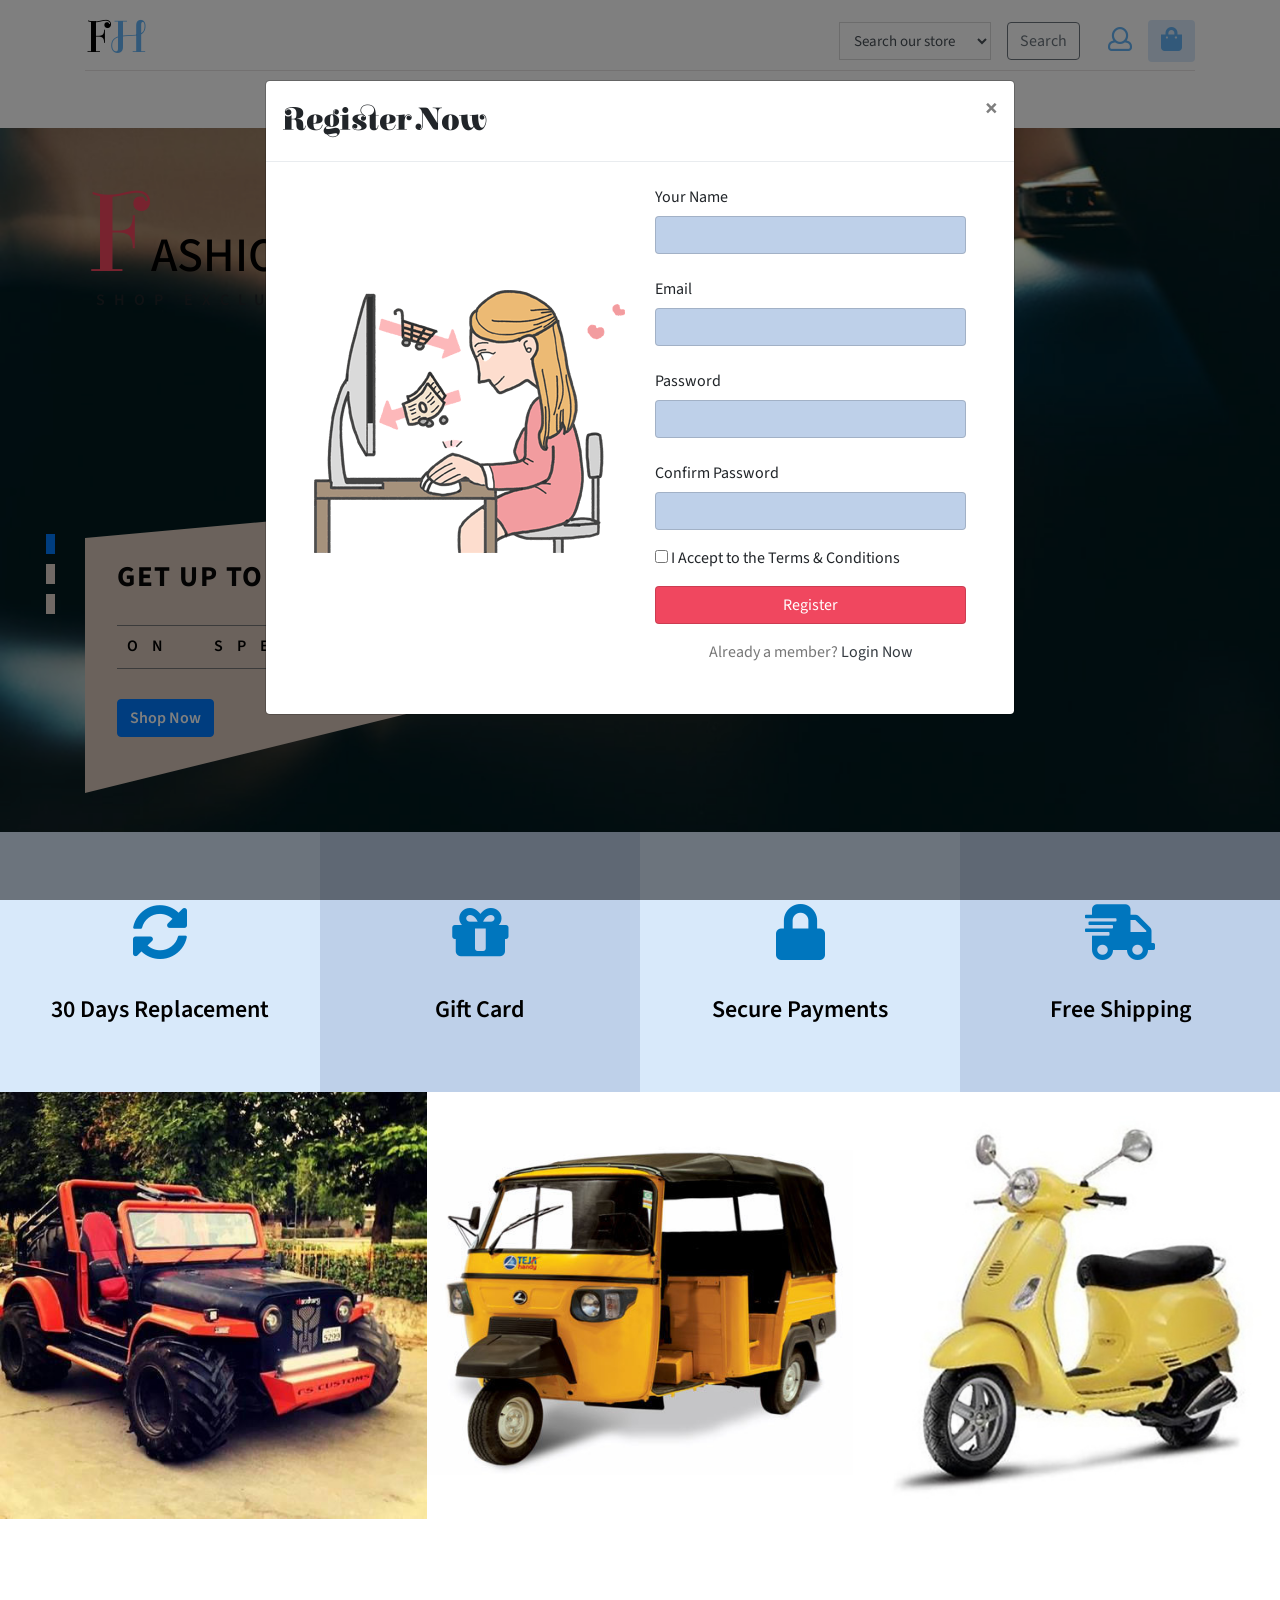
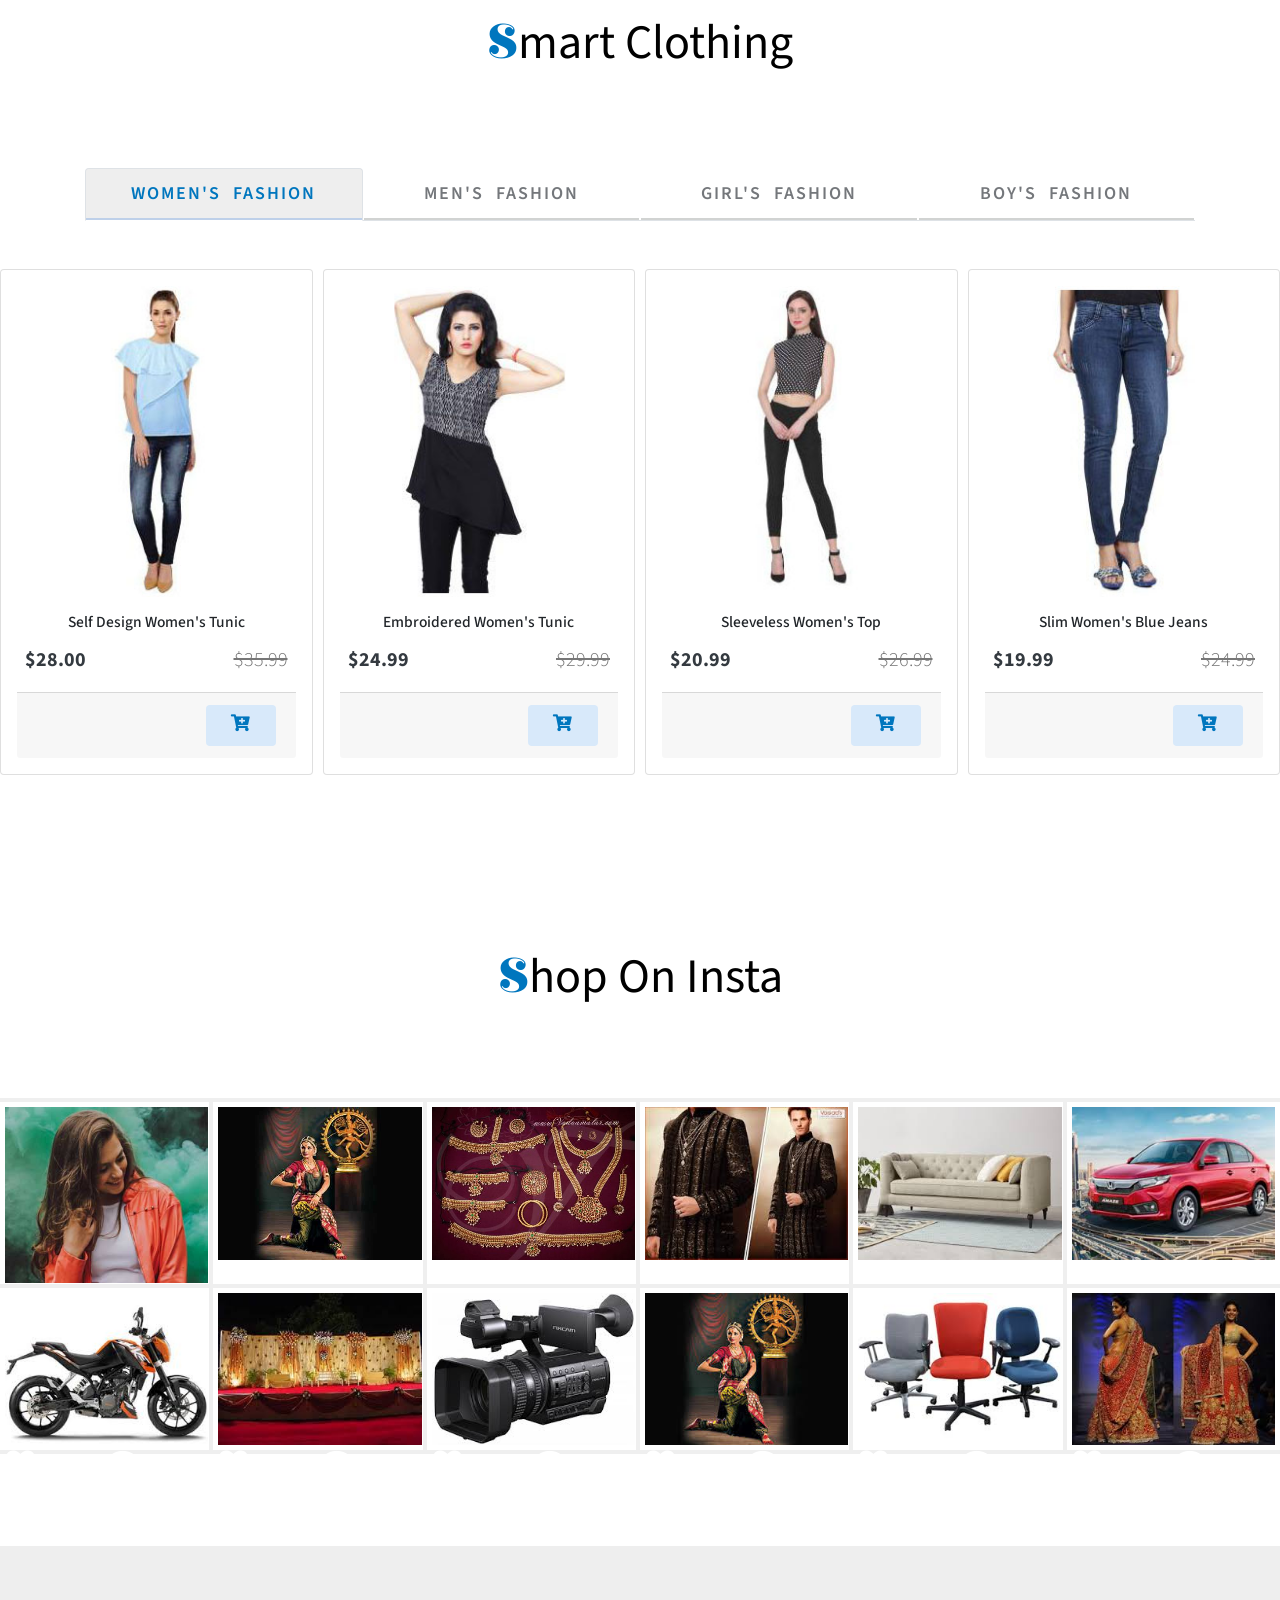
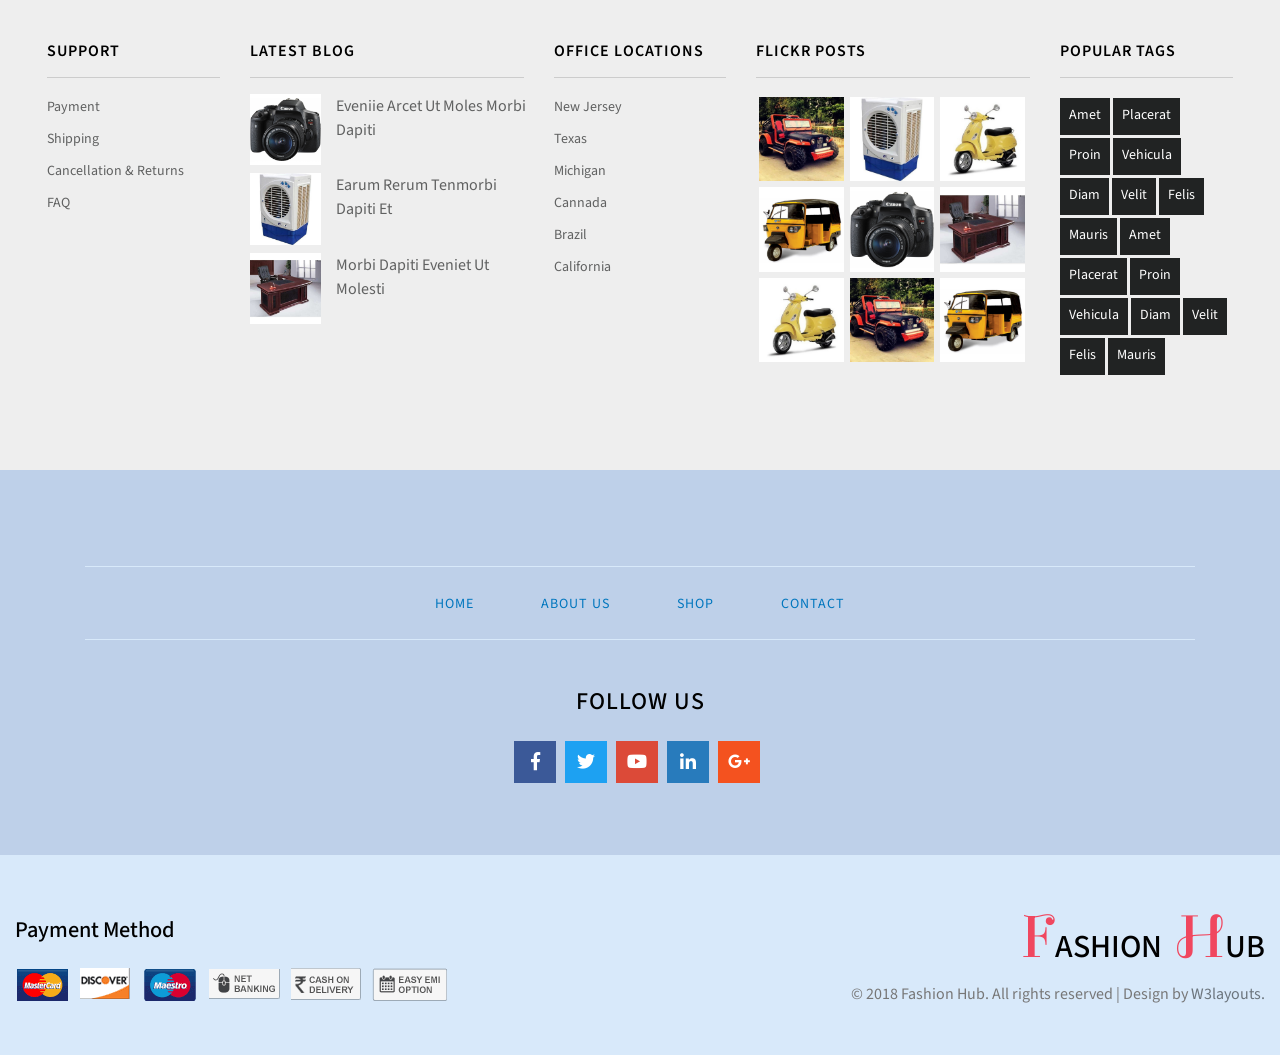
<file: web/index.html>
<!--Author: W3layouts
Author URL: http://w3layouts.com
License: Creative Commons Attribution 3.0 Unported
License URL: http://creativecommons.org/licenses/by/3.0/
-->

<!DOCTYPE html>
<html lang="zxx">

<head>
    <title>Fashion Hub Ecommerce Category Bootstrap Responsive Website Template| Home :: w3layouts</title>
    <meta name="viewport" content="width=device-width, initial-scale=1">
    <meta charset="utf-8" />
    <meta name="keywords" content="Fashion Hub Responsive web template, Bootstrap Web Templates, Flat Web Templates, Android Compatible web template, 
	SmartPhone Compatible web template, free WebDesigns for Nokia, Samsung, LG, Sony Ericsson, Motorola web design" />
    <script>
        addEventListener("load", function () {
            setTimeout(hideURLbar, 0);
        }, false);

        function hideURLbar() {
            window.scrollTo(0, 1);
        }
    </script>
    <!-- Custom Theme files -->
    <link href="css/bootstrap.css" type="text/css" rel="stylesheet" media="all">
    <!-- shop css -->
    <link href="css/shop.css" type="text/css" rel="stylesheet" media="all">
    <link rel="stylesheet" href="css/owl.carousel.min.css">
    <!-- Owl-Carousel-CSS -->
    <link href="css/style.css" type="text/css" rel="stylesheet" media="all">
    <!-- font-awesome icons -->
    <link href="css/fontawesome-all.min.css" rel="stylesheet">
    <!-- //Custom Theme files -->
    <!-- online-fonts -->
    <link href="//fonts.googleapis.com/css?family=Elsie+Swash+Caps:400,900" rel="stylesheet">
    <link href="//fonts.googleapis.com/css?family=Source+Sans+Pro:200,200i,300,300i,400,400i,600,600i,700,700i,900,900i" rel="stylesheet">
    <!-- //online-fonts -->
</head>

<body>
    <!-- header -->
    <header>
        <div class="container">
            <!-- top nav -->
            <nav class="top_nav d-flex pt-3 pb-1">
                <!-- logo -->
                <h1>
                    <a class="navbar-brand" href="index.html">fh
                    </a>
                </h1>
                <!-- //logo -->
                <div class="w3ls_right_nav ml-auto d-flex">
                    <!-- search form -->
                    <form class="nav-search form-inline my-0 form-control" action="#" method="post">
                        <select class="form-control input-lg" name="category">
                            <option value="all">Search our store</option>
                            <optgroup label="Mens">
                                <option value="T-Shirts">T-Shirts</option>
                                <option value="coats-jackets">Coats & Jackets</option>
                                <option value="Shirts">Shirts</option>
                                <option value="Suits & Blazers">Suits & Blazers</option>
                                <option value="Jackets">Jackets</option>
                                <option value="Sweat Shirts">Trousers</option>
                            </optgroup>
                            <optgroup label="Womens">
                                <option value="Dresses">Dresses</option>
                                <option value="T-shirts">T-shirts</option>
                                <option value="skirts">Skirts</option>
                                <option value="jeans">Jeans</option>
                                <option value="Tunics">Tunics</option>
                            </optgroup>
                            <optgroup label="Girls">
                                <option value="Dresses">Dresses</option>
                                <option value="T-shirts">T-shirts</option>
                                <option value="skirts">Skirts</option>
                                <option value="jeans">Jeans</option>
                                <option value="Tops">Tops</option>
                            </optgroup>
                            <optgroup label="Boys">
                                <option value="T-Shirts">T-Shirts</option>
                                <option value="coats-jackets">Coats & Jackets</option>
                                <option value="Shirts">Shirts</option>
                                <option value="Suits & Blazers">Suits & Blazers</option>
                                <option value="Jackets">Jackets</option>
                                <option value="Sweat Shirts">Sweat Shirts</option>
                            </optgroup>
                        </select>
                        <input class="btn btn-outline-secondary  ml-3 my-sm-0" type="submit" value="Search">
                    </form>
                    <!-- search form -->
                    <div class="nav-icon d-flex">
                        <!-- sigin and sign up -->
                        <a class="text-dark login_btn align-self-center mx-3" href="#myModal_btn" data-toggle="modal" data-target="#myModal_btn">
                            <i class="far fa-user"></i>
                        </a>
                        <!-- sigin and sign up -->
                        <!-- shopping cart -->
                        <div class="cart-mainf">
                            <div class="hubcart hubcart2 cart cart box_1">
                                <form action="#" method="post">
                                    <input type="hidden" name="cmd" value="_cart">
                                    <input type="hidden" name="display" value="1">
                                    <button class="btn top_hub_cart mt-1" type="submit" name="submit" value="" title="Cart">
                                        <i class="fas fa-shopping-bag"></i>
                                    </button>
                                </form>
                            </div>
                        </div>
                        <!-- //shopping cart ends here -->
                    </div>
                </div>
            </nav>
            <!-- //top nav -->
            <!-- bottom nav -->
            <nav class="navbar navbar-expand-lg navbar-light justify-content-center">
                <button class="navbar-toggler" type="button" data-toggle="collapse" data-target="#navbarSupportedContent" aria-controls="navbarSupportedContent"
                    aria-expanded="false" aria-label="Toggle navigation">
                    <span class="navbar-toggler-icon"></span>
                </button>
                <div class="collapse navbar-collapse" id="navbarSupportedContent">
                    <ul class="navbar-nav mx-auto text-center">
                        <li class="nav-item">
                            <a class="nav-link  active" href="index.html">Home
                                <span class="sr-only">(current)</span>
                            </a>
                        </li>
                        <li class="nav-item dropdown has-mega-menu" style="position:static;">
                            <a class="nav-link dropdown-toggle" data-toggle="dropdown" href="#" role="button" aria-haspopup="true" aria-expanded="false">Men's clothing</a>
                            <div class="dropdown-menu" style="width:100%">
                                <div class="px-0 container">
                                    <div class="row">
                                        <div class="col-md-4">
                                            <a class="dropdown-item" href="men.html">T-Shirts</a>
                                            <a class="dropdown-item" href="men.html">Coats</a>
                                            <a class="dropdown-item" href="men.html">Shirts</a>
                                            <a class="dropdown-item" href="men.html">Suits & Blazers</a>
                                            <a class="dropdown-item" href="men.html">Jackets</a>
                                            <a class="dropdown-item" href="men.html">Trousers</a>
                                        </div>
                                        <div class="col-md-4">
                                            <a class="dropdown-item" href="men.html">T-Shirts</a>
                                            <a class="dropdown-item" href="men.html">Trousers</a>
                                            <a class="dropdown-item" href="men.html">Shirts</a>
                                            <a class="dropdown-item" href="men.html">Suits & Blazers</a>
                                            <a class="dropdown-item" href="men.html">Coats & Jackets</a>
                                            <a class="dropdown-item" href="men.html">Jackets</a>
                                        </div>
                                        <div class="col-md-4">
                                            <a class="dropdown-item" href="men.html">T-Shirts</a>
                                            <a class="dropdown-item" href="men.html">Coats</a>
                                            <a class="dropdown-item" href="men.html">Shirts</a>
                                            <a class="dropdown-item" href="men.html">Suits & Blazers</a>
                                            <a class="dropdown-item" href="men.html">Jackets</a>
                                            <a class="dropdown-item" href="men.html">Trousers</a>
                                        </div>
                                    </div>
                                </div>
                            </div>
                        </li>
                        <li class="nav-item dropdown has-mega-menu" style="position:static;">
                            <a class="nav-link dropdown-toggle" data-toggle="dropdown" href="#" role="button" aria-haspopup="true" aria-expanded="false">Women's clothing</a>
                            <div class="dropdown-menu" style="width:100%">
                                <div class="px-0 container">
                                    <div class="row">
                                        <div class="col-md-4">
                                            <a class="dropdown-item" href="women.html">Dresses</a>
                                            <a class="dropdown-item" href="women.html">T-shirts</a>
                                            <a class="dropdown-item" href="women.html">Skirts</a>
                                            <a class="dropdown-item" href="women.html">Jeans</a>
                                            <a class="dropdown-item" href="women.html">Tunics</a>
                                        </div>
                                        <div class="col-md-4">
                                            <a class="dropdown-item" href="women.html">T-shirts</a>
                                            <a class="dropdown-item" href="women.html">Dresses</a>
                                            <a class="dropdown-item" href="women.html">Tunics</a>
                                            <a class="dropdown-item" href="women.html">Skirts</a>
                                            <a class="dropdown-item" href="women.html">Jeans</a>
                                        </div>
                                        <div class="col-md-4">
                                            <a class="dropdown-item" href="women.html">Dresses</a>
                                            <a class="dropdown-item" href="women.html">T-shirts</a>
                                            <a class="dropdown-item" href="women.html">Skirts</a>
                                            <a class="dropdown-item" href="women.html">Jeans</a>
                                            <a class="dropdown-item" href="women.html">Tunics</a>
                                        </div>
                                    </div>
                                </div>
                            </div>
                        </li>
                        <li class="nav-item dropdown has-mega-menu" style="position:static;">
                            <a class="nav-link dropdown-toggle" data-toggle="dropdown" href="#" role="button" aria-haspopup="true" aria-expanded="false">Kids Clothing</a>
                            <div class="dropdown-menu" style="width:100%">
                                <div class="container">
                                    <div class="row w3_kids  py-3">
                                        <div class="col-md-3 ">
                                            <span class="bg-light">Boy's Clothing</span>
                                            <a class="dropdown-item" href="boys.html">T-Shirts</a>
                                            <a class="dropdown-item" href="boys.html">Coats</a>
                                            <a class="dropdown-item" href="boys.html">Shirts</a>
                                            <a class="dropdown-item" href="boys.html">Suits & Blazers</a>
                                            <a class="dropdown-item" href="boys.html">Jackets</a>
                                            <a class="dropdown-item" href="boys.html">Trousers</a>
                                        </div>
                                        <div class="col-md-3">
                                            <a class="dropdown-item mt-4" href="boys.html">T-Shirts</a>
                                            <a class="dropdown-item" href="boys.html">Coats</a>
                                            <a class="dropdown-item" href="boys.html">Shirts</a>
                                            <a class="dropdown-item" href="boys.html">Suits & Blazers</a>
                                            <a class="dropdown-item" href="boys.html">Jackets</a>
                                            <a class="dropdown-item" href="boys.html">Trousers</a>
                                        </div>
                                        <div class="col-md-3">
                                            <span>Girl's Clothing</span>
                                            <a class="dropdown-item" href="girls.html">T-shirts</a>
                                            <a class="dropdown-item" href="girls.html">Dresses</a>
                                            <a class="dropdown-item" href="girls.html">Tunics</a>
                                            <a class="dropdown-item" href="girls.html">Skirts</a>
                                            <a class="dropdown-item" href="girls.html">Jeans</a>
                                            <a class="dropdown-item" href="girls.html">Midi</a>
                                        </div>
                                        <div class="col-md-3">
                                            <a class="dropdown-item  mt-4" href="girls.html">Tunics</a>
                                            <a class="dropdown-item" href="girls.html">Skirts</a>
                                            <a class="dropdown-item" href="girls.html">T-shirts</a>
                                            <a class="dropdown-item" href="girls.html">Dresses</a>
                                            <a class="dropdown-item" href="girls.html">Jeans</a>
                                        </div>
                                    </div>
                                </div>
                            </div>
                        </li>
                        <li class="nav-item">
                            <a class="nav-link" href="about.html">About</a>
                        </li>
                        <li class="nav-item">
                            <a class="nav-link" href="blog.html">Blog</a>
                        </li>
                        <li class="nav-item">
                            <a class="nav-link" href="contact.html">Contact</a>
                        </li>
                    </ul>
                </div>
            </nav>
            <!-- //bottom nav -->
        </div>
        <!-- //header container -->
    </header>
    <!-- //header -->
    <!-- banner -->
    <div class="banner-text">
        <div class="callbacks_container">
            <ul class="rslides" id="slider3">
                <li class="banner">
                    <div class="container">
                        <h3 class="agile_btxt">
                            <span>f</span>ashion
                            <span>h</span>ub
                        </h3>
                        <h4 class="w3_bbot">shop exclusive clothing</h4>
                        <div class="slider-info mt-sm-5">
                            <h4 class="bn_right">
                                <span>w</span>omen's
                                <span>f</span>ashion</h4>
                            <div class="bnr_clip position-relative">
                                <h4>get up to
                                    <span class="px-2">45% </span>
                                </h4>
                                <div class="d-inline-flex flex-column banner-pos position-absolute text-center">
                                    <div class="bg-flex-item">
                                        <span>O</span>
                                    </div>
                                    <div class="bg-flex-item">
                                        <span>F</span>
                                    </div>
                                    <div class="bg-flex-item">
                                        <span>F
                                        </span>
                                    </div>
                                </div>
                                <p class="text-uppercase py-2">on special sale</p>
                                <a class="btn btn-primary mt-3 text-capitalize" href="shop.html" role="button">shop now</a>
                            </div>
                        </div>
                    </div>
                </li>
                <li class="banner banner2">
                    <div class="container">
                        <h3 class="agile_btxt">
                            <span>f</span>ashion
                            <span>h</span>ub
                        </h3>
                        <h4 class="w3_bbot">shop exclusive clothing</h4>
                        <div class="slider-info mt-sm-5">
                            <h4 class="bn_right">
                                <span>m</span>en's
                                <span>f</span>ashion</h4>
                            <div class="bnr_clip position-relative">
                                <h4>get up to
                                    <span class="px-2">35% </span>
                                </h4>
                                <div class="d-inline-flex flex-column banner-pos position-absolute text-center">
                                    <div class="bg-flex-item">
                                        <span>O</span>
                                    </div>
                                    <div class="bg-flex-item">
                                        <span>F</span>
                                    </div>
                                    <div class="bg-flex-item">
                                        <span>F
                                        </span>
                                    </div>
                                </div>
                                <p class="text-uppercase py-2">on special sale</p>
                                <a class="btn btn-primary mt-3 text-capitalize" href="shop.html" role="button">shop now</a>
                            </div>
                        </div>
                    </div>
                </li>
                <li class="banner banner3">
                    <div class="container">
                        <h3 class="agile_btxt">
                            <span>f</span>ashion
                            <span>h</span>ub
                        </h3>
                        <h4 class="w3_bbot">shop exclusive clothing</h4>
                        <div class="slider-info mt-sm-5">
                            <h4 class="bn_right">
                                <span>k</span>id's
                                <span>f</span>ashion</h4>
                            <div class="bnr_clip position-relative">
                                <h4>get up to
                                    <span class="px-2">45% </span>
                                </h4>
                                <div class="d-inline-flex flex-column banner-pos position-absolute text-center">
                                    <div class="bg-flex-item">
                                        <span>O</span>
                                    </div>
                                    <div class="bg-flex-item">
                                        <span>F</span>
                                    </div>
                                    <div class="bg-flex-item">
                                        <span>F
                                        </span>
                                    </div>
                                </div>
                                <p class="text-uppercase py-2">on special sale</p>
                                <a class="btn btn-primary mt-3 text-capitalize" href="shop.html" role="button">shop now</a>
                            </div>
                        </div>
                    </div>
                </li>
            </ul>
        </div>
    </div>
    <!-- //banner -->
    <!--services-->
    <div class="agileits-services" id="services">
        <div class="no-gutters agileits-services-row row">
            <div class="col-lg-3 col-sm-6 agileits-services-grids p-sm-5 p-3">
                <span class="fas fa-sync-alt p-4"></span>
                <h4 class="mt-2 mb-3">30 days replacement</h4>
            </div>
            <div class="col-lg-3 col-sm-6 agileits-services-grids p-sm-5 p-3">
                <span class="fas fa-gift p-4"></span>
                <h4 class="mt-2 mb-3">Gift Card</h4>
            </div>

            <div class="col-lg-3 col-sm-6 agileits-services-grids p-sm-5 p-3">
                <span class="fas fa-lock p-4"></span>
                <h4 class="mt-2 mb-3">secure payments</h4>
            </div>
            <div class="col-lg-3 col-sm-6 agileits-services-grids p-sm-5 p-3">
                <span class="fas fa-shipping-fast p-4"></span>
                <h4 class="mt-2 mb-3">free shipping</h4>
            </div>
        </div>
    </div>
    <!-- //services-->
    <!-- about -->
    <div class="row no-gutters pb-5">
        <div class="col-sm-4">
            <div class="hovereffect">
                <img class="img-fluid" src="images/a1.jpg" alt="">
                <div class="overlay">
                    <h5>women's fashion</h5>
                    <a class="info" href="women.html">Shop Now</a>
                </div>
            </div>
        </div>
        <div class="col-sm-4">
            <div class="hovereffect">
                <img class="img-fluid" src="images/a2.jpg" alt="">
                <div class="overlay">
                    <h5>men's fashion</h5>
                    <a class="info" href="men.html">Shop Now</a>
                </div>
            </div>
        </div>
        <div class="col-sm-4">
            <div class="hovereffect">
                <img class="img-fluid" src="images/a3.jpg" alt="">
                <div class="overlay">
                    <h5>kid's fashion</h5>
                    <a class="info" href="girls.html">Shop Now</a>
                </div>
            </div>
        </div>
    </div>
    <!-- //about -->
    <!-- product tabs -->
    <section class="tabs_pro py-md-5 pt-sm-3 pb-5">
        <h5 class="head_agileinfo text-center text-capitalize pb-5">
            <span>s</span>mart clothing</h5>
        <div class="tabs tabs-style-line pt-md-5">
            <nav class="container">
                <ul id="clothing-nav" class="nav nav-tabs tabs-style-line" role="tablist">
                    <li class="nav-item">
                        <a class="nav-link active" href="#women" id="women-tab" role="tab" data-toggle="tab" aria-controls="women" aria-expanded="true">Women's Fashion</a>
                    </li>
                    <li class="nav-item">
                        <a class="nav-link" href="#men" role="tab" id="men-tab" data-toggle="tab" aria-controls="men">Men's Fashion
                        </a>
                    </li>
                    <li class="nav-item">
                        <a class="nav-link" href="#girl" role="tab" id="girl-tab" data-toggle="tab" aria-controls="girl">Girl's Fashion</a>
                    </li>
                    <li class="nav-item">
                        <a class="nav-link" href="#boy" role="tab" id="boy-tab" data-toggle="tab" aria-controls="boy">Boy's Fashion</a>
                    </li>
                </ul>
            </nav>
            <!-- Content Panel -->
            <div id="clothing-nav-content" class="tab-content py-sm-5">
                <div role="tabpanel" class="tab-pane fade show active" id="women" aria-labelledby="women-tab">
                    <div id="owl-demo" class="owl-carousel text-center">
                        <div class="item">
                            <!-- card -->
                            <div class="card product-men p-3">
                                <div class="men-thumb-item">
                                    <img src="images/pf1.jpg" alt="img" class="card-img-top">
                                    <div class="men-cart-pro">
                                        <div class="inner-men-cart-pro">
                                            <a href="womens.html" class="link-product-add-cart">Quick View</a>
                                        </div>
                                    </div>
                                </div>
                                <!-- card body -->
                                <div class="card-body  py-3 px-2">
                                    <h5 class="card-title text-capitalize">Self Design Women's Tunic</h5>
                                    <div class="card-text d-flex justify-content-between">
                                        <p class="text-dark font-weight-bold">$28.00</p>
                                        <p class="line-through">$35.99</p>
                                    </div>
                                </div>
                                <!-- card footer -->
                                <div class="card-footer d-flex justify-content-end">
                                    <form action="#" method="post">
                                        <input type="hidden" name="cmd" value="_cart">
                                        <input type="hidden" name="add" value="1">
                                        <input type="hidden" name="hub_item" value="Self Design Women's Tunic">
                                        <input type="hidden" name="amount" value="28.00">
                                        <button type="submit" class="hub-cart phub-cart btn">
                                            <i class="fa fa-cart-plus" aria-hidden="true"></i>
                                        </button>
                                        <a href="#" data-toggle="modal" data-target="#myModal1"></a>
                                    </form>
                                </div>
                            </div>
                            <!-- //card -->
                        </div>
                        <div class="item">
                            <!-- card -->
                            <div class="card product-men p-3">
                                <div class="men-thumb-item">
                                    <img src="images/pf2.jpg" alt="img" class="card-img-top">
                                    <div class="men-cart-pro">
                                        <div class="inner-men-cart-pro">
                                            <a href="womens.html" class="link-product-add-cart">Quick View</a>
                                        </div>
                                    </div>
                                </div>
                                <!-- card body -->
                                <div class="card-body  py-3 px-2">
                                    <h5 class="card-title text-capitalize">Embroidered Women's Tunic</h5>
                                    <div class="card-text d-flex justify-content-between">
                                        <p class="text-dark font-weight-bold">$24.99</p>
                                        <p class="line-through">$29.99</p>
                                    </div>
                                </div>
                                <!-- card footer -->
                                <div class="card-footer d-flex justify-content-end">
                                    <form action="#" method="post">
                                        <input type="hidden" name="cmd" value="_cart">
                                        <input type="hidden" name="add" value="1">
                                        <input type="hidden" name="hub_item" value="Embroidered Women's Tunic">
                                        <input type="hidden" name="amount" value="24.99">
                                        <button type="submit" class="hub-cart phub-cart btn">
                                            <i class="fa fa-cart-plus" aria-hidden="true"></i>
                                        </button>
                                        <a href="#" data-toggle="modal" data-target="#myModal1"></a>
                                    </form>
                                </div>
                            </div>
                            <!-- //card -->
                        </div>
                        <div class="item">
                            <!-- card -->
                            <div class="card product-men p-3">
                                <div class="men-thumb-item">
                                    <img src="images/pf3.jpg" alt="img" class="card-img-top">
                                    <div class="men-cart-pro">
                                        <div class="inner-men-cart-pro">
                                            <a href="womens.html" class="link-product-add-cart">Quick View</a>
                                        </div>
                                    </div>
                                </div>
                                <!-- card body -->
                                <div class="card-body  py-3 px-2">
                                    <h5 class="card-title text-capitalize">Sleeveless Women's Top</h5>
                                    <div class="card-text d-flex justify-content-between">
                                        <p class="text-dark font-weight-bold">$20.99</p>
                                        <p class="line-through">$26.99</p>
                                    </div>
                                </div>
                                <!-- card footer -->
                                <div class="card-footer d-flex justify-content-end">
                                    <form action="#" method="post">
                                        <input type="hidden" name="cmd" value="_cart">
                                        <input type="hidden" name="add" value="1">
                                        <input type="hidden" name="hub_item" value="Sleeveless Women's Top">
                                        <input type="hidden" name="amount" value="20.99">
                                        <button type="submit" class="hub-cart phub-cart btn">
                                            <i class="fa fa-cart-plus" aria-hidden="true"></i>
                                        </button>
                                        <a href="#" data-toggle="modal" data-target="#myModal1"></a>
                                    </form>
                                </div>
                            </div>
                            <!-- //card -->
                        </div>

                        <div class="item">
                            <!-- card -->
                            <div class="card product-men p-3">
                                <div class="men-thumb-item">
                                    <img src="images/pf9.jpg" alt="img" class="card-img-top">
                                    <div class="men-cart-pro">
                                        <div class="inner-men-cart-pro">
                                            <a href="womens.html" class="link-product-add-cart">Quick View</a>
                                        </div>
                                    </div>
                                </div>
                                <!-- card body -->
                                <div class="card-body  py-3 px-2">
                                    <h5 class="card-title text-capitalize">Slim Women's Blue Jeans</h5>
                                    <div class="card-text d-flex justify-content-between">
                                        <p class="text-dark font-weight-bold">$19.99</p>
                                        <p class="line-through">$24.99</p>
                                    </div>
                                </div>
                                <!-- card footer -->
                                <div class="card-footer d-flex justify-content-end">
                                    <form action="#" method="post">
                                        <input type="hidden" name="cmd" value="_cart">
                                        <input type="hidden" name="add" value="1">
                                        <input type="hidden" name="hub_item" value="Men's Hooded Blue T-Shirt">
                                        <input type="hidden" name="amount" value="19.99">
                                        <button type="submit" class="hub-cart phub-cart btn">
                                            <i class="fa fa-cart-plus" aria-hidden="true"></i>
                                        </button>
                                        <a href="#" data-toggle="modal" data-target="#myModal1"></a>
                                    </form>
                                </div>
                            </div>
                            <!-- //card -->
                        </div>
                        <div class="item">
                            <!-- card -->
                            <div class="card product-men p-3">
                                <div class="men-thumb-item">
                                    <img src="images/pf11.jpg" alt="img" class="card-img-top">
                                    <div class="men-cart-pro">
                                        <div class="inner-men-cart-pro">
                                            <a href="womens.html" class="link-product-add-cart">Quick View</a>
                                        </div>
                                    </div>
                                </div>
                                <!-- card body -->
                                <div class="card-body  py-3 px-2">
                                    <h5 class="card-title text-capitalize">Slim Women's Blue Jeans</h5>
                                    <div class="card-text d-flex justify-content-between">
                                        <p class="text-dark font-weight-bold">$14.99</p>
                                        <p class="line-through">$18.99</p>
                                    </div>
                                </div>
                                <!-- card footer -->
                                <div class="card-footer d-flex justify-content-end">
                                    <form action="#" method="post">
                                        <input type="hidden" name="cmd" value="_cart">
                                        <input type="hidden" name="add" value="1">
                                        <input type="hidden" name="hub_item" value="Slim Women's Blue Jeans">
                                        <input type="hidden" name="amount" value="14.99">
                                        <button type="submit" class="hub-cart phub-cart btn">
                                            <i class="fa fa-cart-plus" aria-hidden="true"></i>
                                        </button>
                                        <a href="#" data-toggle="modal" data-target="#myModal1"></a>
                                    </form>
                                </div>
                            </div>
                            <!-- //card -->
                        </div>
                        <div class="item">
                            <div class="product-men p-3 text-center">
                                <img src="images/p2.png" class="img-responsive" alt="" />
                                <a href="women.html" class="btn btn-lg bg-info text-white">view more</a>
                            </div>
                        </div>
                    </div>
                </div>

                <div role="tabpanel" class="tab-pane fade" id="men" aria-labelledby="men-tab">
                    <div id="owl-demo1" class="owl-carousel text-center">
                        <div class="item">
                            <!-- card -->
                            <div class="card product-men p-3">
                                <div class="men-thumb-item">
                                    <img src="images/pm1.jpg" alt="img" class="card-img-top">
                                    <div class="men-cart-pro">
                                        <div class="inner-men-cart-pro">
                                            <a href="mens.html" class="link-product-add-cart">Quick View</a>
                                        </div>
                                    </div>
                                </div>
                                <!-- card body -->
                                <div class="card-body  py-3 px-2">
                                    <h5 class="card-title text-capitalize">Solid Formal Black Shirt</h5>
                                    <div class="card-text d-flex justify-content-between">
                                        <p class="text-dark font-weight-bold">$40.00</p>
                                        <p class="line-through">$50.99</p>
                                    </div>
                                </div>
                                <!-- card footer -->
                                <div class="card-footer d-flex justify-content-end">
                                    <form action="#" method="post">
                                        <input type="hidden" name="cmd" value="_cart">
                                        <input type="hidden" name="add" value="1">
                                        <input type="hidden" name="hub_item" value="Solid Formal Black Shirt">
                                        <input type="hidden" name="amount" value="40.00">
                                        <button type="submit" class="hub-cart phub-cart btn">
                                            <i class="fa fa-cart-plus" aria-hidden="true"></i>
                                        </button>
                                        <a href="#" data-toggle="modal" data-target="#myModal1"></a>
                                    </form>
                                </div>
                            </div>
                            <!-- //card -->
                        </div>
                        <div class="item">
                            <!-- card -->
                            <div class="card product-men p-3">
                                <div class="men-thumb-item">
                                    <img src="images/pm2.jpg" alt="img" class="card-img-top">
                                    <div class="men-cart-pro">
                                        <div class="inner-men-cart-pro">
                                            <a href="mens.html" class="link-product-add-cart">Quick View</a>
                                        </div>
                                    </div>
                                </div>
                                <!-- card body -->
                                <div class="card-body  py-3 px-2">
                                    <h5 class="card-title text-capitalize">Solid Formal Brown Shirt</h5>
                                    <div class="card-text d-flex justify-content-between">
                                        <p class="text-dark font-weight-bold">$24.99</p>
                                        <p class="line-through">$35.99</p>
                                    </div>
                                </div>
                                <!-- card footer -->
                                <div class="card-footer d-flex justify-content-end">
                                    <form action="#" method="post">
                                        <input type="hidden" name="cmd" value="_cart">
                                        <input type="hidden" name="add" value="1">
                                        <input type="hidden" name="hub_item" value="Solid Formal Brown Shirt">
                                        <input type="hidden" name="amount" value="24.99">
                                        <button type="submit" class="hub-cart phub-cart btn">
                                            <i class="fa fa-cart-plus" aria-hidden="true"></i>
                                        </button>
                                        <a href="#" data-toggle="modal" data-target="#myModal1"></a>
                                    </form>
                                </div>
                            </div>
                            <!-- //card -->
                        </div>
                        <!-- card -->
                        <div class="item">
                            <div class="card product-men p-3">
                                <div class="men-thumb-item">
                                    <img src="images/pm11.jpg" alt="img" class="card-img-top">
                                    <div class="men-cart-pro">
                                        <div class="inner-men-cart-pro">
                                            <a href="mens.html" class="link-product-add-cart">Quick View</a>
                                        </div>
                                    </div>
                                </div>
                                <!-- card body -->
                                <div class="card-body  py-3 px-2">
                                    <h5 class="card-title text-capitalize">Black Casual Men's Blazer</h5>
                                    <div class="card-text d-flex justify-content-between">
                                        <p class="text-dark font-weight-bold">$20.00</p>
                                        <p class="line-through">$25.00</p>
                                    </div>
                                </div>
                                <!-- card footer -->
                                <div class="card-footer d-flex justify-content-end">
                                    <form action="#" method="post">
                                        <input type="hidden" name="cmd" value="_cart">
                                        <input type="hidden" name="add" value="1">
                                        <input type="hidden" name="hub_item" value="Black Casual Men's Blazer">
                                        <input type="hidden" name="amount" value="20.00">
                                        <button type="submit" class="hub-cart phub-cart btn">
                                            <i class="fa fa-cart-plus" aria-hidden="true"></i>
                                        </button>
                                        <a href="#" data-toggle="modal" data-target="#myModal1"></a>
                                    </form>
                                </div>
                            </div>
                            <!-- //card -->
                        </div>
                        <div class="item">
                            <!-- card -->
                            <div class="card product-men p-3">
                                <div class="men-thumb-item">
                                    <img src="images/pt1.jpg" alt="img" class="card-img-top">
                                    <div class="men-cart-pro">
                                        <div class="inner-men-cart-pro">
                                            <a href="mens.html" class="link-product-add-cart">Quick View</a>
                                        </div>
                                    </div>
                                </div>
                                <!-- card body -->
                                <div class="card-body  py-3 px-2">
                                    <h5 class="card-title text-capitalize">Slim Fit Men's Black Trousers</h5>
                                    <div class="card-text d-flex justify-content-between">
                                        <p class="text-dark font-weight-bold">$14.99</p>
                                        <p class="line-through">$18.99</p>
                                    </div>
                                </div>
                                <!-- card footer -->
                                <div class="card-footer d-flex justify-content-end">
                                    <form action="#" method="post">
                                        <input type="hidden" name="cmd" value="_cart">
                                        <input type="hidden" name="add" value="1">
                                        <input type="hidden" name="hub_item" value="Slim Fit Men's Black Trousers">
                                        <input type="hidden" name="amount" value="18.99">
                                        <button type="submit" class="hub-cart phub-cart btn">
                                            <i class="fa fa-cart-plus" aria-hidden="true"></i>
                                        </button>
                                        <a href="#" data-toggle="modal" data-target="#myModal1"></a>
                                    </form>
                                </div>
                            </div>
                            <!-- //card -->
                        </div>
                        <div class="item">
                            <!-- card -->
                            <div class="card product-men p-3">
                                <div class="men-thumb-item">
                                    <img src="images/pt2.jpg" alt="img" class="card-img-top">
                                    <div class="men-cart-pro">
                                        <div class="inner-men-cart-pro">
                                            <a href="mens.html" class="link-product-add-cart">Quick View</a>
                                        </div>
                                    </div>
                                </div>
                                <!-- card body -->
                                <div class="card-body  py-3 px-2">
                                    <h5 class="card-title text-capitalize">Slim Fit Men's Denim Jeans</h5>
                                    <div class="card-text d-flex justify-content-between">
                                        <p class="text-dark font-weight-bold">$24.99</p>
                                        <p class="line-through">$35.99</p>
                                    </div>
                                </div>
                                <!-- card footer -->
                                <div class="card-footer d-flex justify-content-end">
                                    <form action="#" method="post">
                                        <input type="hidden" name="cmd" value="_cart">
                                        <input type="hidden" name="add" value="1">
                                        <input type="hidden" name="hub_item" value="Slim Fit Men's Denim Jeans">
                                        <input type="hidden" name="amount" value="24.99">
                                        <button type="submit" class="hub-cart phub-cart btn">
                                            <i class="fa fa-cart-plus" aria-hidden="true"></i>
                                        </button>
                                        <a href="#" data-toggle="modal" data-target="#myModal1"></a>
                                    </form>
                                </div>
                            </div>
                            <!-- //card -->
                        </div>
                        <div class="item">
                            <!-- card -->
                            <div class=" card product-men p-3 ">
                                <div class="men-thumb-item ">
                                    <img src="images/pt3.jpg " alt="img " class="card-img-top ">
                                    <div class="men-cart-pro ">
                                        <div class="inner-men-cart-pro ">
                                            <a href="mens.html " class="link-product-add-cart ">Quick View</a>
                                        </div>
                                    </div>
                                </div>
                                <!-- card body -->
                                <div class="card-body py-3 px-2 ">
                                    <h5 class="card-title text-capitalize ">Slim Fit Men's Gold Trousers</h5>
                                    <div class="card-text d-flex justify-content-between">
                                        <p class="text-dark font-weight-bold ">$14.99</p>
                                        <p class="line-through ">$18.99</p>
                                    </div>
                                </div>
                                <!-- card footer -->
                                <div class="card-footer d-flex justify-content-end">
                                    <form action="#" method="post">
                                        <input type="hidden" name="cmd" value="_cart">
                                        <input type="hidden" name="add" value="1">
                                        <input type="hidden" name="hub_item" value="Slim Fit Men's Gold Trousers">
                                        <input type="hidden" name="amount" value="14.99">
                                        <button type="submit" class="hub-cart phub-cart btn">
                                            <i class="fa fa-cart-plus" aria-hidden="true"></i>
                                        </button>
                                        <a href="#" data-toggle="modal" data-target="#myModal1"></a>
                                    </form>
                                </div>
                            </div>
                            <!-- //card -->
                        </div>
                        <div class="item">

                            <div class="product-men p-3 text-center">
                                <img src="images/p2.png" class="img-responsive" alt="">
                                <a href="men.html" class="btn btn-lg bg-info text-white">view more</a>
                            </div>
                            <!-- //card -->
                        </div>
                    </div>
                </div>

                <div role="tabpanel" class="tab-pane fade" id="girl" aria-labelledby="girl-tab">
                    <div id="owl-demo2" class="owl-carousel text-center">
                        <div class="item">
                            <!-- card -->
                            <div class="card product-men p-3">
                                <div class="men-thumb-item">
                                    <img src="images/pg1.jpg" alt="img" class="card-img-top">
                                    <div class="men-cart-pro">
                                        <div class="inner-men-cart-pro">
                                            <a href="girl.html" class="link-product-add-cart">Quick View</a>
                                        </div>
                                    </div>
                                </div>
                                <!-- card body -->
                                <div class="card-body  py-3 px-2">
                                    <h5 class="card-title text-capitalize">Midi/Knee Length Casual Dress</h5>
                                    <div class="card-text d-flex justify-content-between">
                                        <p class="text-dark font-weight-bold">$20.00</p>
                                        <p class="line-through">$39.99</p>
                                    </div>
                                </div>
                                <!-- card footer -->
                                <div class="card-footer d-flex justify-content-end">
                                    <form action="#" method="post">
                                        <input type="hidden" name="cmd" value="_cart">
                                        <input type="hidden" name="add" value="1">
                                        <input type="hidden" name="hub_item" value="Midi/Knee Length Casual Dress">
                                        <input type="hidden" name="amount" value="20.00">
                                        <button type="submit" class="hub-cart phub-cart btn">
                                            <i class="fa fa-cart-plus" aria-hidden="true"></i>
                                        </button>
                                        <a href="#" data-toggle="modal" data-target="#myModal1"></a>
                                    </form>
                                </div>
                            </div>
                            <!-- //card -->
                        </div>
                        <div class="item">
                            <!-- card -->
                            <div class="card product-men p-3">
                                <div class="men-thumb-item">
                                    <img src="images/pg2.jpg" alt="img" class="card-img-top">
                                    <div class="men-cart-pro">
                                        <div class="inner-men-cart-pro">
                                            <a href="girl.html" class="link-product-add-cart">Quick View</a>
                                        </div>
                                    </div>
                                </div>
                                <!-- card body -->
                                <div class="card-body  py-3 px-2">
                                    <h5 class="card-title text-capitalize">Midi/Knee Length Casual Dress</h5>
                                    <div class="card-text d-flex justify-content-between">
                                        <p class="text-dark font-weight-bold">$24.99</p>
                                        <p class="line-through">$34.99</p>
                                    </div>
                                </div>
                                <!-- card footer -->
                                <div class="card-footer d-flex justify-content-end">
                                    <form action="#" method="post">
                                        <input type="hidden" name="cmd" value="_cart">
                                        <input type="hidden" name="add" value="1">
                                        <input type="hidden" name="hub_item" value="Midi/Knee Length Casual Dress">
                                        <input type="hidden" name="amount" value="24.99">
                                        <button type="submit" class="hub-cart phub-cart btn">
                                            <i class="fa fa-cart-plus" aria-hidden="true"></i>
                                        </button>
                                        <a href="#" data-toggle="modal" data-target="#myModal1"></a>
                                    </form>
                                </div>
                            </div>
                            <!-- //card -->
                        </div>
                        <div class="item">
                            <!-- card -->
                            <div class="card product-men p-3">
                                <div class="men-thumb-item">
                                    <img src="images/pg3.jpg" alt="img" class="card-img-top">
                                    <div class="men-cart-pro">
                                        <div class="inner-men-cart-pro">
                                            <a href="girl.html" class="link-product-add-cart">Quick View</a>
                                        </div>
                                    </div>
                                </div>
                                <!-- card body -->
                                <div class="card-body  py-3 px-2">
                                    <h5 class="card-title text-capitalize">Midi/Knee Length Party Dress</h5>
                                    <div class="card-text d-flex justify-content-between">
                                        <p class="text-dark font-weight-bold">$14.99</p>
                                        <p class="line-through">$27.99</p>
                                    </div>
                                </div>
                                <!-- card footer -->
                                <div class="card-footer d-flex justify-content-end">
                                    <form action="#" method="post">
                                        <input type="hidden" name="cmd" value="_cart">
                                        <input type="hidden" name="add" value="1">
                                        <input type="hidden" name="hub_item" value="Midi/Knee Length Party Dress">
                                        <input type="hidden" name="amount" value="14.99">
                                        <button type="submit" class="hub-cart phub-cart btn">
                                            <i class="fa fa-cart-plus" aria-hidden="true"></i>
                                        </button>
                                        <a href="#" data-toggle="modal" data-target="#myModal1"></a>
                                    </form>
                                </div>
                            </div>
                            <!-- //card -->
                        </div>
                        <div class="item">
                            <!-- card -->
                            <div class="card product-men p-3 out_w3">
                                <div class="men-thumb-item position-relative">
                                    <img src="images/pg7.jpg" alt="img" class="card-img-top">
                                    <span class="px-2 position-absolute">out of stock</span>
                                </div>
                                <!-- card body -->
                                <div class="card-body  py-3 px-2">
                                    <h5 class="card-title text-capitalize">Girls Party Top and Skirt Set</h5>
                                    <div class="card-text d-flex justify-content-between">
                                        <p class="text-dark font-weight-bold">$19.00</p>
                                        <p class="line-through">$25.00</p>
                                    </div>
                                </div>
                                <!-- card footer -->
                                <div class="card-footer d-flex justify-content-end">
                                    <button type="submit" class="hub-cart phub-cart btn">
                                        <i class="fa fa-cart-plus" aria-hidden="true"></i>
                                    </button>
                                </div>
                            </div>
                            <!-- //card -->
                        </div>
                        <div class="item">
                            <!-- card -->
                            <div class="card product-men p-3">
                                <div class="men-thumb-item">
                                    <img src="images/pg4.jpg" alt="img" class="card-img-top">
                                    <div class="men-cart-pro">
                                        <div class="inner-men-cart-pro">
                                            <a href="girl.html" class="link-product-add-cart">Quick View</a>
                                        </div>
                                    </div>
                                </div>
                                <!-- card body -->
                                <div class="card-body  py-3 px-2">
                                    <h5 class="card-title text-capitalize">Girl's Full Length Party Dress </h5>
                                    <div class="card-text d-flex justify-content-between">
                                        <p class="text-dark font-weight-bold">$20.00</p>
                                        <p class="line-through">$35.00</p>
                                    </div>
                                </div>
                                <!-- card footer -->
                                <div class="card-footer d-flex justify-content-end">
                                    <form action="#" method="post">
                                        <input type="hidden" name="cmd" value="_cart">
                                        <input type="hidden" name="add" value="1">
                                        <input type="hidden" name="hub_item" value="Full Length Party Dress">
                                        <input type="hidden" name="amount" value="20.00">
                                        <button type="submit" class="hub-cart phub-cart btn">
                                            <i class="fa fa-cart-plus" aria-hidden="true"></i>
                                        </button>
                                        <a href="#" data-toggle="modal" data-target="#myModal1"></a>
                                    </form>
                                </div>
                            </div>
                            <!-- //card -->
                        </div>
                        <div class="item">
                            <!-- card -->
                            <div class="card product-men p-3">
                                <div class="men-thumb-item">
                                    <img src="images/pg5.jpg" alt="img" class="card-img-top">
                                    <div class="men-cart-pro">
                                        <div class="inner-men-cart-pro">
                                            <a href="girl.html" class="link-product-add-cart">Quick View</a>
                                        </div>
                                    </div>
                                </div>
                                <!-- card body -->
                                <div class="card-body  py-3 px-2">
                                    <h5 class="card-title text-capitalize">Midi/Knee Length Party Dress</h5>
                                    <div class="card-text d-flex justify-content-between">
                                        <p class="text-dark font-weight-bold">$18.00</p>
                                        <p class="line-through">$25.00</p>
                                    </div>
                                </div>
                                <!-- card footer -->
                                <div class="card-footer d-flex justify-content-end">
                                    <form action="#" method="post">
                                        <input type="hidden" name="cmd" value="_cart">
                                        <input type="hidden" name="add" value="1">
                                        <input type="hidden" name="hub_item" value="Midi/Knee Length Party Dress">
                                        <input type="hidden" name="amount" value="18.00">
                                        <button type="submit" class="hub-cart phub-cart btn">
                                            <i class="fa fa-cart-plus" aria-hidden="true"></i>
                                        </button>
                                        <a href="#" data-toggle="modal" data-target="#myModal1"></a>
                                    </form>
                                </div>
                            </div>
                            <!-- //card -->
                        </div>
                        <div class="item">
                            <div class="product-men p-3 text-center">
                                <img src="images/p2.png" class="img-responsive" alt="" />
                                <a href="girls.html" class="btn btn-lg bg-info text-white">view more</a>
                            </div>
                        </div>
                    </div>
                </div>

                <div role="tabpanel" class="tab-pane fade" id="boy" aria-labelledby="boy-tab">
                    <div id="owl-demo3" class="owl-carousel text-center">
                        <div class="item">
                            <!-- card -->
                            <div class="card product-men p-3">
                                <div class="men-thumb-item">
                                    <img src="images/pb1.jpg" alt="img" class="card-img-top">
                                    <div class="men-cart-pro">
                                        <div class="inner-men-cart-pro">
                                            <a href="boy.html" class="link-product-add-cart">Quick View</a>
                                        </div>
                                    </div>
                                </div>
                                <!-- card body -->
                                <div class="card-body  py-3 px-2">
                                    <h5 class="card-title text-capitalize">Shirt, Waistcoat and Pant Set</h5>
                                    <div class="card-text d-flex justify-content-between">
                                        <p class="text-dark font-weight-bold">$21.00</p>
                                        <p class="line-through">$39.99</p>
                                    </div>
                                </div>
                                <!-- card footer -->
                                <div class="card-footer d-flex justify-content-end">
                                    <form action="#" method="post">
                                        <input type="hidden" name="cmd" value="_cart">
                                        <input type="hidden" name="add" value="1">
                                        <input type="hidden" name="hub_item" value="Shirt, Waistcoat and Pant Set">
                                        <input type="hidden" name="amount" value="21.00">
                                        <button type="submit" class="hub-cart phub-cart btn">
                                            <i class="fa fa-cart-plus" aria-hidden="true"></i>
                                        </button>
                                        <a href="#" data-toggle="modal" data-target="#myModal1"></a>
                                    </form>
                                </div>
                            </div>
                            <!-- //card -->
                        </div>
                        <div class="item">
                            <!-- card -->
                            <div class="card product-men p-3">
                                <div class="men-thumb-item">
                                    <img src="images/pb2.jpg" alt="img" class="card-img-top">
                                    <div class="men-cart-pro">
                                        <div class="inner-men-cart-pro">
                                            <a href="boy.html" class="link-product-add-cart">Quick View</a>
                                        </div>
                                    </div>
                                </div>
                                <!-- card body -->
                                <div class="card-body  py-3 px-2">
                                    <h5 class="card-title text-capitalize">Festive Kurta and Pyjama Set</h5>
                                    <div class="card-text d-flex justify-content-between">
                                        <p class="text-dark font-weight-bold">$19.99</p>
                                        <p class="line-through">$29.99</p>
                                    </div>
                                </div>
                                <!-- card footer -->
                                <div class="card-footer d-flex justify-content-end">
                                    <form action="#" method="post">
                                        <input type="hidden" name="cmd" value="_cart">
                                        <input type="hidden" name="add" value="1">
                                        <input type="hidden" name="hub_item" value="Festive Kurta and Pyjama Set">
                                        <input type="hidden" name="amount" value="19.99">
                                        <button type="submit" class="hub-cart phub-cart btn">
                                            <i class="fa fa-cart-plus" aria-hidden="true"></i>
                                        </button>
                                        <a href="#" data-toggle="modal" data-target="#myModal1"></a>
                                    </form>
                                </div>
                            </div>
                            <!-- //card -->
                        </div>
                        <div class="item">
                            <!-- card -->
                            <div class="card product-men p-3">
                                <div class="men-thumb-item">
                                    <img src="images/pb3.jpg" alt="img" class="card-img-top">
                                    <div class="men-cart-pro">
                                        <div class="inner-men-cart-pro">
                                            <a href="boy.html" class="link-product-add-cart">Quick View</a>
                                        </div>
                                    </div>
                                </div>
                                <!-- card body -->
                                <div class="card-body  py-3 px-2">
                                    <h5 class="card-title text-capitalize">Boys Casual Shirt and Jeans</h5>
                                    <div class="card-text d-flex justify-content-between">
                                        <p class="text-dark font-weight-bold">$17.99</p>
                                        <p class="line-through">$24.99</p>
                                    </div>
                                </div>
                                <!-- card footer -->
                                <div class="card-footer d-flex justify-content-end">
                                    <form action="#" method="post">
                                        <input type="hidden" name="cmd" value="_cart">
                                        <input type="hidden" name="add" value="1">
                                        <input type="hidden" name="hub_item" value="Boys Casual Shirt and Jeans">
                                        <input type="hidden" name="amount" value="24.99">
                                        <button type="submit" class="hub-cart phub-cart btn">
                                            <i class="fa fa-cart-plus" aria-hidden="true"></i>
                                        </button>
                                        <a href="#" data-toggle="modal" data-target="#myModal1"></a>
                                    </form>
                                </div>
                            </div>
                            <!-- //card -->
                        </div>
                        <div class="item">
                            <!-- card -->
                            <div class="card product-men p-3 out_w3">
                                <div class="men-thumb-item position-relative">
                                    <img src="images/pb7.jpg" alt="img" class="card-img-top">
                                    <span class="px-2 position-absolute">out of stock</span>
                                </div>
                                <!-- card body -->
                                <div class="card-body  py-3 px-2">
                                    <h5 class="card-title text-capitalize">Casual Blazer,Shirt and Trouser Set</h5>
                                    <div class="card-text d-flex justify-content-between">
                                        <p class="text-dark font-weight-bold">$18.00</p>
                                        <p class="line-through">$26.00</p>
                                    </div>
                                </div>
                                <!-- card footer -->
                                <div class="card-footer d-flex justify-content-end">
                                    <button type="submit" class="hub-cart phub-cart btn">
                                        <i class="fa fa-cart-plus" aria-hidden="true"></i>
                                    </button>
                                </div>
                            </div>
                            <!-- //card -->
                        </div>
                        <div class="item">
                            <!-- card -->
                            <div class="card product-men p-3">
                                <div class="men-thumb-item">
                                    <img src="images/pb4.jpg" alt="img" class="card-img-top">
                                    <div class="men-cart-pro">
                                        <div class="inner-men-cart-pro">
                                            <a href="boy.html" class="link-product-add-cart">Quick View</a>
                                        </div>
                                    </div>
                                </div>
                                <!-- card body -->
                                <div class="card-body  py-3 px-2">
                                    <h5 class="card-title text-capitalize">Dungaree Casual Solid Denim</h5>
                                    <div class="card-text d-flex justify-content-between">
                                        <p class="text-dark font-weight-bold">$19.99</p>
                                        <p class="line-through">$24.99</p>
                                    </div>
                                </div>
                                <!-- card footer -->
                                <div class="card-footer d-flex justify-content-end">
                                    <form action="#" method="post">
                                        <input type="hidden" name="cmd" value="_cart">
                                        <input type="hidden" name="add" value="1">
                                        <input type="hidden" name="hub_item" value="Dungaree Casual Solid Denim">
                                        <input type="hidden" name="amount" value="19.99">
                                        <button type="submit" class="hub-cart phub-cart btn">
                                            <i class="fa fa-cart-plus" aria-hidden="true"></i>
                                        </button>
                                        <a href="#" data-toggle="modal" data-target="#myModal1"></a>
                                    </form>
                                </div>
                            </div>
                            <!-- //card -->
                        </div>
                        <div class="item">
                            <!-- card -->
                            <div class="card product-men p-3">
                                <div class="men-thumb-item">
                                    <img src="images/pb5.jpg" alt="img" class="card-img-top">
                                    <div class="men-cart-pro">
                                        <div class="inner-men-cart-pro">
                                            <a href="boy.html" class="link-product-add-cart">Quick View</a>
                                        </div>
                                    </div>
                                </div>
                                <!-- card body -->
                                <div class="card-body  py-3 px-2">
                                    <h5 class="card-title text-capitalize">Boy's Casual Blue T-Shirt</h5>
                                    <div class="card-text d-flex justify-content-between">
                                        <p class="text-dark font-weight-bold">$15.00</p>
                                        <p class="line-through">$20.00</p>
                                    </div>
                                </div>
                                <!-- card footer -->
                                <div class="card-footer d-flex justify-content-end">
                                    <form action="#" method="post">
                                        <input type="hidden" name="cmd" value="_cart">
                                        <input type="hidden" name="add" value="1">
                                        <input type="hidden" name="hub_item" value="Boy's Casual Blue T-Shirt">
                                        <input type="hidden" name="amount" value="15.00">
                                        <button type="submit" class="hub-cart phub-cart btn">
                                            <i class="fa fa-cart-plus" aria-hidden="true"></i>
                                        </button>
                                        <a href="#" data-toggle="modal" data-target="#myModal1"></a>
                                    </form>
                                </div>
                            </div>
                            <!-- //card -->
                        </div>
                        <div class="item">
                            <!-- card -->
                            <div class="card product-men p-3">
                                <div class="men-thumb-item">
                                    <img src="images/pb6.jpg" alt="img" class="card-img-top">
                                    <div class="men-cart-pro">
                                        <div class="inner-men-cart-pro">
                                            <a href="boy.html" class="link-product-add-cart">Quick View</a>
                                        </div>
                                    </div>
                                </div>
                                <!-- card body -->
                                <div class="card-body  py-3 px-2">
                                    <h5 class="card-title text-capitalize">Boy's Casual Grey T-Shirt</h5>
                                    <div class="card-text d-flex justify-content-between">
                                        <p class="text-dark font-weight-bold">$10.00</p>
                                        <p class="line-through">$25.00</p>
                                    </div>
                                </div>
                                <!-- card footer -->
                                <div class="card-footer d-flex justify-content-end">
                                    <form action="#" method="post">
                                        <input type="hidden" name="cmd" value="_cart">
                                        <input type="hidden" name="add" value="1">
                                        <input type="hidden" name="hub_item" value="Boy's Casual Grey T-Shirt">
                                        <input type="hidden" name="amount" value="10.00">
                                        <button type="submit" class="hub-cart phub-cart btn">
                                            <i class="fa fa-cart-plus" aria-hidden="true"></i>
                                        </button>
                                        <a href="#" data-toggle="modal" data-target="#myModal1"></a>
                                    </form>
                                </div>
                            </div>
                            <!-- //card -->
                        </div>
                        <div class="item">
                            <!-- card -->
                            <div class="card product-men p-3">
                                <div class="men-thumb-item">
                                    <img src="images/pb8.jpg" alt="img" class="card-img-top">
                                    <div class="men-cart-pro">
                                        <div class="inner-men-cart-pro">
                                            <a href="boy.html" class="link-product-add-cart">Quick View</a>
                                        </div>
                                    </div>
                                </div>
                                <!-- card body -->
                                <div class="card-body  py-3 px-2">
                                    <h5 class="card-title text-capitalize">Casual Shirt and Denim Jeans</h5>
                                    <div class="card-text d-flex justify-content-between">
                                        <p class="text-dark font-weight-bold">$15.99</p>
                                        <p class="line-through">$25.99</p>
                                    </div>
                                </div>
                                <!-- card footer -->
                                <div class="card-footer d-flex justify-content-end">
                                    <form action="#" method="post">
                                        <input type="hidden" name="cmd" value="_cart">
                                        <input type="hidden" name="add" value="1">
                                        <input type="hidden" name="hub_item" value="Casual Shirt and Denim Jeans">
                                        <input type="hidden" name="amount" value="15.99">
                                        <button type="submit" class="hub-cart phub-cart btn">
                                            <i class="fa fa-cart-plus" aria-hidden="true"></i>
                                        </button>
                                        <a href="#" data-toggle="modal" data-target="#myModal1"></a>
                                    </form>
                                </div>
                            </div>
                            <!-- //card -->
                        </div>
                        <div class="item">
                            <!-- card -->
                            <div class="card product-men p-3">
                                <div class="men-thumb-item">
                                    <img src="images/pb9.jpg" alt="img" class="card-img-top">
                                    <div class="men-cart-pro">
                                        <div class="inner-men-cart-pro">
                                            <a href="boy.html" class="link-product-add-cart">Quick View</a>
                                        </div>
                                    </div>
                                </div>
                                <!-- card body -->
                                <div class="card-body  py-3 px-2">
                                    <h5 class="card-title text-capitalize">Festive Kurta And Pyjama Set</h5>
                                    <div class="card-text d-flex justify-content-between">
                                        <p class="text-dark font-weight-bold">$18.00</p>
                                        <p class="line-through">$25.00</p>
                                    </div>
                                </div>
                                <!-- card footer -->
                                <div class="card-footer d-flex justify-content-end">
                                    <form action="#" method="post">
                                        <input type="hidden" name="cmd" value="_cart">
                                        <input type="hidden" name="add" value="1">
                                        <input type="hidden" name="hub_item" value="Festive Kurta And Pyjama Set">
                                        <input type="hidden" name="amount" value="18.00">
                                        <button type="submit" class="hub-cart phub-cart btn">
                                            <i class="fa fa-cart-plus" aria-hidden="true"></i>
                                        </button>
                                        <a href="#" data-toggle="modal" data-target="#myModal1"></a>
                                    </form>
                                </div>
                            </div>
                            <!-- //card -->
                        </div>
                        <div class="item">
                            <div class="product-men p-3 text-center">
                                <img src="images/p2.png" class="img-responsive" alt="" />
                                <a href="boys.html" class="btn btn-lg bg-info text-white">view more</a>
                            </div>
                        </div>
                    </div>
                </div>

            </div>
        </div>
    </section>
    <!-- //product tabs -->
    <!-- insta posts -->
    <section class="py-lg-5">
        <!-- insta posts -->
        <h5 class="head_agileinfo text-center text-capitalize pb-5">
            <span>s</span>hop on insta</h5>
        <div class="gallery row no-gutters pt-lg-5">
            <div class="col-lg-2 col-sm-4 col-6 gallery-item">
                <img src="images/i1.jpg" class="img-fluid" alt="" />
                <div class="gallery-item-info">
                    <ul>
                        <li class="gallery-item-likes">
                            <i class="fas fa-heart"></i> 56</li>
                        <li class="gallery-item-comments">
                            <i class="fas fa-comment"></i> 2</li>
                    </ul>
                </div>
            </div>
            <div class="col-lg-2 col-sm-4 col-6 gallery-item">
                <img src="images/i2.jpg" class="img-fluid" alt="" />
                <div class="gallery-item-info">
                    <ul>
                        <li class="gallery-item-likes">
                            <i class="fas fa-heart"></i> 89</li>
                        <li class="gallery-item-comments">
                            <i class="fas fa-comment"></i> 5</li>
                    </ul>
                </div>
            </div>
            <div class="col-lg-2 col-sm-4 col-6 gallery-item">
                <img src="images/i3.jpg" class="img-fluid" alt="" />
                <div class="gallery-item-info">
                    <ul>
                        <li class="gallery-item-likes">
                            <i class="fas fa-heart"></i> 42</li>
                        <li class="gallery-item-comments">
                            <i class="fas fa-comment"></i> 1</li>
                    </ul>
                </div>
            </div>
            <div class="col-lg-2 col-sm-4 col-6 gallery-item">
                <img src="images/i4.jpg" class="img-fluid" alt="" />
                <div class="gallery-item-info">
                    <ul>
                        <li class="gallery-item-likes">
                            <i class="fas fa-heart"></i> 38</li>
                        <li class="gallery-item-comments">
                            <i class="fas fa-comment"></i> 0</li>
                    </ul>
                </div>
            </div>
            <div class="col-lg-2 col-sm-4 col-6 gallery-item">
                <img src="images/i5.jpg" class="img-fluid" alt="" />
                <div class="gallery-item-info">
                    <ul>
                        <li class="gallery-item-likes">
                            <i class="fas fa-heart"></i> 38</li>
                        <li class="gallery-item-comments">
                            <i class="fas fa-comment"></i> 0</li>
                    </ul>
                </div>
            </div>
            <div class="col-lg-2 col-sm-4 col-6 gallery-item">
                <img src="images/i6.jpg" class="img-fluid" alt="" />
                <div class="gallery-item-info">
                    <ul>
                        <li class="gallery-item-likes">
                            <i class="fas fa-heart"></i> 38</li>
                        <li class="gallery-item-comments">
                            <i class="fas fa-comment"></i> 0</li>
                    </ul>
                </div>
            </div>
        </div>
        <div class="gallery row no-gutters pb-5">
            <div class="col-lg-2 col-sm-4 col-6 gallery-item">
                <img src="images/i7.jpg" class="img-fluid" alt="" />
                <div class="gallery-item-info">
                    <ul>
                        <li class="gallery-item-likes">
                            <i class="fas fa-heart"></i> 56</li>
                        <li class="gallery-item-comments">
                            <i class="fas fa-comment"></i> 2</li>
                    </ul>
                </div>
            </div>
            <div class="col-lg-2 col-sm-4 col-6 gallery-item">
                <img src="images/i8.jpg" class="img-fluid" alt="" />
                <div class="gallery-item-info">
                    <ul>
                        <li class="gallery-item-likes">
                            <i class="fas fa-heart"></i> 89</li>
                        <li class="gallery-item-comments">
                            <i class="fas fa-comment"></i> 5</li>
                    </ul>
                </div>
            </div>
            <div class="col-lg-2 col-sm-4 col-6 gallery-item">
                <img src="images/i9.jpg" class="img-fluid" alt="" />
                <div class="gallery-item-info">
                    <ul>
                        <li class="gallery-item-likes">
                            <i class="fas fa-heart"></i> 42</li>
                        <li class="gallery-item-comments">
                            <i class="fas fa-comment"></i> 1</li>
                    </ul>
                </div>
            </div>
            <div class="col-lg-2 col-sm-4 col-6 gallery-item">
                <img src="images/i10.jpg" class="img-fluid" alt="" />
                <div class="gallery-item-info">
                    <ul>
                        <li class="gallery-item-likes">
                            <i class="fas fa-heart"></i> 38</li>
                        <li class="gallery-item-comments">
                            <i class="fas fa-comment"></i> 0</li>
                    </ul>
                </div>
            </div>
            <div class="col-lg-2 col-sm-4 col-6 gallery-item">
                <img src="images/i11.jpg" class="img-fluid" alt="" />
                <div class="gallery-item-info">
                    <ul>
                        <li class="gallery-item-likes">
                            <i class="fas fa-heart"></i> 38</li>
                        <li class="gallery-item-comments">
                            <i class="fas fa-comment"></i> 0</li>
                    </ul>
                </div>
            </div>
            <div class="col-lg-2 col-sm-4 col-6 gallery-item">
                <img src="images/i12.jpg" class="img-fluid" alt="" />
                <div class="gallery-item-info">
                    <ul>
                        <li class="gallery-item-likes">
                            <i class="fas fa-heart"></i> 38</li>
                        <li class="gallery-item-comments">
                            <i class="fas fa-comment"></i> 0</li>
                    </ul>
                </div>
            </div>
        </div>
    </section>
    <!-- //insta posts -->
    <!-- footer -->
    <footer>
        <div class="footerv2-w3ls">
            <div class="footer-w3lagile-innerr">
                <!-- footer-top -->
                <div class="container-fluid">
                    <div class="row  footer-v2grids w3-agileits">
                        <!-- services -->
                        <div class="col-lg-2 col-sm-6 footer-v2grid">
                            <h4>Support</h4>
                            <ul>

                                <li>
                                    <a href="payment.html">Payment</a>
                                </li>
                                <li>
                                    <a href="#">Shipping</a>
                                </li>
                                <li>
                                    <a href="#">Cancellation & Returns</a>
                                </li>
                                <li>
                                    <a href="faq.html">FAQ</a>
                                </li>
                            </ul>
                        </div>
                        <!-- //services -->
                        <!-- latest posts -->
                        <div class="col-lg-3 col-sm-6 footer-v2grid mt-sm-0 mt-5">
                            <h4>Latest Blog</h4>
                            <div class="footer-v2grid1 row">
                                <div class="col-4 footer-v2grid1-left">
                                    <a href="blog.html">
                                        <img src="images/bl2.jpg" alt=" " class="img-fluid">
                                    </a>
                                </div>
                                <div class="col-8 footer-v2grid1-right p-0">
                                    <a href="blog.html">eveniie arcet ut moles morbi dapiti</a>
                                </div>
                            </div>
                            <div class="footer-v2grid1 row my-2">
                                <div class="col-4 footer-v2grid1-left">
                                    <a href="blog.html">
                                        <img src="images/bl1.jpg" alt=" " class="img-fluid">
                                    </a>
                                </div>
                                <div class="col-8 footer-v2grid1-right p-0">
                                    <a href="blog.html">earum rerum tenmorbi dapiti et</a>
                                </div>
                            </div>
                            <div class="footer-v2grid1 row">
                                <div class="col-4 footer-v2grid1-left">
                                    <a href="blog.html">
                                        <img src="images/bl3.jpg" alt=" " class="img-fluid">
                                    </a>
                                </div>
                                <div class="col-8 footer-v2grid1-right p-0">
                                    <a href="blog.html">morbi dapiti eveniet ut molesti</a>
                                </div>
                            </div>
                        </div>
                        <!-- //latest posts -->
                        <!-- locations -->
                        <div class="col-lg-2 col-sm-6 footer-v2grid my-lg-0 my-5">
                            <h4>office locations</h4>
                            <ul>
                                <li>
                                    <a href="#">new jersey</a>
                                </li>
                                <li>
                                    <a href="#">texas</a>
                                </li>
                                <li>
                                    <a href="#">michigan</a>
                                </li>
                                <li>
                                    <a href="#">cannada</a>
                                </li>
                                <li>
                                    <a href="#">brazil</a>
                                </li>
                                <li>
                                    <a href="#">california</a>
                                </li>
                            </ul>
                        </div>
                        <!-- //locations -->
                        <!-- flickr posts -->
                        <div class="col-lg-3 col-sm-6 footer-v2grid my-lg-0 my-sm-5">
                            <h4 class="b-log">
                                flickr posts
                            </h4>
                            <div class="footer-v2grid-instagram">
                                <a href="#">
                                    <img src="images/bl4.jpg" alt=" " class="img-fluid">
                                </a>
                            </div>
                            <div class="footer-v2grid-instagram">
                                <a href="#">
                                    <img src="images/bl1.jpg" alt=" " class="img-fluid">
                                </a>
                            </div>
                            <div class="footer-v2grid-instagram">
                                <a href="#">
                                    <img src="images/bl6.jpg" alt=" " class="img-fluid">
                                </a>
                            </div>
                            <div class="footer-v2grid-instagram">
                                <a href="#">
                                    <img src="images/bl5.jpg" alt=" " class="img-fluid">
                                </a>
                            </div>

                            <div class="footer-v2grid-instagram">
                                <a href="#">
                                    <img src="images/bl2.jpg" alt=" " class="img-fluid">
                                </a>
                            </div>
                            <div class="footer-v2grid-instagram">
                                <a href="#">
                                    <img src="images/bl3.jpg" alt=" " class="img-fluid">
                                </a>
                            </div>
                            <div class="footer-v2grid-instagram">
                                <a href="#">
                                    <img src="images/bl6.jpg" alt=" " class="img-fluid">
                                </a>
                            </div>
                            <div class="footer-v2grid-instagram">
                                <a href="#">
                                    <img src="images/bl4.jpg" alt=" " class="img-fluid">
                                </a>
                            </div>
                            <div class="footer-v2grid-instagram">
                                <a href="#">
                                    <img src="images/bl5.jpg" alt=" " class="img-fluid">
                                </a>
                            </div>
                        </div>
                        <!-- //flickr posts -->
                        <!-- popular tags -->
                        <div class="col-lg-2  footer-v2grid mt-sm-0 mt-5">
                            <h4>popular tags</h4>
                            <ul class="w3-tag2">
                                <li>
                                    <a href="shop.html">amet</a>
                                </li>
                                <li>
                                    <a href="men.html">placerat</a>
                                </li>
                                <li>
                                    <a href="shop.html">Proin </a>
                                </li>
                                <li>
                                    <a href="boys.html">vehicula</a>
                                </li>
                                <li>
                                    <a href="shop.html">diam</a>
                                </li>
                                <li>
                                    <a href="women.html">velit</a>
                                </li>
                                <li>
                                    <a href="shop.html">felis</a>
                                </li>
                                <li>
                                    <a href="shop.html">mauris</a>
                                </li>
                                <li>
                                    <a href="girls.html">amet</a>
                                </li>
                                <li>
                                    <a href="shop.html">placerat</a>
                                </li>
                                <li>
                                    <a href="shop.html">Proin </a>
                                </li>
                                <li>
                                    <a href="index.html">vehicula</a>
                                </li>
                                <li>
                                    <a href="shop.html">diam</a>
                                </li>
                                <li>
                                    <a href="men.html">velit</a>
                                </li>
                                <li>
                                    <a href="shop.html">felis</a>
                                </li>
                                <li>
                                    <a href="women.html">mauris</a>
                                </li>
                            </ul>
                        </div>
                        <!-- //popular tags -->
                    </div>
                </div>
                <!-- //footer-top -->
                <div class="footer-bottomv2 py-5">
                    <div class="container">
                        <ul class="bottom-links-agile">
                            <li>
                                <a href="index.html">Home</a>
                            </li>
                            <li>
                                <a href="about.html">About Us</a>
                            </li>
                            <li>
                                <a href="shop.html">Shop</a>
                            </li>
                            <li>
                                <a href="contact.html">Contact</a>
                            </li>

                        </ul>
                        <h3 class="text-center follow">Follow Us</h3>
                        <ul class="social-iconsv2 agileinfo">
                            <li>
                                <a href="#">
                                    <i class="fab fa-facebook-f"></i>
                                </a>
                            </li>
                            <li>
                                <a href="#">
                                    <i class="fab fa-twitter"></i>
                                </a>
                            </li>

                            <li>
                                <a href="#">
                                    <i class="fab fa-youtube"></i>
                                </a>
                            </li>
                            <li>
                                <a href="#">
                                    <i class="fab fa-linkedin-in"></i>
                                </a>
                            </li>
                            <li>
                                <a href="#">
                                    <i class="fab fa-google-plus-g"></i>
                                </a>
                            </li>
                        </ul>
                    </div>
                </div>
            </div>
            <div class="container-fluid py-5 footer-copy_w3ls">
                <div class="d-lg-flex justify-content-between">
                    <div class="mt-2 sub-some align-self-lg-center">
                        <h5>Payment Method</h5>
                        <ul class="mt-4">
                            <li class="list-inline-item">
                                <img src="images/pay2.png" alt="">
                            </li>
                            <li class="list-inline-item">
                                <img src="images/pay5.png" alt="">
                            </li>
                            <li class="list-inline-item">
                                <img src="images/pay3.png" alt="">
                            </li>
                            <li class="list-inline-item">
                                <img src="images/pay7.png" alt="">
                            </li>
                            <li class="list-inline-item">
                                <img src="images/pay8.png" alt="">
                            </li>
                            <li class="list-inline-item ">
                                <img src="images/pay9.png" alt="">
                            </li>
                        </ul>
                    </div>
                    <div class="cpy-right align-self-center">
                        <h2 class="agile_btxt">
                            <a href="index.html">
                                <span>f</span>ashion
                                <span>h</span>ub</a>
                        </h2>
                        <p>© 2018 Fashion Hub. All rights reserved | Design by
                            <a href="http://w3layouts.com" class="text-secondary"> W3layouts.</a>
                        </p>
                    </div>
                </div>
            </div>
        </div>
    </footer>
    <!-- //footer -->
    <!-- sign up Modal -->
    <div class="modal fade" id="myModal_btn" tabindex="-1" role="dialog" aria-labelledby="myModal_btn" aria-hidden="true">
        <div class="agilemodal-dialog modal-dialog" role="document">
            <div class="modal-content">
                <div class="modal-header">
                    <h5 class="modal-title">Register Now</h5>
                    <button type="button" class="close" data-dismiss="modal" aria-label="Close">
                        <span aria-hidden="true">×</span>
                    </button>
                </div>
                <div class="modal-body pt-3 pb-5 px-sm-5">
                    <div class="row">
                        <div class="col-md-6 mx-auto align-self-center">
                            <img src="images/p3.png" class="img-fluid" alt="login_image" />
                        </div>
                        <div class="col-md-6">
                            <form action="#" method="post">
                                <div class="form-group">
                                    <label for="recipient-name1" class="col-form-label">Your Name</label>
                                    <input type="text" class="form-control" placeholder=" " name="Name" id="recipient-name1" required="">
                                </div>
                                <div class="form-group">
                                    <label for="recipient-email" class="col-form-label">Email</label>
                                    <input type="email" class="form-control" placeholder=" " name="Email" id="recipient-email" required="">
                                </div>
                                <div class="form-group">
                                    <label for="password1" class="col-form-label">Password</label>
                                    <input type="password" class="form-control" placeholder=" " name="Password" id="password1" required="">
                                </div>
                                <div class="form-group">
                                    <label for="password2" class="col-form-label">Confirm Password</label>
                                    <input type="password" class="form-control" placeholder=" " name="Confirm Password" id="password2" required="">
                                </div>
                                <div class="sub-w3l">
                                    <div class="sub-agile">
                                        <input type="checkbox" id="brand2" value="">
                                        <label for="brand2" class="mb-3">
                                            <span></span>I Accept to the Terms & Conditions</label>
                                    </div>
                                </div>
                                <div class="right-w3l">
                                    <input type="submit" class="form-control" value="Register">
                                </div>
                            </form>
                            <p class="text-center mt-3">Already a member?
                                <a href="#" data-toggle="modal" data-target="#exampleModal1" class="text-dark login_btn">
                                    Login Now</a>
                            </p>
                        </div>
                    </div>
                </div>
            </div>
        </div>
    </div>
    <!-- //signup modal -->
    <!-- signin Modal -->
    <div class="modal fade" id="exampleModal1" tabindex="-1" role="dialog" aria-labelledby="exampleModal1" aria-hidden="true">
        <div class="agilemodal-dialog modal-dialog" role="document">
            <div class="modal-content">
                <div class="modal-header">
                    <h5 class="modal-title" id="exampleModalLabel">Login</h5>
                    <button type="button" class="close" data-dismiss="modal" aria-label="Close">
                        <span aria-hidden="true">×</span>
                    </button>
                </div>
                <div class="modal-body  pt-3 pb-5 px-sm-5">
                    <div class="row">
                        <div class="col-md-6 align-self-center">
                            <img src="images/p3.png" class="img-fluid" alt="login_image" />
                        </div>
                        <div class="col-md-6">
                            <form action="#" method="post">
                                <div class="form-group">
                                    <label for="recipient-name" class="col-form-label">Your Name</label>
                                    <input type="text" class="form-control" placeholder=" " name="Name" id="recipient-name" required="">
                                </div>
                                <div class="form-group">
                                    <label class="col-form-label">Password</label>
                                    <input type="password" class="form-control" placeholder=" " name="Password" required="">
                                </div>
                                <div class="right-w3l">
                                    <input type="submit" class="form-control" value="Login">
                                </div>
                            </form>
                        </div>
                    </div>
                </div>
            </div>
        </div>
    </div>
    <!-- signin Modal -->
    <!-- js -->
    <script src="js/jquery-2.2.3.min.js"></script>
    <!-- //js -->
    <!-- script for show signin and signup modal -->
    <script>
        $(document).ready(function () {
            $("#myModal_btn").modal();
        });
    </script>
    <!-- //script for show signin and signup modal -->
    <!-- smooth dropdown -->
    <script>
        $(document).ready(function () {
            $('ul li.dropdown').hover(function () {
                $(this).find('.dropdown-menu').stop(true, true).delay(200).fadeIn(200);
            }, function () {
                $(this).find('.dropdown-menu').stop(true, true).delay(200).fadeOut(200);
            });
        });
    </script>
    <!-- //smooth dropdown -->
    <!-- script for password match -->
    <script>
        window.onload = function () {
            document.getElementById("password1").onchange = validatePassword;
            document.getElementById("password2").onchange = validatePassword;
        }

        function validatePassword() {
            var pass2 = document.getElementById("password2").value;
            var pass1 = document.getElementById("password1").value;
            if (pass1 != pass2)
                document.getElementById("password2").setCustomValidity("Passwords Don't Match");
            else
                document.getElementById("password2").setCustomValidity('');
            //empty string means no validation error
        }
    </script>
    <!-- script for password match -->
    <!-- Banner Responsiveslides -->
    <script src="js/responsiveslides.min.js"></script>
    <script>
        // You can also use "$(window).load(function() {"
        $(function () {
            // Slideshow 4
            $("#slider3").responsiveSlides({
                auto: false,
                pager: true,
                nav: false,
                speed: 500,
                namespace: "callbacks",
                before: function () {
                    $('.events').append("<li>before event fired.</li>");
                },
                after: function () {
                    $('.events').append("<li>after event fired.</li>");
                }
            });

        });
    </script>
    <!-- // Banner Responsiveslides -->
    <!-- Product slider Owl-Carousel-JavaScript -->
    <script src="js/owl.carousel.js"></script>
    <script>
        var owl = $('.owl-carousel');
        owl.owlCarousel({
            items: 4,
            loop: false,
            margin: 10,
            autoplay: false,
            autoplayTimeout: 5000,
            autoplayHoverPause: false,
            responsive: {
                320: {
                    items: 1,
                },
                568: {
                    items: 2,
                },
                991: {
                    items: 3,
                },
                1050: {
                    items: 4
                }
            }
        });
    </script>
    <!-- //Product slider Owl-Carousel-JavaScript -->
    <!-- cart-js -->
    <script src="js/minicart.js">
    </script>
    <script>
        hub.render();

        hub.cart.on('new_checkout', function (evt) {
            var items, len, i;

            if (this.subtotal() > 0) {
                items = this.items();

                for (i = 0, len = items.length; i < len; i++) {}
            }
        });
    </script>
    <!-- //cart-js -->
    <!-- start-smooth-scrolling -->
    <script src="js/move-top.js"></script>
    <script src="js/easing.js"></script>
    <script>
        jQuery(document).ready(function ($) {
            $(".scroll").click(function (event) {
                event.preventDefault();

                $('html,body').animate({
                    scrollTop: $(this.hash).offset().top
                }, 1000);
            });
        });
    </script>
    <!-- //end-smooth-scrolling -->
    <!-- smooth-scrolling-of-move-up -->
    <script>
        $(document).ready(function () {
            /*
            var defaults = {
                containerID: 'toTop', // fading element id
                containerHoverID: 'toTopHover', // fading element hover id
                scrollSpeed: 1200,
                easingType: 'linear' 
            };
            */

            $().UItoTop({
                easingType: 'easeOutQuart'
            });

        });
    </script>
    <script src="js/SmoothScroll.min.js"></script>
    <!-- //smooth-scrolling-of-move-up -->
    <!-- Bootstrap core JavaScript
================================================== -->
    <!-- Placed at the end of the document so the pages load faster -->
    <script src="js/bootstrap.js"></script>
</body>

</html>
</file>
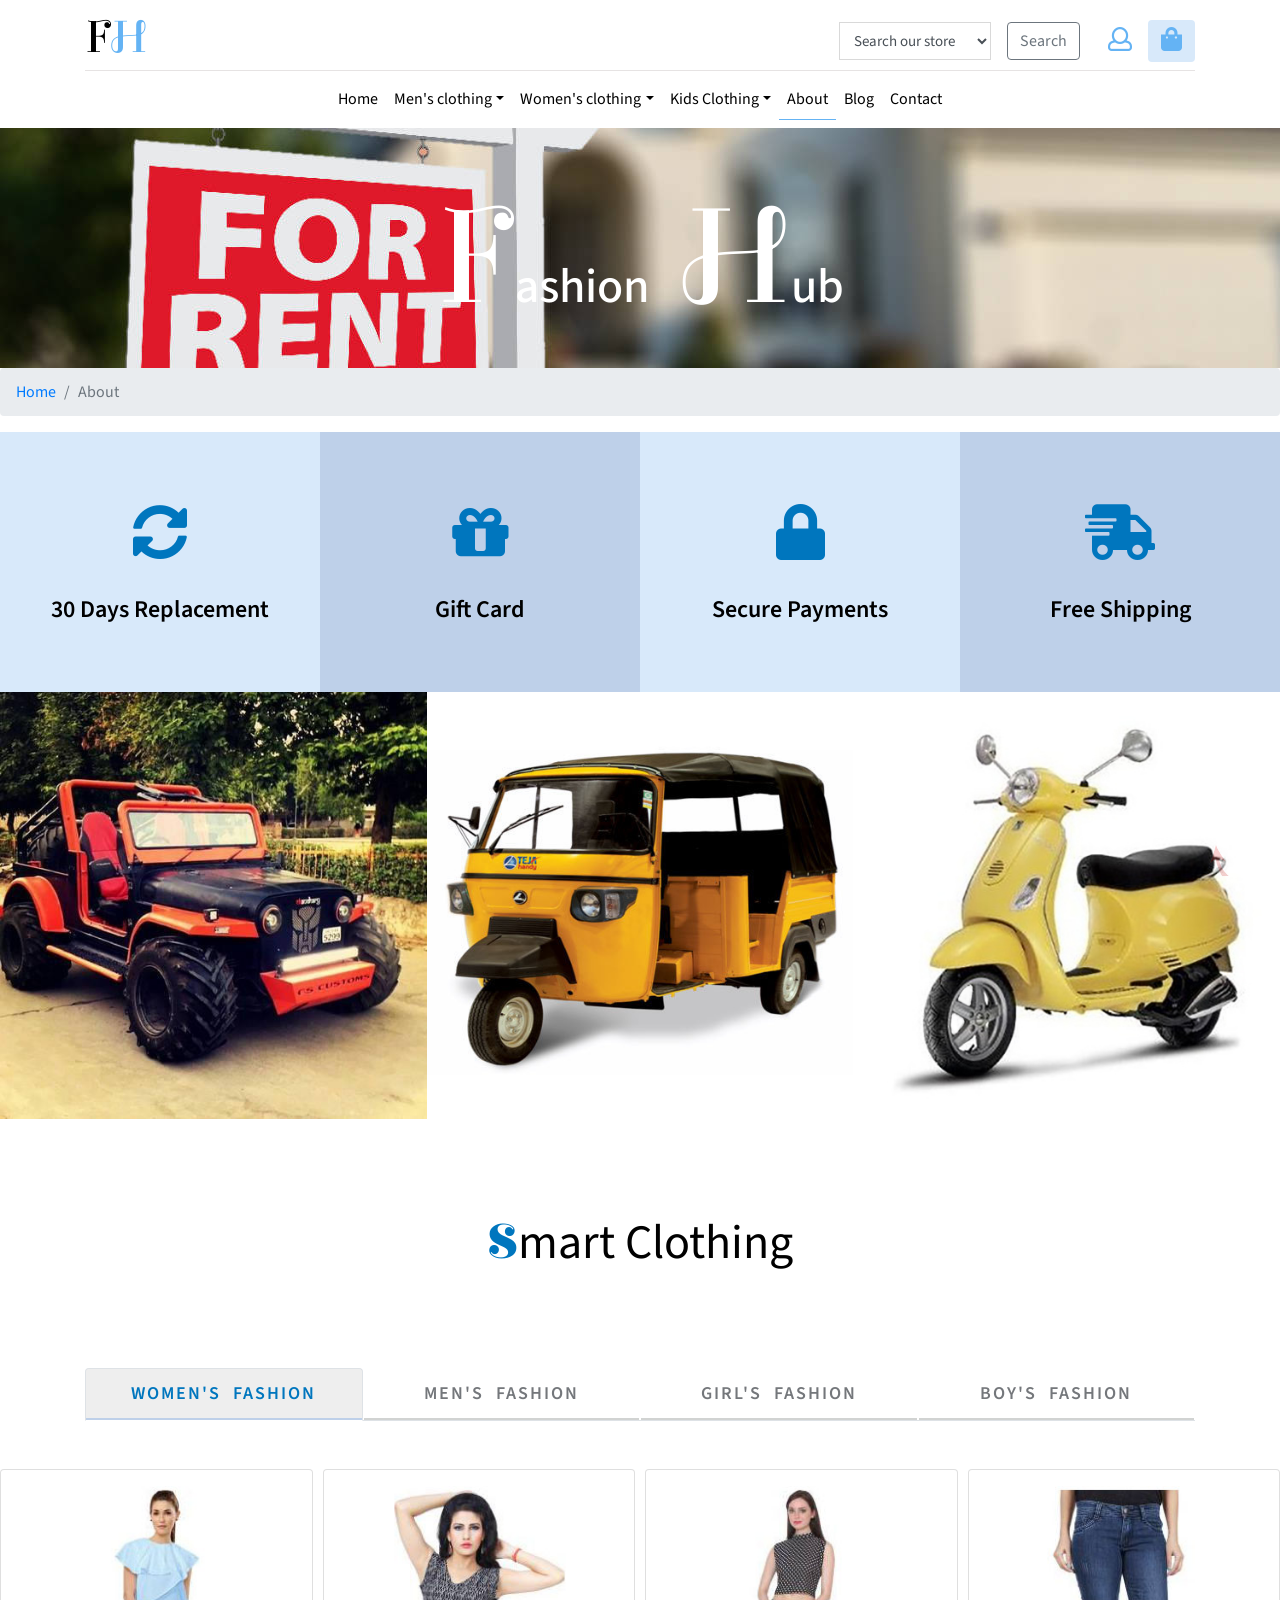
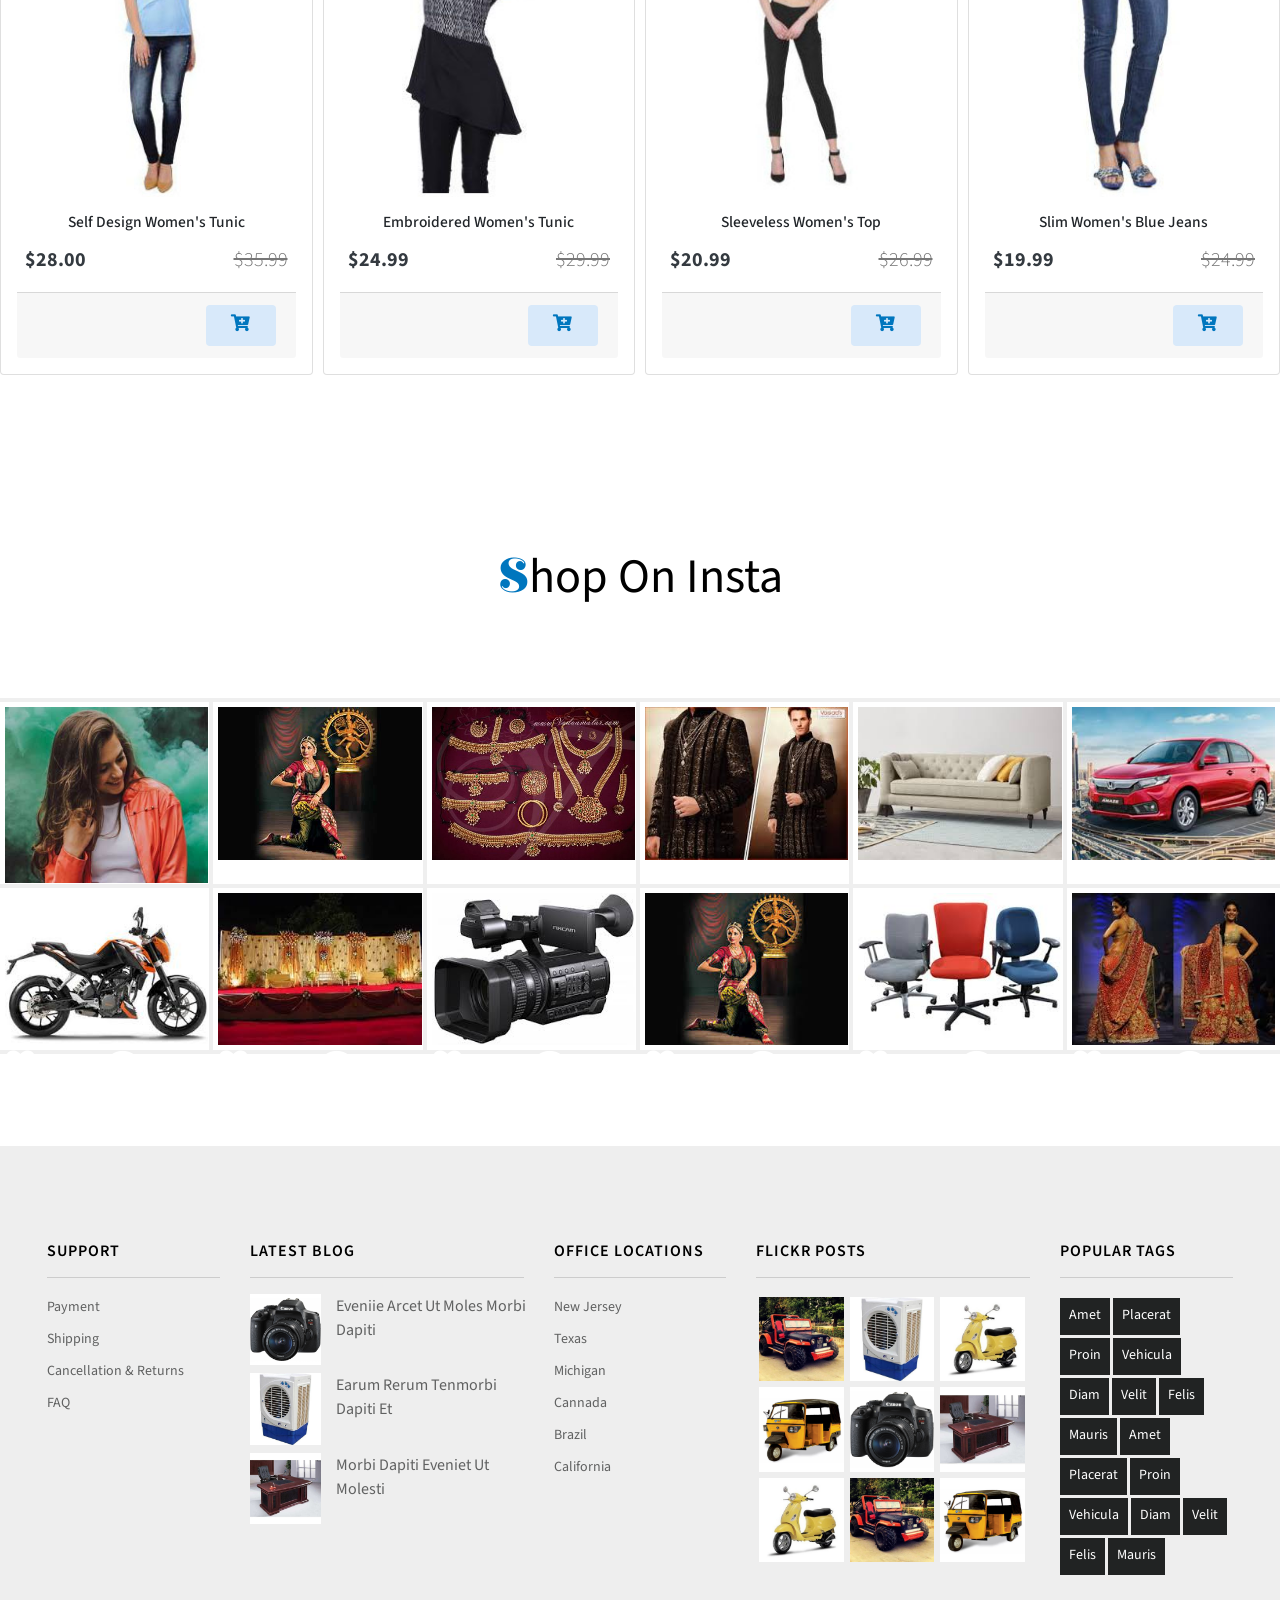
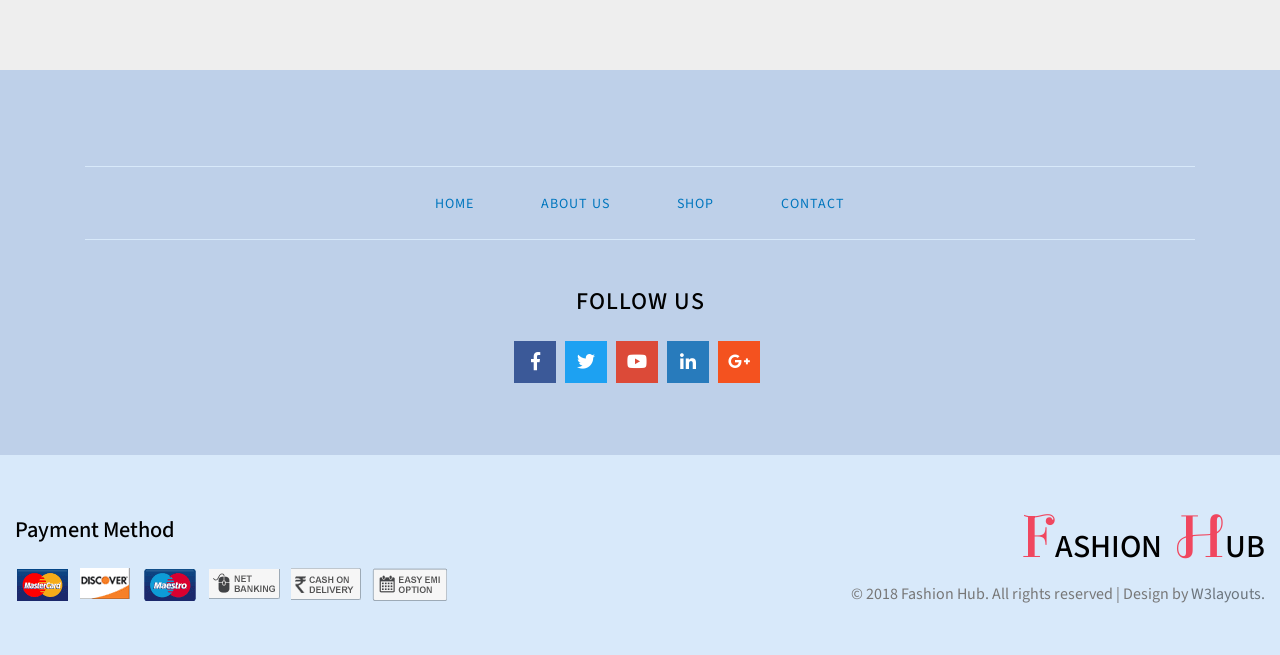
<file: web/about.html>
<!--Author: W3layouts
Author URL: http://w3layouts.com
License: Creative Commons Attribution 3.0 Unported
License URL: http://creativecommons.org/licenses/by/3.0/
-->

<!DOCTYPE html>
<html lang="zxx">

<head>
    <title>Fashion Hub Ecommerce Category Bootstrap Responsive Website Template| About :: w3layouts</title>
    <meta name="viewport" content="width=device-width, initial-scale=1">
    <meta charset="utf-8" />
    <meta name="keywords" content="Fashion Hub Responsive web template, Bootstrap Web Templates, Flat Web Templates, Android Compatible web template, 
	SmartPhone Compatible web template, free WebDesigns for Nokia, Samsung, LG, Sony Ericsson, Motorola web design" />
    <script>
        addEventListener("load", function () {
            setTimeout(hideURLbar, 0);
        }, false);

        function hideURLbar() {
            window.scrollTo(0, 1);
        }
    </script>
    <!-- Custom Theme files -->
    <link href="css/bootstrap.css" type="text/css" rel="stylesheet" media="all">
    <!-- shop css -->
    <link href="css/shop.css" type="text/css" rel="stylesheet" media="all">
    <link rel="stylesheet" href="css/owl.carousel.min.css">
    <!-- Owl-Carousel-CSS -->
    <link href="css/style.css" type="text/css" rel="stylesheet" media="all">
    <!-- font-awesome icons -->
    <link href="css/fontawesome-all.min.css" rel="stylesheet">
    <!-- //Custom Theme files -->
    <!-- online-fonts -->
    <link href="//fonts.googleapis.com/css?family=Elsie+Swash+Caps:400,900" rel="stylesheet">
    <link href="//fonts.googleapis.com/css?family=Source+Sans+Pro:200,200i,300,300i,400,400i,600,600i,700,700i,900,900i" rel="stylesheet">
    <!-- //online-fonts -->
</head>

<body>
     <!-- header -->
    <header>
        <div class="container">
            <!-- top nav -->
            <nav class="top_nav d-flex pt-3 pb-1">
                <!-- logo -->
                <h1>
                    <a class="navbar-brand" href="index.html">fh
                    </a>
                </h1>
                <!-- //logo -->
                <div class="w3ls_right_nav ml-auto d-flex">
                    <!-- search form -->
                    <form class="nav-search form-inline my-0 form-control" action="#" method="post">
                        <select class="form-control input-lg" name="category">
                            <option value="all">Search our store</option>
                            <optgroup label="Mens">
                                <option value="T-Shirts">T-Shirts</option>
                                <option value="coats-jackets">Coats & Jackets</option>
                                <option value="Shirts">Shirts</option>
                                <option value="Suits & Blazers">Suits & Blazers</option>
                                <option value="Jackets">Jackets</option>
                                <option value="Sweat Shirts">Trousers</option>
                            </optgroup>
                            <optgroup label="Womens">
                                <option value="Dresses">Dresses</option>
                                <option value="T-shirts">T-shirts</option>
                                <option value="skirts">Skirts</option>
                                <option value="jeans">Jeans</option>
                                <option value="Tunics">Tunics</option>
                            </optgroup>
                            <optgroup label="Girls">
                                <option value="Dresses">Dresses</option>
                                <option value="T-shirts">T-shirts</option>
                                <option value="skirts">Skirts</option>
                                <option value="jeans">Jeans</option>
                                <option value="Tops">Tops</option>
                            </optgroup>
                            <optgroup label="Boys">
                                <option value="T-Shirts">T-Shirts</option>
                                <option value="coats-jackets">Coats & Jackets</option>
                                <option value="Shirts">Shirts</option>
                                <option value="Suits & Blazers">Suits & Blazers</option>
                                <option value="Jackets">Jackets</option>
                                <option value="Sweat Shirts">Sweat Shirts</option>
                            </optgroup>
                        </select>
                        <input class="btn btn-outline-secondary  ml-3 my-sm-0" type="submit" value="Search">
                    </form>
                    <!-- search form -->
                    <div class="nav-icon d-flex">
                        <!-- sigin and sign up -->
                        <a class="text-dark login_btn align-self-center mx-3" href="#myModal_btn" data-toggle="modal" data-target="#myModal_btn">
                            <i class="far fa-user"></i>
                        </a>
                        <!-- sigin and sign up -->
                        <!-- shopping cart -->
                        <div class="cart-mainf">
                            <div class="hubcart hubcart2 cart cart box_1">
                                <form action="#" method="post">
                                    <input type="hidden" name="cmd" value="_cart">
                                    <input type="hidden" name="display" value="1">
                                    <button class="btn top_hub_cart mt-1" type="submit" name="submit" value="" title="Cart">
                                        <i class="fas fa-shopping-bag"></i>
                                    </button>
                                </form>
                            </div>
                        </div>
                        <!-- //shopping cart ends here -->
                    </div>
                </div>
            </nav>
            <!-- //top nav -->
            <!-- bottom nav -->
            <nav class="navbar navbar-expand-lg navbar-light justify-content-center">
                <button class="navbar-toggler" type="button" data-toggle="collapse" data-target="#navbarSupportedContent" aria-controls="navbarSupportedContent"
                    aria-expanded="false" aria-label="Toggle navigation">
                    <span class="navbar-toggler-icon"></span>
                </button>
                <div class="collapse navbar-collapse" id="navbarSupportedContent">
                    <ul class="navbar-nav mx-auto text-center">
                        <li class="nav-item">
                            <a class="nav-link" href="index.html">Home
                                <span class="sr-only">(current)</span>
                            </a>
                        </li>
                        <li class="nav-item dropdown has-mega-menu" style="position:static;">
                            <a class="nav-link dropdown-toggle" data-toggle="dropdown" href="#" role="button" aria-haspopup="true" aria-expanded="false">Men's clothing</a>
                            <div class="dropdown-menu" style="width:100%">
                                <div class="px-0 container">
                                    <div class="row">
                                        <div class="col-md-4">
                                            <a class="dropdown-item" href="men.html">T-Shirts</a>
                                            <a class="dropdown-item" href="men.html">Coats</a>
                                            <a class="dropdown-item" href="men.html">Shirts</a>
                                            <a class="dropdown-item" href="men.html">Suits & Blazers</a>
                                            <a class="dropdown-item" href="men.html">Jackets</a>
                                            <a class="dropdown-item" href="men.html">Trousers</a>
                                        </div>
                                        <div class="col-md-4">
                                            <a class="dropdown-item" href="men.html">T-Shirts</a>
                                            <a class="dropdown-item" href="men.html">Trousers</a>
                                            <a class="dropdown-item" href="men.html">Shirts</a>
                                            <a class="dropdown-item" href="men.html">Suits & Blazers</a>
                                            <a class="dropdown-item" href="men.html">Coats & Jackets</a>
                                            <a class="dropdown-item" href="men.html">Jackets</a>
                                        </div>
                                        <div class="col-md-4">
                                            <a class="dropdown-item" href="men.html">T-Shirts</a>
                                            <a class="dropdown-item" href="men.html">Coats</a>
                                            <a class="dropdown-item" href="men.html">Shirts</a>
                                            <a class="dropdown-item" href="men.html">Suits & Blazers</a>
                                            <a class="dropdown-item" href="men.html">Jackets</a>
                                            <a class="dropdown-item" href="men.html">Trousers</a>
                                        </div>
                                    </div>
                                </div>
                            </div>
                        </li>
                        <li class="nav-item dropdown has-mega-menu" style="position:static;">
                            <a class="nav-link dropdown-toggle" data-toggle="dropdown" href="#" role="button" aria-haspopup="true" aria-expanded="false">Women's clothing</a>
                            <div class="dropdown-menu" style="width:100%">
                                <div class="px-0 container">
                                    <div class="row">
                                        <div class="col-md-4">
                                            <a class="dropdown-item" href="women.html">Dresses</a>
                                            <a class="dropdown-item" href="women.html">T-shirts</a>
                                            <a class="dropdown-item" href="women.html">Skirts</a>
                                            <a class="dropdown-item" href="women.html">Jeans</a>
                                            <a class="dropdown-item" href="women.html">Tunics</a>
                                        </div>
                                        <div class="col-md-4">
                                            <a class="dropdown-item" href="women.html">T-shirts</a>
                                            <a class="dropdown-item" href="women.html">Dresses</a>
                                            <a class="dropdown-item" href="women.html">Tunics</a>
                                            <a class="dropdown-item" href="women.html">Skirts</a>
                                            <a class="dropdown-item" href="women.html">Jeans</a>
                                        </div>
                                        <div class="col-md-4">
                                            <a class="dropdown-item" href="women.html">Dresses</a>
                                            <a class="dropdown-item" href="women.html">T-shirts</a>
                                            <a class="dropdown-item" href="women.html">Skirts</a>
                                            <a class="dropdown-item" href="women.html">Jeans</a>
                                            <a class="dropdown-item" href="women.html">Tunics</a>
                                        </div>
                                    </div>
                                </div>
                            </div>
                        </li>
                        <li class="nav-item dropdown has-mega-menu" style="position:static;">
                            <a class="nav-link dropdown-toggle" data-toggle="dropdown" href="#" role="button" aria-haspopup="true" aria-expanded="false">Kids Clothing</a>
                            <div class="dropdown-menu" style="width:100%">
                                <div class="container">
                                    <div class="row w3_kids  py-3">
                                        <div class="col-md-3 ">
                                            <span class="bg-light">Boy's Clothing</span>
                                            <a class="dropdown-item" href="boys.html">T-Shirts</a>
                                            <a class="dropdown-item" href="boys.html">Coats</a>
                                            <a class="dropdown-item" href="boys.html">Shirts</a>
                                            <a class="dropdown-item" href="boys.html">Suits & Blazers</a>
                                            <a class="dropdown-item" href="boys.html">Jackets</a>
                                            <a class="dropdown-item" href="boys.html">Trousers</a>
                                        </div>
                                        <div class="col-md-3">
                                            <a class="dropdown-item mt-4" href="boys.html">T-Shirts</a>
                                            <a class="dropdown-item" href="boys.html">Coats</a>
                                            <a class="dropdown-item" href="boys.html">Shirts</a>
                                            <a class="dropdown-item" href="boys.html">Suits & Blazers</a>
                                            <a class="dropdown-item" href="boys.html">Jackets</a>
                                            <a class="dropdown-item" href="boys.html">Trousers</a>
                                        </div>
                                        <div class="col-md-3">
                                            <span>Girl's Clothing</span>
                                            <a class="dropdown-item" href="girls.html">T-shirts</a>
                                            <a class="dropdown-item" href="girls.html">Dresses</a>
                                            <a class="dropdown-item" href="girls.html">Tunics</a>
                                            <a class="dropdown-item" href="girls.html">Skirts</a>
                                            <a class="dropdown-item" href="girls.html">Jeans</a>
                                            <a class="dropdown-item" href="girls.html">Midi</a>
                                        </div>
                                        <div class="col-md-3">
                                            <a class="dropdown-item  mt-4" href="girls.html">Tunics</a>
                                            <a class="dropdown-item" href="girls.html">Skirts</a>
                                            <a class="dropdown-item" href="girls.html">T-shirts</a>
                                            <a class="dropdown-item" href="girls.html">Dresses</a>
                                            <a class="dropdown-item" href="girls.html">Jeans</a>
                                        </div>
                                    </div>
                                </div>
                            </div>
                        </li>
                        <li class="nav-item">
                            <a class="nav-link active" href="about.html">About</a>
                        </li>
                        <li class="nav-item">
                            <a class="nav-link" href="blog.html">Blog</a>
                        </li>
                        <li class="nav-item">
                            <a class="nav-link" href="contact.html">Contact</a>
                        </li>
                    </ul>
                </div>
            </nav>
            <!-- //bottom nav -->
        </div>
        <!-- //header container -->
    </header>
    <!-- //header -->
    <!-- inner banner -->
  <div class="ibanner_w3 pt-sm-5 pt-3">
		<h4 class="head_agileinfo text-center text-capitalize text-center pt-5">
            <span>f</span>ashion
            <span>h</span>ub</h4>
    </div>
    <!-- //inner banner -->
    <!-- //inner banner -->
    <!-- breadcrumbs -->
    <nav aria-label="breadcrumb">
        <ol class="breadcrumb">
            <li class="breadcrumb-item">
                <a href="index.html">Home</a>
            </li>
            <li class="breadcrumb-item active" aria-current="page">About</li>
        </ol>
    </nav>
    <!-- //breadcrumbs -->
   <!--services-->
    <div class="agileits-services" id="services">
        <div class="no-gutters agileits-services-row row">
            <div class="col-lg-3 col-sm-6 agileits-services-grids p-sm-5 p-3">
                <span class="fas fa-sync-alt p-4"></span>
                <h4 class="mt-2 mb-3">30 days replacement</h4>
            </div>
            <div class="col-lg-3 col-sm-6 agileits-services-grids p-sm-5 p-3">
                <span class="fas fa-gift p-4"></span>
                <h4 class="mt-2 mb-3">Gift Card</h4>
            </div>

            <div class="col-lg-3 col-sm-6 agileits-services-grids p-sm-5 p-3">
                <span class="fas fa-lock p-4"></span>
                <h4 class="mt-2 mb-3">secure payments</h4>
            </div>
            <div class="col-lg-3 col-sm-6 agileits-services-grids p-sm-5 p-3">
                <span class="fas fa-shipping-fast p-4"></span>
                <h4 class="mt-2 mb-3">free shipping</h4>
            </div>
        </div>
    </div>
    <!-- //services-->
    <!-- about -->
    <div class="row no-gutters pb-5">
        <div class="col-sm-4">
            <div class="hovereffect">
                <img class="img-fluid" src="images/a1.jpg" alt="">
                <div class="overlay">
                    <h5>women's fashion</h5>
                    <a class="info" href="women.html">Shop Now</a>
                </div>
            </div>
        </div>
        <div class="col-sm-4">
            <div class="hovereffect">
                <img class="img-fluid" src="images/a2.jpg" alt="">
                <div class="overlay">
                    <h5>men's fashion</h5>
                    <a class="info" href="men.html">Shop Now</a>
                </div>
            </div>
        </div>
        <div class="col-sm-4">
            <div class="hovereffect">
                <img class="img-fluid" src="images/a3.jpg" alt="">
                <div class="overlay">
                    <h5>kid's fashion</h5>
                    <a class="info" href="girls.html">Shop Now</a>
                </div>
            </div>
        </div>
    </div>
    <!-- //about -->
       <!-- product tabs -->
    <section class="tabs_pro py-md-5 pt-sm-3 pb-5">
        <h5 class="head_agileinfo text-center text-capitalize pb-5">
            <span>s</span>mart clothing</h5>
        <div class="tabs tabs-style-line pt-md-5">
            <nav class="container">
                <ul id="clothing-nav" class="nav nav-tabs tabs-style-line" role="tablist">
                    <li class="nav-item">
                        <a class="nav-link active" href="#women" id="women-tab" role="tab" data-toggle="tab" aria-controls="women" aria-expanded="true">Women's Fashion</a>
                    </li>
                    <li class="nav-item">
                        <a class="nav-link" href="#men" role="tab" id="men-tab" data-toggle="tab" aria-controls="men">Men's Fashion
                        </a>
                    </li>
                    <li class="nav-item">
                        <a class="nav-link" href="#girl" role="tab" id="girl-tab" data-toggle="tab" aria-controls="girl">Girl's Fashion</a>
                    </li>
                    <li class="nav-item">
                        <a class="nav-link" href="#boy" role="tab" id="boy-tab" data-toggle="tab" aria-controls="boy">Boy's Fashion</a>
                    </li>
                </ul>
            </nav>
            <!-- Content Panel -->
            <div id="clothing-nav-content" class="tab-content py-sm-5">
                <div role="tabpanel" class="tab-pane fade show active" id="women" aria-labelledby="women-tab">
                    <div id="owl-demo" class="owl-carousel text-center">
                        <div class="item">
                            <!-- card -->
                            <div class="card product-men p-3">
                                <div class="men-thumb-item">
                                    <img src="images/pf1.jpg" alt="img" class="card-img-top">
                                    <div class="men-cart-pro">
                                        <div class="inner-men-cart-pro">
                                            <a href="womens.html" class="link-product-add-cart">Quick View</a>
                                        </div>
                                    </div>
                                </div>
                                <!-- card body -->
                                <div class="card-body  py-3 px-2">
                                    <h5 class="card-title text-capitalize">Self Design Women's Tunic</h5>
                                    <div class="card-text d-flex justify-content-between">
                                        <p class="text-dark font-weight-bold">$28.00</p>
                                        <p class="line-through">$35.99</p>
                                    </div>
                                </div>
                                <!-- card footer -->
                                <div class="card-footer d-flex justify-content-end">
                                    <form action="#" method="post">
                                        <input type="hidden" name="cmd" value="_cart">
                                        <input type="hidden" name="add" value="1">
                                        <input type="hidden" name="hub_item" value="Self Design Women's Tunic">
                                        <input type="hidden" name="amount" value="28.00">
                                        <button type="submit" class="hub-cart phub-cart btn">
                                            <i class="fa fa-cart-plus" aria-hidden="true"></i>
                                        </button>
                                        <a href="#" data-toggle="modal" data-target="#myModal1"></a>
                                    </form>
                                </div>
                            </div>
                            <!-- //card -->
                        </div>
                        <div class="item">
                            <!-- card -->
                            <div class="card product-men p-3">
                                <div class="men-thumb-item">
                                    <img src="images/pf2.jpg" alt="img" class="card-img-top">
                                    <div class="men-cart-pro">
                                        <div class="inner-men-cart-pro">
                                            <a href="womens.html" class="link-product-add-cart">Quick View</a>
                                        </div>
                                    </div>
                                </div>
                                <!-- card body -->
                                <div class="card-body  py-3 px-2">
                                    <h5 class="card-title text-capitalize">Embroidered Women's Tunic</h5>
                                    <div class="card-text d-flex justify-content-between">
                                        <p class="text-dark font-weight-bold">$24.99</p>
                                        <p class="line-through">$29.99</p>
                                    </div>
                                </div>
                                <!-- card footer -->
                                <div class="card-footer d-flex justify-content-end">
                                    <form action="#" method="post">
                                        <input type="hidden" name="cmd" value="_cart">
                                        <input type="hidden" name="add" value="1">
                                        <input type="hidden" name="hub_item" value="Embroidered Women's Tunic">
                                        <input type="hidden" name="amount" value="24.99">
                                        <button type="submit" class="hub-cart phub-cart btn">
                                            <i class="fa fa-cart-plus" aria-hidden="true"></i>
                                        </button>
                                        <a href="#" data-toggle="modal" data-target="#myModal1"></a>
                                    </form>
                                </div>
                            </div>
                            <!-- //card -->
                        </div>
                        <div class="item">
                            <!-- card -->
                            <div class="card product-men p-3">
                                <div class="men-thumb-item">
                                    <img src="images/pf3.jpg" alt="img" class="card-img-top">
                                    <div class="men-cart-pro">
                                        <div class="inner-men-cart-pro">
                                            <a href="womens.html" class="link-product-add-cart">Quick View</a>
                                        </div>
                                    </div>
                                </div>
                                <!-- card body -->
                                <div class="card-body  py-3 px-2">
                                    <h5 class="card-title text-capitalize">Sleeveless Women's Top</h5>
                                    <div class="card-text d-flex justify-content-between">
                                        <p class="text-dark font-weight-bold">$20.99</p>
                                        <p class="line-through">$26.99</p>
                                    </div>
                                </div>
                                <!-- card footer -->
                                <div class="card-footer d-flex justify-content-end">
                                    <form action="#" method="post">
                                        <input type="hidden" name="cmd" value="_cart">
                                        <input type="hidden" name="add" value="1">
                                        <input type="hidden" name="hub_item" value="Sleeveless Women's Top">
                                        <input type="hidden" name="amount" value="20.99">
                                        <button type="submit" class="hub-cart phub-cart btn">
                                            <i class="fa fa-cart-plus" aria-hidden="true"></i>
                                        </button>
                                        <a href="#" data-toggle="modal" data-target="#myModal1"></a>
                                    </form>
                                </div>
                            </div>
                            <!-- //card -->
                        </div>

                        <div class="item">
                            <!-- card -->
                            <div class="card product-men p-3">
                                <div class="men-thumb-item">
                                    <img src="images/pf9.jpg" alt="img" class="card-img-top">
                                    <div class="men-cart-pro">
                                        <div class="inner-men-cart-pro">
                                            <a href="womens.html" class="link-product-add-cart">Quick View</a>
                                        </div>
                                    </div>
                                </div>
                                <!-- card body -->
                                <div class="card-body  py-3 px-2">
                                    <h5 class="card-title text-capitalize">Slim Women's Blue Jeans</h5>
                                    <div class="card-text d-flex justify-content-between">
                                        <p class="text-dark font-weight-bold">$19.99</p>
                                        <p class="line-through">$24.99</p>
                                    </div>
                                </div>
                                <!-- card footer -->
                                <div class="card-footer d-flex justify-content-end">
                                    <form action="#" method="post">
                                        <input type="hidden" name="cmd" value="_cart">
                                        <input type="hidden" name="add" value="1">
                                        <input type="hidden" name="hub_item" value="Men's Hooded Blue T-Shirt">
                                        <input type="hidden" name="amount" value="19.99">
                                        <button type="submit" class="hub-cart phub-cart btn">
                                            <i class="fa fa-cart-plus" aria-hidden="true"></i>
                                        </button>
                                        <a href="#" data-toggle="modal" data-target="#myModal1"></a>
                                    </form>
                                </div>
                            </div>
                            <!-- //card -->
                        </div>
                        <div class="item">
                            <!-- card -->
                            <div class="card product-men p-3">
                                <div class="men-thumb-item">
                                    <img src="images/pf11.jpg" alt="img" class="card-img-top">
                                    <div class="men-cart-pro">
                                        <div class="inner-men-cart-pro">
                                            <a href="womens.html" class="link-product-add-cart">Quick View</a>
                                        </div>
                                    </div>
                                </div>
                                <!-- card body -->
                                <div class="card-body  py-3 px-2">
                                    <h5 class="card-title text-capitalize">Slim Women's Blue Jeans</h5>
                                    <div class="card-text d-flex justify-content-between">
                                        <p class="text-dark font-weight-bold">$14.99</p>
                                        <p class="line-through">$18.99</p>
                                    </div>
                                </div>
                                <!-- card footer -->
                                <div class="card-footer d-flex justify-content-end">
                                    <form action="#" method="post">
                                        <input type="hidden" name="cmd" value="_cart">
                                        <input type="hidden" name="add" value="1">
                                        <input type="hidden" name="hub_item" value="Slim Women's Blue Jeans">
                                        <input type="hidden" name="amount" value="14.99">
                                        <button type="submit" class="hub-cart phub-cart btn">
                                            <i class="fa fa-cart-plus" aria-hidden="true"></i>
                                        </button>
                                        <a href="#" data-toggle="modal" data-target="#myModal1"></a>
                                    </form>
                                </div>
                            </div>
                            <!-- //card -->
                        </div>
                        <div class="item">
                            <div class="product-men p-3 text-center">
                                <img src="images/p2.png" class="img-responsive" alt="" />
                                <a href="women.html" class="btn btn-lg bg-info text-white">view more</a>
                            </div>
                        </div>
                    </div>
                </div>

                <div role="tabpanel" class="tab-pane fade" id="men" aria-labelledby="men-tab">
                    <div id="owl-demo1" class="owl-carousel text-center">
                        <div class="item">
                            <!-- card -->
                            <div class="card product-men p-3">
                                <div class="men-thumb-item">
                                    <img src="images/pm1.jpg" alt="img" class="card-img-top">
                                    <div class="men-cart-pro">
                                        <div class="inner-men-cart-pro">
                                            <a href="mens.html" class="link-product-add-cart">Quick View</a>
                                        </div>
                                    </div>
                                </div>
                                <!-- card body -->
                                <div class="card-body  py-3 px-2">
                                    <h5 class="card-title text-capitalize">Solid Formal Black Shirt</h5>
                                    <div class="card-text d-flex justify-content-between">
                                        <p class="text-dark font-weight-bold">$40.00</p>
                                        <p class="line-through">$50.99</p>
                                    </div>
                                </div>
                                <!-- card footer -->
                                <div class="card-footer d-flex justify-content-end">
                                    <form action="#" method="post">
                                        <input type="hidden" name="cmd" value="_cart">
                                        <input type="hidden" name="add" value="1">
                                        <input type="hidden" name="hub_item" value="Solid Formal Black Shirt">
                                        <input type="hidden" name="amount" value="40.00">
                                        <button type="submit" class="hub-cart phub-cart btn">
                                            <i class="fa fa-cart-plus" aria-hidden="true"></i>
                                        </button>
                                        <a href="#" data-toggle="modal" data-target="#myModal1"></a>
                                    </form>
                                </div>
                            </div>
                            <!-- //card -->
                        </div>
                        <div class="item">
                            <!-- card -->
                            <div class="card product-men p-3">
                                <div class="men-thumb-item">
                                    <img src="images/pm2.jpg" alt="img" class="card-img-top">
                                    <div class="men-cart-pro">
                                        <div class="inner-men-cart-pro">
                                            <a href="mens.html" class="link-product-add-cart">Quick View</a>
                                        </div>
                                    </div>
                                </div>
                                <!-- card body -->
                                <div class="card-body  py-3 px-2">
                                    <h5 class="card-title text-capitalize">Solid Formal Brown Shirt</h5>
                                    <div class="card-text d-flex justify-content-between">
                                        <p class="text-dark font-weight-bold">$24.99</p>
                                        <p class="line-through">$35.99</p>
                                    </div>
                                </div>
                                <!-- card footer -->
                                <div class="card-footer d-flex justify-content-end">
                                    <form action="#" method="post">
                                        <input type="hidden" name="cmd" value="_cart">
                                        <input type="hidden" name="add" value="1">
                                        <input type="hidden" name="hub_item" value="Solid Formal Brown Shirt">
                                        <input type="hidden" name="amount" value="24.99">
                                        <button type="submit" class="hub-cart phub-cart btn">
                                            <i class="fa fa-cart-plus" aria-hidden="true"></i>
                                        </button>
                                        <a href="#" data-toggle="modal" data-target="#myModal1"></a>
                                    </form>
                                </div>
                            </div>
                            <!-- //card -->
                        </div>
                        <!-- card -->
                        <div class="item">
                            <div class="card product-men p-3">
                                <div class="men-thumb-item">
                                    <img src="images/pm11.jpg" alt="img" class="card-img-top">
                                    <div class="men-cart-pro">
                                        <div class="inner-men-cart-pro">
                                            <a href="mens.html" class="link-product-add-cart">Quick View</a>
                                        </div>
                                    </div>
                                </div>
                                <!-- card body -->
                                <div class="card-body  py-3 px-2">
                                    <h5 class="card-title text-capitalize">Black Casual Men's Blazer</h5>
                                    <div class="card-text d-flex justify-content-between">
                                        <p class="text-dark font-weight-bold">$20.00</p>
                                        <p class="line-through">$25.00</p>
                                    </div>
                                </div>
                                <!-- card footer -->
                                <div class="card-footer d-flex justify-content-end">
                                    <form action="#" method="post">
                                        <input type="hidden" name="cmd" value="_cart">
                                        <input type="hidden" name="add" value="1">
                                        <input type="hidden" name="hub_item" value="Black Casual Men's Blazer">
                                        <input type="hidden" name="amount" value="20.00">
                                        <button type="submit" class="hub-cart phub-cart btn">
                                            <i class="fa fa-cart-plus" aria-hidden="true"></i>
                                        </button>
                                        <a href="#" data-toggle="modal" data-target="#myModal1"></a>
                                    </form>
                                </div>
                            </div>
                            <!-- //card -->
                        </div>
                        <div class="item">
                            <!-- card -->
                            <div class="card product-men p-3">
                                <div class="men-thumb-item">
                                    <img src="images/pt1.jpg" alt="img" class="card-img-top">
                                    <div class="men-cart-pro">
                                        <div class="inner-men-cart-pro">
                                            <a href="mens.html" class="link-product-add-cart">Quick View</a>
                                        </div>
                                    </div>
                                </div>
                                <!-- card body -->
                                <div class="card-body  py-3 px-2">
                                    <h5 class="card-title text-capitalize">Slim Fit Men's Black Trousers</h5>
                                    <div class="card-text d-flex justify-content-between">
                                        <p class="text-dark font-weight-bold">$14.99</p>
                                        <p class="line-through">$18.99</p>
                                    </div>
                                </div>
                                <!-- card footer -->
                                <div class="card-footer d-flex justify-content-end">
                                    <form action="#" method="post">
                                        <input type="hidden" name="cmd" value="_cart">
                                        <input type="hidden" name="add" value="1">
                                        <input type="hidden" name="hub_item" value="Slim Fit Men's Black Trousers">
                                        <input type="hidden" name="amount" value="18.99">
                                        <button type="submit" class="hub-cart phub-cart btn">
                                            <i class="fa fa-cart-plus" aria-hidden="true"></i>
                                        </button>
                                        <a href="#" data-toggle="modal" data-target="#myModal1"></a>
                                    </form>
                                </div>
                            </div>
                            <!-- //card -->
                        </div>
                        <div class="item">
                            <!-- card -->
                            <div class="card product-men p-3">
                                <div class="men-thumb-item">
                                    <img src="images/pt2.jpg" alt="img" class="card-img-top">
                                    <div class="men-cart-pro">
                                        <div class="inner-men-cart-pro">
                                            <a href="mens.html" class="link-product-add-cart">Quick View</a>
                                        </div>
                                    </div>
                                </div>
                                <!-- card body -->
                                <div class="card-body  py-3 px-2">
                                    <h5 class="card-title text-capitalize">Slim Fit Men's Denim Jeans</h5>
                                    <div class="card-text d-flex justify-content-between">
                                        <p class="text-dark font-weight-bold">$24.99</p>
                                        <p class="line-through">$35.99</p>
                                    </div>
                                </div>
                                <!-- card footer -->
                                <div class="card-footer d-flex justify-content-end">
                                    <form action="#" method="post">
                                        <input type="hidden" name="cmd" value="_cart">
                                        <input type="hidden" name="add" value="1">
                                        <input type="hidden" name="hub_item" value="Slim Fit Men's Denim Jeans">
                                        <input type="hidden" name="amount" value="24.99">
                                        <button type="submit" class="hub-cart phub-cart btn">
                                            <i class="fa fa-cart-plus" aria-hidden="true"></i>
                                        </button>
                                        <a href="#" data-toggle="modal" data-target="#myModal1"></a>
                                    </form>
                                </div>
                            </div>
                            <!-- //card -->
                        </div>
                        <div class="item">
                            <!-- card -->
                            <div class=" card product-men p-3 ">
                                <div class="men-thumb-item ">
                                    <img src="images/pt3.jpg " alt="img " class="card-img-top ">
                                    <div class="men-cart-pro ">
                                        <div class="inner-men-cart-pro ">
                                            <a href="mens.html " class="link-product-add-cart ">Quick View</a>
                                        </div>
                                    </div>
                                </div>
                                <!-- card body -->
                                <div class="card-body py-3 px-2 ">
                                    <h5 class="card-title text-capitalize ">Slim Fit Men's Gold Trousers</h5>
                                    <div class="card-text d-flex justify-content-between">
                                        <p class="text-dark font-weight-bold ">$14.99</p>
                                        <p class="line-through ">$18.99</p>
                                    </div>
                                </div>
                                <!-- card footer -->
                                <div class="card-footer d-flex justify-content-end">
                                    <form action="#" method="post">
                                        <input type="hidden" name="cmd" value="_cart">
                                        <input type="hidden" name="add" value="1">
                                        <input type="hidden" name="hub_item" value="Slim Fit Men's Gold Trousers">
                                        <input type="hidden" name="amount" value="14.99">
                                        <button type="submit" class="hub-cart phub-cart btn">
                                            <i class="fa fa-cart-plus" aria-hidden="true"></i>
                                        </button>
                                        <a href="#" data-toggle="modal" data-target="#myModal1"></a>
                                    </form>
                                </div>
                            </div>
                            <!-- //card -->
                        </div>
                        <div class="item">

                            <div class="product-men p-3 text-center">
                                <img src="images/p2.png" class="img-responsive" alt="">
                                <a href="men.html" class="btn btn-lg bg-info text-white">view more</a>
                            </div>
                            <!-- //card -->
                        </div>
                    </div>
                </div>

                <div role="tabpanel" class="tab-pane fade" id="girl" aria-labelledby="girl-tab">
                    <div id="owl-demo2" class="owl-carousel text-center">
                        <div class="item">
                            <!-- card -->
                            <div class="card product-men p-3">
                                <div class="men-thumb-item">
                                    <img src="images/pg1.jpg" alt="img" class="card-img-top">
                                    <div class="men-cart-pro">
                                        <div class="inner-men-cart-pro">
                                            <a href="girl.html" class="link-product-add-cart">Quick View</a>
                                        </div>
                                    </div>
                                </div>
                                <!-- card body -->
                                <div class="card-body  py-3 px-2">
                                    <h5 class="card-title text-capitalize">Midi/Knee Length Casual Dress</h5>
                                    <div class="card-text d-flex justify-content-between">
                                        <p class="text-dark font-weight-bold">$20.00</p>
                                        <p class="line-through">$39.99</p>
                                    </div>
                                </div>
                                <!-- card footer -->
                                <div class="card-footer d-flex justify-content-end">
                                    <form action="#" method="post">
                                        <input type="hidden" name="cmd" value="_cart">
                                        <input type="hidden" name="add" value="1">
                                        <input type="hidden" name="hub_item" value="Midi/Knee Length Casual Dress">
                                        <input type="hidden" name="amount" value="20.00">
                                        <button type="submit" class="hub-cart phub-cart btn">
                                            <i class="fa fa-cart-plus" aria-hidden="true"></i>
                                        </button>
                                        <a href="#" data-toggle="modal" data-target="#myModal1"></a>
                                    </form>
                                </div>
                            </div>
                            <!-- //card -->
                        </div>
                        <div class="item">
                            <!-- card -->
                            <div class="card product-men p-3">
                                <div class="men-thumb-item">
                                    <img src="images/pg2.jpg" alt="img" class="card-img-top">
                                    <div class="men-cart-pro">
                                        <div class="inner-men-cart-pro">
                                            <a href="girl.html" class="link-product-add-cart">Quick View</a>
                                        </div>
                                    </div>
                                </div>
                                <!-- card body -->
                                <div class="card-body  py-3 px-2">
                                    <h5 class="card-title text-capitalize">Midi/Knee Length Casual Dress</h5>
                                    <div class="card-text d-flex justify-content-between">
                                        <p class="text-dark font-weight-bold">$24.99</p>
                                        <p class="line-through">$34.99</p>
                                    </div>
                                </div>
                                <!-- card footer -->
                                <div class="card-footer d-flex justify-content-end">
                                    <form action="#" method="post">
                                        <input type="hidden" name="cmd" value="_cart">
                                        <input type="hidden" name="add" value="1">
                                        <input type="hidden" name="hub_item" value="Midi/Knee Length Casual Dress">
                                        <input type="hidden" name="amount" value="24.99">
                                        <button type="submit" class="hub-cart phub-cart btn">
                                            <i class="fa fa-cart-plus" aria-hidden="true"></i>
                                        </button>
                                        <a href="#" data-toggle="modal" data-target="#myModal1"></a>
                                    </form>
                                </div>
                            </div>
                            <!-- //card -->
                        </div>
                        <div class="item">
                            <!-- card -->
                            <div class="card product-men p-3">
                                <div class="men-thumb-item">
                                    <img src="images/pg3.jpg" alt="img" class="card-img-top">
                                    <div class="men-cart-pro">
                                        <div class="inner-men-cart-pro">
                                            <a href="girl.html" class="link-product-add-cart">Quick View</a>
                                        </div>
                                    </div>
                                </div>
                                <!-- card body -->
                                <div class="card-body  py-3 px-2">
                                    <h5 class="card-title text-capitalize">Midi/Knee Length Party Dress</h5>
                                    <div class="card-text d-flex justify-content-between">
                                        <p class="text-dark font-weight-bold">$14.99</p>
                                        <p class="line-through">$27.99</p>
                                    </div>
                                </div>
                                <!-- card footer -->
                                <div class="card-footer d-flex justify-content-end">
                                    <form action="#" method="post">
                                        <input type="hidden" name="cmd" value="_cart">
                                        <input type="hidden" name="add" value="1">
                                        <input type="hidden" name="hub_item" value="Midi/Knee Length Party Dress">
                                        <input type="hidden" name="amount" value="14.99">
                                        <button type="submit" class="hub-cart phub-cart btn">
                                            <i class="fa fa-cart-plus" aria-hidden="true"></i>
                                        </button>
                                        <a href="#" data-toggle="modal" data-target="#myModal1"></a>
                                    </form>
                                </div>
                            </div>
                            <!-- //card -->
                        </div>
                        <div class="item">
                            <!-- card -->
                            <div class="card product-men p-3 out_w3">
                                <div class="men-thumb-item position-relative">
                                    <img src="images/pg7.jpg" alt="img" class="card-img-top">
                                    <span class="px-2 position-absolute">out of stock</span>
                                </div>
                                <!-- card body -->
                                <div class="card-body  py-3 px-2">
                                    <h5 class="card-title text-capitalize">Girls Party Top and Skirt Set</h5>
                                    <div class="card-text d-flex justify-content-between">
                                        <p class="text-dark font-weight-bold">$19.00</p>
                                        <p class="line-through">$25.00</p>
                                    </div>
                                </div>
                                <!-- card footer -->
                                <div class="card-footer d-flex justify-content-end">
                                    <button type="submit" class="hub-cart phub-cart btn">
                                        <i class="fa fa-cart-plus" aria-hidden="true"></i>
                                    </button>
                                </div>
                            </div>
                            <!-- //card -->
                        </div>
                        <div class="item">
                            <!-- card -->
                            <div class="card product-men p-3">
                                <div class="men-thumb-item">
                                    <img src="images/pg4.jpg" alt="img" class="card-img-top">
                                    <div class="men-cart-pro">
                                        <div class="inner-men-cart-pro">
                                            <a href="girl.html" class="link-product-add-cart">Quick View</a>
                                        </div>
                                    </div>
                                </div>
                                <!-- card body -->
                                <div class="card-body  py-3 px-2">
                                    <h5 class="card-title text-capitalize">Girl's Full Length Party Dress </h5>
                                    <div class="card-text d-flex justify-content-between">
                                        <p class="text-dark font-weight-bold">$20.00</p>
                                        <p class="line-through">$35.00</p>
                                    </div>
                                </div>
                                <!-- card footer -->
                                <div class="card-footer d-flex justify-content-end">
                                    <form action="#" method="post">
                                        <input type="hidden" name="cmd" value="_cart">
                                        <input type="hidden" name="add" value="1">
                                        <input type="hidden" name="hub_item" value="Full Length Party Dress">
                                        <input type="hidden" name="amount" value="20.00">
                                        <button type="submit" class="hub-cart phub-cart btn">
                                            <i class="fa fa-cart-plus" aria-hidden="true"></i>
                                        </button>
                                        <a href="#" data-toggle="modal" data-target="#myModal1"></a>
                                    </form>
                                </div>
                            </div>
                            <!-- //card -->
                        </div>
                        <div class="item">
                            <!-- card -->
                            <div class="card product-men p-3">
                                <div class="men-thumb-item">
                                    <img src="images/pg5.jpg" alt="img" class="card-img-top">
                                    <div class="men-cart-pro">
                                        <div class="inner-men-cart-pro">
                                            <a href="girl.html" class="link-product-add-cart">Quick View</a>
                                        </div>
                                    </div>
                                </div>
                                <!-- card body -->
                                <div class="card-body  py-3 px-2">
                                    <h5 class="card-title text-capitalize">Midi/Knee Length Party Dress</h5>
                                    <div class="card-text d-flex justify-content-between">
                                        <p class="text-dark font-weight-bold">$18.00</p>
                                        <p class="line-through">$25.00</p>
                                    </div>
                                </div>
                                <!-- card footer -->
                                <div class="card-footer d-flex justify-content-end">
                                    <form action="#" method="post">
                                        <input type="hidden" name="cmd" value="_cart">
                                        <input type="hidden" name="add" value="1">
                                        <input type="hidden" name="hub_item" value="Midi/Knee Length Party Dress">
                                        <input type="hidden" name="amount" value="18.00">
                                        <button type="submit" class="hub-cart phub-cart btn">
                                            <i class="fa fa-cart-plus" aria-hidden="true"></i>
                                        </button>
                                        <a href="#" data-toggle="modal" data-target="#myModal1"></a>
                                    </form>
                                </div>
                            </div>
                            <!-- //card -->
                        </div>
                        <div class="item">
                            <div class="product-men p-3 text-center">
                                <img src="images/p2.png" class="img-responsive" alt="" />
                                <a href="girls.html" class="btn btn-lg bg-info text-white">view more</a>
                            </div>
                        </div>
                    </div>
                </div>

                <div role="tabpanel" class="tab-pane fade" id="boy" aria-labelledby="boy-tab">
                    <div id="owl-demo3" class="owl-carousel text-center">
                        <div class="item">
                            <!-- card -->
                            <div class="card product-men p-3">
                                <div class="men-thumb-item">
                                    <img src="images/pb1.jpg" alt="img" class="card-img-top">
                                    <div class="men-cart-pro">
                                        <div class="inner-men-cart-pro">
                                            <a href="boy.html" class="link-product-add-cart">Quick View</a>
                                        </div>
                                    </div>
                                </div>
                                <!-- card body -->
                                <div class="card-body  py-3 px-2">
                                    <h5 class="card-title text-capitalize">Shirt, Waistcoat and Pant Set</h5>
                                    <div class="card-text d-flex justify-content-between">
                                        <p class="text-dark font-weight-bold">$21.00</p>
                                        <p class="line-through">$39.99</p>
                                    </div>
                                </div>
                                <!-- card footer -->
                                <div class="card-footer d-flex justify-content-end">
                                    <form action="#" method="post">
                                        <input type="hidden" name="cmd" value="_cart">
                                        <input type="hidden" name="add" value="1">
                                        <input type="hidden" name="hub_item" value="Shirt, Waistcoat and Pant Set">
                                        <input type="hidden" name="amount" value="21.00">
                                        <button type="submit" class="hub-cart phub-cart btn">
                                            <i class="fa fa-cart-plus" aria-hidden="true"></i>
                                        </button>
                                        <a href="#" data-toggle="modal" data-target="#myModal1"></a>
                                    </form>
                                </div>
                            </div>
                            <!-- //card -->
                        </div>
                        <div class="item">
                            <!-- card -->
                            <div class="card product-men p-3">
                                <div class="men-thumb-item">
                                    <img src="images/pb2.jpg" alt="img" class="card-img-top">
                                    <div class="men-cart-pro">
                                        <div class="inner-men-cart-pro">
                                            <a href="boy.html" class="link-product-add-cart">Quick View</a>
                                        </div>
                                    </div>
                                </div>
                                <!-- card body -->
                                <div class="card-body  py-3 px-2">
                                    <h5 class="card-title text-capitalize">Festive Kurta and Pyjama Set</h5>
                                    <div class="card-text d-flex justify-content-between">
                                        <p class="text-dark font-weight-bold">$19.99</p>
                                        <p class="line-through">$29.99</p>
                                    </div>
                                </div>
                                <!-- card footer -->
                                <div class="card-footer d-flex justify-content-end">
                                    <form action="#" method="post">
                                        <input type="hidden" name="cmd" value="_cart">
                                        <input type="hidden" name="add" value="1">
                                        <input type="hidden" name="hub_item" value="Festive Kurta and Pyjama Set">
                                        <input type="hidden" name="amount" value="19.99">
                                        <button type="submit" class="hub-cart phub-cart btn">
                                            <i class="fa fa-cart-plus" aria-hidden="true"></i>
                                        </button>
                                        <a href="#" data-toggle="modal" data-target="#myModal1"></a>
                                    </form>
                                </div>
                            </div>
                            <!-- //card -->
                        </div>
                        <div class="item">
                            <!-- card -->
                            <div class="card product-men p-3">
                                <div class="men-thumb-item">
                                    <img src="images/pb3.jpg" alt="img" class="card-img-top">
                                    <div class="men-cart-pro">
                                        <div class="inner-men-cart-pro">
                                            <a href="boy.html" class="link-product-add-cart">Quick View</a>
                                        </div>
                                    </div>
                                </div>
                                <!-- card body -->
                                <div class="card-body  py-3 px-2">
                                    <h5 class="card-title text-capitalize">Boys Casual Shirt and Jeans</h5>
                                    <div class="card-text d-flex justify-content-between">
                                        <p class="text-dark font-weight-bold">$17.99</p>
                                        <p class="line-through">$24.99</p>
                                    </div>
                                </div>
                                <!-- card footer -->
                                <div class="card-footer d-flex justify-content-end">
                                    <form action="#" method="post">
                                        <input type="hidden" name="cmd" value="_cart">
                                        <input type="hidden" name="add" value="1">
                                        <input type="hidden" name="hub_item" value="Boys Casual Shirt and Jeans">
                                        <input type="hidden" name="amount" value="24.99">
                                        <button type="submit" class="hub-cart phub-cart btn">
                                            <i class="fa fa-cart-plus" aria-hidden="true"></i>
                                        </button>
                                        <a href="#" data-toggle="modal" data-target="#myModal1"></a>
                                    </form>
                                </div>
                            </div>
                            <!-- //card -->
                        </div>
                        <div class="item">
                            <!-- card -->
                            <div class="card product-men p-3 out_w3">
                                <div class="men-thumb-item position-relative">
                                    <img src="images/pb7.jpg" alt="img" class="card-img-top">
                                    <span class="px-2 position-absolute">out of stock</span>
                                </div>
                                <!-- card body -->
                                <div class="card-body  py-3 px-2">
                                    <h5 class="card-title text-capitalize">Casual Blazer,Shirt and Trouser Set</h5>
                                    <div class="card-text d-flex justify-content-between">
                                        <p class="text-dark font-weight-bold">$18.00</p>
                                        <p class="line-through">$26.00</p>
                                    </div>
                                </div>
                                <!-- card footer -->
                                <div class="card-footer d-flex justify-content-end">
                                    <button type="submit" class="hub-cart phub-cart btn">
                                        <i class="fa fa-cart-plus" aria-hidden="true"></i>
                                    </button>
                                </div>
                            </div>
                            <!-- //card -->
                        </div>
                        <div class="item">
                            <!-- card -->
                            <div class="card product-men p-3">
                                <div class="men-thumb-item">
                                    <img src="images/pb4.jpg" alt="img" class="card-img-top">
                                    <div class="men-cart-pro">
                                        <div class="inner-men-cart-pro">
                                            <a href="boy.html" class="link-product-add-cart">Quick View</a>
                                        </div>
                                    </div>
                                </div>
                                <!-- card body -->
                                <div class="card-body  py-3 px-2">
                                    <h5 class="card-title text-capitalize">Dungaree Casual Solid Denim</h5>
                                    <div class="card-text d-flex justify-content-between">
                                        <p class="text-dark font-weight-bold">$19.99</p>
                                        <p class="line-through">$24.99</p>
                                    </div>
                                </div>
                                <!-- card footer -->
                                <div class="card-footer d-flex justify-content-end">
                                    <form action="#" method="post">
                                        <input type="hidden" name="cmd" value="_cart">
                                        <input type="hidden" name="add" value="1">
                                        <input type="hidden" name="hub_item" value="Dungaree Casual Solid Denim">
                                        <input type="hidden" name="amount" value="19.99">
                                        <button type="submit" class="hub-cart phub-cart btn">
                                            <i class="fa fa-cart-plus" aria-hidden="true"></i>
                                        </button>
                                        <a href="#" data-toggle="modal" data-target="#myModal1"></a>
                                    </form>
                                </div>
                            </div>
                            <!-- //card -->
                        </div>
                        <div class="item">
                            <!-- card -->
                            <div class="card product-men p-3">
                                <div class="men-thumb-item">
                                    <img src="images/pb5.jpg" alt="img" class="card-img-top">
                                    <div class="men-cart-pro">
                                        <div class="inner-men-cart-pro">
                                            <a href="boy.html" class="link-product-add-cart">Quick View</a>
                                        </div>
                                    </div>
                                </div>
                                <!-- card body -->
                                <div class="card-body  py-3 px-2">
                                    <h5 class="card-title text-capitalize">Boy's Casual Blue T-Shirt</h5>
                                    <div class="card-text d-flex justify-content-between">
                                        <p class="text-dark font-weight-bold">$15.00</p>
                                        <p class="line-through">$20.00</p>
                                    </div>
                                </div>
                                <!-- card footer -->
                                <div class="card-footer d-flex justify-content-end">
                                    <form action="#" method="post">
                                        <input type="hidden" name="cmd" value="_cart">
                                        <input type="hidden" name="add" value="1">
                                        <input type="hidden" name="hub_item" value="Boy's Casual Blue T-Shirt">
                                        <input type="hidden" name="amount" value="15.00">
                                        <button type="submit" class="hub-cart phub-cart btn">
                                            <i class="fa fa-cart-plus" aria-hidden="true"></i>
                                        </button>
                                        <a href="#" data-toggle="modal" data-target="#myModal1"></a>
                                    </form>
                                </div>
                            </div>
                            <!-- //card -->
                        </div>
                        <div class="item">
                            <!-- card -->
                            <div class="card product-men p-3">
                                <div class="men-thumb-item">
                                    <img src="images/pb6.jpg" alt="img" class="card-img-top">
                                    <div class="men-cart-pro">
                                        <div class="inner-men-cart-pro">
                                            <a href="boy.html" class="link-product-add-cart">Quick View</a>
                                        </div>
                                    </div>
                                </div>
                                <!-- card body -->
                                <div class="card-body  py-3 px-2">
                                    <h5 class="card-title text-capitalize">Boy's Casual Grey T-Shirt</h5>
                                    <div class="card-text d-flex justify-content-between">
                                        <p class="text-dark font-weight-bold">$10.00</p>
                                        <p class="line-through">$25.00</p>
                                    </div>
                                </div>
                                <!-- card footer -->
                                <div class="card-footer d-flex justify-content-end">
                                    <form action="#" method="post">
                                        <input type="hidden" name="cmd" value="_cart">
                                        <input type="hidden" name="add" value="1">
                                        <input type="hidden" name="hub_item" value="Boy's Casual Grey T-Shirt">
                                        <input type="hidden" name="amount" value="10.00">
                                        <button type="submit" class="hub-cart phub-cart btn">
                                            <i class="fa fa-cart-plus" aria-hidden="true"></i>
                                        </button>
                                        <a href="#" data-toggle="modal" data-target="#myModal1"></a>
                                    </form>
                                </div>
                            </div>
                            <!-- //card -->
                        </div>
                        <div class="item">
                            <!-- card -->
                            <div class="card product-men p-3">
                                <div class="men-thumb-item">
                                    <img src="images/pb8.jpg" alt="img" class="card-img-top">
                                    <div class="men-cart-pro">
                                        <div class="inner-men-cart-pro">
                                            <a href="boy.html" class="link-product-add-cart">Quick View</a>
                                        </div>
                                    </div>
                                </div>
                                <!-- card body -->
                                <div class="card-body  py-3 px-2">
                                    <h5 class="card-title text-capitalize">Casual Shirt and Denim Jeans</h5>
                                    <div class="card-text d-flex justify-content-between">
                                        <p class="text-dark font-weight-bold">$15.99</p>
                                        <p class="line-through">$25.99</p>
                                    </div>
                                </div>
                                <!-- card footer -->
                                <div class="card-footer d-flex justify-content-end">
                                    <form action="#" method="post">
                                        <input type="hidden" name="cmd" value="_cart">
                                        <input type="hidden" name="add" value="1">
                                        <input type="hidden" name="hub_item" value="Casual Shirt and Denim Jeans">
                                        <input type="hidden" name="amount" value="15.99">
                                        <button type="submit" class="hub-cart phub-cart btn">
                                            <i class="fa fa-cart-plus" aria-hidden="true"></i>
                                        </button>
                                        <a href="#" data-toggle="modal" data-target="#myModal1"></a>
                                    </form>
                                </div>
                            </div>
                            <!-- //card -->
                        </div>
                        <div class="item">
                            <!-- card -->
                            <div class="card product-men p-3">
                                <div class="men-thumb-item">
                                    <img src="images/pb9.jpg" alt="img" class="card-img-top">
                                    <div class="men-cart-pro">
                                        <div class="inner-men-cart-pro">
                                            <a href="boy.html" class="link-product-add-cart">Quick View</a>
                                        </div>
                                    </div>
                                </div>
                                <!-- card body -->
                                <div class="card-body  py-3 px-2">
                                    <h5 class="card-title text-capitalize">Festive Kurta And Pyjama Set</h5>
                                    <div class="card-text d-flex justify-content-between">
                                        <p class="text-dark font-weight-bold">$18.00</p>
                                        <p class="line-through">$25.00</p>
                                    </div>
                                </div>
                                <!-- card footer -->
                                <div class="card-footer d-flex justify-content-end">
                                    <form action="#" method="post">
                                        <input type="hidden" name="cmd" value="_cart">
                                        <input type="hidden" name="add" value="1">
                                        <input type="hidden" name="hub_item" value="Festive Kurta And Pyjama Set">
                                        <input type="hidden" name="amount" value="18.00">
                                        <button type="submit" class="hub-cart phub-cart btn">
                                            <i class="fa fa-cart-plus" aria-hidden="true"></i>
                                        </button>
                                        <a href="#" data-toggle="modal" data-target="#myModal1"></a>
                                    </form>
                                </div>
                            </div>
                            <!-- //card -->
                        </div>
                        <div class="item">
                            <div class="product-men p-3 text-center">
                                <img src="images/p2.png" class="img-responsive" alt="" />
                                <a href="boys.html" class="btn btn-lg bg-info text-white">view more</a>
                            </div>
                        </div>
                    </div>
                </div>

            </div>
        </div>
    </section>
    <!-- //product tabs -->

    <!-- insta posts -->
    <section class="py-lg-5">
        <!-- insta posts -->
        <h5 class="head_agileinfo text-center text-capitalize pb-5">
            <span>s</span>hop on insta</h5>
        <div class="gallery row no-gutters pt-lg-5">
            <div class="col-lg-2 col-sm-4 col-6 gallery-item">
                <img src="images/i1.jpg" class="img-fluid" alt="" />
                <div class="gallery-item-info">
                    <ul>
                        <li class="gallery-item-likes">
                            <i class="fas fa-heart"></i> 56</li>
                        <li class="gallery-item-comments">
                            <i class="fas fa-comment"></i> 2</li>
                    </ul>
                </div>
            </div>
            <div class="col-lg-2 col-sm-4 col-6 gallery-item">
                <img src="images/i2.jpg" class="img-fluid" alt="" />
                <div class="gallery-item-info">
                    <ul>
                        <li class="gallery-item-likes">
                            <i class="fas fa-heart"></i> 89</li>
                        <li class="gallery-item-comments">
                            <i class="fas fa-comment"></i> 5</li>
                    </ul>
                </div>
            </div>
            <div class="col-lg-2 col-sm-4 col-6 gallery-item">
                <img src="images/i3.jpg" class="img-fluid" alt="" />
                <div class="gallery-item-info">
                    <ul>
                        <li class="gallery-item-likes">
                            <i class="fas fa-heart"></i> 42</li>
                        <li class="gallery-item-comments">
                            <i class="fas fa-comment"></i> 1</li>
                    </ul>
                </div>
            </div>
            <div class="col-lg-2 col-sm-4 col-6 gallery-item">
                <img src="images/i4.jpg" class="img-fluid" alt="" />
                <div class="gallery-item-info">
                    <ul>
                        <li class="gallery-item-likes">
                            <i class="fas fa-heart"></i> 38</li>
                        <li class="gallery-item-comments">
                            <i class="fas fa-comment"></i> 0</li>
                    </ul>
                </div>
            </div>
            <div class="col-lg-2 col-sm-4 col-6 gallery-item">
                <img src="images/i5.jpg" class="img-fluid" alt="" />
                <div class="gallery-item-info">
                    <ul>
                        <li class="gallery-item-likes">
                            <i class="fas fa-heart"></i> 38</li>
                        <li class="gallery-item-comments">
                            <i class="fas fa-comment"></i> 0</li>
                    </ul>
                </div>
            </div>
            <div class="col-lg-2 col-sm-4 col-6 gallery-item">
                <img src="images/i6.jpg" class="img-fluid" alt="" />
                <div class="gallery-item-info">
                    <ul>
                        <li class="gallery-item-likes">
                            <i class="fas fa-heart"></i> 38</li>
                        <li class="gallery-item-comments">
                            <i class="fas fa-comment"></i> 0</li>
                    </ul>
                </div>
            </div>
        </div>
        <div class="gallery row no-gutters pb-5">
            <div class="col-lg-2 col-sm-4 col-6 gallery-item">
                <img src="images/i7.jpg" class="img-fluid" alt="" />
                <div class="gallery-item-info">
                    <ul>
                        <li class="gallery-item-likes">
                            <i class="fas fa-heart"></i> 56</li>
                        <li class="gallery-item-comments">
                            <i class="fas fa-comment"></i> 2</li>
                    </ul>
                </div>
            </div>
            <div class="col-lg-2 col-sm-4 col-6 gallery-item">
                <img src="images/i8.jpg" class="img-fluid" alt="" />
                <div class="gallery-item-info">
                    <ul>
                        <li class="gallery-item-likes">
                            <i class="fas fa-heart"></i> 89</li>
                        <li class="gallery-item-comments">
                            <i class="fas fa-comment"></i> 5</li>
                    </ul>
                </div>
            </div>
            <div class="col-lg-2 col-sm-4 col-6 gallery-item">
                <img src="images/i9.jpg" class="img-fluid" alt="" />
                <div class="gallery-item-info">
                    <ul>
                        <li class="gallery-item-likes">
                            <i class="fas fa-heart"></i> 42</li>
                        <li class="gallery-item-comments">
                            <i class="fas fa-comment"></i> 1</li>
                    </ul>
                </div>
            </div>
            <div class="col-lg-2 col-sm-4 col-6 gallery-item">
                <img src="images/i10.jpg" class="img-fluid" alt="" />
                <div class="gallery-item-info">
                    <ul>
                        <li class="gallery-item-likes">
                            <i class="fas fa-heart"></i> 38</li>
                        <li class="gallery-item-comments">
                            <i class="fas fa-comment"></i> 0</li>
                    </ul>
                </div>
            </div>
            <div class="col-lg-2 col-sm-4 col-6 gallery-item">
                <img src="images/i11.jpg" class="img-fluid" alt="" />
                <div class="gallery-item-info">
                    <ul>
                        <li class="gallery-item-likes">
                            <i class="fas fa-heart"></i> 38</li>
                        <li class="gallery-item-comments">
                            <i class="fas fa-comment"></i> 0</li>
                    </ul>
                </div>
            </div>
            <div class="col-lg-2 col-sm-4 col-6 gallery-item">
                <img src="images/i12.jpg" class="img-fluid" alt="" />
                <div class="gallery-item-info">
                    <ul>
                        <li class="gallery-item-likes">
                            <i class="fas fa-heart"></i> 38</li>
                        <li class="gallery-item-comments">
                            <i class="fas fa-comment"></i> 0</li>
                    </ul>
                </div>
            </div>
        </div>
    </section>
    <!-- //insta posts -->
   <footer>
        <div class="footerv2-w3ls">
            <div class="footer-w3lagile-innerr">
                <!-- footer-top -->
                <div class="container-fluid">
                    <div class="row  footer-v2grids w3-agileits">
                        <!-- services -->
                        <div class="col-lg-2 col-sm-6 footer-v2grid">
                            <h4>Support</h4>
                            <ul>

                                <li>
                                    <a href="payment.html">Payment</a>
                                </li>
                                <li>
                                    <a href="#">Shipping</a>
                                </li>
                                <li>
                                    <a href="#">Cancellation & Returns</a>
                                </li>
                                <li>
                                    <a href="faq.html">FAQ</a>
                                </li>
                            </ul>
                        </div>
                        <!-- //services -->
                        <!-- latest posts -->
                        <div class="col-lg-3 col-sm-6 footer-v2grid mt-sm-0 mt-5">
                            <h4>Latest Blog</h4>
                            <div class="footer-v2grid1 row">
                                <div class="col-4 footer-v2grid1-left">
                                    <a href="blog.html">
                                        <img src="images/bl2.jpg" alt=" " class="img-fluid">
                                    </a>
                                </div>
                                <div class="col-8 footer-v2grid1-right p-0">
                                    <a href="blog.html">eveniie arcet ut moles morbi dapiti</a>
                                </div>
                            </div>
                            <div class="footer-v2grid1 row my-2">
                                <div class="col-4 footer-v2grid1-left">
                                    <a href="blog.html">
                                        <img src="images/bl1.jpg" alt=" " class="img-fluid">
                                    </a>
                                </div>
                                <div class="col-8 footer-v2grid1-right p-0">
                                    <a href="blog.html">earum rerum tenmorbi dapiti et</a>
                                </div>
                            </div>
                            <div class="footer-v2grid1 row">
                                <div class="col-4 footer-v2grid1-left">
                                    <a href="blog.html">
                                        <img src="images/bl3.jpg" alt=" " class="img-fluid">
                                    </a>
                                </div>
                                <div class="col-8 footer-v2grid1-right p-0">
                                    <a href="blog.html">morbi dapiti eveniet ut molesti</a>
                                </div>
                            </div>
                        </div>
                        <!-- //latest posts -->
                        <!-- locations -->
                        <div class="col-lg-2 col-sm-6 footer-v2grid my-lg-0 my-5">
                            <h4>office locations</h4>
                            <ul>
                                <li>
                                    <a href="#">new jersey</a>
                                </li>
                                <li>
                                    <a href="#">texas</a>
                                </li>
                                <li>
                                    <a href="#">michigan</a>
                                </li>
                                <li>
                                    <a href="#">cannada</a>
                                </li>
                                <li>
                                    <a href="#">brazil</a>
                                </li>
                                <li>
                                    <a href="#">california</a>
                                </li>
                            </ul>
                        </div>
                        <!-- //locations -->
                        <!-- flickr posts -->
                        <div class="col-lg-3 col-sm-6 footer-v2grid my-lg-0 my-sm-5">
                            <h4 class="b-log">
                                flickr posts
                            </h4>
                            <div class="footer-v2grid-instagram">
                                <a href="#">
                                    <img src="images/bl4.jpg" alt=" " class="img-fluid">
                                </a>
                            </div>
                            <div class="footer-v2grid-instagram">
                                <a href="#">
                                    <img src="images/bl1.jpg" alt=" " class="img-fluid">
                                </a>
                            </div>
                            <div class="footer-v2grid-instagram">
                                <a href="#">
                                    <img src="images/bl6.jpg" alt=" " class="img-fluid">
                                </a>
                            </div>
                            <div class="footer-v2grid-instagram">
                                <a href="#">
                                    <img src="images/bl5.jpg" alt=" " class="img-fluid">
                                </a>
                            </div>

                            <div class="footer-v2grid-instagram">
                                <a href="#">
                                    <img src="images/bl2.jpg" alt=" " class="img-fluid">
                                </a>
                            </div>
                            <div class="footer-v2grid-instagram">
                                <a href="#">
                                    <img src="images/bl3.jpg" alt=" " class="img-fluid">
                                </a>
                            </div>
                            <div class="footer-v2grid-instagram">
                                <a href="#">
                                    <img src="images/bl6.jpg" alt=" " class="img-fluid">
                                </a>
                            </div>
                            <div class="footer-v2grid-instagram">
                                <a href="#">
                                    <img src="images/bl4.jpg" alt=" " class="img-fluid">
                                </a>
                            </div>
                            <div class="footer-v2grid-instagram">
                                <a href="#">
                                    <img src="images/bl5.jpg" alt=" " class="img-fluid">
                                </a>
                            </div>
                        </div>
                        <!-- //flickr posts -->
                       <!-- popular tags -->
                        <div class="col-lg-2  footer-v2grid mt-sm-0 mt-5">
                            <h4>popular tags</h4>
                            <ul class="w3-tag2">
                                <li>
                                    <a href="shop.html">amet</a>
                                </li>
                                <li>
                                    <a href="men.html">placerat</a>
                                </li>
                                <li>
                                    <a href="shop.html">Proin </a>
                                </li>
                                <li>
                                    <a href="boys.html">vehicula</a>
                                </li>
                                <li>
                                    <a href="shop.html">diam</a>
                                </li>
                                <li>
                                    <a href="women.html">velit</a>
                                </li>
                                <li>
                                    <a href="shop.html">felis</a>
                                </li>
                                <li>
                                    <a href="shop.html">mauris</a>
                                </li>
                                <li>
                                    <a href="girls.html">amet</a>
                                </li>
                                <li>
                                    <a href="shop.html">placerat</a>
                                </li>
                                <li>
                                    <a href="shop.html">Proin </a>
                                </li>
                                <li>
                                    <a href="index.html">vehicula</a>
                                </li>
                                <li>
                                    <a href="shop.html">diam</a>
                                </li>
                                <li>
                                    <a href="men.html">velit</a>
                                </li>
                                <li>
                                    <a href="shop.html">felis</a>
                                </li>
                                <li>
                                    <a href="women.html">mauris</a>
                                </li>
                            </ul>
                        </div>
                        <!-- //popular tags -->
                    </div>
                </div>
                <!-- //footer-top -->
                <div class="footer-bottomv2 py-5">
                    <div class="container">
                        <ul class="bottom-links-agile">
                            <li>
                                <a href="index.html">Home</a>
                            </li>
                            <li>
                                <a href="about.html">About Us</a>
                            </li>
                            <li>
                                <a href="shop.html">Shop</a>
                            </li>
                            <li>
                                <a href="contact.html">Contact</a>
                            </li>

                        </ul>
                        <h3 class="text-center follow">Follow Us</h3>
                        <ul class="social-iconsv2 agileinfo">
                            <li>
                                <a href="#">
                                    <i class="fab fa-facebook-f"></i>
                                </a>
                            </li>
                            <li>
                                <a href="#">
                                    <i class="fab fa-twitter"></i>
                                </a>
                            </li>

                            <li>
                                <a href="#">
                                    <i class="fab fa-youtube"></i>
                                </a>
                            </li>
                            <li>
                                <a href="#">
                                    <i class="fab fa-linkedin-in"></i>
                                </a>
                            </li>
                            <li>
                                <a href="#">
                                    <i class="fab fa-google-plus-g"></i>
                                </a>
                            </li>
                        </ul>
                    </div>
                </div>
            </div>
            <div class="container-fluid py-5 footer-copy_w3ls">
                <div class="d-lg-flex justify-content-between">
                    <div class="mt-2 sub-some align-self-lg-center">
                        <h5>Payment Method</h5>
                        <ul class="mt-4">
                            <li class="list-inline-item">
                                <img src="images/pay2.png" alt="">
                            </li>
                            <li class="list-inline-item">
                                <img src="images/pay5.png" alt="">
                            </li>
                            <li class="list-inline-item">
                                <img src="images/pay3.png" alt="">
                            </li>
                            <li class="list-inline-item">
                                <img src="images/pay7.png" alt="">
                            </li>
                            <li class="list-inline-item">
                                <img src="images/pay8.png" alt="">
                            </li>
                            <li class="list-inline-item ">
                                <img src="images/pay9.png" alt="">
                            </li>
                        </ul>
                    </div>
                    <div class="cpy-right align-self-center">
                        <h2 class="agile_btxt">
                            <a href="index.html">
                                <span>f</span>ashion
                                <span>h</span>ub</a>
                        </h2>
                        <p>© 2018 Fashion Hub. All rights reserved | Design by
                            <a href="http://w3layouts.com" class="text-secondary"> W3layouts.</a>
                        </p>
                    </div>
                </div>
            </div>
        </div>
    </footer>
    <!-- //footer -->
    <!-- sign up Modal -->
    <div class="modal fade" id="myModal_btn" tabindex="-1" role="dialog" aria-labelledby="myModal_btn" aria-hidden="true">
        <div class="agilemodal-dialog modal-dialog" role="document">
            <div class="modal-content">
                <div class="modal-header">
                    <h5 class="modal-title">Register Now</h5>
                    <button type="button" class="close" data-dismiss="modal" aria-label="Close">
                        <span aria-hidden="true">×</span>
                    </button>
                </div>
                <div class="modal-body pt-3 pb-5 px-sm-5">
                    <div class="row">
                        <div class="col-md-6 align-self-center">
                            <img src="images/p3.png" class="img-fluid" alt="login_image" />
                        </div>
                        <div class="col-md-6">
                            <form action="#" method="post">
                                <div class="form-group">
                                    <label for="recipient-name1" class="col-form-label">Your Name</label>
                                    <input type="text" class="form-control" placeholder=" " name="Name" id="recipient-name1" required="">
                                </div>
                                <div class="form-group">
                                    <label for="recipient-email" class="col-form-label">Email</label>
                                    <input type="email" class="form-control" placeholder=" " name="Email" id="recipient-email" required="">
                                </div>
                                <div class="form-group">
                                    <label for="password1" class="col-form-label">Password</label>
                                    <input type="password" class="form-control" placeholder=" " name="Password" id="password1" required="">
                                </div>
                                <div class="form-group">
                                    <label for="password2" class="col-form-label">Confirm Password</label>
                                    <input type="password" class="form-control" placeholder=" " name="Confirm Password" id="password2" required="">
                                </div>
                                <div class="sub-w3l">
                                    <div class="sub-agile">
                                        <input type="checkbox" id="brand2" value="">
                                        <label for="brand2" class="mb-3">
                                            <span></span>I Accept to the Terms & Conditions</label>
                                    </div>
                                </div>
                                <div class="right-w3l">
                                    <input type="submit" class="form-control" value="Register">
                                </div>
                            </form>
                            <p class="text-center mt-3">Already a member?
                                <a href="#" data-toggle="modal" data-target="#exampleModal1" class="text-dark login_btn">
                                    Login Now</a>
                            </p>
                        </div>
                    </div>
                </div>
            </div>
        </div>
    </div>
    <!-- //signup modal -->
    <!-- signin Modal -->
    <div class="modal fade" id="exampleModal1" tabindex="-1" role="dialog" aria-labelledby="exampleModal1" aria-hidden="true">
        <div class="agilemodal-dialog modal-dialog" role="document">
            <div class="modal-content">
                <div class="modal-header">
                    <h5 class="modal-title" id="exampleModalLabel">Login</h5>
                    <button type="button" class="close" data-dismiss="modal" aria-label="Close">
                        <span aria-hidden="true">×</span>
                    </button>
                </div>
                <div class="modal-body  pt-3 pb-5 px-sm-5">
                    <div class="row">
                        <div class="col-md-6 align-self-center">
                            <img src="images/p3.png" class="img-fluid" alt="login_image" />
                        </div>
                        <div class="col-md-6">
                            <form action="#" method="post">
                                <div class="form-group">
                                    <label for="recipient-name" class="col-form-label">Your Name</label>
                                    <input type="text" class="form-control" placeholder=" " name="Name" id="recipient-name" required="">
                                </div>
                                <div class="form-group">
                                    <label class="col-form-label">Password</label>
                                    <input type="password" class="form-control" placeholder=" " name="Password" required="">
                                </div>
                                <div class="right-w3l">
                                    <input type="submit" class="form-control" value="Login">
                                </div>
                            </form>
                        </div>
                    </div>
                </div>
            </div>
        </div>
    </div>
    <!-- signin Modal -->
    <!-- js -->
    <script src="js/jquery-2.2.3.min.js"></script>
    <!-- //js -->
    <!-- smooth dropdown -->
    <script>
        $(document).ready(function () {
            $('ul li.dropdown').hover(function () {
                $(this).find('.dropdown-menu').stop(true, true).delay(200).fadeIn(200);
            }, function () {
                $(this).find('.dropdown-menu').stop(true, true).delay(200).fadeOut(200);
            });
        });
    </script>
    <!-- //smooth dropdown -->
    <!-- script for password match -->
    <script>
        window.onload = function () {
            document.getElementById("password1").onchange = validatePassword;
            document.getElementById("password2").onchange = validatePassword;
        }

        function validatePassword() {
            var pass2 = document.getElementById("password2").value;
            var pass1 = document.getElementById("password1").value;
            if (pass1 != pass2)
                document.getElementById("password2").setCustomValidity("Passwords Don't Match");
            else
                document.getElementById("password2").setCustomValidity('');
            //empty string means no validation error
        }
    </script>
    <!-- script for password match -->
    <!-- Banner Responsiveslides -->
    <script src="js/responsiveslides.min.js"></script>
    <script>
        // You can also use "$(window).load(function() {"
        $(function () {
            // Slideshow 4
            $("#slider3").responsiveSlides({
                auto: true,
                pager: true,
                nav: false,
                speed: 500,
                namespace: "callbacks",
                before: function () {
                    $('.events').append("<li>before event fired.</li>");
                },
                after: function () {
                    $('.events').append("<li>after event fired.</li>");
                }
            });

        });
    </script>
    <!-- // Banner Responsiveslides -->
   <!-- Product slider Owl-Carousel-JavaScript -->
    <script src="js/owl.carousel.js"></script>
    <script>
        var owl = $('.owl-carousel');
        owl.owlCarousel({
            items: 4,
            loop: false,
            margin: 10,
            autoplay: true,
            autoplayTimeout: 5000,
            autoplayHoverPause: false,
            responsive: {
                320: {
                    items: 1,
                },
                568: {
                    items: 2,
                },
                991: {
                    items: 3,
                },
                1050: {
                    items: 4
                }
            }
        });
    </script>
    <!-- //Product slider Owl-Carousel-JavaScript -->
    <!-- cart-js -->
    <script src="js/minicart.js">
    </script>
    <script>
        hub.render();

        hub.cart.on('new_checkout', function (evt) {
            var items, len, i;

            if (this.subtotal() > 0) {
                items = this.items();

                for (i = 0, len = items.length; i < len; i++) {}
            }
        });
    </script>
    <!-- //cart-js -->
    <!-- start-smooth-scrolling -->
    <script src="js/move-top.js"></script>
    <script src="js/easing.js"></script>
    <script>
        jQuery(document).ready(function ($) {
            $(".scroll").click(function (event) {
                event.preventDefault();

                $('html,body').animate({
                    scrollTop: $(this.hash).offset().top
                }, 1000);
            });
        });
    </script>
    <!-- //end-smooth-scrolling -->
    <!-- smooth-scrolling-of-move-up -->
    <script>
        $(document).ready(function () {
            /*
            var defaults = {
                containerID: 'toTop', // fading element id
                containerHoverID: 'toTopHover', // fading element hover id
                scrollSpeed: 1200,
                easingType: 'linear' 
            };
            */

            $().UItoTop({
                easingType: 'easeOutQuart'
            });

        });
    </script>
    <script src="js/SmoothScroll.min.js"></script>
    <!-- //smooth-scrolling-of-move-up -->
    <!-- Bootstrap core JavaScript
================================================== -->
    <!-- Placed at the end of the document so the pages load faster -->
    <script src="js/bootstrap.js"></script>
</body>

</html>
</file>
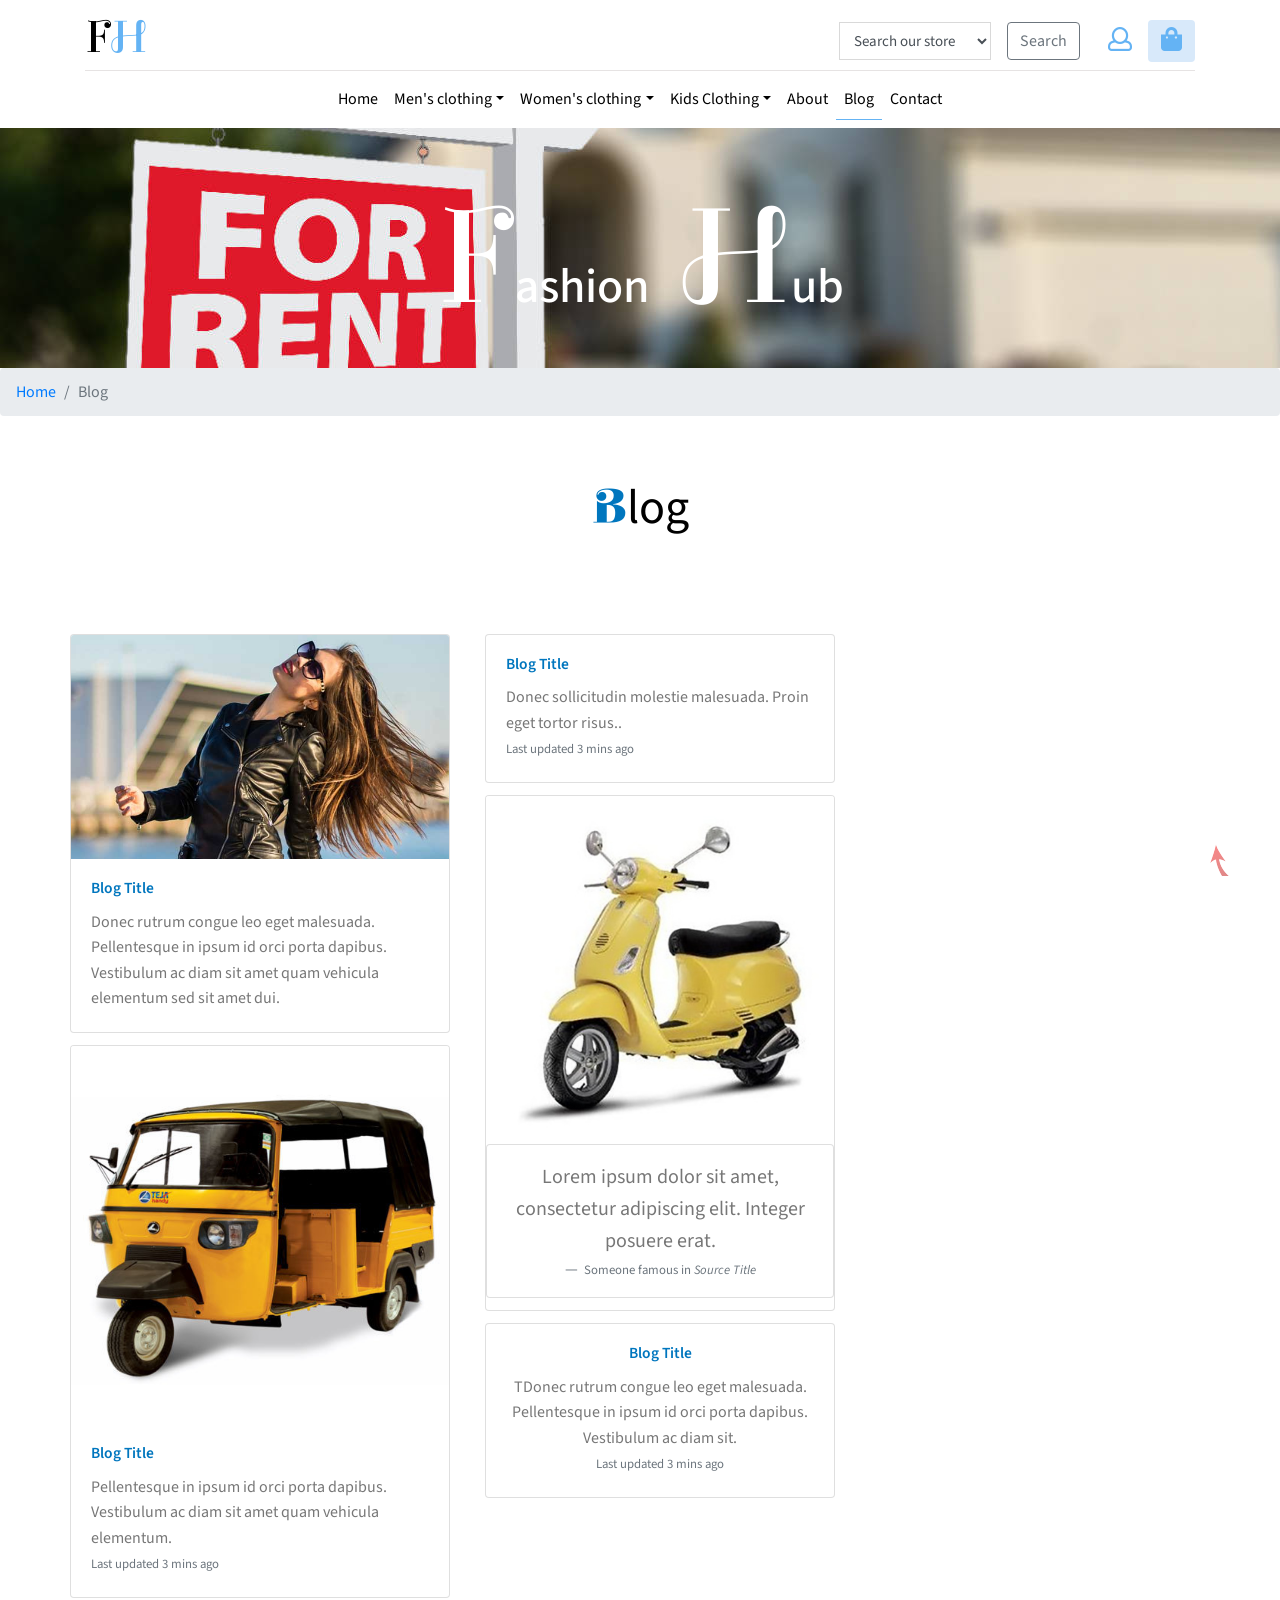
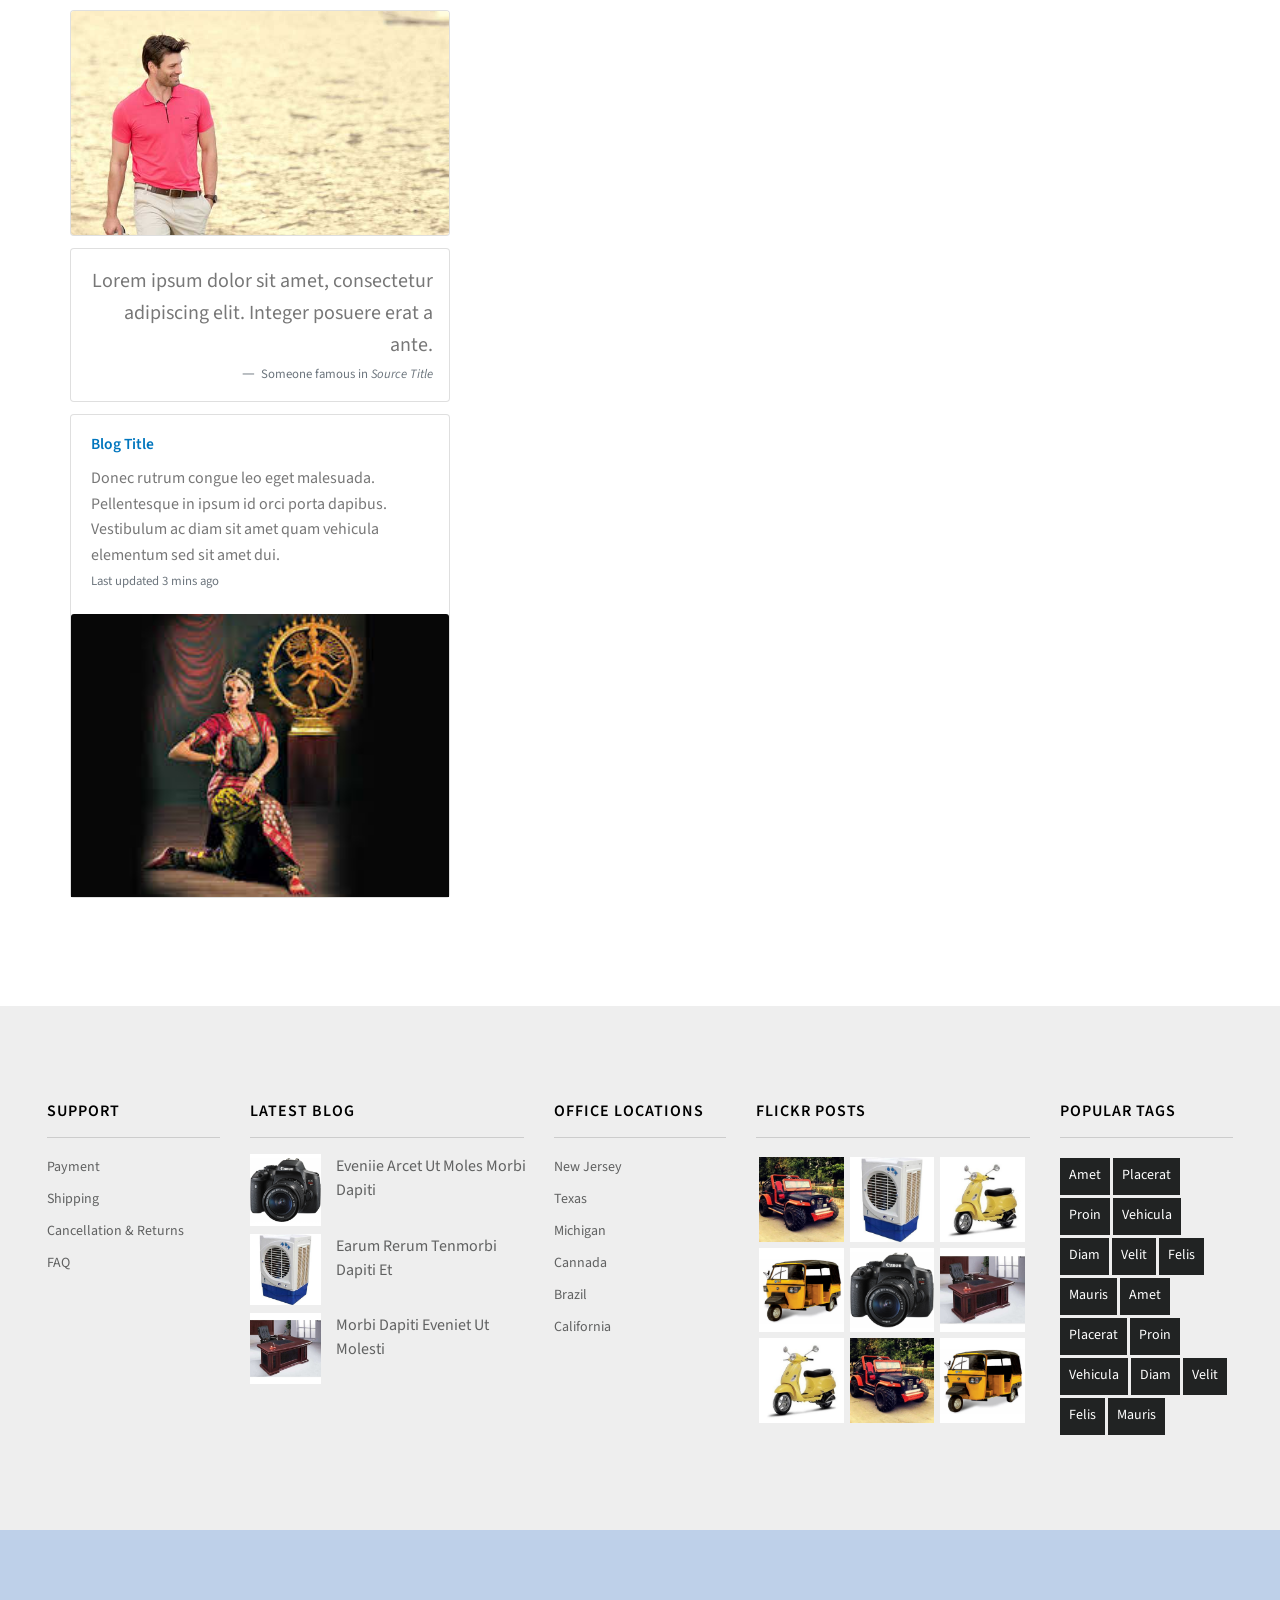
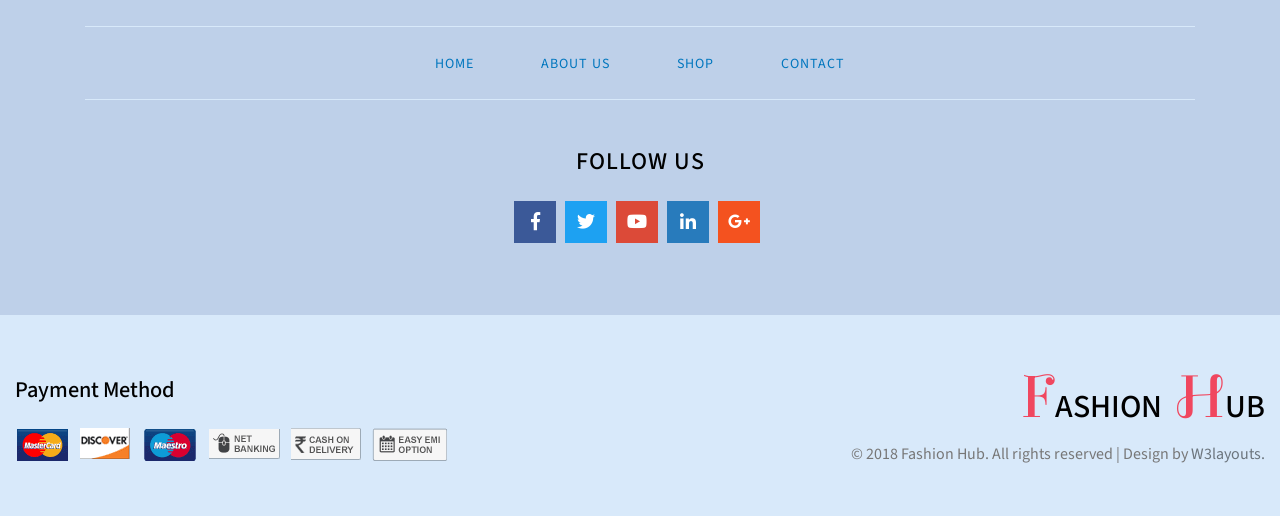
<file: web/blog.html>
<!--Author: W3layouts
Author URL: http://w3layouts.com
License: Creative Commons Attribution 3.0 Unported
License URL: http://creativecommons.org/licenses/by/3.0/
-->

<!DOCTYPE html>
<html lang="zxx">

<head>
    <title>Fashion Hub Ecommerce Category Bootstrap Responsive Website Template| Blog :: w3layouts</title>
    <meta name="viewport" content="width=device-width, initial-scale=1">
    <meta charset="utf-8" />
    <meta name="keywords" content="Fashion Hub Responsive web template, Bootstrap Web Templates, Flat Web Templates, Android Compatible web template, 
	SmartPhone Compatible web template, free WebDesigns for Nokia, Samsung, LG, Sony Ericsson, Motorola web design" />
    <script>
        addEventListener("load", function () {
            setTimeout(hideURLbar, 0);
        }, false);

        function hideURLbar() {
            window.scrollTo(0, 1);
        }
    </script>
    <!-- Custom Theme files -->
    <link href="css/bootstrap.css" type="text/css" rel="stylesheet" media="all">
    <!-- shop css -->
    <link href="css/shop.css" type="text/css" rel="stylesheet" media="all">
    <link href="css/style.css" type="text/css" rel="stylesheet" media="all">
    <!-- font-awesome icons -->
    <link href="css/fontawesome-all.min.css" rel="stylesheet">
    <!-- //Custom Theme files -->
    <!-- online-fonts -->
    <link href="//fonts.googleapis.com/css?family=Elsie+Swash+Caps:400,900" rel="stylesheet">
    <link href="//fonts.googleapis.com/css?family=Source+Sans+Pro:200,200i,300,300i,400,400i,600,600i,700,700i,900,900i" rel="stylesheet">
    <!-- //online-fonts -->
</head>

<body>
   	 <!-- header -->
    <header>
        <div class="container">
            <!-- top nav -->
            <nav class="top_nav d-flex pt-3 pb-1">
                <!-- logo -->
                <h1>
                    <a class="navbar-brand" href="index.html">fh
                    </a>
                </h1>
                <!-- //logo -->
                <div class="w3ls_right_nav ml-auto d-flex">
                    <!-- search form -->
                    <form class="nav-search form-inline my-0 form-control" action="#" method="post">
                        <select class="form-control input-lg" name="category">
                            <option value="all">Search our store</option>
                            <optgroup label="Mens">
                                <option value="T-Shirts">T-Shirts</option>
                                <option value="coats-jackets">Coats & Jackets</option>
                                <option value="Shirts">Shirts</option>
                                <option value="Suits & Blazers">Suits & Blazers</option>
                                <option value="Jackets">Jackets</option>
                                <option value="Sweat Shirts">Trousers</option>
                            </optgroup>
                            <optgroup label="Womens">
                                <option value="Dresses">Dresses</option>
                                <option value="T-shirts">T-shirts</option>
                                <option value="skirts">Skirts</option>
                                <option value="jeans">Jeans</option>
                                <option value="Tunics">Tunics</option>
                            </optgroup>
                            <optgroup label="Girls">
                                <option value="Dresses">Dresses</option>
                                <option value="T-shirts">T-shirts</option>
                                <option value="skirts">Skirts</option>
                                <option value="jeans">Jeans</option>
                                <option value="Tops">Tops</option>
                            </optgroup>
                            <optgroup label="Boys">
                                <option value="T-Shirts">T-Shirts</option>
                                <option value="coats-jackets">Coats & Jackets</option>
                                <option value="Shirts">Shirts</option>
                                <option value="Suits & Blazers">Suits & Blazers</option>
                                <option value="Jackets">Jackets</option>
                                <option value="Sweat Shirts">Sweat Shirts</option>
                            </optgroup>
                        </select>
                        <input class="btn btn-outline-secondary  ml-3 my-sm-0" type="submit" value="Search">
                    </form>
                    <!-- search form -->
                    <div class="nav-icon d-flex">
                        <!-- sigin and sign up -->
                        <a class="text-dark login_btn align-self-center mx-3" href="#myModal_btn" data-toggle="modal" data-target="#myModal_btn">
                            <i class="far fa-user"></i>
                        </a>
                        <!-- sigin and sign up -->
                        <!-- shopping cart -->
                        <div class="cart-mainf">
                            <div class="hubcart hubcart2 cart cart box_1">
                                <form action="#" method="post">
                                    <input type="hidden" name="cmd" value="_cart">
                                    <input type="hidden" name="display" value="1">
                                    <button class="btn top_hub_cart mt-1" type="submit" name="submit" value="" title="Cart">
                                        <i class="fas fa-shopping-bag"></i>
                                    </button>
                                </form>
                            </div>
                        </div>
                        <!-- //shopping cart ends here -->
                    </div>
                </div>
            </nav>
            <!-- //top nav -->
            <!-- bottom nav -->
            <nav class="navbar navbar-expand-lg navbar-light justify-content-center">
                <button class="navbar-toggler" type="button" data-toggle="collapse" data-target="#navbarSupportedContent" aria-controls="navbarSupportedContent"
                    aria-expanded="false" aria-label="Toggle navigation">
                    <span class="navbar-toggler-icon"></span>
                </button>
                <div class="collapse navbar-collapse" id="navbarSupportedContent">
                    <ul class="navbar-nav mx-auto text-center">
                        <li class="nav-item">
                            <a class="nav-link" href="index.html">Home
                                <span class="sr-only">(current)</span>
                            </a>
                        </li>
                        <li class="nav-item dropdown has-mega-menu" style="position:static;">
                            <a class="nav-link dropdown-toggle" data-toggle="dropdown" href="#" role="button" aria-haspopup="true" aria-expanded="false">Men's clothing</a>
                            <div class="dropdown-menu" style="width:100%">
                                <div class="px-0 container">
                                    <div class="row">
                                        <div class="col-md-4">
                                            <a class="dropdown-item" href="men.html">T-Shirts</a>
                                            <a class="dropdown-item" href="men.html">Coats</a>
                                            <a class="dropdown-item" href="men.html">Shirts</a>
                                            <a class="dropdown-item" href="men.html">Suits & Blazers</a>
                                            <a class="dropdown-item" href="men.html">Jackets</a>
                                            <a class="dropdown-item" href="men.html">Trousers</a>
                                        </div>
                                        <div class="col-md-4">
                                            <a class="dropdown-item" href="men.html">T-Shirts</a>
                                            <a class="dropdown-item" href="men.html">Trousers</a>
                                            <a class="dropdown-item" href="men.html">Shirts</a>
                                            <a class="dropdown-item" href="men.html">Suits & Blazers</a>
                                            <a class="dropdown-item" href="men.html">Coats & Jackets</a>
                                            <a class="dropdown-item" href="men.html">Jackets</a>
                                        </div>
                                        <div class="col-md-4">
                                            <a class="dropdown-item" href="men.html">T-Shirts</a>
                                            <a class="dropdown-item" href="men.html">Coats</a>
                                            <a class="dropdown-item" href="men.html">Shirts</a>
                                            <a class="dropdown-item" href="men.html">Suits & Blazers</a>
                                            <a class="dropdown-item" href="men.html">Jackets</a>
                                            <a class="dropdown-item" href="men.html">Trousers</a>
                                        </div>
                                    </div>
                                </div>
                            </div>
                        </li>
                        <li class="nav-item dropdown has-mega-menu" style="position:static;">
                            <a class="nav-link dropdown-toggle" data-toggle="dropdown" href="#" role="button" aria-haspopup="true" aria-expanded="false">Women's clothing</a>
                            <div class="dropdown-menu" style="width:100%">
                                <div class="px-0 container">
                                    <div class="row">
                                        <div class="col-md-4">
                                            <a class="dropdown-item" href="women.html">Dresses</a>
                                            <a class="dropdown-item" href="women.html">T-shirts</a>
                                            <a class="dropdown-item" href="women.html">Skirts</a>
                                            <a class="dropdown-item" href="women.html">Jeans</a>
                                            <a class="dropdown-item" href="women.html">Tunics</a>
                                        </div>
                                        <div class="col-md-4">
                                            <a class="dropdown-item" href="women.html">T-shirts</a>
                                            <a class="dropdown-item" href="women.html">Dresses</a>
                                            <a class="dropdown-item" href="women.html">Tunics</a>
                                            <a class="dropdown-item" href="women.html">Skirts</a>
                                            <a class="dropdown-item" href="women.html">Jeans</a>
                                        </div>
                                        <div class="col-md-4">
                                            <a class="dropdown-item" href="women.html">Dresses</a>
                                            <a class="dropdown-item" href="women.html">T-shirts</a>
                                            <a class="dropdown-item" href="women.html">Skirts</a>
                                            <a class="dropdown-item" href="women.html">Jeans</a>
                                            <a class="dropdown-item" href="women.html">Tunics</a>
                                        </div>
                                    </div>
                                </div>
                            </div>
                        </li>
                        <li class="nav-item dropdown has-mega-menu" style="position:static;">
                            <a class="nav-link dropdown-toggle" data-toggle="dropdown" href="#" role="button" aria-haspopup="true" aria-expanded="false">Kids Clothing</a>
                            <div class="dropdown-menu" style="width:100%">
                                <div class="container">
                                    <div class="row w3_kids  py-3">
                                        <div class="col-md-3 ">
                                            <span class="bg-light">Boy's Clothing</span>
                                            <a class="dropdown-item" href="boys.html">T-Shirts</a>
                                            <a class="dropdown-item" href="boys.html">Coats</a>
                                            <a class="dropdown-item" href="boys.html">Shirts</a>
                                            <a class="dropdown-item" href="boys.html">Suits & Blazers</a>
                                            <a class="dropdown-item" href="boys.html">Jackets</a>
                                            <a class="dropdown-item" href="boys.html">Trousers</a>
                                        </div>
                                        <div class="col-md-3">
                                            <a class="dropdown-item mt-4" href="boys.html">T-Shirts</a>
                                            <a class="dropdown-item" href="boys.html">Coats</a>
                                            <a class="dropdown-item" href="boys.html">Shirts</a>
                                            <a class="dropdown-item" href="boys.html">Suits & Blazers</a>
                                            <a class="dropdown-item" href="boys.html">Jackets</a>
                                            <a class="dropdown-item" href="boys.html">Trousers</a>
                                        </div>
                                        <div class="col-md-3">
                                            <span>Girl's Clothing</span>
                                            <a class="dropdown-item" href="girls.html">T-shirts</a>
                                            <a class="dropdown-item" href="girls.html">Dresses</a>
                                            <a class="dropdown-item" href="girls.html">Tunics</a>
                                            <a class="dropdown-item" href="girls.html">Skirts</a>
                                            <a class="dropdown-item" href="girls.html">Jeans</a>
                                            <a class="dropdown-item" href="girls.html">Midi</a>
                                        </div>
                                        <div class="col-md-3">
                                            <a class="dropdown-item  mt-4" href="girls.html">Tunics</a>
                                            <a class="dropdown-item" href="girls.html">Skirts</a>
                                            <a class="dropdown-item" href="girls.html">T-shirts</a>
                                            <a class="dropdown-item" href="girls.html">Dresses</a>
                                            <a class="dropdown-item" href="girls.html">Jeans</a>
                                        </div>
                                    </div>
                                </div>
                            </div>
                        </li>
                        <li class="nav-item">
                            <a class="nav-link" href="about.html">About</a>
                        </li>
                        <li class="nav-item">
                            <a class="nav-link active" href="blog.html">Blog</a>
                        </li>
                        <li class="nav-item">
                            <a class="nav-link" href="contact.html">Contact</a>
                        </li>
                    </ul>
                </div>
            </nav>
            <!-- //bottom nav -->
        </div>
        <!-- //header container -->
    </header>
    <!-- //header -->
	<!-- inner banner -->
	<div class="ibanner_w3 pt-sm-5 pt-3">
		<h4 class="head_agileinfo text-center text-capitalize text-center pt-5">
			<span>f</span>ashion
			<span>h</span>ub</h4>
	</div>
	<!-- //inner banner -->
    <!-- breadcrumbs -->
    <nav aria-label="breadcrumb">
        <ol class="breadcrumb">
            <li class="breadcrumb-item">
                <a href="index.html">Home</a>
            </li>
            <li class="breadcrumb-item active" aria-current="page">Blog</li>
        </ol>
    </nav>
    <!-- //breadcrumbs -->
    <section class="blog_wthree py-5">
        <div class="container">
            <h5 class="head_agileinfo text-center text-capitalize pb-5">
                <span>B</span>log</h5>
            <!-- blog row -->
            <div class="row card-columns py-lg-5">
                <div class="col-md-4 p-0">
                    <div class="card">
                        <a href="single.html">
                            <img class="card-img-top" src="images/blg1.jpg" alt="Card image cap">
                        </a>
                        <div class="card-body">
                            <h5 class="card-title blg_w3ls">
                                <a href="single.html">Blog Title</a>
                            </h5>
                            <p class="card-text">Donec rutrum congue leo eget malesuada. Pellentesque in ipsum id orci porta dapibus. Vestibulum
                                ac diam sit amet quam vehicula elementum sed sit amet dui.</p>
                        </div>
                    </div>
                    <div class="card">
                        <a href="single.html">
                            <img class="card-img-top" src="images/a2.jpg" alt="Card image cap">
                        </a>
                        <div class="card-body">
                            <h5 class="card-title blg_w3ls">
                                <a href="single.html">Blog Title</a>
                            </h5>
                            <p class="card-text">Pellentesque in ipsum id orci porta dapibus. Vestibulum ac diam sit amet quam vehicula elementum.</p>
                            <p class="card-text">
                                <small class="text-muted">Last updated 3 mins ago</small>
                            </p>
                        </div>
                    </div>
                </div>
                <div class="col-md-4 0">
                    <div class="card">
                        <div class="card-body">
                            <h5 class="card-title blg_w3ls">
                                <a href="single.html">Blog Title</a>
                            </h5>
                            <p class="card-text">Donec sollicitudin molestie malesuada. Proin eget tortor risus..
                            </p>
                            <p class="card-text">
                                <small class="text-muted">Last updated 3 mins ago</small>
                            </p>
                        </div>
                    </div>
                    <div class="card text-white text-center">
                        <a href="single.html">
                            <img class="card-img" src="images/a3.jpg" alt="Card image">
                        </a>
                        <div class="card text-center p-3">
                            <blockquote class="blockquote mb-0">
                                <p>Lorem ipsum dolor sit amet, consectetur adipiscing elit. Integer posuere erat.</p>
                                <footer class="blockquote-footer">
                                    <small>
                                        Someone famous in
                                        <cite title="Source Title">Source Title</cite>
                                    </small>
                                </footer>
                            </blockquote>
                        </div>
                    </div>
                    <div class="card text-center">
                        <div class="card-body">
                            <h5 class="card-title blg_w3ls">
                                <a href="single.html">Blog Title</a>
                            </h5>
                            <p class="card-text">TDonec rutrum congue leo eget malesuada. Pellentesque in ipsum id orci porta dapibus. Vestibulum
                                ac diam sit.
                            </p>
                            <p class="card-text">
                                <small class="text-muted">Last updated 3 mins ago</small>
                            </p>
                        </div>
                    </div>
                </div>
                <div class="col-md-4 p-0">
                    <div class="card">
                        <a href="single.html">
                            <img class="card-img" src="images/blg2.jpg" alt="Card image">
                        </a>
                    </div>
                    <div class="card p-3 text-right">
                        <blockquote class="blockquote mb-0">
                            <p>Lorem ipsum dolor sit amet, consectetur adipiscing elit. Integer posuere erat a ante.</p>
                            <footer class="blockquote-footer">
                                <small class="text-muted">
                                    Someone famous in
                                    <cite title="Source Title">Source Title</cite>
                                </small>
                            </footer>
                        </blockquote>
                    </div>
                    <div class="card">
                        <div class="card-body">
                            <h5 class="card-title blg_w3ls">
                                <a href="single.html">Blog Title</a>
                            </h5>
                            <p class="card-text">Donec rutrum congue leo eget malesuada. Pellentesque in ipsum id orci porta dapibus. Vestibulum
                                ac diam sit amet quam vehicula elementum sed sit amet dui.</p>
                            <p class="card-text">
                                <small class="text-muted">Last updated 3 mins ago</small>
                            </p>
                        </div>
                        <a href="single.html">
                            <img class="card-img-top" src="images/i10.jpg" alt="Card image cap">
                        </a>
                    </div>
                </div>
            </div>
        </div>
    </section>
    <!-- //blog row -->
 <footer>
        <div class="footerv2-w3ls">
            <div class="footer-w3lagile-innerr">
                <!-- footer-top -->
                <div class="container-fluid">
                    <div class="row  footer-v2grids w3-agileits">
                        <!-- services -->
                        <div class="col-lg-2 col-sm-6 footer-v2grid">
                            <h4>Support</h4>
                            <ul>

                                <li>
                                    <a href="payment.html">Payment</a>
                                </li>
                                <li>
                                    <a href="#">Shipping</a>
                                </li>
                                <li>
                                    <a href="#">Cancellation & Returns</a>
                                </li>
                                <li>
                                    <a href="faq.html">FAQ</a>
                                </li>
                            </ul>
                        </div>
                        <!-- //services -->
                        <!-- latest posts -->
                        <div class="col-lg-3 col-sm-6 footer-v2grid mt-sm-0 mt-5">
                            <h4>Latest Blog</h4>
                            <div class="footer-v2grid1 row">
                                <div class="col-4 footer-v2grid1-left">
                                    <a href="blog.html">
                                        <img src="images/bl2.jpg" alt=" " class="img-fluid">
                                    </a>
                                </div>
                                <div class="col-8 footer-v2grid1-right p-0">
                                    <a href="blog.html">eveniie arcet ut moles morbi dapiti</a>
                                </div>
                            </div>
                            <div class="footer-v2grid1 row my-2">
                                <div class="col-4 footer-v2grid1-left">
                                    <a href="blog.html">
                                        <img src="images/bl1.jpg" alt=" " class="img-fluid">
                                    </a>
                                </div>
                                <div class="col-8 footer-v2grid1-right p-0">
                                    <a href="blog.html">earum rerum tenmorbi dapiti et</a>
                                </div>
                            </div>
                            <div class="footer-v2grid1 row">
                                <div class="col-4 footer-v2grid1-left">
                                    <a href="blog.html">
                                        <img src="images/bl3.jpg" alt=" " class="img-fluid">
                                    </a>
                                </div>
                                <div class="col-8 footer-v2grid1-right p-0">
                                    <a href="blog.html">morbi dapiti eveniet ut molesti</a>
                                </div>
                            </div>
                        </div>
                        <!-- //latest posts -->
                        <!-- locations -->
                        <div class="col-lg-2 col-sm-6 footer-v2grid my-lg-0 my-5">
                            <h4>office locations</h4>
                            <ul>
                                <li>
                                    <a href="#">new jersey</a>
                                </li>
                                <li>
                                    <a href="#">texas</a>
                                </li>
                                <li>
                                    <a href="#">michigan</a>
                                </li>
                                <li>
                                    <a href="#">cannada</a>
                                </li>
                                <li>
                                    <a href="#">brazil</a>
                                </li>
                                <li>
                                    <a href="#">california</a>
                                </li>
                            </ul>
                        </div>
                        <!-- //locations -->
                        <!-- flickr posts -->
                        <div class="col-lg-3 col-sm-6 footer-v2grid my-lg-0 my-sm-5">
                            <h4 class="b-log">
                                flickr posts
                            </h4>
                            <div class="footer-v2grid-instagram">
                                <a href="#">
                                    <img src="images/bl4.jpg" alt=" " class="img-fluid">
                                </a>
                            </div>
                            <div class="footer-v2grid-instagram">
                                <a href="#">
                                    <img src="images/bl1.jpg" alt=" " class="img-fluid">
                                </a>
                            </div>
                            <div class="footer-v2grid-instagram">
                                <a href="#">
                                    <img src="images/bl6.jpg" alt=" " class="img-fluid">
                                </a>
                            </div>
                            <div class="footer-v2grid-instagram">
                                <a href="#">
                                    <img src="images/bl5.jpg" alt=" " class="img-fluid">
                                </a>
                            </div>

                            <div class="footer-v2grid-instagram">
                                <a href="#">
                                    <img src="images/bl2.jpg" alt=" " class="img-fluid">
                                </a>
                            </div>
                            <div class="footer-v2grid-instagram">
                                <a href="#">
                                    <img src="images/bl3.jpg" alt=" " class="img-fluid">
                                </a>
                            </div>
                            <div class="footer-v2grid-instagram">
                                <a href="#">
                                    <img src="images/bl6.jpg" alt=" " class="img-fluid">
                                </a>
                            </div>
                            <div class="footer-v2grid-instagram">
                                <a href="#">
                                    <img src="images/bl4.jpg" alt=" " class="img-fluid">
                                </a>
                            </div>
                            <div class="footer-v2grid-instagram">
                                <a href="#">
                                    <img src="images/bl5.jpg" alt=" " class="img-fluid">
                                </a>
                            </div>
                        </div>
                        <!-- //flickr posts -->
                        <!-- popular tags -->
                        <div class="col-lg-2  footer-v2grid mt-sm-0 mt-5">
                            <h4>popular tags</h4>
                            <ul class="w3-tag2">
                                <li>
                                    <a href="shop.html">amet</a>
                                </li>
                                <li>
                                    <a href="men.html">placerat</a>
                                </li>
                                <li>
                                    <a href="shop.html">Proin </a>
                                </li>
                                <li>
                                    <a href="boys.html">vehicula</a>
                                </li>
                                <li>
                                    <a href="shop.html">diam</a>
                                </li>
                                <li>
                                    <a href="women.html">velit</a>
                                </li>
                                <li>
                                    <a href="shop.html">felis</a>
                                </li>
                                <li>
                                    <a href="shop.html">mauris</a>
                                </li>
                                <li>
                                    <a href="girls.html">amet</a>
                                </li>
                                <li>
                                    <a href="shop.html">placerat</a>
                                </li>
                                <li>
                                    <a href="shop.html">Proin </a>
                                </li>
                                <li>
                                    <a href="index.html">vehicula</a>
                                </li>
                                <li>
                                    <a href="shop.html">diam</a>
                                </li>
                                <li>
                                    <a href="men.html">velit</a>
                                </li>
                                <li>
                                    <a href="shop.html">felis</a>
                                </li>
                                <li>
                                    <a href="women.html">mauris</a>
                                </li>
                            </ul>
                        </div>
                        <!-- //popular tags -->
                    </div>
                </div>
                <!-- //footer-top -->
                <div class="footer-bottomv2 py-5">
                    <div class="container">
                        <ul class="bottom-links-agile">
                            <li>
                                <a href="index.html">Home</a>
                            </li>
                            <li>
                                <a href="about.html">About Us</a>
                            </li>
                            <li>
                                <a href="shop.html">Shop</a>
                            </li>
                            <li>
                                <a href="contact.html">Contact</a>
                            </li>

                        </ul>
                        <h3 class="text-center follow">Follow Us</h3>
                        <ul class="social-iconsv2 agileinfo">
                            <li>
                                <a href="#">
                                    <i class="fab fa-facebook-f"></i>
                                </a>
                            </li>
                            <li>
                                <a href="#">
                                    <i class="fab fa-twitter"></i>
                                </a>
                            </li>

                            <li>
                                <a href="#">
                                    <i class="fab fa-youtube"></i>
                                </a>
                            </li>
                            <li>
                                <a href="#">
                                    <i class="fab fa-linkedin-in"></i>
                                </a>
                            </li>
                            <li>
                                <a href="#">
                                    <i class="fab fa-google-plus-g"></i>
                                </a>
                            </li>
                        </ul>
                    </div>
                </div>
            </div>
            <div class="container-fluid py-5 footer-copy_w3ls">
                <div class="d-lg-flex justify-content-between">
                    <div class="mt-2 sub-some align-self-lg-center">
                        <h5>Payment Method</h5>
                        <ul class="mt-4">
                            <li class="list-inline-item">
                                <img src="images/pay2.png" alt="">
                            </li>
                            <li class="list-inline-item">
                                <img src="images/pay5.png" alt="">
                            </li>
                            <li class="list-inline-item">
                                <img src="images/pay3.png" alt="">
                            </li>
                            <li class="list-inline-item">
                                <img src="images/pay7.png" alt="">
                            </li>
                            <li class="list-inline-item">
                                <img src="images/pay8.png" alt="">
                            </li>
                            <li class="list-inline-item ">
                                <img src="images/pay9.png" alt="">
                            </li>
                        </ul>
                    </div>
                    <div class="cpy-right align-self-center">
                        <h2 class="agile_btxt">
                            <a href="index.html">
                                <span>f</span>ashion
                                <span>h</span>ub</a>
                        </h2>
                        <p>© 2018 Fashion Hub. All rights reserved | Design by
                            <a href="http://w3layouts.com" class="text-secondary"> W3layouts.</a>
                        </p>
                    </div>
                </div>
            </div>
        </div>
    </footer>
    <!-- //footer -->
    <!-- sign up Modal -->
    <div class="modal fade" id="myModal_btn" tabindex="-1" role="dialog" aria-labelledby="myModal_btn" aria-hidden="true">
        <div class="agilemodal-dialog modal-dialog" role="document">
            <div class="modal-content">
                <div class="modal-header">
                    <h5 class="modal-title">Register Now</h5>
                    <button type="button" class="close" data-dismiss="modal" aria-label="Close">
                        <span aria-hidden="true">×</span>
                    </button>
                </div>
                <div class="modal-body pt-3 pb-5 px-sm-5">
                    <div class="row">
                        <div class="col-md-6 align-self-center">
                            <img src="images/p3.png" class="img-fluid" alt="login_image" />
                        </div>
                        <div class="col-md-6">
                            <form action="#" method="post">
                                <div class="form-group">
                                    <label for="recipient-name1" class="col-form-label">Your Name</label>
                                    <input type="text" class="form-control" placeholder=" " name="Name" id="recipient-name1" required="">
                                </div>
                                <div class="form-group">
                                    <label for="recipient-email" class="col-form-label">Email</label>
                                    <input type="email" class="form-control" placeholder=" " name="Email" id="recipient-email" required="">
                                </div>
                                <div class="form-group">
                                    <label for="password1" class="col-form-label">Password</label>
                                    <input type="password" class="form-control" placeholder=" " name="Password" id="password1" required="">
                                </div>
                                <div class="form-group">
                                    <label for="password2" class="col-form-label">Confirm Password</label>
                                    <input type="password" class="form-control" placeholder=" " name="Confirm Password" id="password2" required="">
                                </div>
                                <div class="sub-w3l">
                                    <div class="sub-agile">
                                        <input type="checkbox" id="brand2" value="">
                                        <label for="brand2" class="mb-3">
                                            <span></span>I Accept to the Terms & Conditions</label>
                                    </div>
                                </div>
                                <div class="right-w3l">
                                    <input type="submit" class="form-control" value="Register">
                                </div>
                            </form>
                            <p class="text-center mt-3">Already a member?
                                <a href="#" data-toggle="modal" data-target="#exampleModal1" class="text-dark login_btn">
                                    Login Now</a>
                            </p>
                        </div>
                    </div>
                </div>
            </div>
        </div>
    </div>
    <!-- //signup modal -->
    <!-- signin Modal -->
    <div class="modal fade" id="exampleModal1" tabindex="-1" role="dialog" aria-labelledby="exampleModal1" aria-hidden="true">
        <div class="agilemodal-dialog modal-dialog" role="document">
            <div class="modal-content">
                <div class="modal-header">
                    <h5 class="modal-title" id="exampleModalLabel">Login</h5>
                    <button type="button" class="close" data-dismiss="modal" aria-label="Close">
                        <span aria-hidden="true">×</span>
                    </button>
                </div>
                <div class="modal-body  pt-3 pb-5 px-sm-5">
                    <div class="row">
                        <div class="col-md-6 align-self-center">
                            <img src="images/p3.png" class="img-fluid" alt="login_image" />
                        </div>
                        <div class="col-md-6">
                            <form action="#" method="post">
                                <div class="form-group">
                                    <label for="recipient-name" class="col-form-label">Your Name</label>
                                    <input type="text" class="form-control" placeholder=" " name="Name" id="recipient-name" required="">
                                </div>
                                <div class="form-group">
                                    <label class="col-form-label">Password</label>
                                    <input type="password" class="form-control" placeholder=" " name="Password" required="">
                                </div>
                                <div class="right-w3l">
                                    <input type="submit" class="form-control" value="Login">
                                </div>
                            </form>
                        </div>
                    </div>
                </div>
            </div>
        </div>
    </div>
    <!-- signin Modal -->
    <!-- js -->
    <script src="js/jquery-2.2.3.min.js"></script>
    <!-- //js -->
    <!-- smooth dropdown -->
    <script>
        $(document).ready(function () {
            $('ul li.dropdown').hover(function () {
                $(this).find('.dropdown-menu').stop(true, true).delay(200).fadeIn(200);
            }, function () {
                $(this).find('.dropdown-menu').stop(true, true).delay(200).fadeOut(200);
            });
        });
    </script>
    <!-- //smooth dropdown -->
    <!-- script for password match -->
    <script>
        window.onload = function () {
            document.getElementById("password1").onchange = validatePassword;
            document.getElementById("password2").onchange = validatePassword;
        }

        function validatePassword() {
            var pass2 = document.getElementById("password2").value;
            var pass1 = document.getElementById("password1").value;
            if (pass1 != pass2)
                document.getElementById("password2").setCustomValidity("Passwords Don't Match");
            else
                document.getElementById("password2").setCustomValidity('');
            //empty string means no validation error
        }
    </script>
    <!-- script for password match -->
    <!-- cart-js -->
    <script src="js/minicart.js"></script>
    <script>
        hub.render();

        hub.cart.on('new_checkout', function (evt) {
            var items, len, i;

            if (this.subtotal() > 0) {
                items = this.items();

                for (i = 0, len = items.length; i < len; i++) {}
            }
        });
    </script>
    <!-- //cart-js -->
    <!-- start-smooth-scrolling -->
    <script src="js/move-top.js"></script>
    <script src="js/easing.js"></script>
    <script>
        jQuery(document).ready(function ($) {
            $(".scroll").click(function (event) {
                event.preventDefault();

                $('html,body').animate({
                    scrollTop: $(this.hash).offset().top
                }, 1000);
            });
        });
    </script>
    <!-- //end-smooth-scrolling -->
    <!-- smooth-scrolling-of-move-up -->
    <script>
        $(document).ready(function () {
            /*
            var defaults = {
                containerID: 'toTop', // fading element id
                containerHoverID: 'toTopHover', // fading element hover id
                scrollSpeed: 1200,
                easingType: 'linear' 
            };
            */

            $().UItoTop({
                easingType: 'easeOutQuart'
            });

        });
    </script>
    <script src="js/SmoothScroll.min.js"></script>
    <!-- //smooth-scrolling-of-move-up -->
    <!-- Bootstrap core JavaScript
    ================================================== -->
    <!-- Placed at the end of the document so the pages load faster -->
    <script src="js/bootstrap.js"></script>
</body>

</html>
</file>
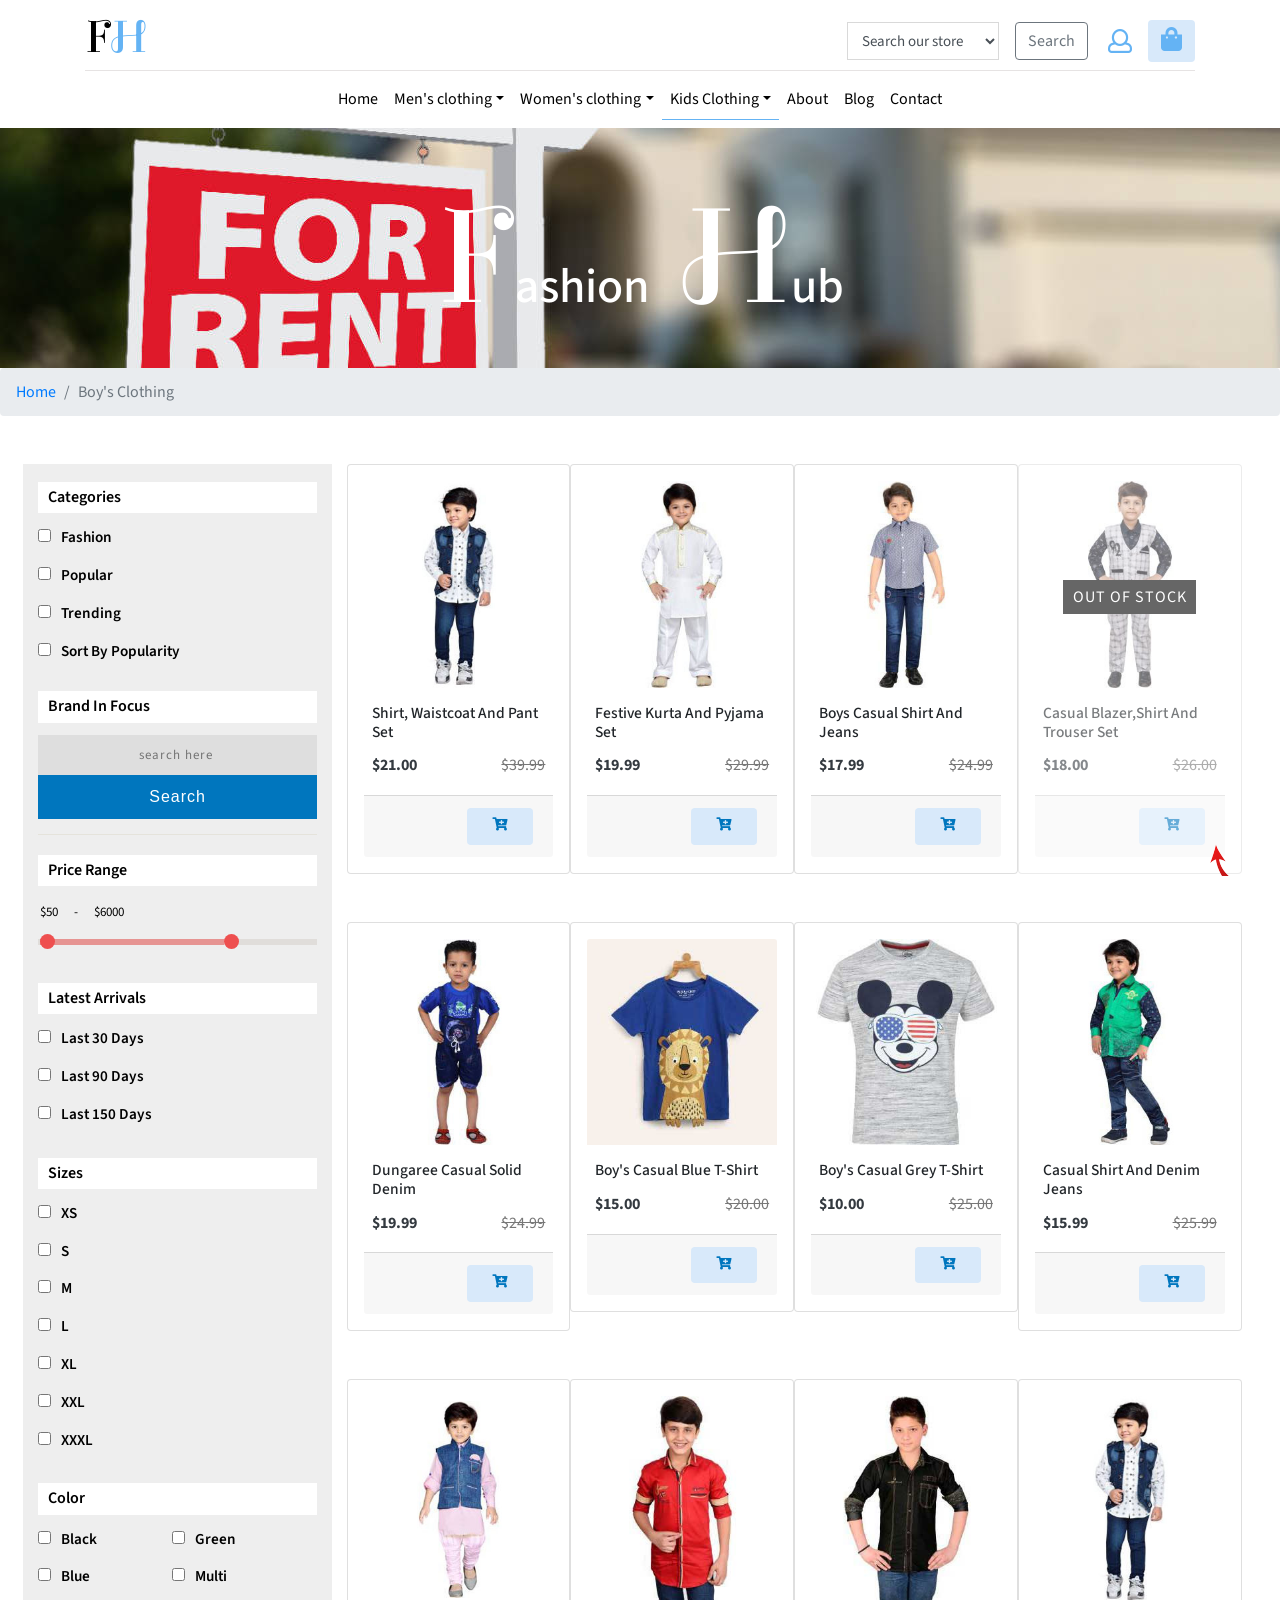
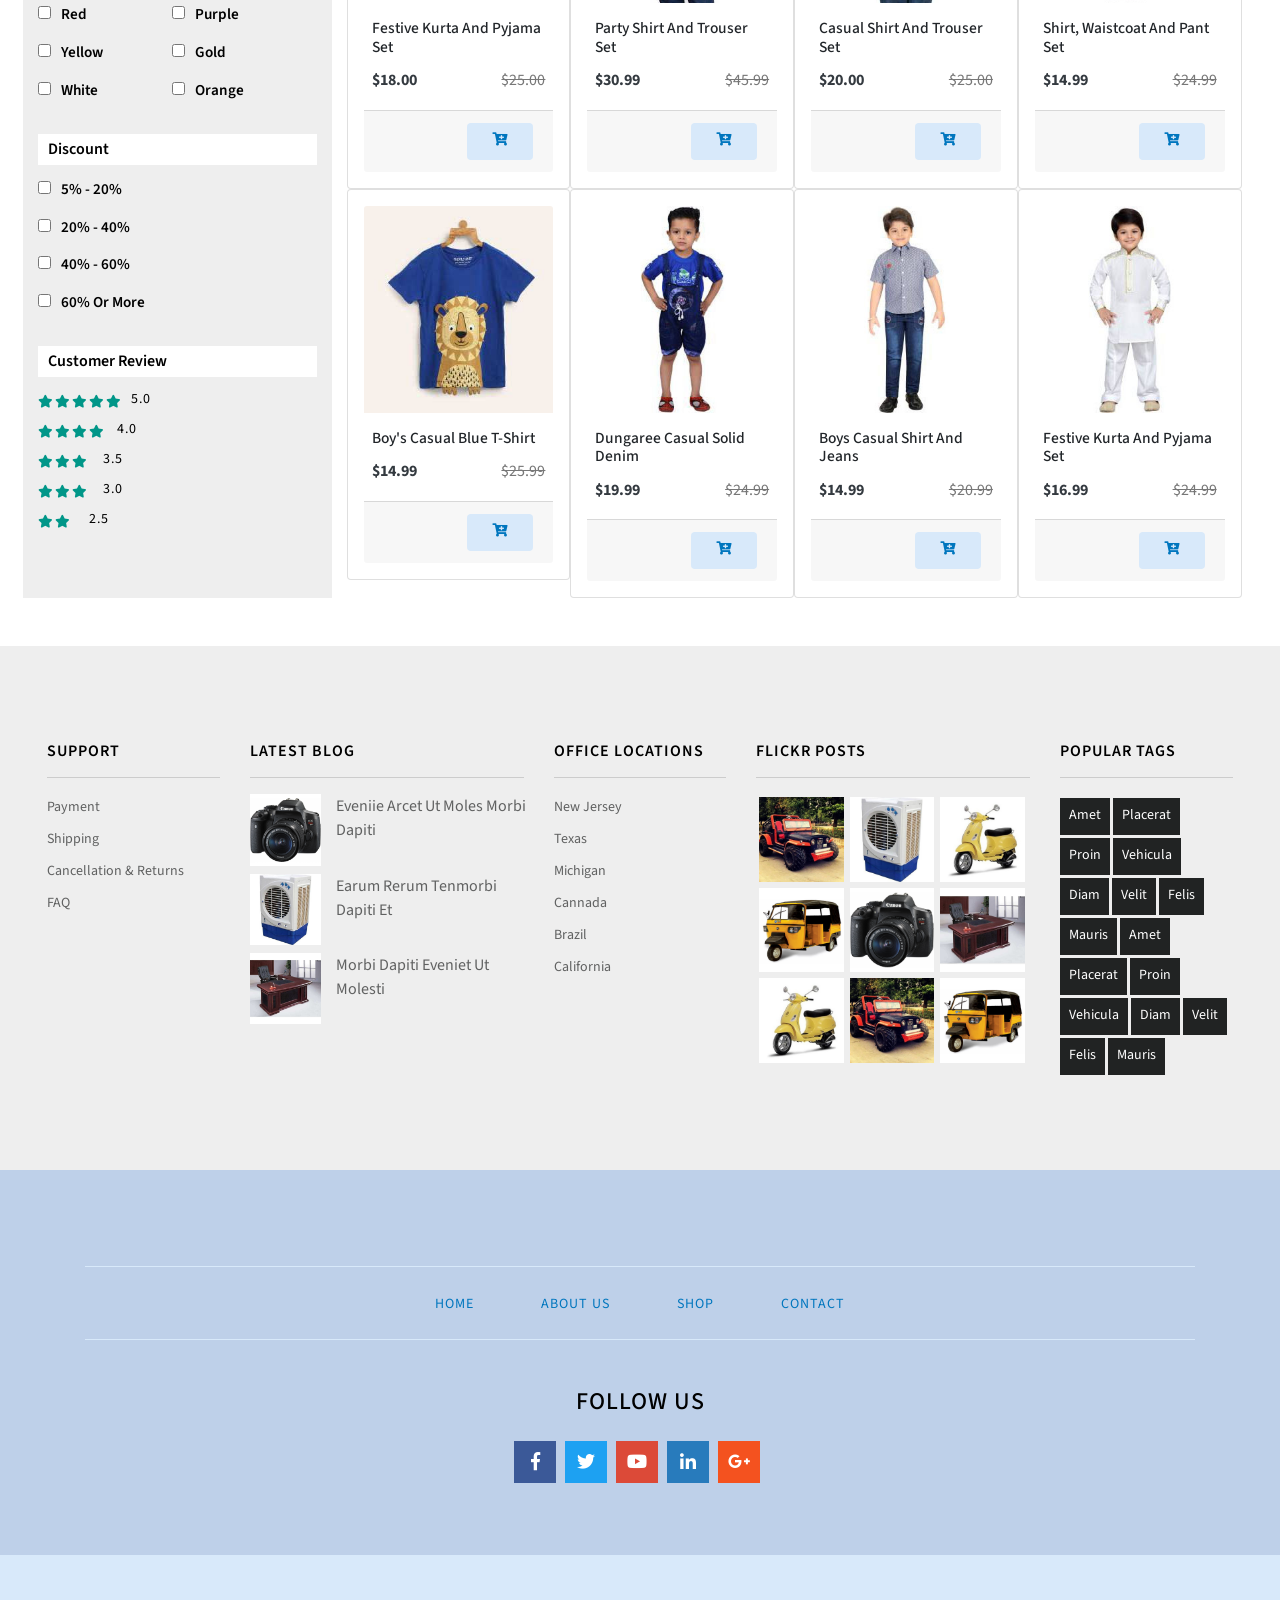
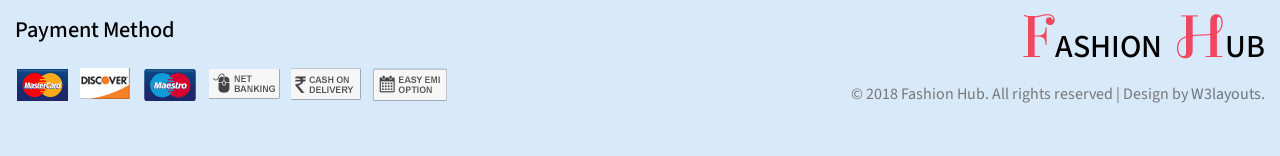
<file: web/boys.html>
<!--Author: W3layouts
Author URL: http://w3layouts.com
License: Creative Commons Attribution 3.0 Unported
License URL: http://creativecommons.org/licenses/by/3.0/
-->

<!DOCTYPE html>
<html lang="zxx">

<head>
    <title>Fashion Hub Ecommerce Category Bootstrap Responsive Website Template| Boys :: w3layouts</title>
    <meta name="viewport" content="width=device-width, initial-scale=1">
    <meta charset="utf-8" />
    <meta name="keywords" content="Fashion Hub Responsive web template, Bootstrap Web Templates, Flat Web Templates, Android Compatible web template, 
	SmartPhone Compatible web template, free WebDesigns for Nokia, Samsung, LG, Sony Ericsson, Motorola web design" />
    <script>
        addEventListener("load", function () {
            setTimeout(hideURLbar, 0);
        }, false);

        function hideURLbar() {
            window.scrollTo(0, 1);
        }
    </script>
    <!-- Custom Theme files -->
    <link href="css/bootstrap.css" type="text/css" rel="stylesheet" media="all">
    <!-- shop css -->
    <link href="css/shop.css" type="text/css" rel="stylesheet" media="all">
    <!-- Range-slider-css -->
    <link rel="stylesheet" type="text/css" href="css/jquery-ui1.css">


    <link href="css/style.css" type="text/css" rel="stylesheet" media="all">
    <!-- font-awesome icons -->
    <link href="css/fontawesome-all.min.css" rel="stylesheet">
    <!-- //Custom Theme files -->
    <!-- online-fonts -->
    <link href="//fonts.googleapis.com/css?family=Elsie+Swash+Caps:400,900" rel="stylesheet">
    <link href="//fonts.googleapis.com/css?family=Source+Sans+Pro:200,200i,300,300i,400,400i,600,600i,700,700i,900,900i" rel="stylesheet">
    <!-- //online-fonts -->
</head>

<body>
    <header>
        <div class="container">
            <!-- middle bar -->
            <nav class="middleBar d-flex pt-3 pb-1">
                <!-- logo -->
                <h1>
                    <a class="navbar-brand" href="index.html">fh
                    </a>
                </h1>
                <!-- //logo -->
                <!-- middle nav search -->
                <div class="ml-auto d-flex">
                    <!-- search form -->
                    <form class="nav-search form-inline m-2 my-lg-0 form-control" action="#" method="post">
                        <select class="form-control input-lg" name="category">
                            <option value="all">Search our store</option>
                            <optgroup label="Mens">
                                <option value="T-Shirts">T-Shirts</option>
                                <option value="coats-jackets">Coats & Jackets</option>
                                <option value="Shirts">Shirts</option>
                                <option value="Suits & Blazers">Suits & Blazers</option>
                                <option value="Jackets">Jackets</option>
                                <option value="Sweat Shirts">Trousers</option>
                            </optgroup>
                            <optgroup label="Womens">
                                <option value="Dresses">Dresses</option>
                                <option value="T-shirts">T-shirts</option>
                                <option value="skirts">Skirts</option>
                                <option value="jeans">Jeans</option>
                                <option value="Tunics">Tunics</option>
                            </optgroup>
                            <optgroup label="Girls">
                                <option value="Dresses">Dresses</option>
                                <option value="T-shirts">T-shirts</option>
                                <option value="skirts">Skirts</option>
                                <option value="jeans">Jeans</option>
                                <option value="Tops">Tops</option>
                            </optgroup>
                            <optgroup label="Boys">
                                <option value="T-Shirts">T-Shirts</option>
                                <option value="coats-jackets">Coats & Jackets</option>
                                <option value="Shirts">Shirts</option>
                                <option value="Suits & Blazers">Suits & Blazers</option>
                                <option value="Jackets">Jackets</option>
                                <option value="Sweat Shirts">Sweat Shirts</option>
                            </optgroup>
                        </select>
                        <button class="btn btn-outline-secondary my-2 ml-3 my-sm-0" type="submit">Search</button>
                    </form>
                    <!-- search form -->
                    <!-- sigin and sign up -->
                    <a class="text-dark login_btn d-flex align-self-center" href="#myModal_btn" data-toggle="modal" data-target="#myModal_btn">
                        <i class="far fa-user"></i>
                    </a>
                    <!-- sigin and sign up -->
                    <!-- shopping cart -->
                    <div class="ml-3">
                        <div class="cart-mainf">
                            <div class="hubcart hubcart2 cart cart box_1">
                                <form action="#" method="post" class="form-inline">
                                    <input type="hidden" name="cmd" value="_cart">
                                    <input type="hidden" name="display" value="1">
                                    <button class="btn top_hub_cart mt-1" type="submit" name="submit" value="" title="Cart">
                                        <i class="fas fa-shopping-bag"></i>
                                    </button>
                                </form>
                            </div>
                        </div>
                    </div>
                    <!-- //shopping cart ends here -->

                </div>
            </nav>
            <!-- //middle bar -->
            <!-- bottom nav -->
            <nav class="navbar navbar-expand-lg navbar-light">
                <button class="navbar-toggler" type="button" data-toggle="collapse" data-target="#navbarSupportedContent" aria-controls="navbarSupportedContent"
                    aria-expanded="false" aria-label="Toggle navigation">
                    <span class="navbar-toggler-icon"></span>
                </button>
                <div class="collapse navbar-collapse" id="navbarSupportedContent">
                    <ul class="navbar-nav mx-auto">
                        <li class="nav-item">
                            <a class="nav-link" href="index.html">Home
                                <span class="sr-only">(current)</span>
                            </a>
                        </li>
                        <li class="nav-item dropdown has-mega-menu" style="position:static;">
                            <a class="nav-link dropdown-toggle" data-toggle="dropdown" href="#" role="button" aria-haspopup="true" aria-expanded="false">Men's clothing</a>
                            <div class="dropdown-menu" style="width:100%">
                                <div class="px-0 container">
                                    <div class="row">
                                        <div class="col-md-4">
                                            <a class="dropdown-item" href="men.html">T-Shirts</a>
                                            <a class="dropdown-item" href="men.html">Coats</a>
                                            <a class="dropdown-item" href="men.html">Shirts</a>
                                            <a class="dropdown-item" href="men.html">Suits & Blazers</a>
                                            <a class="dropdown-item" href="men.html">Jackets</a>
                                            <a class="dropdown-item" href="men.html">Trousers</a>
                                        </div>
                                        <div class="col-md-4">
                                            <a class="dropdown-item" href="men.html">T-Shirts</a>
                                            <a class="dropdown-item" href="men.html">Trousers</a>
                                            <a class="dropdown-item" href="men.html">Shirts</a>
                                            <a class="dropdown-item" href="men.html">Suits & Blazers</a>
                                            <a class="dropdown-item" href="men.html">Coats & Jackets</a>
                                            <a class="dropdown-item" href="men.html">Jackets</a>
                                        </div>
                                        <div class="col-md-4">
                                            <a class="dropdown-item" href="men.html">T-Shirts</a>
                                            <a class="dropdown-item" href="men.html">Coats</a>
                                            <a class="dropdown-item" href="men.html">Shirts</a>
                                            <a class="dropdown-item" href="men.html">Suits & Blazers</a>
                                            <a class="dropdown-item" href="men.html">Jackets</a>
                                            <a class="dropdown-item" href="men.html">Trousers</a>
                                        </div>
                                    </div>
                                </div>
                            </div>
                        </li>
                        <li class="nav-item dropdown has-mega-menu" style="position:static;">
                            <a class="nav-link dropdown-toggle" data-toggle="dropdown" href="#" role="button" aria-haspopup="true" aria-expanded="false">Women's clothing</a>
                            <div class="dropdown-menu" style="width:100%">
                                <div class="px-0 container">
                                    <div class="row">
                                        <div class="col-md-4">
                                            <a class="dropdown-item" href="women.html">Dresses</a>
                                            <a class="dropdown-item" href="women.html">T-shirts</a>
                                            <a class="dropdown-item" href="women.html">Skirts</a>
                                            <a class="dropdown-item" href="women.html">Jeans</a>
                                            <a class="dropdown-item" href="women.html">Tunics</a>
                                        </div>
                                        <div class="col-md-4">
                                            <a class="dropdown-item" href="women.html">T-shirts</a>
                                            <a class="dropdown-item" href="women.html">Dresses</a>
                                            <a class="dropdown-item" href="women.html">Tunics</a>
                                            <a class="dropdown-item" href="women.html">Skirts</a>
                                            <a class="dropdown-item" href="women.html">Jeans</a>
                                        </div>
                                        <div class="col-md-4">
                                            <a class="dropdown-item" href="women.html">Dresses</a>
                                            <a class="dropdown-item" href="women.html">T-shirts</a>
                                            <a class="dropdown-item" href="women.html">Skirts</a>
                                            <a class="dropdown-item" href="women.html">Jeans</a>
                                            <a class="dropdown-item" href="women.html">Tunics</a>
                                        </div>
                                    </div>
                                </div>
                            </div>
                        </li>
                        <li class="nav-item dropdown has-mega-menu" style="position:static;">
                            <a class="nav-link dropdown-toggle  active" data-toggle="dropdown" href="#" role="button" aria-haspopup="true" aria-expanded="false">Kids Clothing</a>
                            <div class="dropdown-menu" style="width:100%">
                                <div class="container">
                                    <div class="row w3_kids  py-3">
                                        <div class="col-md-3 ">
                                            <span class="bg-light">Boy's Clothing</span>
                                            <a class="dropdown-item" href="boys.html">T-Shirts</a>
                                            <a class="dropdown-item" href="boys.html">Coats</a>
                                            <a class="dropdown-item" href="boys.html">Shirts</a>
                                            <a class="dropdown-item" href="boys.html">Suits & Blazers</a>
                                            <a class="dropdown-item" href="boys.html">Jackets</a>
                                            <a class="dropdown-item" href="boys.html">Trousers</a>
                                        </div>
                                        <div class="col-md-3">
                                            <a class="dropdown-item mt-4" href="boys.html">T-Shirts</a>
                                            <a class="dropdown-item" href="boys.html">Coats</a>
                                            <a class="dropdown-item" href="boys.html">Shirts</a>
                                            <a class="dropdown-item" href="boys.html">Suits & Blazers</a>
                                            <a class="dropdown-item" href="boys.html">Jackets</a>
                                            <a class="dropdown-item" href="boys.html">Trousers</a>
                                        </div>
                                        <div class="col-md-3">
                                            <span>Girl's Clothing</span>
                                            <a class="dropdown-item" href="girls.html">T-shirts</a>
                                            <a class="dropdown-item" href="girls.html">Dresses</a>
                                            <a class="dropdown-item" href="girls.html">Tunics</a>
                                            <a class="dropdown-item" href="girls.html">Skirts</a>
                                            <a class="dropdown-item" href="girls.html">Jeans</a>
                                            <a class="dropdown-item" href="girls.html">Midi</a>
                                        </div>
                                        <div class="col-md-3">
                                            <a class="dropdown-item  mt-4" href="girls.html">Tunics</a>
                                            <a class="dropdown-item" href="girls.html">Skirts</a>
                                            <a class="dropdown-item" href="girls.html">T-shirts</a>
                                            <a class="dropdown-item" href="girls.html">Dresses</a>
                                            <a class="dropdown-item" href="girls.html">Jeans</a>
                                        </div>
                                    </div>
                                </div>
                            </div>
                        </li>
                        <li class="nav-item">
                            <a class="nav-link" href="about.html">About</a>
                        </li>
                        <li class="nav-item">
                            <a class="nav-link" href="blog.html">Blog</a>
                        </li>
                        <li class="nav-item">
                            <a class="nav-link" href="contact.html">Contact</a>
                        </li>
                    </ul>
                </div>
            </nav>
            <!-- bottom nav -->
        </div>
    </header>
    <!-- //header container -->
    <!-- inner banner -->
    <div class="ibanner_w3 pt-5">
        <h4 class="head_agileinfo text-center text-capitalize text-center pt-5">
            <span>f</span>ashion
            <span>h</span>ub</h4>
    </div>
    <!-- //inner banner -->
    <!-- breadcrumbs -->
    <nav aria-label="breadcrumb">
        <ol class="breadcrumb">
            <li class="breadcrumb-item">
                <a href="index.html">Home</a>
            </li>
            <li class="breadcrumb-item active" aria-current="page">Boy's Clothing</li>
        </ol>
    </nav>
    <!-- //breadcrumbs -->
    <!-- Shop -->
    <div class="innerf-pages section">
        <div class="fh-container mx-auto">
            <div class="row my-lg-5 mb-5">
                <!-- grid left -->
                <div class="side-bar col-lg-3">
                    <!--preference -->
                    <div class="left-side">
                        <h3 class="shopf-sear-headits-sear-head">
                            Categories</h3>
                        <ul>
                            <li>
                                <input type="checkbox" class="checked" name="cat1" id="cat1">
                                <label for="cat1">Fashion</label>
                            </li>
                            <li>
                                <input type="checkbox" class="checked" name="cat2" id="cat2">
                                <label for="cat2">Popular</label>
                            </li>
                            <li>
                                <input type="checkbox" class="checked" name="cat3" id="cat3">
                                <label for="cat3">Trending</label>
                            </li>
                            <li>
                                <input type="checkbox" class="checked" name="cat4" id="cat4">
                                <label for="cat4">Sort by popularity</label>
                            </li>

                        </ul>
                    </div>
                    <!-- // preference -->
                    <div class="search-hotel">
                        <h3 class="shopf-sear-headits-sear-head">
                            <span>Brand</span> in focus</h3>
                        <form action="#" method="post">
                            <input type="search" placeholder="search here" name="search" required="">
                            <input type="submit" value="Search">
                        </form>
                    </div>
                    <!-- price range -->
                    <div class="range">
                        <h3 class="shopf-sear-headits-sear-head">
                            <span>Price</span> range</h3>
                        <ul class="dropdown-menu6">
                            <li>

                                <div id="slider-range"></div>
                                <input type="text" id="amount" style="border: 0; color: #ffffff; font-weight: normal;" />
                            </li>
                        </ul>
                    </div>
                    <!-- //price range -->
                    <!--preference -->
                    <div class="left-side">
                        <h3 class="shopf-sear-headits-sear-head">
                            <span>latest</span> arrivals</h3>
                        <ul>
                            <li>
                                <input type="checkbox" class="checked" name="arr1" id="arr1">
                                <label for="arr1">last 30 days</label>
                            </li>
                            <li>
                                <input type="checkbox" class="checked" name="arr2" id="arr2">
                                <label for="arr2">last 90 days</label>
                            </li>
                            <li>
                                <input type="checkbox" class="checked" name="arr3" id="arr3">
                                <label for="arr3">last 150 days</label>
                            </li>

                        </ul>
                    </div>
                    <!-- // preference -->
                    <!-- discounts -->
                    <div class="left-side">
                        <h3 class="shopf-sear-headits-sear-head">Sizes</h3>
                        <ul>
                            <li>
                                <input type="checkbox" class="checked" name="size1" id="size1">
                                <label for="size1">XS</label>
                            </li>
                            <li>
                                <input type="checkbox" class="checked" name="size2" id="size2">
                                <label for="size2">S</label>
                            </li>
                            <li>
                                <input type="checkbox" class="checked" name="size3" id="size3">
                                <label for="size3">M</label>
                            </li>
                            <li>
                                <input type="checkbox" class="checked" name="size4" id="size4">
                                <label for="size4">L</label>
                            </li>
                            <li>
                                <input type="checkbox" class="checked" name="size5" id="size5">
                                <label for="size5">XL</label>
                            </li>
                            <li>
                                <input type="checkbox" class="checked" name="size6" id="size6">
                                <label for="size6">XXL</label>
                            </li>
                            <li>
                                <input type="checkbox" class="checked" name="size7" id="size7">
                                <label for="size7">XXXL</label>
                            </li>
                        </ul>
                    </div>
                    <!-- //discounts -->
                    <!-- Binding -->
                    <div class="left-side">
                        <h3 class="shopf-sear-headits-sear-head">Color</h3>
                        <div class="d-flex">
                            <ul>
                                <li>
                                    <input type="checkbox" class="checked" name="color1" id="color1">
                                    <label for="color1">Black</label>
                                </li>
                                <li>
                                    <input type="checkbox" class="checked" name="color2" id="color2">
                                    <label for="color2">Blue</label>
                                </li>
                                <li>
                                    <input type="checkbox" class="checked" name="color3" id="color3">
                                    <label for="color3">Red</label>
                                </li>
                                <li>
                                    <input type="checkbox" class="checked" name="color4" id="color4">
                                    <label for="color4">Yellow</label>
                                </li>
                                <li>
                                    <input type="checkbox" class="checked" name="color5" id="color5">
                                    <label for="color5">White</label>
                                </li>
                            </ul>
                            <ul>
                                <li>
                                    <input type="checkbox" class="checked" name="color6" id="color6">
                                    <label for="color6">Green</label>
                                </li>
                                <li>
                                    <input type="checkbox" class="checked" name="color7" id="color7">
                                    <label for="color7">Multi</label>
                                </li>
                                <li>
                                    <input type="checkbox" class="checked" name="color8" id="color8">
                                    <label for="color8">Purple</label>
                                </li>
                                <li>
                                    <input type="checkbox" class="checked" name="color9" id="color9">
                                    <label for="color9">Gold</label>
                                </li>
                                <li>
                                    <input type="checkbox" class="checked" name="color10" id="color10">
                                    <label for="color10">Orange</label>
                                </li>
                            </ul>
                        </div>
                    </div>
                    <!-- //Binding -->
                    <!-- discounts -->
                    <div class="left-side">
                        <h3 class="shopf-sear-headits-sear-head">Discount</h3>
                        <ul>
                            <li>
                                <input type="checkbox" class="checked" name="dis1" id="dis1">
                                <label for="dis1">5% - 20%</label>
                            </li>
                            <li>
                                <input type="checkbox" class="checked" name="dis2" id="dis2">
                                <label for="dis2">20% - 40%</label>
                            </li>
                            <li>
                                <input type="checkbox" class="dis3" name="dis3" id="dis3">
                                <label for="dis3">40% - 60%</label>
                            </li>
                            <li>
                                <input type="checkbox" class="checked" name="dis4" id="dis4">
                                <label for="dis4">60% or more</label>
                            </li>
                        </ul>
                    </div>
                    <!-- //discounts -->
                    <!-- reviews -->
                    <div class="customer-rev left-side">
                        <h3 class="shopf-sear-headits-sear-head">Customer Review</h3>
                        <ul>
                            <li>
                                <a href="#">
                                    <i class="fa fa-star" aria-hidden="true"></i>
                                    <i class="fa fa-star" aria-hidden="true"></i>
                                    <i class="fa fa-star" aria-hidden="true"></i>
                                    <i class="fa fa-star" aria-hidden="true"></i>
                                    <i class="fa fa-star" aria-hidden="true"></i>
                                    <span>5.0</span>
                                </a>
                            </li>
                            <li>
                                <a href="#">
                                    <i class="fa fa-star" aria-hidden="true"></i>
                                    <i class="fa fa-star" aria-hidden="true"></i>
                                    <i class="fa fa-star" aria-hidden="true"></i>
                                    <i class="fa fa-star" aria-hidden="true"></i>
                                    <i class="fa fa-star-o" aria-hidden="true"></i>
                                    <span>4.0</span>
                                </a>
                            </li>
                            <li>
                                <a href="#">
                                    <i class="fa fa-star" aria-hidden="true"></i>
                                    <i class="fa fa-star" aria-hidden="true"></i>
                                    <i class="fa fa-star" aria-hidden="true"></i>
                                    <i class="fa fa-star-half-o" aria-hidden="true"></i>
                                    <i class="fa fa-star-o" aria-hidden="true"></i>
                                    <span>3.5</span>
                                </a>
                            </li>
                            <li>
                                <a href="#">
                                    <i class="fa fa-star" aria-hidden="true"></i>
                                    <i class="fa fa-star" aria-hidden="true"></i>
                                    <i class="fa fa-star" aria-hidden="true"></i>
                                    <i class="fa fa-star-o" aria-hidden="true"></i>
                                    <i class="fa fa-star-o" aria-hidden="true"></i>
                                    <span>3.0</span>
                                </a>
                            </li>
                            <li>
                                <a href="#">
                                    <i class="fa fa-star" aria-hidden="true"></i>
                                    <i class="fa fa-star" aria-hidden="true"></i>
                                    <i class="fa fa-star-half-o" aria-hidden="true"></i>
                                    <i class="fa fa-star-o" aria-hidden="true"></i>
                                    <i class="fa fa-star-o" aria-hidden="true"></i>
                                    <span>2.5</span>
                                </a>
                            </li>
                        </ul>
                    </div>
                    <!-- //reviews -->
                </div>
                <!-- //grid left -->
                <!-- grid right -->
                <div class="col-lg-9 mt-lg-0 mt-5 right-product-grid">
                    <!-- card group  -->
                    <div class="card-group">
                        <!-- card -->
                        <div class="col-lg-3 col-sm-6 p-0">
                            <div class="card product-men p-3">
                                <div class="men-thumb-item">
                                    <img src="images/pb1.jpg" alt="img" class="card-img-top">
                                    <div class="men-cart-pro">
                                        <div class="inner-men-cart-pro">
                                            <a href="boy.html" class="link-product-add-cart">Quick View</a>
                                        </div>
                                    </div>
                                </div>
                                <!-- card body -->
                                <div class="card-body  py-3 px-2">
                                    <h5 class="card-title text-capitalize">Shirt, Waistcoat and Pant Set</h5>
                                    <div class="card-text d-flex justify-content-between">
                                        <p class="text-dark font-weight-bold">$21.00</p>
                                        <p class="line-through">$39.99</p>
                                    </div>
                                </div>
                                <!-- card footer -->
                                <div class="card-footer d-flex justify-content-end">
                                    <form action="#" method="post">
                                        <input type="hidden" name="cmd" value="_cart">
                                        <input type="hidden" name="add" value="1">
                                        <input type="hidden" name="hub_item" value="Shirt, Waistcoat and Pant Set">
                                        <input type="hidden" name="amount" value="21.00">
                                        <button type="submit" class="hub-cart phub-cart btn">
                                            <i class="fa fa-cart-plus" aria-hidden="true"></i>
                                        </button>
                                        <a href="#" data-toggle="modal" data-target="#myModal1"></a>
                                    </form>
                                </div>
                            </div>
                        </div>
                        <!-- //card -->
                        <!-- card -->
                        <div class="col-lg-3 col-sm-6 p-0">
                            <div class="card product-men p-3">
                                <div class="men-thumb-item">
                                    <img src="images/pb2.jpg" alt="img" class="card-img-top">
                                    <div class="men-cart-pro">
                                        <div class="inner-men-cart-pro">
                                            <a href="boy.html" class="link-product-add-cart">Quick View</a>
                                        </div>
                                    </div>
                                </div>
                                <!-- card body -->
                                <div class="card-body  py-3 px-2">
                                    <h5 class="card-title text-capitalize">Festive Kurta and Pyjama Set</h5>
                                    <div class="card-text d-flex justify-content-between">
                                        <p class="text-dark font-weight-bold">$19.99</p>
                                        <p class="line-through">$29.99</p>
                                    </div>
                                </div>
                                <!-- card footer -->
                                <div class="card-footer d-flex justify-content-end">
                                    <form action="#" method="post">
                                        <input type="hidden" name="cmd" value="_cart">
                                        <input type="hidden" name="add" value="1">
                                        <input type="hidden" name="hub_item" value="Festive Kurta and Pyjama Set">
                                        <input type="hidden" name="amount" value="19.99">
                                        <button type="submit" class="hub-cart phub-cart btn">
                                            <i class="fa fa-cart-plus" aria-hidden="true"></i>
                                        </button>
                                        <a href="#" data-toggle="modal" data-target="#myModal1"></a>
                                    </form>
                                </div>
                            </div>
                        </div>
                        <!-- //card -->
                        <!-- card -->
                        <div class="col-lg-3 col-sm-6 p-0">
                            <div class="card product-men p-3">
                                <div class="men-thumb-item">
                                    <img src="images/pb3.jpg" alt="img" class="card-img-top">
                                    <div class="men-cart-pro">
                                        <div class="inner-men-cart-pro">
                                            <a href="boy.html" class="link-product-add-cart">Quick View</a>
                                        </div>
                                    </div>
                                </div>
                                <!-- card body -->
                                <div class="card-body  py-3 px-2">
                                    <h5 class="card-title text-capitalize">Boys Casual Shirt and Jeans</h5>
                                    <div class="card-text d-flex justify-content-between">
                                        <p class="text-dark font-weight-bold">$17.99</p>
                                        <p class="line-through">$24.99</p>
                                    </div>
                                </div>
                                <!-- card footer -->
                                <div class="card-footer d-flex justify-content-end">
                                    <form action="#" method="post">
                                        <input type="hidden" name="cmd" value="_cart">
                                        <input type="hidden" name="add" value="1">
                                        <input type="hidden" name="hub_item" value="Boys Casual Shirt and Jeans">
                                        <input type="hidden" name="amount" value="17.99">
                                        <button type="submit" class="hub-cart phub-cart btn">
                                            <i class="fa fa-cart-plus" aria-hidden="true"></i>
                                        </button>
                                        <a href="#" data-toggle="modal" data-target="#myModal1"></a>
                                    </form>
                                </div>
                            </div>
                        </div>
                        <!-- //card -->
                        <!-- card -->
                        <div class="col-lg-3 col-sm-6 p-0">
                            <div class="card product-men p-3 out_w3">
                                <div class="men-thumb-item position-relative">
                                    <img src="images/pb7.jpg" alt="img" class="card-img-top">
                                    <span class="px-2 position-absolute">out of stock</span>
                                </div>
                                <!-- card body -->
                                <div class="card-body  py-3 px-2">
                                    <h5 class="card-title text-capitalize">Casual Blazer,Shirt and Trouser Set</h5>
                                    <div class="card-text d-flex justify-content-between">
                                        <p class="text-dark font-weight-bold">$18.00</p>
                                        <p class="line-through">$26.00</p>
                                    </div>
                                </div>
                                <!-- card footer -->
                                <div class="card-footer d-flex justify-content-end">
                                    <button type="submit" class="hub-cart phub-cart btn">
                                        <i class="fa fa-cart-plus" aria-hidden="true"></i>
                                    </button>
                                </div>
                            </div>
                        </div>
                        <!-- //card -->
                        <!-- //row  -->
                    </div>
                    <!-- //card group 1-->
                    <!-- card group 2 -->
                    <div class="card-group my-5">
                        <!-- row2 -->
                        <!-- card -->
                        <div class="col-lg-3 col-sm-6 p-0">
                            <div class="card product-men p-3">
                                <div class="men-thumb-item">
                                    <img src="images/pb4.jpg" alt="img" class="card-img-top">
                                    <div class="men-cart-pro">
                                        <div class="inner-men-cart-pro">
                                            <a href="boy.html" class="link-product-add-cart">Quick View</a>
                                        </div>
                                    </div>
                                </div>
                                <!-- card body -->
                                <div class="card-body  py-3 px-2">
                                    <h5 class="card-title text-capitalize">Dungaree Casual Solid Denim</h5>
                                    <div class="card-text d-flex justify-content-between">
                                        <p class="text-dark font-weight-bold">$19.99</p>
                                        <p class="line-through">$24.99</p>
                                    </div>
                                </div>
                                <!-- card footer -->
                                <div class="card-footer d-flex justify-content-end">
                                    <form action="#" method="post">
                                        <input type="hidden" name="cmd" value="_cart">
                                        <input type="hidden" name="add" value="1">
                                        <input type="hidden" name="hub_item" value="Dungaree Casual Solid Denim">
                                        <input type="hidden" name="amount" value="19.99">
                                        <button type="submit" class="hub-cart phub-cart btn">
                                            <i class="fa fa-cart-plus" aria-hidden="true"></i>
                                        </button>
                                        <a href="#" data-toggle="modal" data-target="#myModal1"></a>
                                    </form>
                                </div>
                            </div>
                        </div>
                        <!-- //card -->
                        <!-- card -->
                        <div class="col-lg-3 col-sm-6 p-0">
                            <div class="card product-men p-3">
                                <div class="men-thumb-item">
                                    <img src="images/pb5.jpg" alt="img" class="card-img-top">
                                    <div class="men-cart-pro">
                                        <div class="inner-men-cart-pro">
                                            <a href="boy.html" class="link-product-add-cart">Quick View</a>
                                        </div>
                                    </div>
                                </div>
                                <!-- card body -->
                                <div class="card-body  py-3 px-2">
                                    <h5 class="card-title text-capitalize">Boy's Casual Blue T-Shirt</h5>
                                    <div class="card-text d-flex justify-content-between">
                                        <p class="text-dark font-weight-bold">$15.00</p>
                                        <p class="line-through">$20.00</p>
                                    </div>
                                </div>
                                <!-- card footer -->
                                <div class="card-footer d-flex justify-content-end">
                                    <form action="#" method="post">
                                        <input type="hidden" name="cmd" value="_cart">
                                        <input type="hidden" name="add" value="1">
                                        <input type="hidden" name="hub_item" value="Boy's Casual Blue T-Shirt">
                                        <input type="hidden" name="amount" value="15.00">
                                        <button type="submit" class="hub-cart phub-cart btn">
                                            <i class="fa fa-cart-plus" aria-hidden="true"></i>
                                        </button>
                                        <a href="#" data-toggle="modal" data-target="#myModal1"></a>
                                    </form>
                                </div>
                            </div>
                        </div>
                        <!-- //card -->
                        <!-- card -->
                        <div class="col-lg-3 col-sm-6 p-0">
                            <div class="card product-men p-3">
                                <div class="men-thumb-item">
                                    <img src="images/pb6.jpg" alt="img" class="card-img-top">
                                    <div class="men-cart-pro">
                                        <div class="inner-men-cart-pro">
                                            <a href="boy.html" class="link-product-add-cart">Quick View</a>
                                        </div>
                                    </div>
                                </div>
                                <!-- card body -->
                                <div class="card-body  py-3 px-2">
                                    <h5 class="card-title text-capitalize">Boy's Casual Grey T-Shirt</h5>
                                    <div class="card-text d-flex justify-content-between">
                                        <p class="text-dark font-weight-bold">$10.00</p>
                                        <p class="line-through">$25.00</p>
                                    </div>
                                </div>
                                <!-- card footer -->
                                <div class="card-footer d-flex justify-content-end">
                                    <form action="#" method="post">
                                        <input type="hidden" name="cmd" value="_cart">
                                        <input type="hidden" name="add" value="1">
                                        <input type="hidden" name="hub_item" value="Boy's Casual Grey T-Shirt">
                                        <input type="hidden" name="amount" value="10.00">
                                        <button type="submit" class="hub-cart phub-cart btn">
                                            <i class="fa fa-cart-plus" aria-hidden="true"></i>
                                        </button>
                                        <a href="#" data-toggle="modal" data-target="#myModal1"></a>
                                    </form>
                                </div>
                            </div>
                        </div>
                        <!-- //card -->
                        <!-- card -->
                        <div class="col-lg-3 col-sm-6 p-0">
                            <div class="card product-men p-3">
                                <div class="men-thumb-item">
                                    <img src="images/pb8.jpg" alt="img" class="card-img-top">
                                    <div class="men-cart-pro">
                                        <div class="inner-men-cart-pro">
                                            <a href="boy.html" class="link-product-add-cart">Quick View</a>
                                        </div>
                                    </div>
                                </div>
                                <!-- card body -->
                                <div class="card-body  py-3 px-2">
                                    <h5 class="card-title text-capitalize">Casual Shirt and Denim Jeans</h5>
                                    <div class="card-text d-flex justify-content-between">
                                        <p class="text-dark font-weight-bold">$15.99</p>
                                        <p class="line-through">$25.99</p>
                                    </div>
                                </div>
                                <!-- card footer -->
                                <div class="card-footer d-flex justify-content-end">
                                    <form action="#" method="post">
                                        <input type="hidden" name="cmd" value="_cart">
                                        <input type="hidden" name="add" value="1">
                                        <input type="hidden" name="hub_item" value="Casual Shirt and Denim Jeans">
                                        <input type="hidden" name="amount" value="15.99">
                                        <button type="submit" class="hub-cart phub-cart btn">
                                            <i class="fa fa-cart-plus" aria-hidden="true"></i>
                                        </button>
                                        <a href="#" data-toggle="modal" data-target="#myModal1"></a>
                                    </form>
                                </div>
                            </div>
                        </div>
                        <!-- //card -->
                        <!-- //card 2 -->
                    </div>
                    <!-- //card group -->
                    <!-- card group  -->
                    <div class="card-group">
                        <!-- row1-->
                        <!-- card -->
                        <div class="col-lg-3 col-sm-6 p-0">
                            <div class="card product-men p-3">
                                <div class="men-thumb-item">
                                    <img src="images/pb9.jpg" alt="img" class="card-img-top">
                                    <div class="men-cart-pro">
                                        <div class="inner-men-cart-pro">
                                            <a href="boy.html" class="link-product-add-cart">Quick View</a>
                                        </div>
                                    </div>
                                </div>
                                <!-- card body -->
                                <div class="card-body  py-3 px-2">
                                    <h5 class="card-title text-capitalize">Festive Kurta And Pyjama Set</h5>
                                    <div class="card-text d-flex justify-content-between">
                                        <p class="text-dark font-weight-bold">$18.00</p>
                                        <p class="line-through">$25.00</p>
                                    </div>
                                </div>
                                <!-- card footer -->
                                <div class="card-footer d-flex justify-content-end">
                                    <form action="#" method="post">
                                        <input type="hidden" name="cmd" value="_cart">
                                        <input type="hidden" name="add" value="1">
                                        <input type="hidden" name="hub_item" value="Festive Kurta And Pyjama Set">
                                        <input type="hidden" name="amount" value="18.00">
                                        <button type="submit" class="hub-cart phub-cart btn">
                                            <i class="fa fa-cart-plus" aria-hidden="true"></i>
                                        </button>
                                        <a href="#" data-toggle="modal" data-target="#myModal1"></a>
                                    </form>
                                </div>
                            </div>
                        </div>
                        <!-- //card -->
                        <!-- card -->
                        <div class="col-lg-3 col-sm-6 p-0">
                            <div class="card product-men p-3">
                                <div class="men-thumb-item">
                                    <img src="images/pb10.jpg" alt="img" class="card-img-top">
                                    <div class="men-cart-pro">
                                        <div class="inner-men-cart-pro">
                                            <a href="boy.html" class="link-product-add-cart">Quick View</a>
                                        </div>
                                    </div>
                                </div>
                                <!-- card body -->
                                <div class="card-body  py-3 px-2">
                                    <h5 class="card-title text-capitalize">Party Shirt and Trouser Set</h5>
                                    <div class="card-text d-flex justify-content-between">
                                        <p class="text-dark font-weight-bold">$30.99</p>
                                        <p class="line-through">$45.99</p>
                                    </div>
                                </div>
                                <!-- card footer -->
                                <div class="card-footer d-flex justify-content-end">
                                    <form action="#" method="post">
                                        <input type="hidden" name="cmd" value="_cart">
                                        <input type="hidden" name="add" value="1">
                                        <input type="hidden" name="hub_item" value="Party Shirt and Trouser Set">
                                        <input type="hidden" name="amount" value="30.99">
                                        <button type="submit" class="hub-cart phub-cart btn">
                                            <i class="fa fa-cart-plus" aria-hidden="true"></i>
                                        </button>
                                        <a href="#" data-toggle="modal" data-target="#myModal1"></a>
                                    </form>
                                </div>
                            </div>
                        </div>
                        <!-- //card -->
                        <!-- card -->
                        <div class="col-lg-3 col-sm-6 p-0">
                            <div class="card product-men p-3">
                                <div class="men-thumb-item">
                                    <img src="images/pb11.jpg" alt="img" class="card-img-top">
                                    <div class="men-cart-pro">
                                        <div class="inner-men-cart-pro">
                                            <a href="boy.html" class="link-product-add-cart">Quick View</a>
                                        </div>
                                    </div>
                                </div>
                                <!-- card body -->
                                <div class="card-body  py-3 px-2">
                                    <h5 class="card-title text-capitalize">Casual Shirt and Trouser Set</h5>
                                    <div class="card-text d-flex justify-content-between">
                                        <p class="text-dark font-weight-bold">$20.00</p>
                                        <p class="line-through">$25.00</p>
                                    </div>
                                </div>
                                <!-- card footer -->
                                <div class="card-footer d-flex justify-content-end">
                                    <form action="#" method="post">
                                        <input type="hidden" name="cmd" value="_cart">
                                        <input type="hidden" name="add" value="1">
                                        <input type="hidden" name="hub_item" value="Casual Shirt and Trouser Set">
                                        <input type="hidden" name="amount" value="20.00">
                                        <button type="submit" class="hub-cart phub-cart btn">
                                            <i class="fa fa-cart-plus" aria-hidden="true"></i>
                                        </button>
                                        <a href="#" data-toggle="modal" data-target="#myModal1"></a>
                                    </form>
                                </div>
                            </div>
                        </div>
                        <!-- //card -->
                        <!-- card -->
                        <div class="col-lg-3 col-sm-6 p-0">
                            <div class="card product-men p-3">
                                <div class="men-thumb-item">
                                    <img src="images/pb1.jpg" alt="img" class="card-img-top">
                                    <div class="men-cart-pro">
                                        <div class="inner-men-cart-pro">
                                            <a href="boy.html" class="link-product-add-cart">Quick View</a>
                                        </div>
                                    </div>
                                </div>
                                <!-- card body -->
                                <div class="card-body  py-3 px-2">
                                    <h5 class="card-title text-capitalize">Shirt, Waistcoat And Pant Set</h5>
                                    <div class="card-text d-flex justify-content-between">
                                        <p class="text-dark font-weight-bold">$14.99</p>
                                        <p class="line-through">$24.99</p>
                                    </div>
                                </div>
                                <!-- card footer -->
                                <div class="card-footer d-flex justify-content-end">
                                    <form action="#" method="post">
                                        <input type="hidden" name="cmd" value="_cart">
                                        <input type="hidden" name="add" value="1">
                                        <input type="hidden" name="hub_item" value="Shirt, Waistcoat And Pant Set">
                                        <input type="hidden" name="amount" value="14.99">
                                        <button type="submit" class="hub-cart phub-cart btn">
                                            <i class="fa fa-cart-plus" aria-hidden="true"></i>
                                        </button>
                                        <a href="#" data-toggle="modal" data-target="#myModal1"></a>
                                    </form>
                                </div>
                            </div>
                        </div>
                        <!-- //card -->
                        <!-- //row  -->
                    </div>
                    <!-- //card group -->
                    <!-- card group  -->
                    <div class="card-group">
                        <!-- row1-->
                        <!-- card -->
                        <div class="col-lg-3 col-sm-6 p-0">
                            <div class="card product-men p-3">
                                <div class="men-thumb-item">
                                    <img src="images/pb5.jpg" alt="img" class="card-img-top">
                                    <div class="men-cart-pro">
                                        <div class="inner-men-cart-pro">
                                            <a href="boy.html" class="link-product-add-cart">Quick View</a>
                                        </div>
                                    </div>
                                </div>
                                <!-- card body -->
                                <div class="card-body  py-3 px-2">
                                    <h5 class="card-title text-capitalize">Boy's Casual Blue T-Shirt</h5>
                                    <div class="card-text d-flex justify-content-between">
                                        <p class="text-dark font-weight-bold">$14.99</p>
                                        <p class="line-through">$25.99</p>
                                    </div>
                                </div>
                                <!-- card footer -->
                                <div class="card-footer d-flex justify-content-end">
                                    <form action="#" method="post">
                                        <input type="hidden" name="cmd" value="_cart">
                                        <input type="hidden" name="add" value="1">
                                        <input type="hidden" name="hub_item" value="Boy's Casual Blue T-Shirt">
                                        <input type="hidden" name="amount" value="14.99">
                                        <button type="submit" class="hub-cart phub-cart btn">
                                            <i class="fa fa-cart-plus" aria-hidden="true"></i>
                                        </button>
                                        <a href="#" data-toggle="modal" data-target="#myModal1"></a>
                                    </form>
                                </div>
                            </div>
                        </div>
                        <!-- //card -->
                        <!-- card -->
                        <div class="col-lg-3 col-sm-6 p-0">
                            <div class="card product-men p-3">
                                <div class="men-thumb-item">
                                    <img src="images/pb4.jpg" alt="img" class="card-img-top">
                                    <div class="men-cart-pro">
                                        <div class="inner-men-cart-pro">
                                            <a href="boy.html" class="link-product-add-cart">Quick View</a>
                                        </div>
                                    </div>
                                </div>
                                <!-- card body -->
                                <div class="card-body  py-3 px-2">
                                    <h5 class="card-title text-capitalize">Dungaree Casual Solid Denim</h5>
                                    <div class="card-text d-flex justify-content-between">
                                        <p class="text-dark font-weight-bold">$19.99</p>
                                        <p class="line-through">$24.99</p>
                                    </div>
                                </div>
                                <!-- card footer -->
                                <div class="card-footer d-flex justify-content-end">
                                    <form action="#" method="post">
                                        <input type="hidden" name="cmd" value="_cart">
                                        <input type="hidden" name="add" value="1">
                                        <input type="hidden" name="hub_item" value="Dungaree Casual Solid Denim">
                                        <input type="hidden" name="amount" value="19.99">
                                        <button type="submit" class="hub-cart phub-cart btn">
                                            <i class="fa fa-cart-plus" aria-hidden="true"></i>
                                        </button>
                                        <a href="#" data-toggle="modal" data-target="#myModal1"></a>
                                    </form>
                                </div>
                            </div>
                        </div>
                        <!-- //card -->
                        <!-- card -->
                        <div class="col-lg-3 col-sm-6 p-0">
                            <div class="card product-men p-3">
                                <div class="men-thumb-item">
                                    <img src="images/pb3.jpg" alt="img" class="card-img-top">
                                    <div class="men-cart-pro">
                                        <div class="inner-men-cart-pro">
                                            <a href="boy.html" class="link-product-add-cart">Quick View</a>
                                        </div>
                                    </div>
                                </div>
                                <!-- card body -->
                                <div class="card-body  py-3 px-2">
                                    <h5 class="card-title text-capitalize">Boys Casual Shirt and Jeans</h5>
                                    <div class="card-text d-flex justify-content-between">
                                        <p class="text-dark font-weight-bold">$14.99</p>
                                        <p class="line-through">$20.99</p>
                                    </div>
                                </div>
                                <!-- card footer -->
                                <div class="card-footer d-flex justify-content-end">
                                    <form action="#" method="post">
                                        <input type="hidden" name="cmd" value="_cart">
                                        <input type="hidden" name="add" value="1">
                                        <input type="hidden" name="hub_item" value="Boys Casual Shirt and Jeans">
                                        <input type="hidden" name="amount" value="14.99">
                                        <button type="submit" class="hub-cart phub-cart btn">
                                            <i class="fa fa-cart-plus" aria-hidden="true"></i>
                                        </button>
                                        <a href="#" data-toggle="modal" data-target="#myModal1"></a>
                                    </form>
                                </div>
                            </div>
                        </div>
                        <!-- //card -->
                        <!-- card -->
                        <div class="col-lg-3 col-sm-6 p-0">
                            <div class="card product-men p-3">
                                <div class="men-thumb-item">
                                    <img src="images/pb2.jpg" alt="img" class="card-img-top">
                                    <div class="men-cart-pro">
                                        <div class="inner-men-cart-pro">
                                            <a href="boy.html" class="link-product-add-cart">Quick View</a>
                                        </div>
                                    </div>
                                </div>
                                <!-- card body -->
                                <div class="card-body  py-3 px-2">
                                    <h5 class="card-title text-capitalize">Festive Kurta And Pyjama Set</h5>
                                    <div class="card-text d-flex justify-content-between">
                                        <p class="text-dark font-weight-bold">$16.99</p>
                                        <p class="line-through">$24.99</p>
                                    </div>
                                </div>
                                <!-- card footer -->
                                <div class="card-footer d-flex justify-content-end">
                                    <form action="#" method="post">
                                        <input type="hidden" name="cmd" value="_cart">
                                        <input type="hidden" name="add" value="1">
                                        <input type="hidden" name="hub_item" value="Festive Kurta And Pyjama Set">
                                        <input type="hidden" name="amount" value="16.99">
                                        <button type="submit" class="hub-cart phub-cart btn">
                                            <i class="fa fa-cart-plus" aria-hidden="true"></i>
                                        </button>
                                        <a href="#" data-toggle="modal" data-target="#myModal1"></a>
                                    </form>
                                </div>
                            </div>
                        </div>
                        <!-- //card -->
                        <!-- //row  -->
                    </div>
                    <!-- //card group -->
                </div>
            </div>
        </div>
    </div>
    <!--// Shop -->
 <footer>
        <div class="footerv2-w3ls">
            <div class="footer-w3lagile-innerr">
                <!-- footer-top -->
                <div class="container-fluid">
                    <div class="row  footer-v2grids w3-agileits">
                        <!-- services -->
                        <div class="col-lg-2 col-sm-6 footer-v2grid">
                            <h4>Support</h4>
                            <ul>

                                <li>
                                    <a href="payment.html">Payment</a>
                                </li>
                                <li>
                                    <a href="#">Shipping</a>
                                </li>
                                <li>
                                    <a href="#">Cancellation & Returns</a>
                                </li>
                                <li>
                                    <a href="faq.html">FAQ</a>
                                </li>
                            </ul>
                        </div>
                        <!-- //services -->
                        <!-- latest posts -->
                        <div class="col-lg-3 col-sm-6 footer-v2grid mt-sm-0 mt-5">
                            <h4>Latest Blog</h4>
                            <div class="footer-v2grid1 row">
                                <div class="col-4 footer-v2grid1-left">
                                    <a href="blog.html">
                                        <img src="images/bl2.jpg" alt=" " class="img-fluid">
                                    </a>
                                </div>
                                <div class="col-8 footer-v2grid1-right p-0">
                                    <a href="blog.html">eveniie arcet ut moles morbi dapiti</a>
                                </div>
                            </div>
                            <div class="footer-v2grid1 row my-2">
                                <div class="col-4 footer-v2grid1-left">
                                    <a href="blog.html">
                                        <img src="images/bl1.jpg" alt=" " class="img-fluid">
                                    </a>
                                </div>
                                <div class="col-8 footer-v2grid1-right p-0">
                                    <a href="blog.html">earum rerum tenmorbi dapiti et</a>
                                </div>
                            </div>
                            <div class="footer-v2grid1 row">
                                <div class="col-4 footer-v2grid1-left">
                                    <a href="blog.html">
                                        <img src="images/bl3.jpg" alt=" " class="img-fluid">
                                    </a>
                                </div>
                                <div class="col-8 footer-v2grid1-right p-0">
                                    <a href="blog.html">morbi dapiti eveniet ut molesti</a>
                                </div>
                            </div>
                        </div>
                        <!-- //latest posts -->
                        <!-- locations -->
                        <div class="col-lg-2 col-sm-6 footer-v2grid my-lg-0 my-5">
                            <h4>office locations</h4>
                            <ul>
                                <li>
                                    <a href="#">new jersey</a>
                                </li>
                                <li>
                                    <a href="#">texas</a>
                                </li>
                                <li>
                                    <a href="#">michigan</a>
                                </li>
                                <li>
                                    <a href="#">cannada</a>
                                </li>
                                <li>
                                    <a href="#">brazil</a>
                                </li>
                                <li>
                                    <a href="#">california</a>
                                </li>
                            </ul>
                        </div>
                        <!-- //locations -->
                        <!-- flickr posts -->
                        <div class="col-lg-3 col-sm-6 footer-v2grid my-lg-0 my-sm-5">
                            <h4 class="b-log">
                                flickr posts
                            </h4>
                            <div class="footer-v2grid-instagram">
                                <a href="#">
                                    <img src="images/bl4.jpg" alt=" " class="img-fluid">
                                </a>
                            </div>
                            <div class="footer-v2grid-instagram">
                                <a href="#">
                                    <img src="images/bl1.jpg" alt=" " class="img-fluid">
                                </a>
                            </div>
                            <div class="footer-v2grid-instagram">
                                <a href="#">
                                    <img src="images/bl6.jpg" alt=" " class="img-fluid">
                                </a>
                            </div>
                            <div class="footer-v2grid-instagram">
                                <a href="#">
                                    <img src="images/bl5.jpg" alt=" " class="img-fluid">
                                </a>
                            </div>

                            <div class="footer-v2grid-instagram">
                                <a href="#">
                                    <img src="images/bl2.jpg" alt=" " class="img-fluid">
                                </a>
                            </div>
                            <div class="footer-v2grid-instagram">
                                <a href="#">
                                    <img src="images/bl3.jpg" alt=" " class="img-fluid">
                                </a>
                            </div>
                            <div class="footer-v2grid-instagram">
                                <a href="#">
                                    <img src="images/bl6.jpg" alt=" " class="img-fluid">
                                </a>
                            </div>
                            <div class="footer-v2grid-instagram">
                                <a href="#">
                                    <img src="images/bl4.jpg" alt=" " class="img-fluid">
                                </a>
                            </div>
                            <div class="footer-v2grid-instagram">
                                <a href="#">
                                    <img src="images/bl5.jpg" alt=" " class="img-fluid">
                                </a>
                            </div>
                        </div>
                        <!-- //flickr posts -->
                        <!-- popular tags -->
                        <div class="col-lg-2  footer-v2grid mt-sm-0 mt-5">
                            <h4>popular tags</h4>
                            <ul class="w3-tag2">
                                <li>
                                    <a href="shop.html">amet</a>
                                </li>
                                <li>
                                    <a href="men.html">placerat</a>
                                </li>
                                <li>
                                    <a href="shop.html">Proin </a>
                                </li>
                                <li>
                                    <a href="boys.html">vehicula</a>
                                </li>
                                <li>
                                    <a href="shop.html">diam</a>
                                </li>
                                <li>
                                    <a href="women.html">velit</a>
                                </li>
                                <li>
                                    <a href="shop.html">felis</a>
                                </li>
                                <li>
                                    <a href="shop.html">mauris</a>
                                </li>
                                <li>
                                    <a href="girls.html">amet</a>
                                </li>
                                <li>
                                    <a href="shop.html">placerat</a>
                                </li>
                                <li>
                                    <a href="shop.html">Proin </a>
                                </li>
                                <li>
                                    <a href="index.html">vehicula</a>
                                </li>
                                <li>
                                    <a href="shop.html">diam</a>
                                </li>
                                <li>
                                    <a href="men.html">velit</a>
                                </li>
                                <li>
                                    <a href="shop.html">felis</a>
                                </li>
                                <li>
                                    <a href="women.html">mauris</a>
                                </li>
                            </ul>
                        </div>
                        <!-- //popular tags -->
                    </div>
                </div>
                <!-- //footer-top -->
                <div class="footer-bottomv2 py-5">
                    <div class="container">
                        <ul class="bottom-links-agile">
                            <li>
                                <a href="index.html">Home</a>
                            </li>
                            <li>
                                <a href="about.html">About Us</a>
                            </li>
                            <li>
                                <a href="shop.html">Shop</a>
                            </li>
                            <li>
                                <a href="contact.html">Contact</a>
                            </li>

                        </ul>
                        <h3 class="text-center follow">Follow Us</h3>
                        <ul class="social-iconsv2 agileinfo">
                            <li>
                                <a href="#">
                                    <i class="fab fa-facebook-f"></i>
                                </a>
                            </li>
                            <li>
                                <a href="#">
                                    <i class="fab fa-twitter"></i>
                                </a>
                            </li>

                            <li>
                                <a href="#">
                                    <i class="fab fa-youtube"></i>
                                </a>
                            </li>
                            <li>
                                <a href="#">
                                    <i class="fab fa-linkedin-in"></i>
                                </a>
                            </li>
                            <li>
                                <a href="#">
                                    <i class="fab fa-google-plus-g"></i>
                                </a>
                            </li>
                        </ul>
                    </div>
                </div>
            </div>
            <div class="container-fluid py-5 footer-copy_w3ls">
                <div class="d-lg-flex justify-content-between">
                    <div class="mt-2 sub-some align-self-lg-center">
                        <h5>Payment Method</h5>
                        <ul class="mt-4">
                            <li class="list-inline-item">
                                <img src="images/pay2.png" alt="">
                            </li>
                            <li class="list-inline-item">
                                <img src="images/pay5.png" alt="">
                            </li>
                            <li class="list-inline-item">
                                <img src="images/pay3.png" alt="">
                            </li>
                            <li class="list-inline-item">
                                <img src="images/pay7.png" alt="">
                            </li>
                            <li class="list-inline-item">
                                <img src="images/pay8.png" alt="">
                            </li>
                            <li class="list-inline-item ">
                                <img src="images/pay9.png" alt="">
                            </li>
                        </ul>
                    </div>
                    <div class="cpy-right align-self-center">
                        <h2 class="agile_btxt">
                            <a href="index.html">
                                <span>f</span>ashion
                                <span>h</span>ub</a>
                        </h2>
                        <p>© 2018 Fashion Hub. All rights reserved | Design by
                            <a href="http://w3layouts.com" class="text-secondary"> W3layouts.</a>
                        </p>
                    </div>
                </div>
            </div>
        </div>
    </footer>
    <!-- //footer -->
    <!-- sign up Modal -->
    <div class="modal fade" id="myModal_btn" tabindex="-1" role="dialog" aria-labelledby="myModal_btn" aria-hidden="true">
        <div class="agilemodal-dialog modal-dialog" role="document">
            <div class="modal-content">
                <div class="modal-header">
                    <h5 class="modal-title">Register Now</h5>
                    <button type="button" class="close" data-dismiss="modal" aria-label="Close">
                        <span aria-hidden="true">×</span>
                    </button>
                </div>
                <div class="modal-body pt-3 pb-5 px-sm-5">
                    <div class="row">
                        <div class="col-md-6 align-self-center">
                            <img src="images/p3.png" class="img-fluid" alt="login_image" />
                        </div>
                        <div class="col-md-6">
                            <form action="#" method="post">
                                <div class="form-group">
                                    <label for="recipient-name1" class="col-form-label">Your Name</label>
                                    <input type="text" class="form-control" placeholder=" " name="Name" id="recipient-name1" required="">
                                </div>
                                <div class="form-group">
                                    <label for="recipient-email" class="col-form-label">Email</label>
                                    <input type="email" class="form-control" placeholder=" " name="Email" id="recipient-email" required="">
                                </div>
                                <div class="form-group">
                                    <label for="password1" class="col-form-label">Password</label>
                                    <input type="password" class="form-control" placeholder=" " name="Password" id="password1" required="">
                                </div>
                                <div class="form-group">
                                    <label for="password2" class="col-form-label">Confirm Password</label>
                                    <input type="password" class="form-control" placeholder=" " name="Confirm Password" id="password2" required="">
                                </div>
                                <div class="sub-w3l">
                                    <div class="sub-agile">
                                        <input type="checkbox" id="brand2" value="">
                                        <label for="brand2" class="mb-3">
                                            <span></span>I Accept to the Terms & Conditions</label>
                                    </div>
                                </div>
                                <div class="right-w3l">
                                    <input type="submit" class="form-control" value="Register">
                                </div>
                            </form>
                            <p class="text-center mt-3">Already a member?
                                <a href="#" data-toggle="modal" data-target="#exampleModal1" class="text-dark login_btn">
                                    Login Now</a>
                            </p>
                        </div>
                    </div>
                </div>
            </div>
        </div>
    </div>
    <!-- //signup modal -->
    <!-- signin Modal -->
    <div class="modal fade" id="exampleModal1" tabindex="-1" role="dialog" aria-labelledby="exampleModal1" aria-hidden="true">
        <div class="agilemodal-dialog modal-dialog" role="document">
            <div class="modal-content">
                <div class="modal-header">
                    <h5 class="modal-title" id="exampleModalLabel">Login</h5>
                    <button type="button" class="close" data-dismiss="modal" aria-label="Close">
                        <span aria-hidden="true">×</span>
                    </button>
                </div>
                <div class="modal-body  pt-3 pb-5 px-sm-5">
                    <div class="row">
                        <div class="col-md-6 align-self-center">
                            <img src="images/p3.png" class="img-fluid" alt="login_image" />
                        </div>
                        <div class="col-md-6">
                            <form action="#" method="post">
                                <div class="form-group">
                                    <label for="recipient-name" class="col-form-label">Your Name</label>
                                    <input type="text" class="form-control" placeholder=" " name="Name" id="recipient-name" required="">
                                </div>
                                <div class="form-group">
                                    <label class="col-form-label">Password</label>
                                    <input type="password" class="form-control" placeholder=" " name="Password" required="">
                                </div>
                                <div class="right-w3l">
                                    <input type="submit" class="form-control" value="Login">
                                </div>
                            </form>
                        </div>
                    </div>
                </div>
            </div>
        </div>
    </div>
    <!-- signin Modal -->
    <!-- js -->
    <script src="js/jquery-2.2.3.min.js"></script>
    <!-- //js -->
    <!-- smooth dropdown -->
    <script>
        $(document).ready(function () {
            $('ul li.dropdown').hover(function () {
                $(this).find('.dropdown-menu').stop(true, true).delay(200).fadeIn(200);
            }, function () {
                $(this).find('.dropdown-menu').stop(true, true).delay(200).fadeOut(200);
            });
        });
    </script>
    <!-- //smooth dropdown -->
    <!-- script for password match -->
    <script>
        window.onload = function () {
            document.getElementById("password1").onchange = validatePassword;
            document.getElementById("password2").onchange = validatePassword;
        }

        function validatePassword() {
            var pass2 = document.getElementById("password2").value;
            var pass1 = document.getElementById("password1").value;
            if (pass1 != pass2)
                document.getElementById("password2").setCustomValidity("Passwords Don't Match");
            else
                document.getElementById("password2").setCustomValidity('');
            //empty string means no validation error
        }
    </script>
    <!-- script for password match -->
    <!-- cart-js -->
    <script src="js/minicart.js"></script>
    <script>
        hub.render();

        hub.cart.on('new_checkout', function (evt) {
            var items, len, i;

            if (this.subtotal() > 0) {
                items = this.items();

                for (i = 0, len = items.length; i < len; i++) {}
            }
        });
    </script>
    <!-- //cart-js -->
    <!-- price range (top products) -->
    <script src="js/jquery-ui.js"></script>
    <script>
        //<![CDATA[ 
        $(window).load(function () {
            $("#slider-range").slider({
                range: true,
                min: 0,
                max: 9000,
                values: [50, 6000],
                slide: function (event, ui) {
                    $("#amount").val("$" + ui.values[0] + " - $" + ui.values[1]);
                }
            });
            $("#amount").val("$" + $("#slider-range").slider("values", 0) + " - $" + $("#slider-range")
                .slider(
                    "values", 1));

        }); //]]>
    </script>
    <!-- //price range (top products) -->
    <script src="js/bootstrap.js"></script>
    <!-- start-smoth-scrolling -->
    <script src="js/move-top.js"></script>
    <script src="js/easing.js"></script>
    <script>
        jQuery(document).ready(function ($) {
            $(".scroll").click(function (event) {
                event.preventDefault();
                $('html,body').animate({
                    scrollTop: $(this.hash).offset().top
                }, 1000);
            });
        });
    </script>
    <!-- start-smoth-scrolling -->
    <!-- here stars scrolling icon -->
    <script>
        $(document).ready(function () {
            /*
            	var defaults = {
            	containerID: 'toTop', // fading element id
            	containerHoverID: 'toTopHover', // fading element hover id
            	scrollSpeed: 1200,
            	easingType: 'linear' 
            	};
            */

            $().UItoTop({
                easingType: 'easeOutQuart'
            });

        });
    </script>
    <!-- //here ends scrolling icon -->
    <!-- smoothscroll -->
    <script src="js/SmoothScroll.min.js"></script>
    <!-- //smoothscroll -->

</body>

</html>
</file>
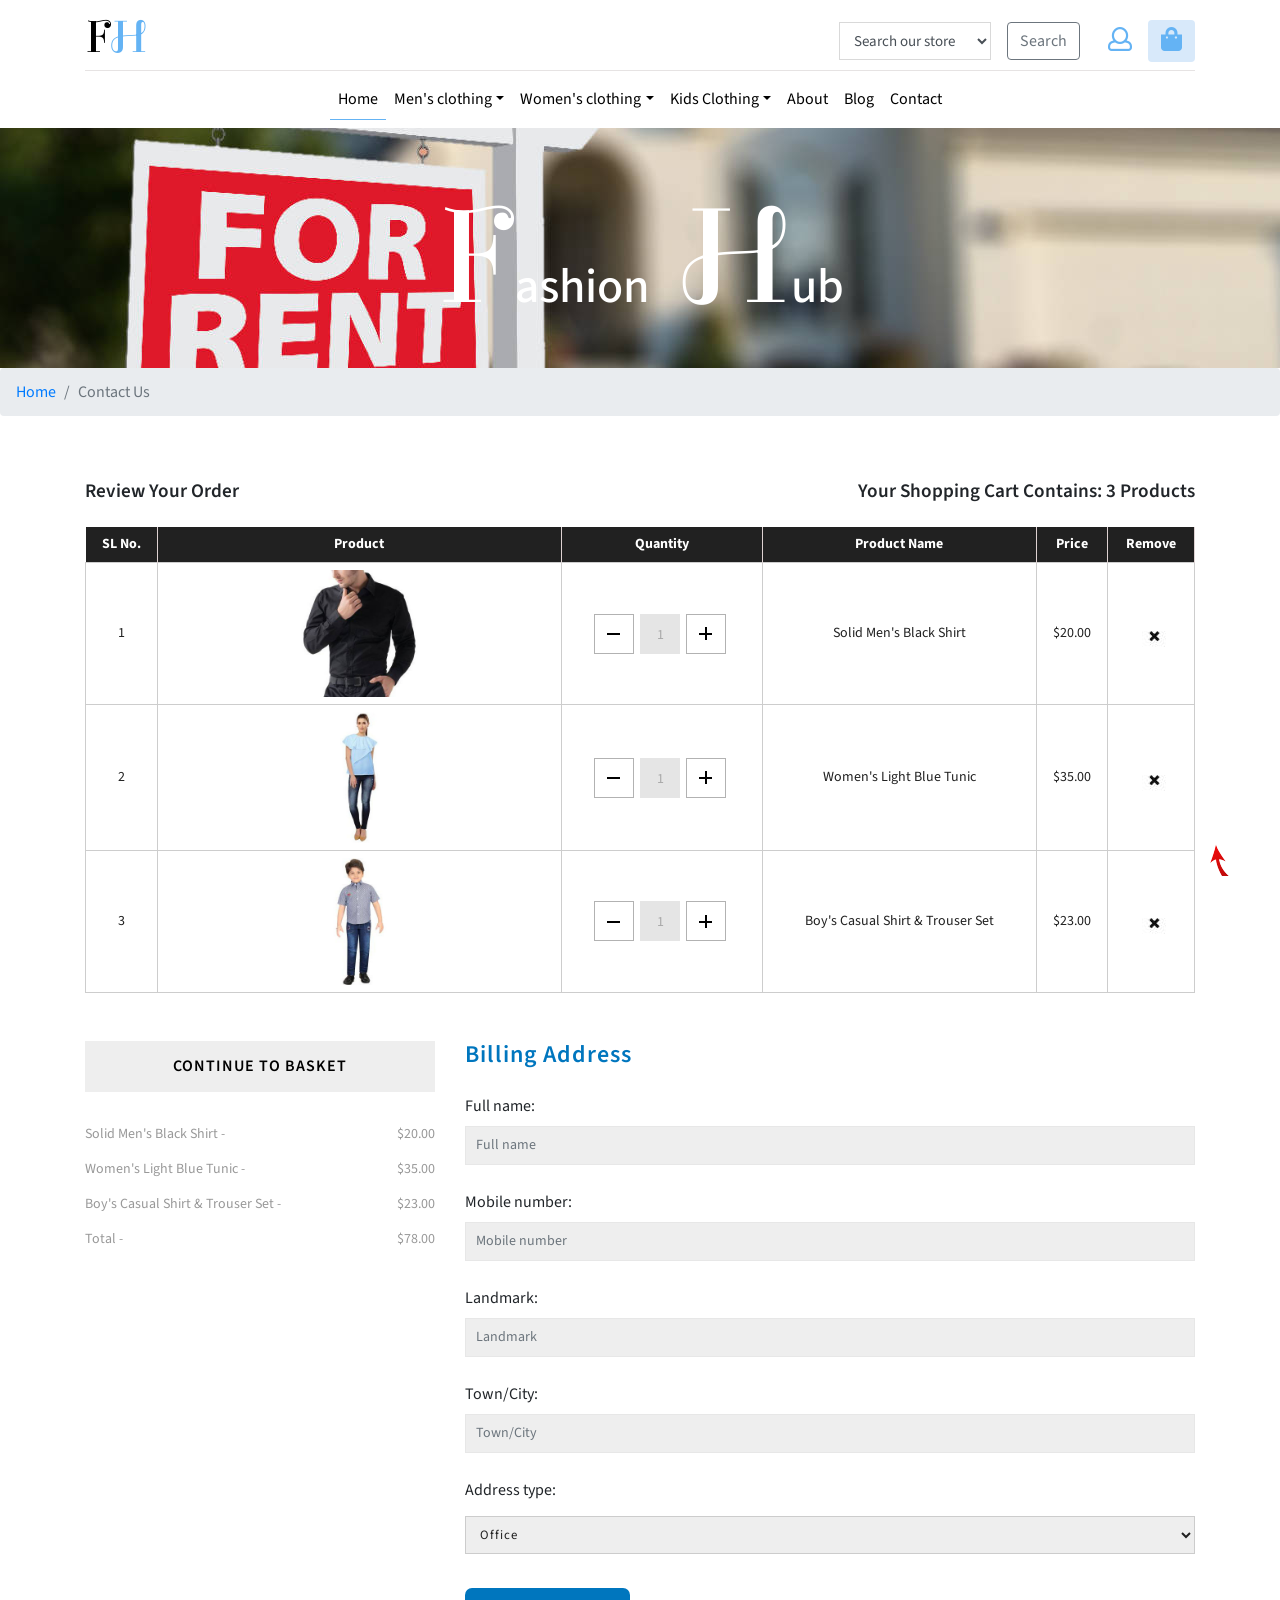
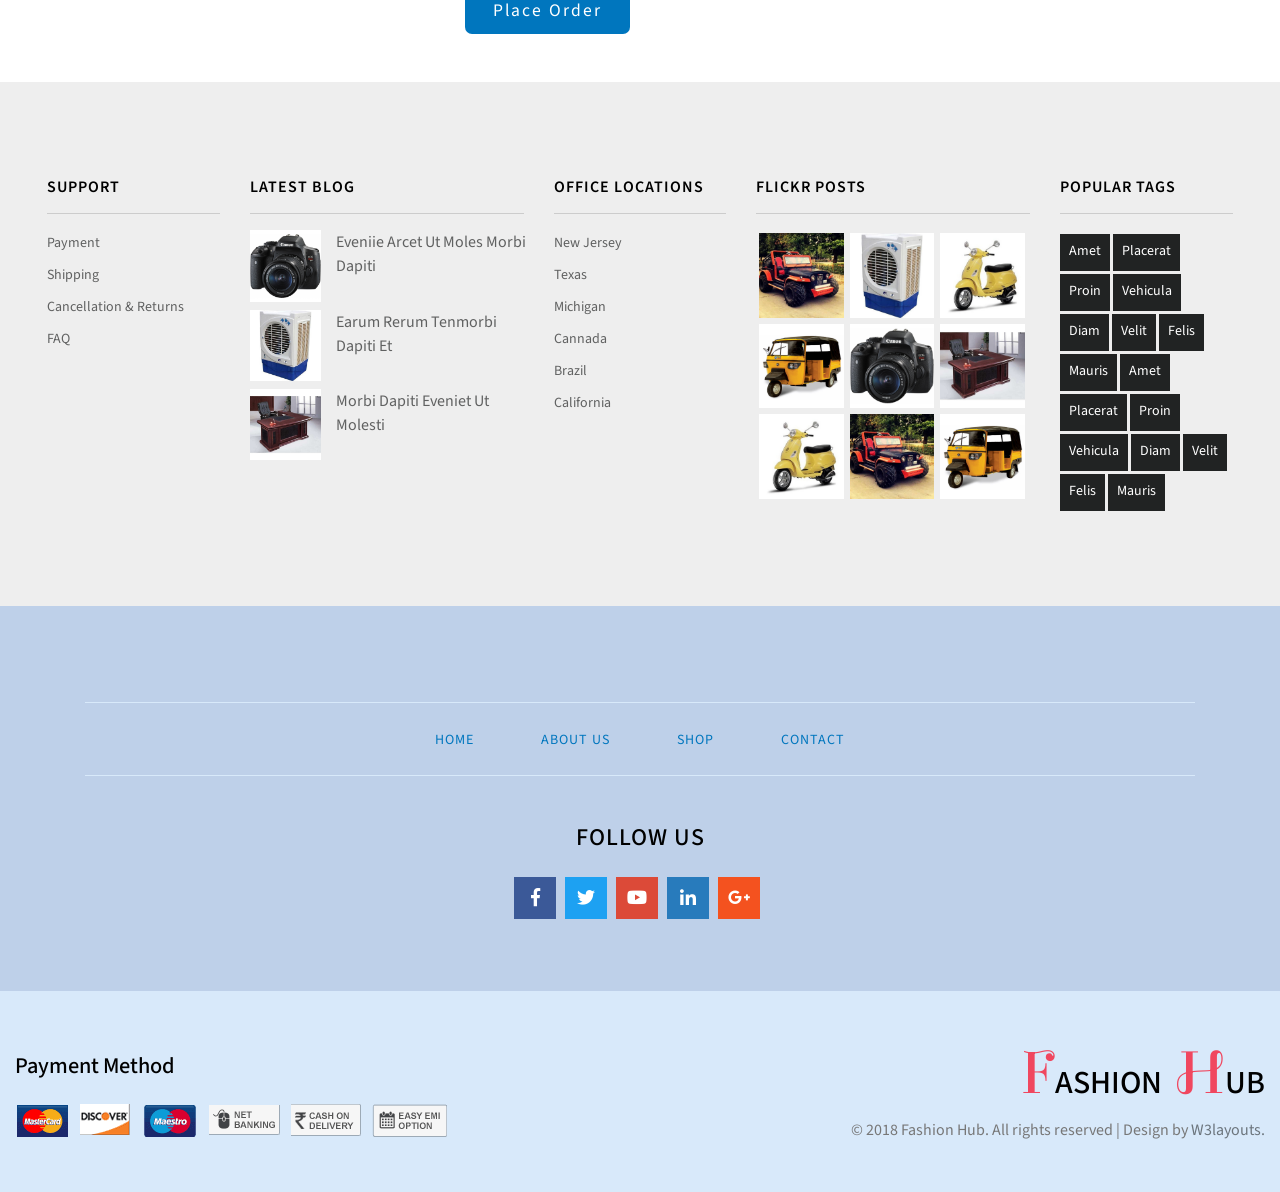
<file: web/checkout.html>
<!--Author: W3layouts
Author URL: http://w3layouts.com
License: Creative Commons Attribution 3.0 Unported
License URL: http://creativecommons.org/licenses/by/3.0/
-->

<!DOCTYPE html>
<html lang="zxx">

<head>
    <title>Fashion Hub Ecommerce Category Bootstrap Responsive Website Template| Checkout :: w3layouts</title>
    <meta name="viewport" content="width=device-width, initial-scale=1">
    <meta charset="utf-8" />
    <meta name="keywords" content="Fashion Hub Responsive web template, Bootstrap Web Templates, Flat Web Templates, Android Compatible web template, 
	SmartPhone Compatible web template, free WebDesigns for Nokia, Samsung, LG, Sony Ericsson, Motorola web design" />
    <script>
        addEventListener("load", function () {
            setTimeout(hideURLbar, 0);
        }, false);

        function hideURLbar() {
            window.scrollTo(0, 1);
        }
    </script>
    <!-- Custom Theme files -->
    <link href="css/bootstrap.css" type="text/css" rel="stylesheet" media="all">
    <!-- shop css -->
    <link href="css/shop.css" type="text/css" rel="stylesheet" media="all">
    <link href="css/checkout.css" type="text/css" rel="stylesheet" media="all">
    <link href="css/style.css" type="text/css" rel="stylesheet" media="all">
    <!-- font-awesome icons -->
    <link href="css/fontawesome-all.min.css" rel="stylesheet">
    <!-- //Custom Theme files -->
    <!-- online-fonts -->
    <link href="//fonts.googleapis.com/css?family=Elsie+Swash+Caps:400,900" rel="stylesheet">
    <link href="//fonts.googleapis.com/css?family=Source+Sans+Pro:200,200i,300,300i,400,400i,600,600i,700,700i,900,900i" rel="stylesheet">
    <!-- //online-fonts -->
</head>

<body>
	 <!-- header -->
    <header>
        <div class="container">
            <!-- top nav -->
            <nav class="top_nav d-flex pt-3 pb-1">
                <!-- logo -->
                <h1>
                    <a class="navbar-brand" href="index.html">fh
                    </a>
                </h1>
                <!-- //logo -->
                <div class="w3ls_right_nav ml-auto d-flex">
                    <!-- search form -->
                    <form class="nav-search form-inline my-0 form-control" action="#" method="post">
                        <select class="form-control input-lg" name="category">
                            <option value="all">Search our store</option>
                            <optgroup label="Mens">
                                <option value="T-Shirts">T-Shirts</option>
                                <option value="coats-jackets">Coats & Jackets</option>
                                <option value="Shirts">Shirts</option>
                                <option value="Suits & Blazers">Suits & Blazers</option>
                                <option value="Jackets">Jackets</option>
                                <option value="Sweat Shirts">Trousers</option>
                            </optgroup>
                            <optgroup label="Womens">
                                <option value="Dresses">Dresses</option>
                                <option value="T-shirts">T-shirts</option>
                                <option value="skirts">Skirts</option>
                                <option value="jeans">Jeans</option>
                                <option value="Tunics">Tunics</option>
                            </optgroup>
                            <optgroup label="Girls">
                                <option value="Dresses">Dresses</option>
                                <option value="T-shirts">T-shirts</option>
                                <option value="skirts">Skirts</option>
                                <option value="jeans">Jeans</option>
                                <option value="Tops">Tops</option>
                            </optgroup>
                            <optgroup label="Boys">
                                <option value="T-Shirts">T-Shirts</option>
                                <option value="coats-jackets">Coats & Jackets</option>
                                <option value="Shirts">Shirts</option>
                                <option value="Suits & Blazers">Suits & Blazers</option>
                                <option value="Jackets">Jackets</option>
                                <option value="Sweat Shirts">Sweat Shirts</option>
                            </optgroup>
                        </select>
                        <input class="btn btn-outline-secondary  ml-3 my-sm-0" type="submit" value="Search">
                    </form>
                    <!-- search form -->
                    <div class="nav-icon d-flex">
                        <!-- sigin and sign up -->
                        <a class="text-dark login_btn align-self-center mx-3" href="#myModal_btn" data-toggle="modal" data-target="#myModal_btn">
                            <i class="far fa-user"></i>
                        </a>
                        <!-- sigin and sign up -->
                        <!-- shopping cart -->
                        <div class="cart-mainf">
                            <div class="hubcart hubcart2 cart cart box_1">
                                <form action="#" method="post">
                                    <input type="hidden" name="cmd" value="_cart">
                                    <input type="hidden" name="display" value="1">
                                    <button class="btn top_hub_cart mt-1" type="submit" name="submit" value="" title="Cart">
                                        <i class="fas fa-shopping-bag"></i>
                                    </button>
                                </form>
                            </div>
                        </div>
                        <!-- //shopping cart ends here -->
                    </div>
                </div>
            </nav>
            <!-- //top nav -->
            <!-- bottom nav -->
            <nav class="navbar navbar-expand-lg navbar-light justify-content-center">
                <button class="navbar-toggler" type="button" data-toggle="collapse" data-target="#navbarSupportedContent" aria-controls="navbarSupportedContent"
                    aria-expanded="false" aria-label="Toggle navigation">
                    <span class="navbar-toggler-icon"></span>
                </button>
                <div class="collapse navbar-collapse" id="navbarSupportedContent">
                    <ul class="navbar-nav mx-auto text-center">
                        <li class="nav-item">
                            <a class="nav-link  active" href="index.html">Home
                                <span class="sr-only">(current)</span>
                            </a>
                        </li>
                        <li class="nav-item dropdown has-mega-menu" style="position:static;">
                            <a class="nav-link dropdown-toggle" data-toggle="dropdown" href="#" role="button" aria-haspopup="true" aria-expanded="false">Men's clothing</a>
                            <div class="dropdown-menu" style="width:100%">
                                <div class="px-0 container">
                                    <div class="row">
                                        <div class="col-md-4">
                                            <a class="dropdown-item" href="men.html">T-Shirts</a>
                                            <a class="dropdown-item" href="men.html">Coats</a>
                                            <a class="dropdown-item" href="men.html">Shirts</a>
                                            <a class="dropdown-item" href="men.html">Suits & Blazers</a>
                                            <a class="dropdown-item" href="men.html">Jackets</a>
                                            <a class="dropdown-item" href="men.html">Trousers</a>
                                        </div>
                                        <div class="col-md-4">
                                            <a class="dropdown-item" href="men.html">T-Shirts</a>
                                            <a class="dropdown-item" href="men.html">Trousers</a>
                                            <a class="dropdown-item" href="men.html">Shirts</a>
                                            <a class="dropdown-item" href="men.html">Suits & Blazers</a>
                                            <a class="dropdown-item" href="men.html">Coats & Jackets</a>
                                            <a class="dropdown-item" href="men.html">Jackets</a>
                                        </div>
                                        <div class="col-md-4">
                                            <a class="dropdown-item" href="men.html">T-Shirts</a>
                                            <a class="dropdown-item" href="men.html">Coats</a>
                                            <a class="dropdown-item" href="men.html">Shirts</a>
                                            <a class="dropdown-item" href="men.html">Suits & Blazers</a>
                                            <a class="dropdown-item" href="men.html">Jackets</a>
                                            <a class="dropdown-item" href="men.html">Trousers</a>
                                        </div>
                                    </div>
                                </div>
                            </div>
                        </li>
                        <li class="nav-item dropdown has-mega-menu" style="position:static;">
                            <a class="nav-link dropdown-toggle" data-toggle="dropdown" href="#" role="button" aria-haspopup="true" aria-expanded="false">Women's clothing</a>
                            <div class="dropdown-menu" style="width:100%">
                                <div class="px-0 container">
                                    <div class="row">
                                        <div class="col-md-4">
                                            <a class="dropdown-item" href="women.html">Dresses</a>
                                            <a class="dropdown-item" href="women.html">T-shirts</a>
                                            <a class="dropdown-item" href="women.html">Skirts</a>
                                            <a class="dropdown-item" href="women.html">Jeans</a>
                                            <a class="dropdown-item" href="women.html">Tunics</a>
                                        </div>
                                        <div class="col-md-4">
                                            <a class="dropdown-item" href="women.html">T-shirts</a>
                                            <a class="dropdown-item" href="women.html">Dresses</a>
                                            <a class="dropdown-item" href="women.html">Tunics</a>
                                            <a class="dropdown-item" href="women.html">Skirts</a>
                                            <a class="dropdown-item" href="women.html">Jeans</a>
                                        </div>
                                        <div class="col-md-4">
                                            <a class="dropdown-item" href="women.html">Dresses</a>
                                            <a class="dropdown-item" href="women.html">T-shirts</a>
                                            <a class="dropdown-item" href="women.html">Skirts</a>
                                            <a class="dropdown-item" href="women.html">Jeans</a>
                                            <a class="dropdown-item" href="women.html">Tunics</a>
                                        </div>
                                    </div>
                                </div>
                            </div>
                        </li>
                        <li class="nav-item dropdown has-mega-menu" style="position:static;">
                            <a class="nav-link dropdown-toggle" data-toggle="dropdown" href="#" role="button" aria-haspopup="true" aria-expanded="false">Kids Clothing</a>
                            <div class="dropdown-menu" style="width:100%">
                                <div class="container">
                                    <div class="row w3_kids  py-3">
                                        <div class="col-md-3 ">
                                            <span class="bg-light">Boy's Clothing</span>
                                            <a class="dropdown-item" href="boys.html">T-Shirts</a>
                                            <a class="dropdown-item" href="boys.html">Coats</a>
                                            <a class="dropdown-item" href="boys.html">Shirts</a>
                                            <a class="dropdown-item" href="boys.html">Suits & Blazers</a>
                                            <a class="dropdown-item" href="boys.html">Jackets</a>
                                            <a class="dropdown-item" href="boys.html">Trousers</a>
                                        </div>
                                        <div class="col-md-3">
                                            <a class="dropdown-item mt-4" href="boys.html">T-Shirts</a>
                                            <a class="dropdown-item" href="boys.html">Coats</a>
                                            <a class="dropdown-item" href="boys.html">Shirts</a>
                                            <a class="dropdown-item" href="boys.html">Suits & Blazers</a>
                                            <a class="dropdown-item" href="boys.html">Jackets</a>
                                            <a class="dropdown-item" href="boys.html">Trousers</a>
                                        </div>
                                        <div class="col-md-3">
                                            <span>Girl's Clothing</span>
                                            <a class="dropdown-item" href="girls.html">T-shirts</a>
                                            <a class="dropdown-item" href="girls.html">Dresses</a>
                                            <a class="dropdown-item" href="girls.html">Tunics</a>
                                            <a class="dropdown-item" href="girls.html">Skirts</a>
                                            <a class="dropdown-item" href="girls.html">Jeans</a>
                                            <a class="dropdown-item" href="girls.html">Midi</a>
                                        </div>
                                        <div class="col-md-3">
                                            <a class="dropdown-item  mt-4" href="girls.html">Tunics</a>
                                            <a class="dropdown-item" href="girls.html">Skirts</a>
                                            <a class="dropdown-item" href="girls.html">T-shirts</a>
                                            <a class="dropdown-item" href="girls.html">Dresses</a>
                                            <a class="dropdown-item" href="girls.html">Jeans</a>
                                        </div>
                                    </div>
                                </div>
                            </div>
                        </li>
                        <li class="nav-item">
                            <a class="nav-link" href="about.html">About</a>
                        </li>
                        <li class="nav-item">
                            <a class="nav-link" href="blog.html">Blog</a>
                        </li>
                        <li class="nav-item">
                            <a class="nav-link" href="contact.html">Contact</a>
                        </li>
                    </ul>
                </div>
            </nav>
            <!-- //bottom nav -->
        </div>
        <!-- //header container -->
    </header>
    <!-- //header -->
	<!-- inner banner -->
	<div class="ibanner_w3 pt-sm-5 pt-3">
		<h4 class="head_agileinfo text-center text-capitalize text-center pt-5">
			<span>f</span>ashion
			<span>h</span>ub</h4>
	</div>
	<!-- //inner banner -->
    <!-- breadcrumbs -->
    <nav aria-label="breadcrumb">
        <ol class="breadcrumb">
            <li class="breadcrumb-item">
                <a href="index.html">Home</a>
            </li>
            <li class="breadcrumb-item active" aria-current="page">Contact Us</li>
        </ol>
    </nav>
    <!-- //breadcrumbs -->
    <!--checkout-->
    <section class="checkout_wthree py-sm-5 py-3">
        <div class="container">
            <div class="check_w3ls">
                <div class="d-sm-flex justify-content-between mb-4">
                    <h4>review your order
                    </h4>
                    <h4 class="mt-sm-0 mt-3">Your shopping cart contains:
                        <span>3 Products</span>
                    </h4>
                </div>
                <div class="checkout-right">
                    <table class="timetable_sub">
                        <thead>
                            <tr>
                                <th>SL No.</th>
                                <th>Product</th>
                                <th>Quantity</th>
                                <th>Product Name</th>

                                <th>Price</th>
                                <th>Remove</th>
                            </tr>
                        </thead>
                        <tbody>
                            <tr class="rem1">
                                <td class="invert">1</td>
                                <td class="invert-image">
                                    <a href="single_product.html">
                                        <img src="images/pm1.jpg" alt=" " class="img-responsive">
                                    </a>
                                </td>
                                <td class="invert">
                                    <div class="quantity">
                                        <div class="quantity-select">
                                            <div class="entry value-minus">&nbsp;</div>
                                            <div class="entry value">
                                                <span>1</span>
                                            </div>
                                            <div class="entry value-plus active">&nbsp;</div>
                                        </div>
                                    </div>
                                </td>
                                <td class="invert">Solid Men's Black Shirt</td>

                                <td class="invert">$20.00</td>
                                <td class="invert">
                                    <div class="rem">
                                        <div class="close1"> </div>
                                    </div>

                                </td>
                            </tr>
                            <tr class="rem2">
                                <td class="invert">2</td>
                                <td class="invert-image">
                                    <a href="single_product.html">
                                        <img src="images/pf1.jpg" alt=" " class="img-responsive">
                                    </a>
                                </td>
                                <td class="invert">
                                    <div class="quantity">
                                        <div class="quantity-select">
                                            <div class="entry value-minus">&nbsp;</div>
                                            <div class="entry value">
                                                <span>1</span>
                                            </div>
                                            <div class="entry value-plus active">&nbsp;</div>
                                        </div>
                                    </div>
                                </td>
                                <td class="invert">Women's Light Blue Tunic</td>

                                <td class="invert">$35.00</td>
                                <td class="invert">
                                    <div class="rem">
                                        <div class="close2"> </div>
                                    </div>

                                </td>
                            </tr>
                            <tr class="rem3">
                                <td class="invert">3</td>
                                <td class="invert-image">
                                    <a href="single_product.html">
                                        <img src="images/pb3.jpg" alt=" " class="img-responsive">
                                    </a>
                                </td>
                                <td class="invert">
                                    <div class="quantity">
                                        <div class="quantity-select">
                                            <div class="entry value-minus">&nbsp;</div>
                                            <div class="entry value">
                                                <span>1</span>
                                            </div>
                                            <div class="entry value-plus active">&nbsp;</div>
                                        </div>
                                    </div>
                                </td>
                                <td class="invert">Boy's Casual Shirt & Trouser Set</td>

                                <td class="invert">$23.00</td>
                                <td class="invert">
                                    <div class="rem">
                                        <div class="close3"> </div>
                                    </div>

                                </td>
                            </tr>

                        </tbody>
                    </table>
                </div>
                <div class="row checkout-left mt-5">
                    <div class="col-md-4 checkout-left-basket">
                        <h4>Continue to basket</h4>
                        <ul>
                            <li>Solid Men's Black Shirt
                                <i>-</i>
                                <span>$20.00 </span>
                            </li>
                            <li>Women's Light Blue Tunic
                                <i>-</i>
                                <span>$35.00 </span>
                            </li>
                            <li>Boy's Casual Shirt & Trouser Set
                                <i>-</i>
                                <span>$23.00</span>
                            </li>
                            <li>Total
                                <i>-</i>
                                <span>$78.00</span>
                            </li>
                        </ul>
                    </div>
                    <div class="col-md-8 address_form">
                        <h4>Billing Address</h4>
                        <form action="payment.html" method="post" class="creditly-card-form shopf-sear-headinfo_form">
                            <div class="creditly-wrapper wrapper">
                                <div class="information-wrapper">
                                    <div class="first-row form-group">
                                        <div class="controls">
                                            <label class="control-label">Full name: </label>
                                            <input class="billing-address-name form-control" type="text" name="name" placeholder="Full name">
                                        </div>
                                        <div class="card_number_grids">
                                            <div class="card_number_grid_left">
                                                <div class="controls">
                                                    <label class="control-label">Mobile number:</label>
                                                    <input class="form-control" type="text" placeholder="Mobile number">
                                                </div>
                                            </div>
                                            <div class="card_number_grid_right">
                                                <div class="controls">
                                                    <label class="control-label">Landmark: </label>
                                                    <input class="form-control" type="text" placeholder="Landmark">
                                                </div>
                                            </div>
                                            <div class="clear"> </div>
                                        </div>
                                        <div class="controls">
                                            <label class="control-label">Town/City: </label>
                                            <input class="form-control" type="text" placeholder="Town/City">
                                        </div>
                                        <div class="controls">
                                            <label class="control-label">Address type: </label>
                                            <select class="form-control option-fieldf">
                                                <option>Office</option>
                                                <option>Home</option>
                                                <option>Commercial</option>

                                            </select>
                                        </div>
                                    </div>
                                    <button class="submit check_out">place order</button>
                                </div>
                            </div>
                        </form>
                    </div>
                </div>
            </div>
        </div>
    </section>
    <!--//checkout-->
 <footer>
        <div class="footerv2-w3ls">
            <div class="footer-w3lagile-innerr">
                <!-- footer-top -->
                <div class="container-fluid">
                    <div class="row  footer-v2grids w3-agileits">
                        <!-- services -->
                        <div class="col-lg-2 col-sm-6 footer-v2grid">
                            <h4>Support</h4>
                            <ul>

                                <li>
                                    <a href="payment.html">Payment</a>
                                </li>
                                <li>
                                    <a href="#">Shipping</a>
                                </li>
                                <li>
                                    <a href="#">Cancellation & Returns</a>
                                </li>
                                <li>
                                    <a href="faq.html">FAQ</a>
                                </li>
                            </ul>
                        </div>
                        <!-- //services -->
                        <!-- latest posts -->
                        <div class="col-lg-3 col-sm-6 footer-v2grid mt-sm-0 mt-5">
                            <h4>Latest Blog</h4>
                            <div class="footer-v2grid1 row">
                                <div class="col-4 footer-v2grid1-left">
                                    <a href="blog.html">
                                        <img src="images/bl2.jpg" alt=" " class="img-fluid">
                                    </a>
                                </div>
                                <div class="col-8 footer-v2grid1-right p-0">
                                    <a href="blog.html">eveniie arcet ut moles morbi dapiti</a>
                                </div>
                            </div>
                            <div class="footer-v2grid1 row my-2">
                                <div class="col-4 footer-v2grid1-left">
                                    <a href="blog.html">
                                        <img src="images/bl1.jpg" alt=" " class="img-fluid">
                                    </a>
                                </div>
                                <div class="col-8 footer-v2grid1-right p-0">
                                    <a href="blog.html">earum rerum tenmorbi dapiti et</a>
                                </div>
                            </div>
                            <div class="footer-v2grid1 row">
                                <div class="col-4 footer-v2grid1-left">
                                    <a href="blog.html">
                                        <img src="images/bl3.jpg" alt=" " class="img-fluid">
                                    </a>
                                </div>
                                <div class="col-8 footer-v2grid1-right p-0">
                                    <a href="blog.html">morbi dapiti eveniet ut molesti</a>
                                </div>
                            </div>
                        </div>
                        <!-- //latest posts -->
                        <!-- locations -->
                        <div class="col-lg-2 col-sm-6 footer-v2grid my-lg-0 my-5">
                            <h4>office locations</h4>
                            <ul>
                                <li>
                                    <a href="#">new jersey</a>
                                </li>
                                <li>
                                    <a href="#">texas</a>
                                </li>
                                <li>
                                    <a href="#">michigan</a>
                                </li>
                                <li>
                                    <a href="#">cannada</a>
                                </li>
                                <li>
                                    <a href="#">brazil</a>
                                </li>
                                <li>
                                    <a href="#">california</a>
                                </li>
                            </ul>
                        </div>
                        <!-- //locations -->
                        <!-- flickr posts -->
                        <div class="col-lg-3 col-sm-6 footer-v2grid my-lg-0 my-sm-5">
                            <h4 class="b-log">
                                flickr posts
                            </h4>
                            <div class="footer-v2grid-instagram">
                                <a href="#">
                                    <img src="images/bl4.jpg" alt=" " class="img-fluid">
                                </a>
                            </div>
                            <div class="footer-v2grid-instagram">
                                <a href="#">
                                    <img src="images/bl1.jpg" alt=" " class="img-fluid">
                                </a>
                            </div>
                            <div class="footer-v2grid-instagram">
                                <a href="#">
                                    <img src="images/bl6.jpg" alt=" " class="img-fluid">
                                </a>
                            </div>
                            <div class="footer-v2grid-instagram">
                                <a href="#">
                                    <img src="images/bl5.jpg" alt=" " class="img-fluid">
                                </a>
                            </div>

                            <div class="footer-v2grid-instagram">
                                <a href="#">
                                    <img src="images/bl2.jpg" alt=" " class="img-fluid">
                                </a>
                            </div>
                            <div class="footer-v2grid-instagram">
                                <a href="#">
                                    <img src="images/bl3.jpg" alt=" " class="img-fluid">
                                </a>
                            </div>
                            <div class="footer-v2grid-instagram">
                                <a href="#">
                                    <img src="images/bl6.jpg" alt=" " class="img-fluid">
                                </a>
                            </div>
                            <div class="footer-v2grid-instagram">
                                <a href="#">
                                    <img src="images/bl4.jpg" alt=" " class="img-fluid">
                                </a>
                            </div>
                            <div class="footer-v2grid-instagram">
                                <a href="#">
                                    <img src="images/bl5.jpg" alt=" " class="img-fluid">
                                </a>
                            </div>
                        </div>
                        <!-- //flickr posts -->
                       <!-- popular tags -->
                        <div class="col-lg-2  footer-v2grid mt-sm-0 mt-5">
                            <h4>popular tags</h4>
                            <ul class="w3-tag2">
                                <li>
                                    <a href="shop.html">amet</a>
                                </li>
                                <li>
                                    <a href="men.html">placerat</a>
                                </li>
                                <li>
                                    <a href="shop.html">Proin </a>
                                </li>
                                <li>
                                    <a href="boys.html">vehicula</a>
                                </li>
                                <li>
                                    <a href="shop.html">diam</a>
                                </li>
                                <li>
                                    <a href="women.html">velit</a>
                                </li>
                                <li>
                                    <a href="shop.html">felis</a>
                                </li>
                                <li>
                                    <a href="shop.html">mauris</a>
                                </li>
                                <li>
                                    <a href="girls.html">amet</a>
                                </li>
                                <li>
                                    <a href="shop.html">placerat</a>
                                </li>
                                <li>
                                    <a href="shop.html">Proin </a>
                                </li>
                                <li>
                                    <a href="index.html">vehicula</a>
                                </li>
                                <li>
                                    <a href="shop.html">diam</a>
                                </li>
                                <li>
                                    <a href="men.html">velit</a>
                                </li>
                                <li>
                                    <a href="shop.html">felis</a>
                                </li>
                                <li>
                                    <a href="women.html">mauris</a>
                                </li>
                            </ul>
                        </div>
                        <!-- //popular tags -->
                    </div>
                </div>
                <!-- //footer-top -->
                <div class="footer-bottomv2 py-5">
                    <div class="container">
                        <ul class="bottom-links-agile">
                            <li>
                                <a href="index.html">Home</a>
                            </li>
                            <li>
                                <a href="about.html">About Us</a>
                            </li>
                            <li>
                                <a href="shop.html">Shop</a>
                            </li>
                            <li>
                                <a href="contact.html">Contact</a>
                            </li>

                        </ul>
                        <h3 class="text-center follow">Follow Us</h3>
                        <ul class="social-iconsv2 agileinfo">
                            <li>
                                <a href="#">
                                    <i class="fab fa-facebook-f"></i>
                                </a>
                            </li>
                            <li>
                                <a href="#">
                                    <i class="fab fa-twitter"></i>
                                </a>
                            </li>

                            <li>
                                <a href="#">
                                    <i class="fab fa-youtube"></i>
                                </a>
                            </li>
                            <li>
                                <a href="#">
                                    <i class="fab fa-linkedin-in"></i>
                                </a>
                            </li>
                            <li>
                                <a href="#">
                                    <i class="fab fa-google-plus-g"></i>
                                </a>
                            </li>
                        </ul>
                    </div>
                </div>
            </div>
            <div class="container-fluid py-5 footer-copy_w3ls">
                <div class="d-lg-flex justify-content-between">
                    <div class="mt-2 sub-some align-self-lg-center">
                        <h5>Payment Method</h5>
                        <ul class="mt-4">
                            <li class="list-inline-item">
                                <img src="images/pay2.png" alt="">
                            </li>
                            <li class="list-inline-item">
                                <img src="images/pay5.png" alt="">
                            </li>
                            <li class="list-inline-item">
                                <img src="images/pay3.png" alt="">
                            </li>
                            <li class="list-inline-item">
                                <img src="images/pay7.png" alt="">
                            </li>
                            <li class="list-inline-item">
                                <img src="images/pay8.png" alt="">
                            </li>
                            <li class="list-inline-item ">
                                <img src="images/pay9.png" alt="">
                            </li>
                        </ul>
                    </div>
                    <div class="cpy-right align-self-center">
                        <h2 class="agile_btxt">
                            <a href="index.html">
                                <span>f</span>ashion
                                <span>h</span>ub</a>
                        </h2>
                        <p>© 2018 Fashion Hub. All rights reserved | Design by
                            <a href="http://w3layouts.com" class="text-secondary"> W3layouts.</a>
                        </p>
                    </div>
                </div>
            </div>
        </div>
    </footer>
    <!-- //footer -->
    <!-- sign up Modal -->
    <div class="modal fade" id="myModal_btn" tabindex="-1" role="dialog" aria-labelledby="myModal_btn" aria-hidden="true">
        <div class="agilemodal-dialog modal-dialog" role="document">
            <div class="modal-content">
                <div class="modal-header">
                    <h5 class="modal-title">Register Now</h5>
                    <button type="button" class="close" data-dismiss="modal" aria-label="Close">
                        <span aria-hidden="true">×</span>
                    </button>
                </div>
                <div class="modal-body pt-3 pb-5 px-sm-5">
                    <div class="row">
                        <div class="col-md-6 align-self-center">
                            <img src="images/p3.png" class="img-fluid" alt="login_image" />
                        </div>
                        <div class="col-md-6">
                            <form action="#" method="post">
                                <div class="form-group">
                                    <label for="recipient-name1" class="col-form-label">Your Name</label>
                                    <input type="text" class="form-control" placeholder=" " name="Name" id="recipient-name1" required="">
                                </div>
                                <div class="form-group">
                                    <label for="recipient-email" class="col-form-label">Email</label>
                                    <input type="email" class="form-control" placeholder=" " name="Email" id="recipient-email" required="">
                                </div>
                                <div class="form-group">
                                    <label for="password1" class="col-form-label">Password</label>
                                    <input type="password" class="form-control" placeholder=" " name="Password" id="password1" required="">
                                </div>
                                <div class="form-group">
                                    <label for="password2" class="col-form-label">Confirm Password</label>
                                    <input type="password" class="form-control" placeholder=" " name="Confirm Password" id="password2" required="">
                                </div>
                                <div class="sub-w3l">
                                    <div class="sub-agile">
                                        <input type="checkbox" id="brand2" value="">
                                        <label for="brand2" class="mb-3">
                                            <span></span>I Accept to the Terms & Conditions</label>
                                    </div>
                                </div>
                                <div class="right-w3l">
                                    <input type="submit" class="form-control" value="Register">
                                </div>
                            </form>
                            <p class="text-center mt-3">Already a member?
                                <a href="#" data-toggle="modal" data-target="#exampleModal1" class="text-dark login_btn">
                                    Login Now</a>
                            </p>
                        </div>
                    </div>
                </div>
            </div>
        </div>
    </div>
    <!-- //signup modal -->
    <!-- signin Modal -->
    <div class="modal fade" id="exampleModal1" tabindex="-1" role="dialog" aria-labelledby="exampleModal1" aria-hidden="true">
        <div class="agilemodal-dialog modal-dialog" role="document">
            <div class="modal-content">
                <div class="modal-header">
                    <h5 class="modal-title" id="exampleModalLabel">Login</h5>
                    <button type="button" class="close" data-dismiss="modal" aria-label="Close">
                        <span aria-hidden="true">×</span>
                    </button>
                </div>
                <div class="modal-body  pt-3 pb-5 px-sm-5">
                    <div class="row">
                        <div class="col-md-6 align-self-center">
                            <img src="images/p3.png" class="img-fluid" alt="login_image" />
                        </div>
                        <div class="col-md-6">
                            <form action="#" method="post">
                                <div class="form-group">
                                    <label for="recipient-name" class="col-form-label">Your Name</label>
                                    <input type="text" class="form-control" placeholder=" " name="Name" id="recipient-name" required="">
                                </div>
                                <div class="form-group">
                                    <label class="col-form-label">Password</label>
                                    <input type="password" class="form-control" placeholder=" " name="Password" required="">
                                </div>
                                <div class="right-w3l">
                                    <input type="submit" class="form-control" value="Login">
                                </div>
                            </form>
                        </div>
                    </div>
                </div>
            </div>
        </div>
    </div>
    <!-- signin Modal -->
    <!-- js -->
    <script src="js/jquery-2.2.3.min.js"></script>
    <!-- //js -->
    <!-- smooth dropdown -->
    <script>
        $(document).ready(function () {
            $('ul li.dropdown').hover(function () {
                $(this).find('.dropdown-menu').stop(true, true).delay(200).fadeIn(200);
            }, function () {
                $(this).find('.dropdown-menu').stop(true, true).delay(200).fadeOut(200);
            });
        });
    </script>
    <!-- //smooth dropdown -->
    <!-- script for password match -->
    <script>
        window.onload = function () {
            document.getElementById("password1").onchange = validatePassword;
            document.getElementById("password2").onchange = validatePassword;
        }

        function validatePassword() {
            var pass2 = document.getElementById("password2").value;
            var pass1 = document.getElementById("password1").value;
            if (pass1 != pass2)
                document.getElementById("password2").setCustomValidity("Passwords Don't Match");
            else
                document.getElementById("password2").setCustomValidity('');
            //empty string means no validation error
        }
    </script>
    <!-- script for password match -->
    <!-- cart-js -->
    <script src="js/minicart.js"></script>
    <script>
        hub.render();

        hub.cart.on('new_checkout', function (evt) {
            var items, len, i;

            if (this.subtotal() > 0) {
                items = this.items();

                for (i = 0, len = items.length; i < len; i++) {}
            }
        });
    </script>
    <!-- //cart-js -->
    <!--quantity-->
    <script>
        $('.value-plus').on('click', function () {
            var divUpd = $(this).parent().find('.value'),
                newVal = parseInt(divUpd.text(), 10) + 1;
            divUpd.text(newVal);
        });

        $('.value-minus').on('click', function () {
            var divUpd = $(this).parent().find('.value'),
                newVal = parseInt(divUpd.text(), 10) - 1;
            if (newVal >= 1) divUpd.text(newVal);
        });
    </script>
    <!--quantity-->
    <!-- FadeOut-Script -->
    <script>
        $(document).ready(function (c) {
            $('.close1').on('click', function (c) {
                $('.rem1').fadeOut('slow', function (c) {
                    $('.rem1').remove();
                });
            });
        });
    </script>
    <script>
        $(document).ready(function (c) {
            $('.close2').on('click', function (c) {
                $('.rem2').fadeOut('slow', function (c) {
                    $('.rem2').remove();
                });
            });
        });
    </script>
    <script>
        $(document).ready(function (c) {
            $('.close3').on('click', function (c) {
                $('.rem3').fadeOut('slow', function (c) {
                    $('.rem3').remove();
                });
            });
        });
    </script>
    <!--// FadeOut-Script -->

    <!-- start-smooth-scrolling -->
    <script src="js/move-top.js"></script>
    <script src="js/easing.js"></script>
    <script>
        jQuery(document).ready(function ($) {
            $(".scroll").click(function (event) {
                event.preventDefault();

                $('html,body').animate({
                    scrollTop: $(this.hash).offset().top
                }, 1000);
            });
        });
    </script>
    <!-- //end-smooth-scrolling -->
    <!-- smooth-scrolling-of-move-up -->
    <script>
        $(document).ready(function () {
            /*
            var defaults = {
                containerID: 'toTop', // fading element id
                containerHoverID: 'toTopHover', // fading element hover id
                scrollSpeed: 1200,
                easingType: 'linear' 
            };
            */

            $().UItoTop({
                easingType: 'easeOutQuart'
            });

        });
    </script>
    <script src="js/SmoothScroll.min.js"></script>
    <!-- //smooth-scrolling-of-move-up -->
    <!-- Bootstrap core JavaScript
    ================================================== -->
    <!-- Placed at the end of the document so the pages load faster -->
    <script src="js/bootstrap.js"></script>

</html>
</file>
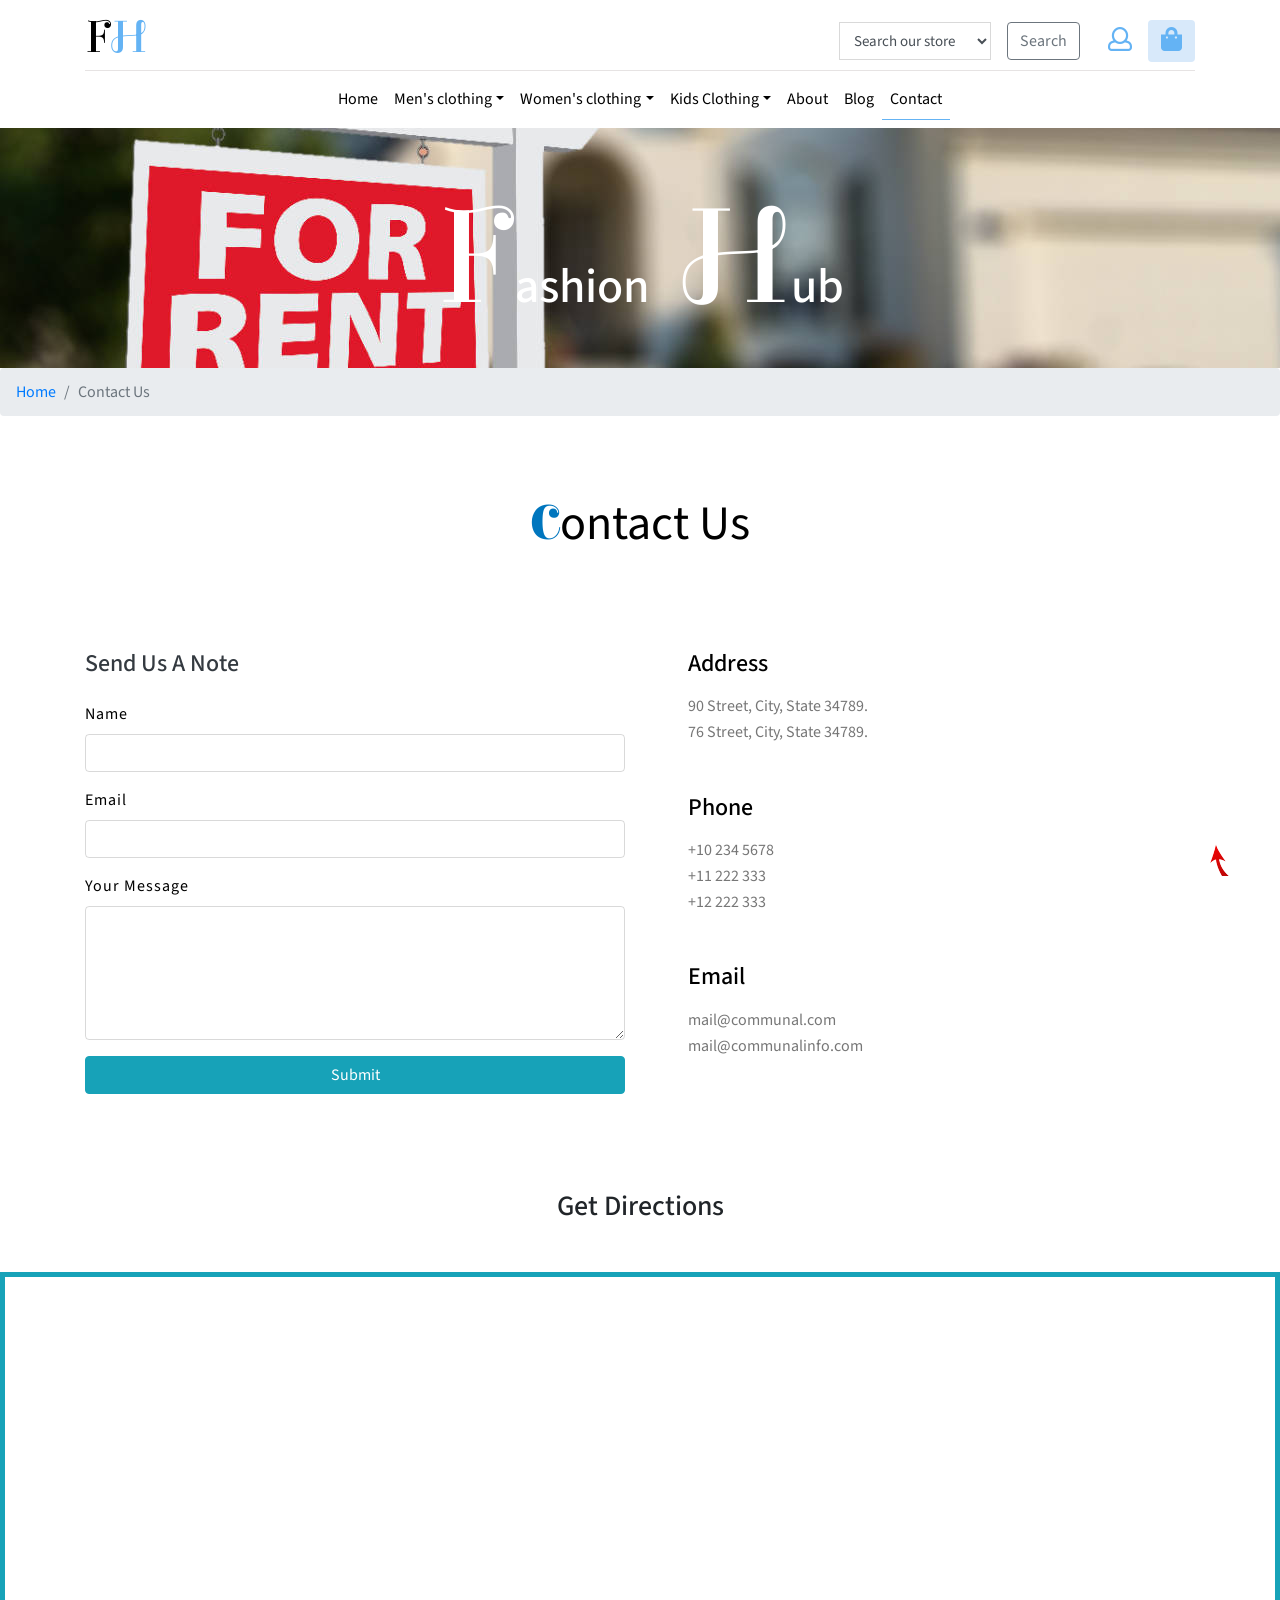
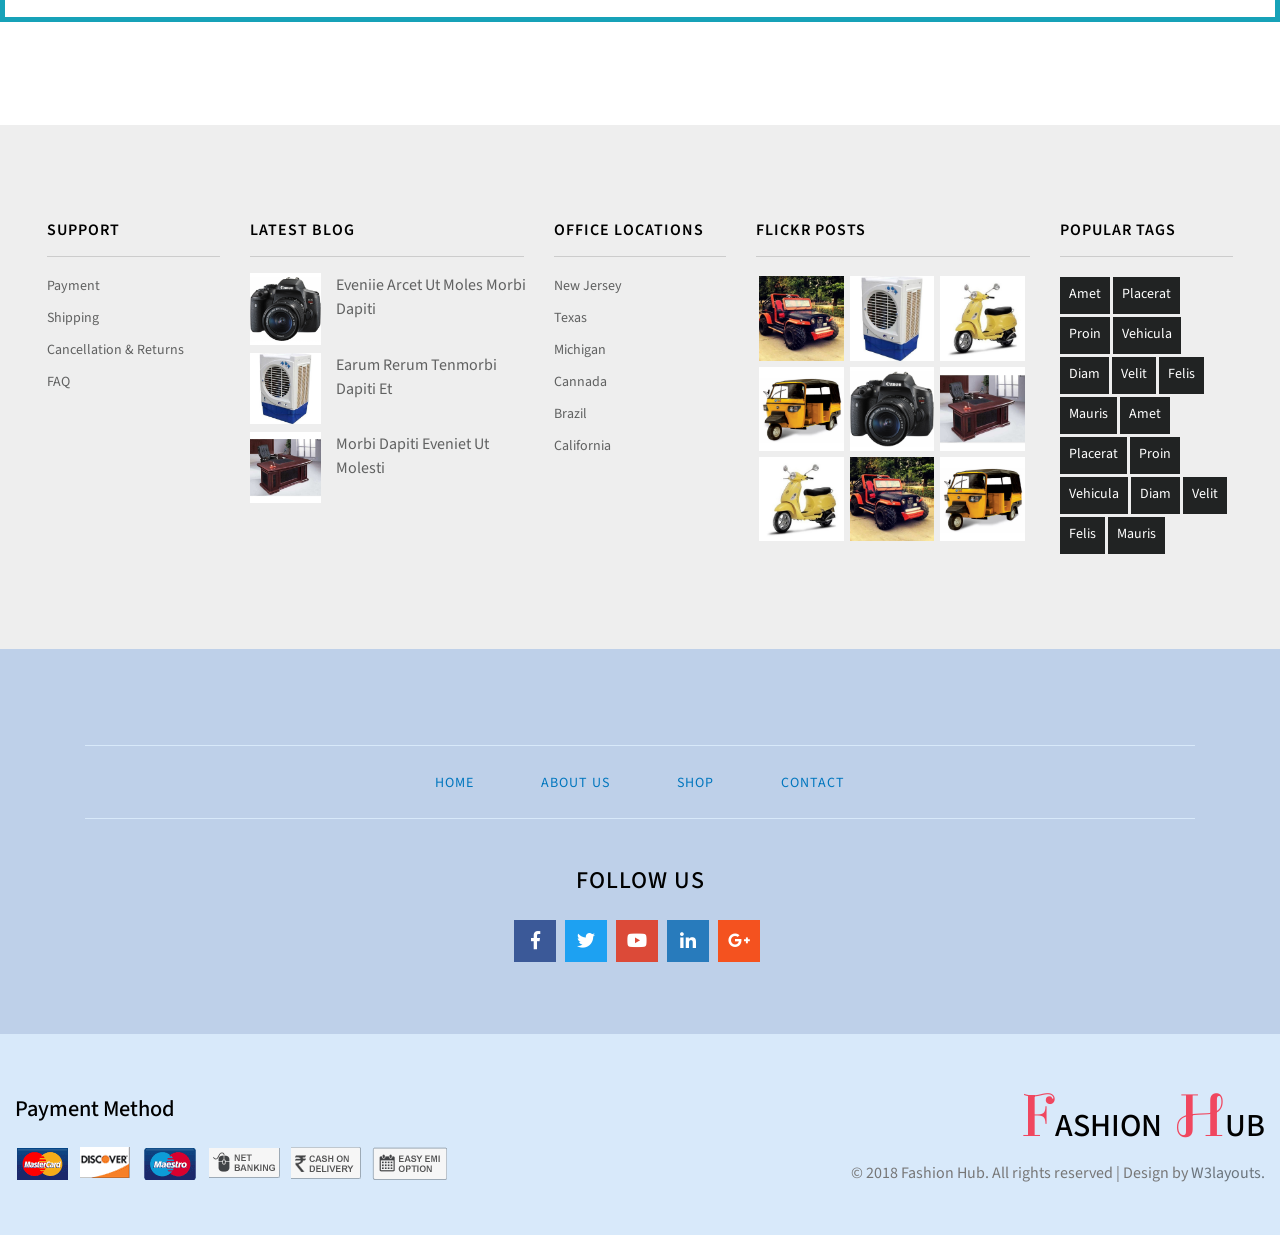
<file: web/contact.html>
<!--Author: W3layouts
Author URL: http://w3layouts.com
License: Creative Commons Attribution 3.0 Unported
License URL: http://creativecommons.org/licenses/by/3.0/
-->

<!DOCTYPE html>
<html lang="zxx">

<head>
    <title>Fashion Hub Ecommerce Category Bootstrap Responsive Website Template| Contact :: w3layouts</title>
    <meta name="viewport" content="width=device-width, initial-scale=1">
    <meta charset="utf-8" />
    <meta name="keywords" content="Fashion Hub Responsive web template, Bootstrap Web Templates, Flat Web Templates, Android Compatible web template, 
	SmartPhone Compatible web template, free WebDesigns for Nokia, Samsung, LG, Sony Ericsson, Motorola web design" />
    <script>
        addEventListener("load", function () {
            setTimeout(hideURLbar, 0);
        }, false);

        function hideURLbar() {
            window.scrollTo(0, 1);
        }
    </script>
    <!-- Custom Theme files -->
    <link href="css/bootstrap.css" type="text/css" rel="stylesheet" media="all">
    <!-- shop css -->
    <link href="css/shop.css" type="text/css" rel="stylesheet" media="all">
    <!-- Owl Stylesheets -->
    <link href="css/style.css" type="text/css" rel="stylesheet" media="all">
    <!-- font-awesome icons -->
    <link href="css/fontawesome-all.min.css" rel="stylesheet">
    <!-- //Custom Theme files -->
    <!-- online-fonts -->
    <link href="//fonts.googleapis.com/css?family=Elsie+Swash+Caps:400,900" rel="stylesheet">
    <link href="//fonts.googleapis.com/css?family=Source+Sans+Pro:200,200i,300,300i,400,400i,600,600i,700,700i,900,900i" rel="stylesheet">
    <!-- //online-fonts -->
</head>

<body>
   	 <!-- header -->
    <header>
        <div class="container">
            <!-- top nav -->
            <nav class="top_nav d-flex pt-3 pb-1">
                <!-- logo -->
                <h1>
                    <a class="navbar-brand" href="index.html">fh
                    </a>
                </h1>
                <!-- //logo -->
                <div class="w3ls_right_nav ml-auto d-flex">
                    <!-- search form -->
                    <form class="nav-search form-inline my-0 form-control" action="#" method="post">
                        <select class="form-control input-lg" name="category">
                            <option value="all">Search our store</option>
                            <optgroup label="Mens">
                                <option value="T-Shirts">T-Shirts</option>
                                <option value="coats-jackets">Coats & Jackets</option>
                                <option value="Shirts">Shirts</option>
                                <option value="Suits & Blazers">Suits & Blazers</option>
                                <option value="Jackets">Jackets</option>
                                <option value="Sweat Shirts">Trousers</option>
                            </optgroup>
                            <optgroup label="Womens">
                                <option value="Dresses">Dresses</option>
                                <option value="T-shirts">T-shirts</option>
                                <option value="skirts">Skirts</option>
                                <option value="jeans">Jeans</option>
                                <option value="Tunics">Tunics</option>
                            </optgroup>
                            <optgroup label="Girls">
                                <option value="Dresses">Dresses</option>
                                <option value="T-shirts">T-shirts</option>
                                <option value="skirts">Skirts</option>
                                <option value="jeans">Jeans</option>
                                <option value="Tops">Tops</option>
                            </optgroup>
                            <optgroup label="Boys">
                                <option value="T-Shirts">T-Shirts</option>
                                <option value="coats-jackets">Coats & Jackets</option>
                                <option value="Shirts">Shirts</option>
                                <option value="Suits & Blazers">Suits & Blazers</option>
                                <option value="Jackets">Jackets</option>
                                <option value="Sweat Shirts">Sweat Shirts</option>
                            </optgroup>
                        </select>
                        <input class="btn btn-outline-secondary  ml-3 my-sm-0" type="submit" value="Search">
                    </form>
                    <!-- search form -->
                    <div class="nav-icon d-flex">
                        <!-- sigin and sign up -->
                        <a class="text-dark login_btn align-self-center mx-3" href="#myModal_btn" data-toggle="modal" data-target="#myModal_btn">
                            <i class="far fa-user"></i>
                        </a>
                        <!-- sigin and sign up -->
                        <!-- shopping cart -->
                        <div class="cart-mainf">
                            <div class="hubcart hubcart2 cart cart box_1">
                                <form action="#" method="post">
                                    <input type="hidden" name="cmd" value="_cart">
                                    <input type="hidden" name="display" value="1">
                                    <button class="btn top_hub_cart mt-1" type="submit" name="submit" value="" title="Cart">
                                        <i class="fas fa-shopping-bag"></i>
                                    </button>
                                </form>
                            </div>
                        </div>
                        <!-- //shopping cart ends here -->
                    </div>
                </div>
            </nav>
            <!-- //top nav -->
            <!-- bottom nav -->
            <nav class="navbar navbar-expand-lg navbar-light justify-content-center">
                <button class="navbar-toggler" type="button" data-toggle="collapse" data-target="#navbarSupportedContent" aria-controls="navbarSupportedContent"
                    aria-expanded="false" aria-label="Toggle navigation">
                    <span class="navbar-toggler-icon"></span>
                </button>
                <div class="collapse navbar-collapse" id="navbarSupportedContent">
                    <ul class="navbar-nav mx-auto text-center">
                        <li class="nav-item">
                            <a class="nav-link" href="index.html">Home
                                <span class="sr-only">(current)</span>
                            </a>
                        </li>
                        <li class="nav-item dropdown has-mega-menu" style="position:static;">
                            <a class="nav-link dropdown-toggle" data-toggle="dropdown" href="#" role="button" aria-haspopup="true" aria-expanded="false">Men's clothing</a>
                            <div class="dropdown-menu" style="width:100%">
                                <div class="px-0 container">
                                    <div class="row">
                                        <div class="col-md-4">
                                            <a class="dropdown-item" href="men.html">T-Shirts</a>
                                            <a class="dropdown-item" href="men.html">Coats</a>
                                            <a class="dropdown-item" href="men.html">Shirts</a>
                                            <a class="dropdown-item" href="men.html">Suits & Blazers</a>
                                            <a class="dropdown-item" href="men.html">Jackets</a>
                                            <a class="dropdown-item" href="men.html">Trousers</a>
                                        </div>
                                        <div class="col-md-4">
                                            <a class="dropdown-item" href="men.html">T-Shirts</a>
                                            <a class="dropdown-item" href="men.html">Trousers</a>
                                            <a class="dropdown-item" href="men.html">Shirts</a>
                                            <a class="dropdown-item" href="men.html">Suits & Blazers</a>
                                            <a class="dropdown-item" href="men.html">Coats & Jackets</a>
                                            <a class="dropdown-item" href="men.html">Jackets</a>
                                        </div>
                                        <div class="col-md-4">
                                            <a class="dropdown-item" href="men.html">T-Shirts</a>
                                            <a class="dropdown-item" href="men.html">Coats</a>
                                            <a class="dropdown-item" href="men.html">Shirts</a>
                                            <a class="dropdown-item" href="men.html">Suits & Blazers</a>
                                            <a class="dropdown-item" href="men.html">Jackets</a>
                                            <a class="dropdown-item" href="men.html">Trousers</a>
                                        </div>
                                    </div>
                                </div>
                            </div>
                        </li>
                        <li class="nav-item dropdown has-mega-menu" style="position:static;">
                            <a class="nav-link dropdown-toggle" data-toggle="dropdown" href="#" role="button" aria-haspopup="true" aria-expanded="false">Women's clothing</a>
                            <div class="dropdown-menu" style="width:100%">
                                <div class="px-0 container">
                                    <div class="row">
                                        <div class="col-md-4">
                                            <a class="dropdown-item" href="women.html">Dresses</a>
                                            <a class="dropdown-item" href="women.html">T-shirts</a>
                                            <a class="dropdown-item" href="women.html">Skirts</a>
                                            <a class="dropdown-item" href="women.html">Jeans</a>
                                            <a class="dropdown-item" href="women.html">Tunics</a>
                                        </div>
                                        <div class="col-md-4">
                                            <a class="dropdown-item" href="women.html">T-shirts</a>
                                            <a class="dropdown-item" href="women.html">Dresses</a>
                                            <a class="dropdown-item" href="women.html">Tunics</a>
                                            <a class="dropdown-item" href="women.html">Skirts</a>
                                            <a class="dropdown-item" href="women.html">Jeans</a>
                                        </div>
                                        <div class="col-md-4">
                                            <a class="dropdown-item" href="women.html">Dresses</a>
                                            <a class="dropdown-item" href="women.html">T-shirts</a>
                                            <a class="dropdown-item" href="women.html">Skirts</a>
                                            <a class="dropdown-item" href="women.html">Jeans</a>
                                            <a class="dropdown-item" href="women.html">Tunics</a>
                                        </div>
                                    </div>
                                </div>
                            </div>
                        </li>
                        <li class="nav-item dropdown has-mega-menu" style="position:static;">
                            <a class="nav-link dropdown-toggle" data-toggle="dropdown" href="#" role="button" aria-haspopup="true" aria-expanded="false">Kids Clothing</a>
                            <div class="dropdown-menu" style="width:100%">
                                <div class="container">
                                    <div class="row w3_kids  py-3">
                                        <div class="col-md-3 ">
                                            <span class="bg-light">Boy's Clothing</span>
                                            <a class="dropdown-item" href="boys.html">T-Shirts</a>
                                            <a class="dropdown-item" href="boys.html">Coats</a>
                                            <a class="dropdown-item" href="boys.html">Shirts</a>
                                            <a class="dropdown-item" href="boys.html">Suits & Blazers</a>
                                            <a class="dropdown-item" href="boys.html">Jackets</a>
                                            <a class="dropdown-item" href="boys.html">Trousers</a>
                                        </div>
                                        <div class="col-md-3">
                                            <a class="dropdown-item mt-4" href="boys.html">T-Shirts</a>
                                            <a class="dropdown-item" href="boys.html">Coats</a>
                                            <a class="dropdown-item" href="boys.html">Shirts</a>
                                            <a class="dropdown-item" href="boys.html">Suits & Blazers</a>
                                            <a class="dropdown-item" href="boys.html">Jackets</a>
                                            <a class="dropdown-item" href="boys.html">Trousers</a>
                                        </div>
                                        <div class="col-md-3">
                                            <span>Girl's Clothing</span>
                                            <a class="dropdown-item" href="girls.html">T-shirts</a>
                                            <a class="dropdown-item" href="girls.html">Dresses</a>
                                            <a class="dropdown-item" href="girls.html">Tunics</a>
                                            <a class="dropdown-item" href="girls.html">Skirts</a>
                                            <a class="dropdown-item" href="girls.html">Jeans</a>
                                            <a class="dropdown-item" href="girls.html">Midi</a>
                                        </div>
                                        <div class="col-md-3">
                                            <a class="dropdown-item  mt-4" href="girls.html">Tunics</a>
                                            <a class="dropdown-item" href="girls.html">Skirts</a>
                                            <a class="dropdown-item" href="girls.html">T-shirts</a>
                                            <a class="dropdown-item" href="girls.html">Dresses</a>
                                            <a class="dropdown-item" href="girls.html">Jeans</a>
                                        </div>
                                    </div>
                                </div>
                            </div>
                        </li>
                        <li class="nav-item">
                            <a class="nav-link" href="about.html">About</a>
                        </li>
                        <li class="nav-item">
                            <a class="nav-link" href="blog.html">Blog</a>
                        </li>
                        <li class="nav-item">
                            <a class="nav-link active" href="contact.html">Contact</a>
                        </li>
                    </ul>
                </div>
            </nav>
            <!-- //bottom nav -->
        </div>
        <!-- //header container -->
    </header>
    <!-- //header -->
	<!-- inner banner -->
	<div class="ibanner_w3 pt-sm-5 pt-3">
		<h4 class="head_agileinfo text-center text-capitalize text-center pt-5">
			<span>f</span>ashion
			<span>h</span>ub</h4>
	</div>
	<!-- //inner banner -->
    <!-- breadcrumbs -->
    <nav aria-label="breadcrumb">
        <ol class="breadcrumb">
            <li class="breadcrumb-item">
                <a href="index.html">Home</a>
            </li>
            <li class="breadcrumb-item active" aria-current="page">Contact Us</li>
        </ol>
    </nav>
    <!-- //breadcrumbs -->
    <!-- contact -->
    <section class="wthree-row pt-3 pb-sm-5 w3-contact">
        <div class="container py-sm-5 pb-5">
            <h5 class="head_agileinfo text-center text-capitalize pb-5">
                <span>C</span>ontact us</h5>
            <div class="row contact-form pt-lg-5">
                <div class="col-lg-6 wthree-form-left">
                    <!-- contact form grid -->
                    <div class="contact-top1">
                        <h5 class="text-dark mb-4 text-capitalize">send us a note</h5>
                        <form action="#" method="get" class="f-color">
                            <div class="form-group">
                                <label for="contactusername">Name</label>
                                <input type="text" class="form-control" id="contactusername" required>
                            </div>
                            <div class="form-group">
                                <label for="contactemail">Email</label>
                                <input type="email" class="form-control" id="contactemail" required>
                            </div>
                            <div class="form-group">
                                <label for="contactcomment">Your Message</label>
                                <textarea class="form-control" rows="5" id="contactcomment" required></textarea>
                            </div>
                            <button type="submit" class="btn btn-info btn-block">Submit</button>
                        </form>
                    </div>
                    <!--  //contact form grid ends here -->
                </div>
                <!-- contact details -->
                <div class="col-lg-6 contact-bottom pl-5 mt-lg-0 mt-5">
                    <!-- contact details grid1-->
                    <div class="address">
                        <h5 class="pb-3 text-capitalize">Address</h5>
                        <address>
                            <p class="c-txt">90 Street, City, State 34789.</p>
                            <p class="c-txt">76 Street, City, State 34789.</p>
                        </address>
                    </div>
                    <!-- contact details grid2-->
                    <div class="address my-5">
                        <h5 class="pb-3 text-capitalize">phone</h5>
                        <p>
                            +10 234 5678</p>
                        <p>
                            +11 222 333</p>
                        <p>
                            +12 222 333</p>
                    </div>
                    <!-- contact details grid3 -->
                    <div class="address mt-md-0 mt-3">
                        <h5 class="pb-3 text-capitalize">Email</h5>
                        <p>
                            <a href="mailto:info@example.com">mail@communal.com</a>
                        </p>
                        <p>
                            <a href="mailto:info@example.com">mail@communalinfo.com</a>
                        </p>
                    </div>
                    <!-- //contact details row ends here -->
                </div>
            </div>
            <!-- //contact details container -->
        </div>
        <!-- contact map grid -->
        <div class="map contact-right pb-5">
            <div class="pt-lg-5 bg-pricemain text-center">
                <h3 class="stat-title text-capitalize pb-5">get directions</h3>
                <span class="w3-line"></span>
            </div>
            <iframe src="https://www.google.com/maps/embed?pb=!1m18!1m12!1m3!1d3023.9503398796587!2d-73.9940307!3d40.719109700000004!2m3!1f0!2f0!3f0!3m2!1i1024!2i768!4f13.1!3m3!1m2!1s0x89c25a27e2f24131%3A0x64ffc98d24069f02!2sCANADA!5e0!3m2!1sen!2sin!4v1441710758555"
                allowfullscreen></iframe>
        </div>
        <!--//contact map grid ends here-->
    </section>
    <!-- contact -->
    <footer>
        <div class="footerv2-w3ls">
            <div class="footer-w3lagile-innerr">
                <!-- footer-top -->
                <div class="container-fluid">
                    <div class="row  footer-v2grids w3-agileits">
                        <!-- services -->
                        <div class="col-lg-2 col-sm-6 footer-v2grid">
                            <h4>Support</h4>
                            <ul>

                                <li>
                                    <a href="payment.html">Payment</a>
                                </li>
                                <li>
                                    <a href="#">Shipping</a>
                                </li>
                                <li>
                                    <a href="#">Cancellation & Returns</a>
                                </li>
                                <li>
                                    <a href="faq.html">FAQ</a>
                                </li>
                            </ul>
                        </div>
                        <!-- //services -->
                        <!-- latest posts -->
                        <div class="col-lg-3 col-sm-6 footer-v2grid mt-sm-0 mt-5">
                            <h4>Latest Blog</h4>
                            <div class="footer-v2grid1 row">
                                <div class="col-4 footer-v2grid1-left">
                                    <a href="blog.html">
                                        <img src="images/bl2.jpg" alt=" " class="img-fluid">
                                    </a>
                                </div>
                                <div class="col-8 footer-v2grid1-right p-0">
                                    <a href="blog.html">eveniie arcet ut moles morbi dapiti</a>
                                </div>
                            </div>
                            <div class="footer-v2grid1 row my-2">
                                <div class="col-4 footer-v2grid1-left">
                                    <a href="blog.html">
                                        <img src="images/bl1.jpg" alt=" " class="img-fluid">
                                    </a>
                                </div>
                                <div class="col-8 footer-v2grid1-right p-0">
                                    <a href="blog.html">earum rerum tenmorbi dapiti et</a>
                                </div>
                            </div>
                            <div class="footer-v2grid1 row">
                                <div class="col-4 footer-v2grid1-left">
                                    <a href="blog.html">
                                        <img src="images/bl3.jpg" alt=" " class="img-fluid">
                                    </a>
                                </div>
                                <div class="col-8 footer-v2grid1-right p-0">
                                    <a href="blog.html">morbi dapiti eveniet ut molesti</a>
                                </div>
                            </div>
                        </div>
                        <!-- //latest posts -->
                        <!-- locations -->
                        <div class="col-lg-2 col-sm-6 footer-v2grid my-lg-0 my-5">
                            <h4>office locations</h4>
                            <ul>
                                <li>
                                    <a href="#">new jersey</a>
                                </li>
                                <li>
                                    <a href="#">texas</a>
                                </li>
                                <li>
                                    <a href="#">michigan</a>
                                </li>
                                <li>
                                    <a href="#">cannada</a>
                                </li>
                                <li>
                                    <a href="#">brazil</a>
                                </li>
                                <li>
                                    <a href="#">california</a>
                                </li>
                            </ul>
                        </div>
                        <!-- //locations -->
                        <!-- flickr posts -->
                        <div class="col-lg-3 col-sm-6 footer-v2grid my-lg-0 my-sm-5">
                            <h4 class="b-log">
                                flickr posts
                            </h4>
                            <div class="footer-v2grid-instagram">
                                <a href="#">
                                    <img src="images/bl4.jpg" alt=" " class="img-fluid">
                                </a>
                            </div>
                            <div class="footer-v2grid-instagram">
                                <a href="#">
                                    <img src="images/bl1.jpg" alt=" " class="img-fluid">
                                </a>
                            </div>
                            <div class="footer-v2grid-instagram">
                                <a href="#">
                                    <img src="images/bl6.jpg" alt=" " class="img-fluid">
                                </a>
                            </div>
                            <div class="footer-v2grid-instagram">
                                <a href="#">
                                    <img src="images/bl5.jpg" alt=" " class="img-fluid">
                                </a>
                            </div>

                            <div class="footer-v2grid-instagram">
                                <a href="#">
                                    <img src="images/bl2.jpg" alt=" " class="img-fluid">
                                </a>
                            </div>
                            <div class="footer-v2grid-instagram">
                                <a href="#">
                                    <img src="images/bl3.jpg" alt=" " class="img-fluid">
                                </a>
                            </div>
                            <div class="footer-v2grid-instagram">
                                <a href="#">
                                    <img src="images/bl6.jpg" alt=" " class="img-fluid">
                                </a>
                            </div>
                            <div class="footer-v2grid-instagram">
                                <a href="#">
                                    <img src="images/bl4.jpg" alt=" " class="img-fluid">
                                </a>
                            </div>
                            <div class="footer-v2grid-instagram">
                                <a href="#">
                                    <img src="images/bl5.jpg" alt=" " class="img-fluid">
                                </a>
                            </div>
                        </div>
                        <!-- //flickr posts -->
                       <!-- popular tags -->
                        <div class="col-lg-2  footer-v2grid mt-sm-0 mt-5">
                            <h4>popular tags</h4>
                            <ul class="w3-tag2">
                                <li>
                                    <a href="shop.html">amet</a>
                                </li>
                                <li>
                                    <a href="men.html">placerat</a>
                                </li>
                                <li>
                                    <a href="shop.html">Proin </a>
                                </li>
                                <li>
                                    <a href="boys.html">vehicula</a>
                                </li>
                                <li>
                                    <a href="shop.html">diam</a>
                                </li>
                                <li>
                                    <a href="women.html">velit</a>
                                </li>
                                <li>
                                    <a href="shop.html">felis</a>
                                </li>
                                <li>
                                    <a href="shop.html">mauris</a>
                                </li>
                                <li>
                                    <a href="girls.html">amet</a>
                                </li>
                                <li>
                                    <a href="shop.html">placerat</a>
                                </li>
                                <li>
                                    <a href="shop.html">Proin </a>
                                </li>
                                <li>
                                    <a href="index.html">vehicula</a>
                                </li>
                                <li>
                                    <a href="shop.html">diam</a>
                                </li>
                                <li>
                                    <a href="men.html">velit</a>
                                </li>
                                <li>
                                    <a href="shop.html">felis</a>
                                </li>
                                <li>
                                    <a href="women.html">mauris</a>
                                </li>
                            </ul>
                        </div>
                        <!-- //popular tags -->
                    </div>
                </div>
                <!-- //footer-top -->
                <div class="footer-bottomv2 py-5">
                    <div class="container">
                        <ul class="bottom-links-agile">
                            <li>
                                <a href="index.html">Home</a>
                            </li>
                            <li>
                                <a href="about.html">About Us</a>
                            </li>
                            <li>
                                <a href="shop.html">Shop</a>
                            </li>
                            <li>
                                <a href="contact.html">Contact</a>
                            </li>

                        </ul>
                        <h3 class="text-center follow">Follow Us</h3>
                        <ul class="social-iconsv2 agileinfo">
                            <li>
                                <a href="#">
                                    <i class="fab fa-facebook-f"></i>
                                </a>
                            </li>
                            <li>
                                <a href="#">
                                    <i class="fab fa-twitter"></i>
                                </a>
                            </li>

                            <li>
                                <a href="#">
                                    <i class="fab fa-youtube"></i>
                                </a>
                            </li>
                            <li>
                                <a href="#">
                                    <i class="fab fa-linkedin-in"></i>
                                </a>
                            </li>
                            <li>
                                <a href="#">
                                    <i class="fab fa-google-plus-g"></i>
                                </a>
                            </li>
                        </ul>
                    </div>
                </div>
            </div>
            <div class="container-fluid py-5 footer-copy_w3ls">
                <div class="d-lg-flex justify-content-between">
                    <div class="mt-2 sub-some align-self-lg-center">
                        <h5>Payment Method</h5>
                        <ul class="mt-4">
                            <li class="list-inline-item">
                                <img src="images/pay2.png" alt="">
                            </li>
                            <li class="list-inline-item">
                                <img src="images/pay5.png" alt="">
                            </li>
                            <li class="list-inline-item">
                                <img src="images/pay3.png" alt="">
                            </li>
                            <li class="list-inline-item">
                                <img src="images/pay7.png" alt="">
                            </li>
                            <li class="list-inline-item">
                                <img src="images/pay8.png" alt="">
                            </li>
                            <li class="list-inline-item ">
                                <img src="images/pay9.png" alt="">
                            </li>
                        </ul>
                    </div>
                    <div class="cpy-right align-self-center">
                        <h2 class="agile_btxt">
                            <a href="index.html">
                                <span>f</span>ashion
                                <span>h</span>ub</a>
                        </h2>
                        <p>© 2018 Fashion Hub. All rights reserved | Design by
                            <a href="http://w3layouts.com" class="text-secondary"> W3layouts.</a>
                        </p>
                    </div>
                </div>
            </div>
        </div>
    </footer>
    <!-- //footer -->
    <!-- sign up Modal -->
    <div class="modal fade" id="myModal_btn" tabindex="-1" role="dialog" aria-labelledby="myModal_btn" aria-hidden="true">
        <div class="agilemodal-dialog modal-dialog" role="document">
            <div class="modal-content">
                <div class="modal-header">
                    <h5 class="modal-title">Register Now</h5>
                    <button type="button" class="close" data-dismiss="modal" aria-label="Close">
                        <span aria-hidden="true">×</span>
                    </button>
                </div>
                <div class="modal-body pt-3 pb-5 px-sm-5">
                    <div class="row">
                        <div class="col-md-6 align-self-center">
                            <img src="images/p3.png" class="img-fluid" alt="login_image" />
                        </div>
                        <div class="col-md-6">
                            <form action="#" method="post">
                                <div class="form-group">
                                    <label for="recipient-name1" class="col-form-label">Your Name</label>
                                    <input type="text" class="form-control" placeholder=" " name="Name" id="recipient-name1" required="">
                                </div>
                                <div class="form-group">
                                    <label for="recipient-email" class="col-form-label">Email</label>
                                    <input type="email" class="form-control" placeholder=" " name="Email" id="recipient-email" required="">
                                </div>
                                <div class="form-group">
                                    <label for="password1" class="col-form-label">Password</label>
                                    <input type="password" class="form-control" placeholder=" " name="Password" id="password1" required="">
                                </div>
                                <div class="form-group">
                                    <label for="password2" class="col-form-label">Confirm Password</label>
                                    <input type="password" class="form-control" placeholder=" " name="Confirm Password" id="password2" required="">
                                </div>
                                <div class="sub-w3l">
                                    <div class="sub-agile">
                                        <input type="checkbox" id="brand2" value="">
                                        <label for="brand2" class="mb-3">
                                            <span></span>I Accept to the Terms & Conditions</label>
                                    </div>
                                </div>
                                <div class="right-w3l">
                                    <input type="submit" class="form-control" value="Register">
                                </div>
                            </form>
                            <p class="text-center mt-3">Already a member?
                                <a href="#" data-toggle="modal" data-target="#exampleModal1" class="text-dark login_btn">
                                    Login Now</a>
                            </p>
                        </div>
                    </div>
                </div>
            </div>
        </div>
    </div>
    <!-- //signup modal -->
    <!-- signin Modal -->
    <div class="modal fade" id="exampleModal1" tabindex="-1" role="dialog" aria-labelledby="exampleModal1" aria-hidden="true">
        <div class="agilemodal-dialog modal-dialog" role="document">
            <div class="modal-content">
                <div class="modal-header">
                    <h5 class="modal-title" id="exampleModalLabel">Login</h5>
                    <button type="button" class="close" data-dismiss="modal" aria-label="Close">
                        <span aria-hidden="true">×</span>
                    </button>
                </div>
                <div class="modal-body  pt-3 pb-5 px-sm-5">
                    <div class="row">
                        <div class="col-md-6 align-self-center">
                            <img src="images/p3.png" class="img-fluid" alt="login_image" />
                        </div>
                        <div class="col-md-6">
                            <form action="#" method="post">
                                <div class="form-group">
                                    <label for="recipient-name" class="col-form-label">Your Name</label>
                                    <input type="text" class="form-control" placeholder=" " name="Name" id="recipient-name" required="">
                                </div>
                                <div class="form-group">
                                    <label class="col-form-label">Password</label>
                                    <input type="password" class="form-control" placeholder=" " name="Password" required="">
                                </div>
                                <div class="right-w3l">
                                    <input type="submit" class="form-control" value="Login">
                                </div>
                            </form>
                        </div>
                    </div>
                </div>
            </div>
        </div>
    </div>
    <!-- signin Modal -->
    <!-- js -->
    <script src="js/jquery-2.2.3.min.js"></script>
    <!-- //js -->
    <!-- smooth dropdown -->
    <script>
        $(document).ready(function () {
            $('ul li.dropdown').hover(function () {
                $(this).find('.dropdown-menu').stop(true, true).delay(200).fadeIn(200);
            }, function () {
                $(this).find('.dropdown-menu').stop(true, true).delay(200).fadeOut(200);
            });
        });
    </script>
    <!-- //smooth dropdown -->
    <!-- script for password match -->
    <script>
        window.onload = function () {
            document.getElementById("password1").onchange = validatePassword;
            document.getElementById("password2").onchange = validatePassword;
        }

        function validatePassword() {
            var pass2 = document.getElementById("password2").value;
            var pass1 = document.getElementById("password1").value;
            if (pass1 != pass2)
                document.getElementById("password2").setCustomValidity("Passwords Don't Match");
            else
                document.getElementById("password2").setCustomValidity('');
            //empty string means no validation error
        }
    </script>
    <!-- script for password match -->
    <!-- cart-js -->
    <script src="js/minicart.js"></script>
    <script>
        hub.render();

        hub.cart.on('new_checkout', function (evt) {
            var items, len, i;

            if (this.subtotal() > 0) {
                items = this.items();

                for (i = 0, len = items.length; i < len; i++) {}
            }
        });
    </script>
    <!-- //cart-js -->
    <!-- start-smooth-scrolling -->
    <script src="js/move-top.js"></script>
    <script src="js/easing.js"></script>
    <script>
        jQuery(document).ready(function ($) {
            $(".scroll").click(function (event) {
                event.preventDefault();

                $('html,body').animate({
                    scrollTop: $(this.hash).offset().top
                }, 1000);
            });
        });
    </script>
    <!-- //end-smooth-scrolling -->
    <!-- smooth-scrolling-of-move-up -->
    <script>
        $(document).ready(function () {
            /*
            var defaults = {
                containerID: 'toTop', // fading element id
                containerHoverID: 'toTopHover', // fading element hover id
                scrollSpeed: 1200,
                easingType: 'linear' 
            };
            */

            $().UItoTop({
                easingType: 'easeOutQuart'
            });

        });
    </script>
    <script src="js/SmoothScroll.min.js"></script>
    <!-- //smooth-scrolling-of-move-up -->
    <!-- Bootstrap core JavaScript
    ================================================== -->
    <!-- Placed at the end of the document so the pages load faster -->
    <script src="js/bootstrap.js"></script>
</body>

</html>
</file>
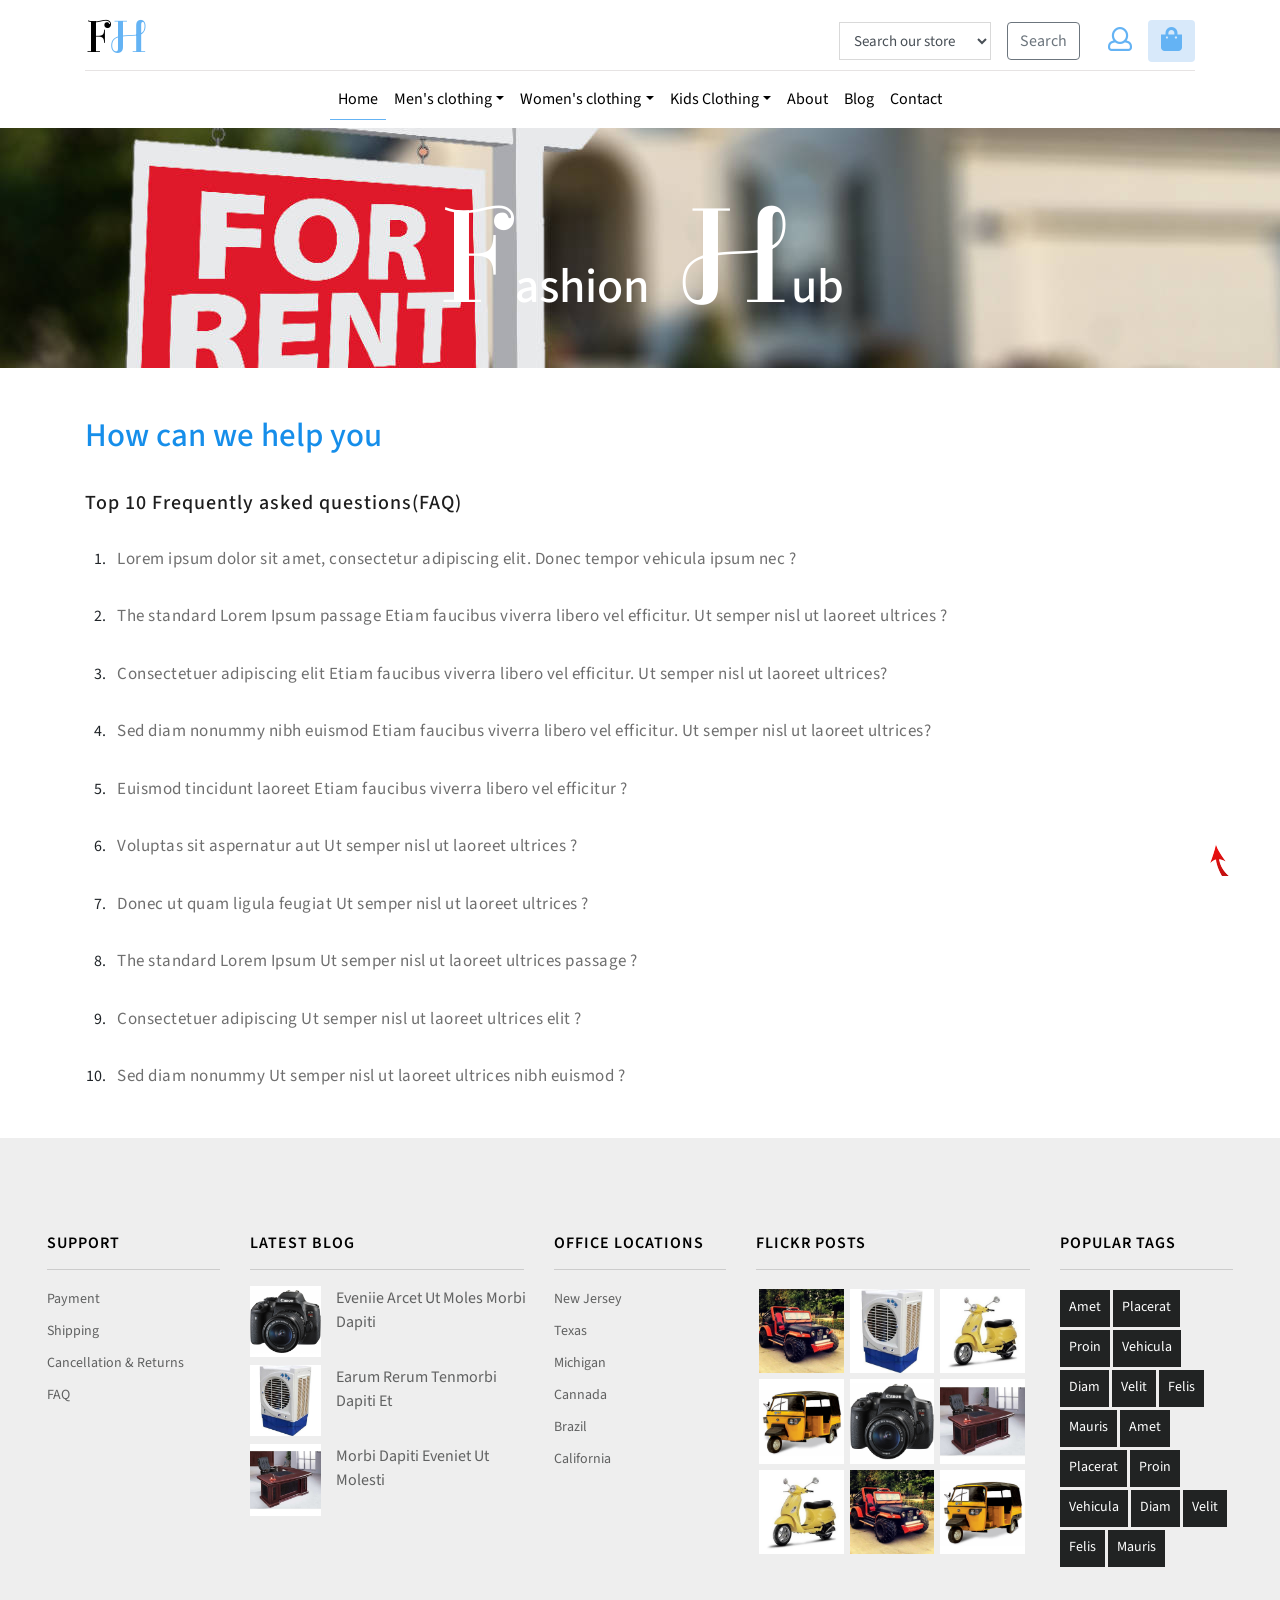
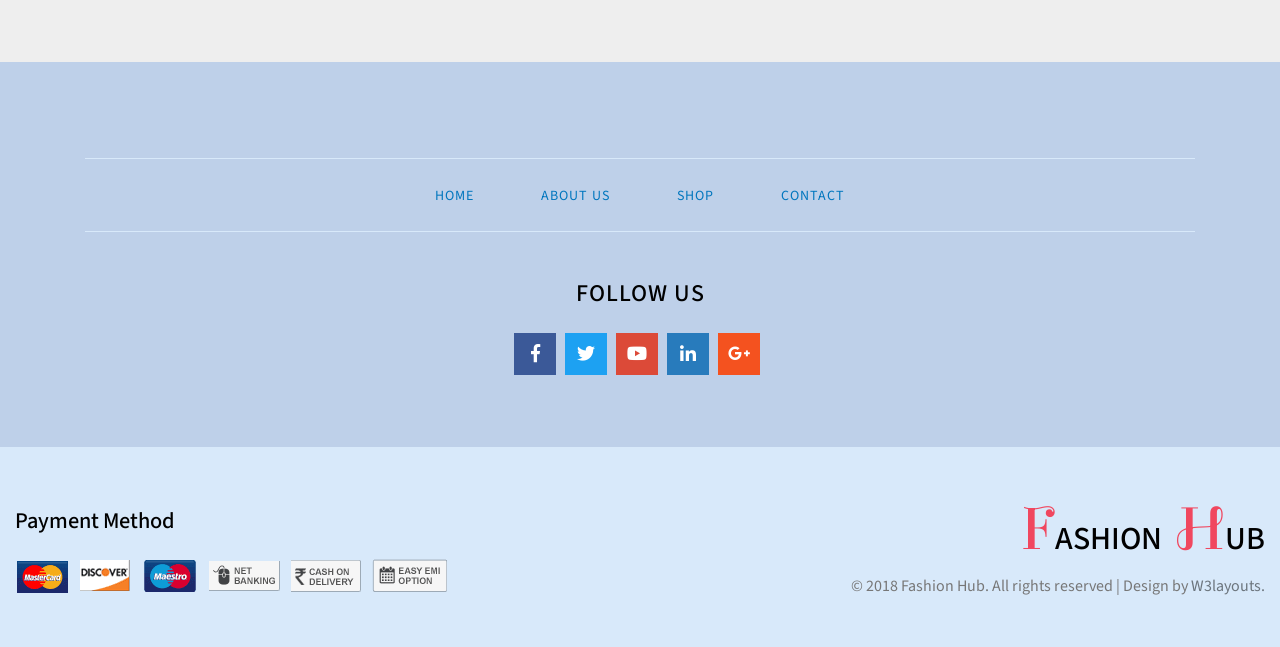
<file: web/faq.html>
<!--Author: W3layouts
Author URL: http://w3layouts.com
License: Creative Commons Attribution 3.0 Unported
License URL: http://creativecommons.org/licenses/by/3.0/
-->

<!DOCTYPE html>
<html lang="zxx">

<head>
    <title>Fashion Hub Ecommerce Category Bootstrap Responsive Website Template| Faq :: w3layouts</title>
    <meta name="viewport" content="width=device-width, initial-scale=1">
    <meta charset="utf-8" />
    <meta name="keywords" content="Fashion Hub Responsive web template, Bootstrap Web Templates, Flat Web Templates, Android Compatible web template, 
	SmartPhone Compatible web template, free WebDesigns for Nokia, Samsung, LG, Sony Ericsson, Motorola web design" />
    <script>
        addEventListener("load", function () {
            setTimeout(hideURLbar, 0);
        }, false);

        function hideURLbar() {
            window.scrollTo(0, 1);
        }
    </script>
    <!-- Custom Theme files -->
    <link href="css/bootstrap.css" type="text/css" rel="stylesheet" media="all">
    <!-- shop css -->
    <link href="css/shop.css" type="text/css" rel="stylesheet" media="all">
    <!-- faq -->
    <link href="css/faq.css" rel="stylesheet" type="text/css" media="all" />

    <link href="css/style.css" type="text/css" rel="stylesheet" media="all">
    <!-- font-awesome icons -->
    <link href="css/fontawesome-all.min.css" rel="stylesheet">
    <!-- //Custom Theme files -->
    <!-- online-fonts -->
    <link href="//fonts.googleapis.com/css?family=Elsie+Swash+Caps:400,900" rel="stylesheet">
    <link href="//fonts.googleapis.com/css?family=Source+Sans+Pro:200,200i,300,300i,400,400i,600,600i,700,700i,900,900i" rel="stylesheet">
    <!-- //online-fonts -->
</head>

<body>
   	 <!-- header -->
    <header>
        <div class="container">
            <!-- top nav -->
            <nav class="top_nav d-flex pt-3 pb-1">
                <!-- logo -->
                <h1>
                    <a class="navbar-brand" href="index.html">fh
                    </a>
                </h1>
                <!-- //logo -->
                <div class="w3ls_right_nav ml-auto d-flex">
                    <!-- search form -->
                    <form class="nav-search form-inline my-0 form-control" action="#" method="post">
                        <select class="form-control input-lg" name="category">
                            <option value="all">Search our store</option>
                            <optgroup label="Mens">
                                <option value="T-Shirts">T-Shirts</option>
                                <option value="coats-jackets">Coats & Jackets</option>
                                <option value="Shirts">Shirts</option>
                                <option value="Suits & Blazers">Suits & Blazers</option>
                                <option value="Jackets">Jackets</option>
                                <option value="Sweat Shirts">Trousers</option>
                            </optgroup>
                            <optgroup label="Womens">
                                <option value="Dresses">Dresses</option>
                                <option value="T-shirts">T-shirts</option>
                                <option value="skirts">Skirts</option>
                                <option value="jeans">Jeans</option>
                                <option value="Tunics">Tunics</option>
                            </optgroup>
                            <optgroup label="Girls">
                                <option value="Dresses">Dresses</option>
                                <option value="T-shirts">T-shirts</option>
                                <option value="skirts">Skirts</option>
                                <option value="jeans">Jeans</option>
                                <option value="Tops">Tops</option>
                            </optgroup>
                            <optgroup label="Boys">
                                <option value="T-Shirts">T-Shirts</option>
                                <option value="coats-jackets">Coats & Jackets</option>
                                <option value="Shirts">Shirts</option>
                                <option value="Suits & Blazers">Suits & Blazers</option>
                                <option value="Jackets">Jackets</option>
                                <option value="Sweat Shirts">Sweat Shirts</option>
                            </optgroup>
                        </select>
                        <input class="btn btn-outline-secondary  ml-3 my-sm-0" type="submit" value="Search">
                    </form>
                    <!-- search form -->
                    <div class="nav-icon d-flex">
                        <!-- sigin and sign up -->
                        <a class="text-dark login_btn align-self-center mx-3" href="#myModal_btn" data-toggle="modal" data-target="#myModal_btn">
                            <i class="far fa-user"></i>
                        </a>
                        <!-- sigin and sign up -->
                        <!-- shopping cart -->
                        <div class="cart-mainf">
                            <div class="hubcart hubcart2 cart cart box_1">
                                <form action="#" method="post">
                                    <input type="hidden" name="cmd" value="_cart">
                                    <input type="hidden" name="display" value="1">
                                    <button class="btn top_hub_cart mt-1" type="submit" name="submit" value="" title="Cart">
                                        <i class="fas fa-shopping-bag"></i>
                                    </button>
                                </form>
                            </div>
                        </div>
                        <!-- //shopping cart ends here -->
                    </div>
                </div>
            </nav>
            <!-- //top nav -->
            <!-- bottom nav -->
            <nav class="navbar navbar-expand-lg navbar-light justify-content-center">
                <button class="navbar-toggler" type="button" data-toggle="collapse" data-target="#navbarSupportedContent" aria-controls="navbarSupportedContent"
                    aria-expanded="false" aria-label="Toggle navigation">
                    <span class="navbar-toggler-icon"></span>
                </button>
                <div class="collapse navbar-collapse" id="navbarSupportedContent">
                    <ul class="navbar-nav mx-auto text-center">
                        <li class="nav-item">
                            <a class="nav-link  active" href="index.html">Home
                                <span class="sr-only">(current)</span>
                            </a>
                        </li>
                        <li class="nav-item dropdown has-mega-menu" style="position:static;">
                            <a class="nav-link dropdown-toggle" data-toggle="dropdown" href="#" role="button" aria-haspopup="true" aria-expanded="false">Men's clothing</a>
                            <div class="dropdown-menu" style="width:100%">
                                <div class="px-0 container">
                                    <div class="row">
                                        <div class="col-md-4">
                                            <a class="dropdown-item" href="men.html">T-Shirts</a>
                                            <a class="dropdown-item" href="men.html">Coats</a>
                                            <a class="dropdown-item" href="men.html">Shirts</a>
                                            <a class="dropdown-item" href="men.html">Suits & Blazers</a>
                                            <a class="dropdown-item" href="men.html">Jackets</a>
                                            <a class="dropdown-item" href="men.html">Trousers</a>
                                        </div>
                                        <div class="col-md-4">
                                            <a class="dropdown-item" href="men.html">T-Shirts</a>
                                            <a class="dropdown-item" href="men.html">Trousers</a>
                                            <a class="dropdown-item" href="men.html">Shirts</a>
                                            <a class="dropdown-item" href="men.html">Suits & Blazers</a>
                                            <a class="dropdown-item" href="men.html">Coats & Jackets</a>
                                            <a class="dropdown-item" href="men.html">Jackets</a>
                                        </div>
                                        <div class="col-md-4">
                                            <a class="dropdown-item" href="men.html">T-Shirts</a>
                                            <a class="dropdown-item" href="men.html">Coats</a>
                                            <a class="dropdown-item" href="men.html">Shirts</a>
                                            <a class="dropdown-item" href="men.html">Suits & Blazers</a>
                                            <a class="dropdown-item" href="men.html">Jackets</a>
                                            <a class="dropdown-item" href="men.html">Trousers</a>
                                        </div>
                                    </div>
                                </div>
                            </div>
                        </li>
                        <li class="nav-item dropdown has-mega-menu" style="position:static;">
                            <a class="nav-link dropdown-toggle" data-toggle="dropdown" href="#" role="button" aria-haspopup="true" aria-expanded="false">Women's clothing</a>
                            <div class="dropdown-menu" style="width:100%">
                                <div class="px-0 container">
                                    <div class="row">
                                        <div class="col-md-4">
                                            <a class="dropdown-item" href="women.html">Dresses</a>
                                            <a class="dropdown-item" href="women.html">T-shirts</a>
                                            <a class="dropdown-item" href="women.html">Skirts</a>
                                            <a class="dropdown-item" href="women.html">Jeans</a>
                                            <a class="dropdown-item" href="women.html">Tunics</a>
                                        </div>
                                        <div class="col-md-4">
                                            <a class="dropdown-item" href="women.html">T-shirts</a>
                                            <a class="dropdown-item" href="women.html">Dresses</a>
                                            <a class="dropdown-item" href="women.html">Tunics</a>
                                            <a class="dropdown-item" href="women.html">Skirts</a>
                                            <a class="dropdown-item" href="women.html">Jeans</a>
                                        </div>
                                        <div class="col-md-4">
                                            <a class="dropdown-item" href="women.html">Dresses</a>
                                            <a class="dropdown-item" href="women.html">T-shirts</a>
                                            <a class="dropdown-item" href="women.html">Skirts</a>
                                            <a class="dropdown-item" href="women.html">Jeans</a>
                                            <a class="dropdown-item" href="women.html">Tunics</a>
                                        </div>
                                    </div>
                                </div>
                            </div>
                        </li>
                        <li class="nav-item dropdown has-mega-menu" style="position:static;">
                            <a class="nav-link dropdown-toggle" data-toggle="dropdown" href="#" role="button" aria-haspopup="true" aria-expanded="false">Kids Clothing</a>
                            <div class="dropdown-menu" style="width:100%">
                                <div class="container">
                                    <div class="row w3_kids  py-3">
                                        <div class="col-md-3 ">
                                            <span class="bg-light">Boy's Clothing</span>
                                            <a class="dropdown-item" href="boys.html">T-Shirts</a>
                                            <a class="dropdown-item" href="boys.html">Coats</a>
                                            <a class="dropdown-item" href="boys.html">Shirts</a>
                                            <a class="dropdown-item" href="boys.html">Suits & Blazers</a>
                                            <a class="dropdown-item" href="boys.html">Jackets</a>
                                            <a class="dropdown-item" href="boys.html">Trousers</a>
                                        </div>
                                        <div class="col-md-3">
                                            <a class="dropdown-item mt-4" href="boys.html">T-Shirts</a>
                                            <a class="dropdown-item" href="boys.html">Coats</a>
                                            <a class="dropdown-item" href="boys.html">Shirts</a>
                                            <a class="dropdown-item" href="boys.html">Suits & Blazers</a>
                                            <a class="dropdown-item" href="boys.html">Jackets</a>
                                            <a class="dropdown-item" href="boys.html">Trousers</a>
                                        </div>
                                        <div class="col-md-3">
                                            <span>Girl's Clothing</span>
                                            <a class="dropdown-item" href="girls.html">T-shirts</a>
                                            <a class="dropdown-item" href="girls.html">Dresses</a>
                                            <a class="dropdown-item" href="girls.html">Tunics</a>
                                            <a class="dropdown-item" href="girls.html">Skirts</a>
                                            <a class="dropdown-item" href="girls.html">Jeans</a>
                                            <a class="dropdown-item" href="girls.html">Midi</a>
                                        </div>
                                        <div class="col-md-3">
                                            <a class="dropdown-item  mt-4" href="girls.html">Tunics</a>
                                            <a class="dropdown-item" href="girls.html">Skirts</a>
                                            <a class="dropdown-item" href="girls.html">T-shirts</a>
                                            <a class="dropdown-item" href="girls.html">Dresses</a>
                                            <a class="dropdown-item" href="girls.html">Jeans</a>
                                        </div>
                                    </div>
                                </div>
                            </div>
                        </li>
                        <li class="nav-item">
                            <a class="nav-link" href="about.html">About</a>
                        </li>
                        <li class="nav-item">
                            <a class="nav-link" href="blog.html">Blog</a>
                        </li>
                        <li class="nav-item">
                            <a class="nav-link" href="contact.html">Contact</a>
                        </li>
                    </ul>
                </div>
            </nav>
            <!-- //bottom nav -->
        </div>
        <!-- //header container -->
    </header>
    <!-- //header -->
	<!-- inner banner -->
	<div class="ibanner_w3 pt-sm-5 pt-3">
		<h4 class="head_agileinfo text-center text-capitalize text-center pt-5">
			<span>f</span>ashion
			<span>h</span>ub</h4>
	</div>
	<!-- //inner banner -->
    <!-- FAQ-help-page -->
    <div class="help about faq-sec">
        <div class="container">
            <h3 class="w3-head">How can we help you</h3>
            <div class="faq-w3agile">
                <h5>Top 10 Frequently asked questions(FAQ)</h5>
                <ul class="faq">
                    <li class="item1">
                        <a href="#" title="click here">Lorem ipsum dolor sit amet, consectetur adipiscing elit. Donec tempor vehicula ipsum nec ?</a>
                        <ul>
                            <li class="subitem1">
                                <p> Lorem ipsum dolor sit amet, consectetuer adipiscing elit, sed diam nonummy nibh euismod tincidunt
                                    ut laoreet dolore. At vero eos et accusamus et iusto odio dignissimos ducimus qui blanditiis
                                    praesentium voluptatum deleniti atque corrupti quos dolores et quas molestias excepturi
                                    sint occaecati cupiditate non provident.</p>
                            </li>
                        </ul>
                    </li>
                    <li class="item2">
                        <a href="#" title="click here">The standard Lorem Ipsum passage Etiam faucibus viverra libero vel efficitur. Ut semper nisl ut laoreet
                            ultrices ?</a>
                        <ul>
                            <li class="subitem1">
                                <p> Tincidunt ut laoreet dolore At vero eos et Lorem ipsum dolor sit amet, consectetuer adipiscing
                                    elit, sed diam nonummy nibh euismod consectetuer adipiscing elit, sed diam nonummy nibh
                                    euismod accusamus et iusto odio dignissimos ducimus qui blanditiis praesentium voluptatum
                                    deleniti atque corrupti quos dolores et quas molestias excepturi sint occaecati cupiditate
                                    non provident.</p>
                            </li>
                        </ul>
                    </li>
                    <li class="item3">
                        <a href="#" title="click here">Consectetuer adipiscing elit Etiam faucibus viverra libero vel efficitur. Ut semper nisl ut laoreet
                            ultrices?
                        </a>
                        <ul>
                            <li class="subitem1">
                                <p>Dincidunt ut laoreet dolore At vero eos et Lorem ipsum dolor sit amet, consectetuer adipiscing
                                    elit, sed diam nonummy nibh euismod consectetuer adipiscing elit, sed diam nonummy nibh
                                    euismod accusamus et iusto odio dignissimos ducimus qui blanditiis praesentium voluptatum
                                    deleniti atque corrupti quos dolores et quas molestias excepturi sint occaecati cupiditate
                                    non provident.</p>
                            </li>
                        </ul>
                    </li>
                    <li class="item4">
                        <a href="#" title="click here">Sed diam nonummy nibh euismod Etiam faucibus viverra libero vel efficitur. Ut semper nisl ut laoreet
                            ultrices?
                        </a>
                        <ul>
                            <li class="subitem1">
                                <p>At vero eos et Lorem ipsum dolor sit amet, consectetuer adipiscing elit, sed diam nonummy
                                    nibh euismod consectetuer adipiscing elit, sed diam nonummy nibh euismod accusamus et
                                    iusto odio dignissimos ducimus qui blanditiis praesentium voluptatum deleniti atque corrupti
                                    quos dolores et quas molestias excepturi sint occaecati cupiditate non provident.</p>
                            </li>
                        </ul>
                    </li>
                    <li class="item5">
                        <a href="#" title="click here">Euismod tincidunt laoreet Etiam faucibus viverra libero vel efficitur ?</a>
                        <ul>
                            <li class="subitem1">
                                <p>At vero eos et Lorem ipsum dolor sit amet, consectetuer adipiscing elit, sed diam nonummy
                                    nibh euismod consectetuer adipiscing elit, sed diam nonummy nibh euismod accusamus et
                                    iusto odio dignissimos ducimus qui blanditiis praesentium voluptatum deleniti atque corrupti
                                    quos dolores et quas molestias excepturi sint occaecati cupiditate non provident.</p>
                            </li>
                        </ul>
                    </li>
                    <li class="item6">
                        <a href="#" title="click here">Voluptas sit aspernatur aut Ut semper nisl ut laoreet ultrices ?</a>
                        <ul>
                            <li class="subitem1">
                                <p>At vero eos et Lorem ipsum dolor sit amet, consectetuer adipiscing elit, sed diam nonummy
                                    nibh euismod consectetuer adipiscing elit, sed diam nonummy nibh euismod accusamus et
                                    iusto odio dignissimos ducimus qui blanditiis praesentium voluptatum deleniti atque corrupti
                                    quos dolores et quas molestias excepturi sint occaecati cupiditate non provident.</p>
                            </li>
                        </ul>
                    </li>
                    <li class="item7">
                        <a href="#" title="click here">Donec ut quam ligula feugiat Ut semper nisl ut laoreet ultrices ?</a>
                        <ul>
                            <li class="subitem1">
                                <p>At vero eos et Lorem ipsum dolor sit amet, consectetuer adipiscing elit, sed diam nonummy
                                    nibh euismod consectetuer adipiscing elit, sed diam nonummy nibh euismod accusamus et
                                    iusto odio dignissimos ducimus qui blanditiis praesentium voluptatum deleniti atque corrupti
                                    quos dolores et quas molestias excepturi sint occaecati cupiditate non provident.</p>
                            </li>
                        </ul>
                    </li>
                    <li class="item8">
                        <a href="#" title="click here">The standard Lorem Ipsum Ut semper nisl ut laoreet ultrices passage ?</a>
                        <ul>
                            <li class="subitem1">
                                <p>Lorem ipsum dolor sit amet At vero eos et Lorem ipsum dolor sit amet, consectetuer adipiscing
                                    elit, sed diam nonummy nibh euismod consectetuer adipiscing elit, sed diam nonummy nibh
                                    euismod accusamus et iusto odio dignissimos ducimus qui blanditiis praesentium voluptatum
                                    deleniti atque corrupti quos dolores et quas molestias excepturi sint occaecati cupiditate
                                    non provident.</p>
                            </li>
                        </ul>
                    </li>
                    <li class="item9">
                        <a href="#" title="click here">Consectetuer adipiscing Ut semper nisl ut laoreet ultrices elit ?</a>
                        <ul>
                            <li class="subitem1">
                                <p>Lorem ipsum dolor sit amet At vero eos et Lorem ipsum dolor sit amet, consectetuer adipiscing
                                    elit, sed diam nonummy nibh euismod consectetuer adipiscing elit, sed diam nonummy nibh
                                    euismod accusamus et iusto odio dignissimos ducimus qui blanditiis praesentium voluptatum
                                    deleniti atque corrupti quos dolores et quas molestias excepturi sint occaecati cupiditate
                                    non provident.</p>
                            </li>
                        </ul>
                    </li>
                    <li class="item10">
                        <a href="#" title="click here">Sed diam nonummy Ut semper nisl ut laoreet ultrices nibh euismod ?</a>
                        <ul>
                            <li class="subitem1">
                                <p>Consectetuer adipiscing elit, sed diam nonummy nibh euismod consectetuer adipiscing elit,
                                    sed diam nonummy nibh euismod accusamus et iusto odio dignissimos ducimus qui blanditiis
                                    praesentium voluptatum deleniti atque corrupti quos dolores et quas molestias excepturi
                                    sint occaecati cupiditate non provident.</p>
                            </li>
                        </ul>
                    </li>
                </ul>
            </div>
        </div>
    </div>
    <!-- //FAQ-help-page -->
 <footer>
        <div class="footerv2-w3ls">
            <div class="footer-w3lagile-innerr">
                <!-- footer-top -->
                <div class="container-fluid">
                    <div class="row  footer-v2grids w3-agileits">
                        <!-- services -->
                        <div class="col-lg-2 col-sm-6 footer-v2grid">
                            <h4>Support</h4>
                            <ul>

                                <li>
                                    <a href="payment.html">Payment</a>
                                </li>
                                <li>
                                    <a href="#">Shipping</a>
                                </li>
                                <li>
                                    <a href="#">Cancellation & Returns</a>
                                </li>
                                <li>
                                    <a href="faq.html">FAQ</a>
                                </li>
                            </ul>
                        </div>
                        <!-- //services -->
                        <!-- latest posts -->
                        <div class="col-lg-3 col-sm-6 footer-v2grid mt-sm-0 mt-5">
                            <h4>Latest Blog</h4>
                            <div class="footer-v2grid1 row">
                                <div class="col-4 footer-v2grid1-left">
                                    <a href="blog.html">
                                        <img src="images/bl2.jpg" alt=" " class="img-fluid">
                                    </a>
                                </div>
                                <div class="col-8 footer-v2grid1-right p-0">
                                    <a href="blog.html">eveniie arcet ut moles morbi dapiti</a>
                                </div>
                            </div>
                            <div class="footer-v2grid1 row my-2">
                                <div class="col-4 footer-v2grid1-left">
                                    <a href="blog.html">
                                        <img src="images/bl1.jpg" alt=" " class="img-fluid">
                                    </a>
                                </div>
                                <div class="col-8 footer-v2grid1-right p-0">
                                    <a href="blog.html">earum rerum tenmorbi dapiti et</a>
                                </div>
                            </div>
                            <div class="footer-v2grid1 row">
                                <div class="col-4 footer-v2grid1-left">
                                    <a href="blog.html">
                                        <img src="images/bl3.jpg" alt=" " class="img-fluid">
                                    </a>
                                </div>
                                <div class="col-8 footer-v2grid1-right p-0">
                                    <a href="blog.html">morbi dapiti eveniet ut molesti</a>
                                </div>
                            </div>
                        </div>
                        <!-- //latest posts -->
                        <!-- locations -->
                        <div class="col-lg-2 col-sm-6 footer-v2grid my-lg-0 my-5">
                            <h4>office locations</h4>
                            <ul>
                                <li>
                                    <a href="#">new jersey</a>
                                </li>
                                <li>
                                    <a href="#">texas</a>
                                </li>
                                <li>
                                    <a href="#">michigan</a>
                                </li>
                                <li>
                                    <a href="#">cannada</a>
                                </li>
                                <li>
                                    <a href="#">brazil</a>
                                </li>
                                <li>
                                    <a href="#">california</a>
                                </li>
                            </ul>
                        </div>
                        <!-- //locations -->
                        <!-- flickr posts -->
                        <div class="col-lg-3 col-sm-6 footer-v2grid my-lg-0 my-sm-5">
                            <h4 class="b-log">
                                flickr posts
                            </h4>
                            <div class="footer-v2grid-instagram">
                                <a href="#">
                                    <img src="images/bl4.jpg" alt=" " class="img-fluid">
                                </a>
                            </div>
                            <div class="footer-v2grid-instagram">
                                <a href="#">
                                    <img src="images/bl1.jpg" alt=" " class="img-fluid">
                                </a>
                            </div>
                            <div class="footer-v2grid-instagram">
                                <a href="#">
                                    <img src="images/bl6.jpg" alt=" " class="img-fluid">
                                </a>
                            </div>
                            <div class="footer-v2grid-instagram">
                                <a href="#">
                                    <img src="images/bl5.jpg" alt=" " class="img-fluid">
                                </a>
                            </div>

                            <div class="footer-v2grid-instagram">
                                <a href="#">
                                    <img src="images/bl2.jpg" alt=" " class="img-fluid">
                                </a>
                            </div>
                            <div class="footer-v2grid-instagram">
                                <a href="#">
                                    <img src="images/bl3.jpg" alt=" " class="img-fluid">
                                </a>
                            </div>
                            <div class="footer-v2grid-instagram">
                                <a href="#">
                                    <img src="images/bl6.jpg" alt=" " class="img-fluid">
                                </a>
                            </div>
                            <div class="footer-v2grid-instagram">
                                <a href="#">
                                    <img src="images/bl4.jpg" alt=" " class="img-fluid">
                                </a>
                            </div>
                            <div class="footer-v2grid-instagram">
                                <a href="#">
                                    <img src="images/bl5.jpg" alt=" " class="img-fluid">
                                </a>
                            </div>
                        </div>
                        <!-- //flickr posts -->
                        <!-- popular tags -->
                        <div class="col-lg-2  footer-v2grid mt-sm-0 mt-5">
                            <h4>popular tags</h4>
                            <ul class="w3-tag2">
                                <li>
                                    <a href="shop.html">amet</a>
                                </li>
                                <li>
                                    <a href="men.html">placerat</a>
                                </li>
                                <li>
                                    <a href="shop.html">Proin </a>
                                </li>
                                <li>
                                    <a href="boys.html">vehicula</a>
                                </li>
                                <li>
                                    <a href="shop.html">diam</a>
                                </li>
                                <li>
                                    <a href="women.html">velit</a>
                                </li>
                                <li>
                                    <a href="shop.html">felis</a>
                                </li>
                                <li>
                                    <a href="shop.html">mauris</a>
                                </li>
                                <li>
                                    <a href="girls.html">amet</a>
                                </li>
                                <li>
                                    <a href="shop.html">placerat</a>
                                </li>
                                <li>
                                    <a href="shop.html">Proin </a>
                                </li>
                                <li>
                                    <a href="index.html">vehicula</a>
                                </li>
                                <li>
                                    <a href="shop.html">diam</a>
                                </li>
                                <li>
                                    <a href="men.html">velit</a>
                                </li>
                                <li>
                                    <a href="shop.html">felis</a>
                                </li>
                                <li>
                                    <a href="women.html">mauris</a>
                                </li>
                            </ul>
                        </div>
                        <!-- //popular tags -->
                    </div>
                </div>
                <!-- //footer-top -->
                <div class="footer-bottomv2 py-5">
                    <div class="container">
                        <ul class="bottom-links-agile">
                            <li>
                                <a href="index.html">Home</a>
                            </li>
                            <li>
                                <a href="about.html">About Us</a>
                            </li>
                            <li>
                                <a href="shop.html">Shop</a>
                            </li>
                            <li>
                                <a href="contact.html">Contact</a>
                            </li>

                        </ul>
                        <h3 class="text-center follow">Follow Us</h3>
                        <ul class="social-iconsv2 agileinfo">
                            <li>
                                <a href="#">
                                    <i class="fab fa-facebook-f"></i>
                                </a>
                            </li>
                            <li>
                                <a href="#">
                                    <i class="fab fa-twitter"></i>
                                </a>
                            </li>

                            <li>
                                <a href="#">
                                    <i class="fab fa-youtube"></i>
                                </a>
                            </li>
                            <li>
                                <a href="#">
                                    <i class="fab fa-linkedin-in"></i>
                                </a>
                            </li>
                            <li>
                                <a href="#">
                                    <i class="fab fa-google-plus-g"></i>
                                </a>
                            </li>
                        </ul>
                    </div>
                </div>
            </div>
            <div class="container-fluid py-5 footer-copy_w3ls">
                <div class="d-lg-flex justify-content-between">
                    <div class="mt-2 sub-some align-self-lg-center">
                        <h5>Payment Method</h5>
                        <ul class="mt-4">
                            <li class="list-inline-item">
                                <img src="images/pay2.png" alt="">
                            </li>
                            <li class="list-inline-item">
                                <img src="images/pay5.png" alt="">
                            </li>
                            <li class="list-inline-item">
                                <img src="images/pay3.png" alt="">
                            </li>
                            <li class="list-inline-item">
                                <img src="images/pay7.png" alt="">
                            </li>
                            <li class="list-inline-item">
                                <img src="images/pay8.png" alt="">
                            </li>
                            <li class="list-inline-item ">
                                <img src="images/pay9.png" alt="">
                            </li>
                        </ul>
                    </div>
                    <div class="cpy-right align-self-center">
                        <h2 class="agile_btxt">
                            <a href="index.html">
                                <span>f</span>ashion
                                <span>h</span>ub</a>
                        </h2>
                        <p>© 2018 Fashion Hub. All rights reserved | Design by
                            <a href="http://w3layouts.com" class="text-secondary"> W3layouts.</a>
                        </p>
                    </div>
                </div>
            </div>
        </div>
    </footer>
    <!-- //footer -->
    <!-- sign up Modal -->
    <div class="modal fade" id="myModal_btn" tabindex="-1" role="dialog" aria-labelledby="myModal_btn" aria-hidden="true">
        <div class="agilemodal-dialog modal-dialog" role="document">
            <div class="modal-content">
                <div class="modal-header">
                    <h5 class="modal-title">Register Now</h5>
                    <button type="button" class="close" data-dismiss="modal" aria-label="Close">
                        <span aria-hidden="true">×</span>
                    </button>
                </div>
                <div class="modal-body pt-3 pb-5 px-sm-5">
                    <div class="row">
                        <div class="col-md-6 align-self-center">
                            <img src="images/p3.png" class="img-fluid" alt="login_image" />
                        </div>
                        <div class="col-md-6">
                            <form action="#" method="post">
                                <div class="form-group">
                                    <label for="recipient-name1" class="col-form-label">Your Name</label>
                                    <input type="text" class="form-control" placeholder=" " name="Name" id="recipient-name1" required="">
                                </div>
                                <div class="form-group">
                                    <label for="recipient-email" class="col-form-label">Email</label>
                                    <input type="email" class="form-control" placeholder=" " name="Email" id="recipient-email" required="">
                                </div>
                                <div class="form-group">
                                    <label for="password1" class="col-form-label">Password</label>
                                    <input type="password" class="form-control" placeholder=" " name="Password" id="password1" required="">
                                </div>
                                <div class="form-group">
                                    <label for="password2" class="col-form-label">Confirm Password</label>
                                    <input type="password" class="form-control" placeholder=" " name="Confirm Password" id="password2" required="">
                                </div>
                                <div class="sub-w3l">
                                    <div class="sub-agile">
                                        <input type="checkbox" id="brand2" value="">
                                        <label for="brand2" class="mb-3">
                                            <span></span>I Accept to the Terms & Conditions</label>
                                    </div>
                                </div>
                                <div class="right-w3l">
                                    <input type="submit" class="form-control" value="Register">
                                </div>
                            </form>
                            <p class="text-center mt-3">Already a member?
                                <a href="#" data-toggle="modal" data-target="#exampleModal1" class="text-dark login_btn">
                                    Login Now</a>
                            </p>
                        </div>
                    </div>
                </div>
            </div>
        </div>
    </div>
    <!-- //signup modal -->
    <!-- signin Modal -->
    <div class="modal fade" id="exampleModal1" tabindex="-1" role="dialog" aria-labelledby="exampleModal1" aria-hidden="true">
        <div class="agilemodal-dialog modal-dialog" role="document">
            <div class="modal-content">
                <div class="modal-header">
                    <h5 class="modal-title" id="exampleModalLabel">Login</h5>
                    <button type="button" class="close" data-dismiss="modal" aria-label="Close">
                        <span aria-hidden="true">×</span>
                    </button>
                </div>
                <div class="modal-body  pt-3 pb-5 px-sm-5">
                    <div class="row">
                        <div class="col-md-6 align-self-center">
                            <img src="images/p3.png" class="img-fluid" alt="login_image" />
                        </div>
                        <div class="col-md-6">
                            <form action="#" method="post">
                                <div class="form-group">
                                    <label for="recipient-name" class="col-form-label">Your Name</label>
                                    <input type="text" class="form-control" placeholder=" " name="Name" id="recipient-name" required="">
                                </div>
                                <div class="form-group">
                                    <label class="col-form-label">Password</label>
                                    <input type="password" class="form-control" placeholder=" " name="Password" required="">
                                </div>
                                <div class="right-w3l">
                                    <input type="submit" class="form-control" value="Login">
                                </div>
                            </form>
                        </div>
                    </div>
                </div>
            </div>
        </div>
    </div>
    <!-- signin Modal -->
    <!-- js -->
    <script src="js/jquery-2.2.3.min.js"></script>
    <!-- //js -->
    <!-- smooth dropdown -->
    <script>
        $(document).ready(function () {
            $('ul li.dropdown').hover(function () {
                $(this).find('.dropdown-menu').stop(true, true).delay(200).fadeIn(200);
            }, function () {
                $(this).find('.dropdown-menu').stop(true, true).delay(200).fadeOut(200);
            });
        });
    </script>
    <!-- //smooth dropdown -->
    <!-- script for password match -->
    <script>
        window.onload = function () {
            document.getElementById("password1").onchange = validatePassword;
            document.getElementById("password2").onchange = validatePassword;
        }

        function validatePassword() {
            var pass2 = document.getElementById("password2").value;
            var pass1 = document.getElementById("password1").value;
            if (pass1 != pass2)
                document.getElementById("password2").setCustomValidity("Passwords Don't Match");
            else
                document.getElementById("password2").setCustomValidity('');
            //empty string means no validation error
        }
    </script>
    <!-- script for password match -->
    <!-- cart-js -->
    <script src="js/minicart.js">
    </script>
    <script>
        hub.render();

        hub.cart.on('new_checkout', function (evt) {
            var items, len, i;

            if (this.subtotal() > 0) {
                items = this.items();

                for (i = 0, len = items.length; i < len; i++) {}
            }
        });
    </script>
    <!-- //cart-js -->
    <!-- script for faq  tabs -->
    <script>
        $(function () {

            var menu_ul = $('.faq > li > ul'),
                menu_a = $('.faq > li > a');

            menu_ul.hide();

            menu_a.click(function (e) {
                e.preventDefault();
                if (!$(this).hasClass('active')) {
                    menu_a.removeClass('active');
                    menu_ul.filter(':visible').slideUp('normal');
                    $(this).addClass('active').next().stop(true, true).slideDown('normal');
                } else {
                    $(this).removeClass('active');
                    $(this).next().stop(true, true).slideUp('normal');
                }
            });

        });
    </script>
    <!-- script for faq tabs -->

    <!-- start-smooth-scrolling -->
    <script src="js/move-top.js"></script>
    <script src="js/easing.js"></script>
    <script>
        jQuery(document).ready(function ($) {
            $(".scroll").click(function (event) {
                event.preventDefault();

                $('html,body').animate({
                    scrollTop: $(this.hash).offset().top
                }, 1000);
            });
        });
    </script>
    <!-- //end-smooth-scrolling -->
    <!-- smooth-scrolling-of-move-up -->
    <script>
        $(document).ready(function () {
            /*
            var defaults = {
                containerID: 'toTop', // fading element id
                containerHoverID: 'toTopHover', // fading element hover id
                scrollSpeed: 1200,
                easingType: 'linear' 
            };
            */

            $().UItoTop({
                easingType: 'easeOutQuart'
            });

        });
    </script>
    <script src="js/SmoothScroll.min.js"></script>
    <!-- //smooth-scrolling-of-move-up -->
    <!-- Bootstrap core JavaScript
================================================== -->
    <!-- Placed at the end of the document so the pages load faster -->
    <script src="js/bootstrap.js"></script>
</body>

</html>
</file>
<file: web/css/shop.css>
/*-- Shopping-Cart-PopUp --*/

div#my-cart-modal {
	background-color: rgba(0, 0, 0, 0.50);
}

button.hub-cart {
	font-size: 0.7em;
	letter-spacing: 1px;
	word-spacing: 2px;
	padding: 10px 25px;
	font-weight: 600;
	text-transform: uppercase !important;
	color: #000;
	background: #d8e9fa;
	outline: none;
	border: none;
	cursor: pointer;
}

div#my-cart-modal .modal-dialog {
	width: 50%;
	margin: 100px auto 0;
}

div#my-cart-modal .modal-content {
	background-color: #F5F5F5;
	box-shadow: none !important;
	border: none !important;
	border-radius: 0;
	padding: 30px;
}

div#my-cart-modal .modal-header {
	padding: 0 15px 15px;
	border-bottom: 3px solid #333;
}

div#my-cart-modal h4#myModalLabel {
	font-size: 20px;
	color: #F60B0E;
}

div#my-cart-modal .modal-body {
	padding: 0;
}

div#my-cart-modal .table {
	margin: 0;
}

div#my-cart-modal .table>thead>tr>th,
.table>tbody>tr>th,
.table>tfoot>tr>th,
.table>thead>tr>td,
.table>tbody>tr>td,
.table>tfoot>tr>td {
	padding: 10px;
	vertical-align: middle;
	border: none;
}

div#my-cart-modal .table>tbody>tr {
	border-top: 1px solid #CCC;
}

div#my-cart-modal .table>tbody>tr:nth-child(1) {
	border: none;
}

div#my-cart-modal .btn-danger {
	color: #000;
	background-color: #FFF;
	border-color: #000;
}

div#my-cart-modal .btn-danger:hover {
	color: #fff;
	background-color: #c9302c;
	border-color: #c9302c;
}

div#my-cart-modal strong {
	font-family: 'Roboto', sans-serif;
	color: #000;
	font-size: 15px;
}

div#my-cart-modal .modal-footer {
	border-top: 3px solid #000;
}

div#my-cart-modal button.btn.btn-default,
div#my-cart-modal button.btn.btn-primary {
	padding: 8px 0;
	width: 15%;
	font-family: 'Roboto', sans-serif;
	font-size: 14px;
	border: none;
	border-radius: 0;
	outline: none;
	background-color: #333;
	color: #FFF;
}

div#my-cart-modal button.btn.btn-default:hover {
	background-color: #F60B0E;
}

div#my-cart-modal button.btn.btn-primary a {
	color: #FFF;
}

div#my-cart-modal button.btn.btn-primary:hover {
	background-color: #F60B0E;
}

div#my-cart-modal .alert-danger {
	color: #FFF;
	text-align: center;
	background-color: #F60B0E;
	font-family: 'Roboto', sans-serif;
	font-size: 15px;
	margin: 20px;
	border: none;
	border-radius: 0;
}

div#my-cart-modal .close {
	font-size: 25px;
	opacity: 1;
}

div#my-cart-modal .close:hover,
.close:focus {
	opacity: 1;
	color: #F60B0E;
}

/*-- //Shopping-Cart-PopUp --*/

#staplesbmincart form {
	position: relative;
	padding: 1em;
	background: #fbfbfb;
	-webkit-border-radius: 4px;
	-moz-border-radius: 4px;
	-o-border-radius: 4px;
	-ms-border-radius: 4px;
	border-radius: 4px;
	color: #333;
	-webkit-box-shadow: 0px 0px 5px 2px #9a9a9a;
	-moz-box-shadow: 0px 0px 5px 2px #9a9a9a;
	-o-box-shadow: 0px 0px 5px 2px #9a9a9a;
	-ms-box-shadow: 0px 0px 5px 2px #9a9a9a;
	box-shadow: 0px 0px 5px 2px #9a9a9a;
}

#staplesbmincart form ul {
	overflow-y: scroll;
	max-height: 300px;
}

#staplesbmincart {
	display: none;
	position: fixed;
	left: 68%;
	top: 16.9%;
	width: 420px;
}

.sbmincart-showing #staplesbmincart {
	display: block;
	z-index: 9999;
	-webkit-animation: zoomIn .3s ease;
	-moz-animation: zoomIn .3s ease;
	-o-animation: zoomIn .3s ease;
	-ms-animation: zoomIn .3s ease;
	animation: zoomIn .3s ease;
}

#staplesbmincart form.sbmincart-empty {
	font-size: 16px;
	font-weight: bold;
}

#staplesbmincart ul {
	clear: both;
	float: left;
	width: 100%;
	margin: 5px 0 20px;
	padding: 1em;
	list-style-type: none;
	background: #fff;
	border: 1px solid #ccc;
	border-radius: 4px;
	box-shadow: 1px 1px 3px rgba(0, 0, 0, 0.2);
}

#staplesbmincart .sbmincart-empty ul {
	display: none;
}

.thumbnail {
	padding: 0;
	border: none;
	margin-bottom: 10px;
}

#staplesbmincart .sbmincart-closer {
	float: right;
	margin: -3px -10px 0;
	padding: 0 10px;
	background: 0;
	border: 0;
	font-size: 25px;
	cursor: pointer;
	font-weight: bold;
	outline: none;
}

#staplesbmincart .sbmincart-item {
	clear: left;
	padding: 7px 0;
	min-height: 35px;
	font-size: 1em;
}

#staplesbmincart .sbmincart-item+.sbmincart-item {
	border-top: 1px solid #f2f2f2;
}

#staplesbmincart .sbmincart-item a {
	color: #333;
	text-decoration: none;
}

#staplesbmincart .sbmincart-details-name {
	float: left;
	width: 62%;
}

#staplesbmincart .sbmincart-details-quantity {
	float: left;
	width: 15%;
}

#staplesbmincart .sbmincart-details-remove {
	float: left;
	width: 7%;
}

#staplesbmincart .sbmincart-details-price {
	float: left;
	width: 16%;
	text-align: right;
}

#staplesbmincart .sbmincart-attributes {
	margin: 0;
	padding: 0;
	background: transparent;
	border: 0;
	border-radius: 0;
	box-shadow: none;
	color: #999;
	font-size: 12px;
	line-height: 22px;
	overflow: inherit;
	height: inherit;
}

#staplesbmincart .sbmincart-attributes li {
	display: inline;
}

#staplesbmincart .sbmincart-attributes li:after {
	content: ",";
}

#staplesbmincart .sbmincart-attributes li:last-child:after {
	content: "";
}

#staplesbmincart .sbmincart-quantity {
	width: 30px;
	height: 18px;
	padding: 2px 4px;
	border: 1px solid #ccc;
	border-radius: 4px;
	box-shadow: inset 0 1px 1px rgba(0, 0, 0, 0.075);
	font-size: 13px;
	text-align: right;
	transition: border linear 0.2s, box-shadow linear 0.2s;
	-webkit-transition: border linear 0.2s, box-shadow linear 0.2s;
	-moz-transition: border linear 0.2s, box-shadow linear 0.2s;
}

#staplesbmincart .sbmincart-quantity:hover {
	border-color: #0078C1;
}

#staplesbmincart .sbmincart-quantity:focus {
	border-color: #0078C1;
	outline: 0;
	box-shadow: inset 0 1px 1px rgba(0, 0, 0, 0.075), 0 0 3px rgba(0, 120, 193, 0.4);
}

#staplesbmincart .sbmincart-remove {
	width: 18px;
	height: 19px;
	margin: 2px 0 0;
	padding: 0;
	background: #b7b7b7;
	border: 1px solid #a3a3a3;
	border-radius: 3px;
	color: #fff;
	font-size: 13px;
	opacity: 0.70;
	cursor: pointer;
}

#staplesbmincart .sbmincart-remove:hover {
	opacity: 1;
}

#staplesbmincart .sbmincart-footer {
	clear: left;
	text-align: center;
	margin-right: 1.5em;
	position: relative;
}

p.sbmincart-empty-text {
	color: #f44336;
	font-weight: 500;
}

#staplesbmincart .sbmincart-subtotal {
	bottom: 3px;
	padding-left: 0;
	font-size: 14px;
	font-weight: bold;
	display: block;
	text-align: left;
	letter-spacing: 1px;
}

#staplesbmincart .sbmincart-submit {
	margin-right: 6px;
	padding: 0;
	border: none;
	color: #F60B0E;
	background: none;
	outline: none;
	font-size: 0.87em;
	font-weight: 700;
	position: absolute;
	text-transform: uppercase;
	right: 0;
	top: 0;
	cursor: pointer;
}

/* Let's get this party started */

#staplesbmincart form ul::-webkit-scrollbar {
	width: 5px;
}

/* Track */

#staplesbmincart form ul::-webkit-scrollbar-track {
	-webkit-box-shadow: inset 0 0 6px #999;
	-moz-box-shadow: inset 0 0 6px #999;
	-o-box-shadow: inset 0 0 6px #999;
	-ms-box-shadow: inset 0 0 6px #999;
	box-shadow: inset 0 0 6px #999;
	-webkit-border-radius: 10px;
	-moz-border-radius: 10px;
	-o-border-radius: 10px;
	-ms-border-radius: 10px;
	border-radius: 10px;
}

/* Handle */

#staplesbmincart form ul::-webkit-scrollbar-thumb {
	-webkit-border-radius: 10px;
	-moz-border-radius: 10px;
	-o-border-radius: 10px;
	-ms-border-radius: 10px;
	border-radius: 10px;
	background: #3c43a4;
	-moz-box-shadow: inset 0 0 6px #3c43a4;
	-o-box-shadow: inset 0 0 6px #3c43a4;
	-ms-box-shadow: inset 0 0 6px #3c43a4;
	-webkit-box-shadow: inset 0 0 6px #3c43a4;
	box-shadow: inset 0 0 6px #3c43a4;
}

/*-- //cart-css --*/

/*-- cart-button --*/

.back form {
	margin-top: 0.5em;
}

.hub-cart:hover,
.back a:hover {
	-webkit-box-shadow: 0 0 9px 2px rgba(224, 224, 224, 0.5);
	-moz-box-shadow: 0 0 9px 2px rgba(224, 224, 224, 0.5);
	-o-box-shadow: 0 0 9px 2px rgba(224, 224, 224, 0.5);
	-ms-box-shadow: 0 0 9px 2px rgba(224, 224, 224, 0.5);
	box-shadow: 0 0 9px 2px rgba(224, 224, 224, 0.5);
}

.back a {
	font-size: 1em;
	color: #fff;
	padding: 4px 7px;
	display: inline-block;
}

.men-pro-item {
	position: relative;
}

/*-- Model-Slider --*/

.fh-container.mx-auto {
	width: 90%;
}

/*-- effect on products --*/

.men-cart-pro {
	bottom: 0;
	left: 0;
	margin: auto;
	opacity: 0;
	overflow: hidden;
	position: absolute;
	right: 0;
	text-align: center;
	top: 0;
	transition: all 0.5s ease-out 0s;
	visibility: hidden;
}

.product-men:nth-child(2) .product-new-top,
.product-men:nth-child(6) .product-new-top,
.product-men:nth-child(7) .product-new-top {
	background: #FFC107;
}

.product-men:nth-child(4) .product-new-top,
.product-men:nth-child(8) .product-new-top,
.product-new-top,
.product-men:nth-child(3) .product-new-top {
	background: #219ff3;
}

.product-new-top {
	background: #F60B0E;
	color: #fff;
	right: 0;
	position: absolute;
	top: 0;
	width: 80px;
	font-size: 13px;
	height: 29px;
	text-align: center;
	line-height: 2.3;
}

span.money {
	font-size: 1em;
	font-weight: 700;
}

.inner-men-cart-pro {
	height: 100%;
	position: relative;
	width: 100%;
	transition: all 0.5s ease-out 0s;
}

.inner-men-cart-pro ul {
	left: 0;
	margin: -60px 0 0;
	padding: 0;
	position: absolute;
	top: 45%;
	width: 100%;
	transition: all 0.5s ease-out 0s;
}

.link-product-add-cart {
	background: #0c0c0c;
	color: #fff;
	display: inline-block;
	height: 40px;
	letter-spacing: 2px;
	font-size: 0.8em;
	line-height: 40px;
	text-transform: uppercase;
	transition: all 0.5s ease-out 0s;
}

.inner-men-cart-pro>ul>li {
	display: inline-block;
}

.inner-men-cart-pro ul li a {
	color: #fff;
	transition: all 0.5s ease-out 0s;
	display: block;
	width: 40px;
	height: 40px;
	text-align: center;
}


.men-thumb-item:hover::before {
	opacity: 1;
	visibility: visible;
}

.men-thumb-item:hover .men-cart-pro {
	opacity: 1;
	visibility: visible;
}

.men-thumb-item:hover .inner-men-cart-pro ul {
	margin: 20px 0 0;
}

.inner-men-cart-pro ul li a:hover {
	background: #ffc229 none repeat scroll 0 0;
}

.link-product-add-cart:hover {
	background: #F60B0E;
	color: #fff;
}

ul.stars i {
	font-size: 9px;
}

ul.stars li {
	list-style: none;
	display: inline-block;
}

ul.stars li a {
	color: #333;
}

ul.stars li a:hover {
	color: #F60B0E;
}

.product-hub-info {
	padding: 20px;
	-webkit-transition: .5s all;
	-moz-transition: .5s all;
	transition: .5s all;
}

.product-hub-info:hover {
	box-shadow: -2px 4px 50px rgba(25, 13, 15, 0.38);
}

ul.rating li {
	display: inline;
}

ul.price-list li {
	display: inline-block;
	color: #000;
	font-size: 1em;
}

ul.price-list li:first-child {
	font-weight: 600;
	color: #34c663;
}

ul.price-list li:last-child {
	color: #777;
	text-decoration: line-through;
}

ul.price-list {
	padding-top: 10px;
}

/*-- //effect on products --*/

/* card styling */

h5.card-title {
	font-size: 15.5px;
}

.card-text p:last-child {
	text-decoration: line-through;
}

/* //card styling */

/*-- product left --*/

.ads-list {
	width: 33.333%;
	float: left;
}

.select-box {
	background: rgba(255, 76, 76, 0.66);
	padding: 30px 30px;
	margin: 40px 0;
	border-radius: 6px;
	-webkit-border-radius: 6px;
	-moz-border-radius: 6px;
	-ms-border-radius: 6px;
	-o-border-radius: 6px;
}

.ads-list label {
	display: block;
	font-size: 14px;
	font-weight: 400;
	color: #000;
	margin-bottom: 6px;
}

.ads-list select {
	width: 70%;
	outline: none;
	color: #000;
	font-size: 15px;
	border: 1px solid #eee;
	padding: 7px 8px;
}

.btn-group.bootstrap-select.show-tick button {
	padding: 8px 10px;
}

.bootstrap-select:not([class*="col-"]):not([class*="form-control"]):not(.input-group-btn) {
	width: 260px;
}

#custom-search-input {
	padding: 3px;
	border: solid 1px #D1E0EE;
	border-radius: 0;
	-webkit-border-radius: 0px;
	-moz-border-radius: 0px;
	-ms-border-radius: 0px;
	-o-border-radius: 0px;
	background-color: #fff;
	width: 80%;
	color: #000;
}

#custom-search-input input {
	border: 0;
	box-shadow: none;
}

#custom-search-input button {
	margin: 2px 0 0 0;
	background: none;
	box-shadow: none;
	border: 0;
	color: #666666;
	padding: 0 8px 0 10px;
	border-left: solid 1px #ccc;
}

#custom-search-input button:hover {
	border: 0;
	box-shadow: none;
	border-left: solid 1px #ccc;
}

#custom-search-input .glyphicon-search {
	font-size: 23px;
}

.input-lg {
	height: 29px;
	padding: 0px 10px;
	font-size: 15px;
	line-height: 1.3333333;
	border-radius: 0;
	-webkit-border-radius: 0px;
	-moz-border-radius: 0px;
	-ms-border-radius: 0px;
	-o-border-radius: 0px;
}

#custom-search-input .glyphicon-search {
	font-size: 16px;
}

.btn-default {
	border-color: #D1E0EE;
}

.btn {
	display: inline-block;
}

.search-hotel input[type="search"] {
	background: #dedede;
	border: none;
	width: 100%;
	outline: none;
	padding: 11px 10px 10px 10px;
	font-size: 13px;
	color: #000000;
	letter-spacing: 1px;
	text-align: center;
}

.search-hotel form input[type="submit"] {
	width: 100%;
	border: none;
	padding: 10px;
	margin-top: 0;
	background: #0076be;
	color: #fff;
	font-size: 1em;
	letter-spacing: 1px;
	-webkit-transition: .5s all;
	-moz-transition: .5s all;
	transition: .5s all;
	font-family: 'Roboto', sans-serif;
}

.search-hotel form input[type="submit"]:hover {
	background: #000;
	color: #fff;
}

.search-grid-left {
	padding: 15px;
	background: #f5f4f0;
}

h3.shopf-sear-head {
	color: #181c27;
	margin-bottom: 20px;
	font-size: 1.1em;
	font-weight: 600;
}

.search-hotel {
	padding: 15px 0;
	border-bottom: 1px solid #e5e3db;
}

/*-- Slider range --*/

ul.dropdown-menu6,
ul.dropdown-menu5 {
	margin: 0;
	position: relative;
}

ul.dropdown-menu6 li {
	list-style: none;
}

ul.dropdown-menu6 li p {
	width: 100%;
}

span.amount {
	color: #ffffff;
	font-size: 16px;
}

input#amount,
input#amount1 {
	font-size: 13px;
	outline: none;
	background: none;
	word-spacing: 1em;
	color: #000 !important;
	position: absolute;
	left: 0%;
	top: -27px;
	margin-top: -10px;
}

.range,
.shopf-brand-select,
.shopf-featured-ads {
	padding: 20px 0;
	background: #eee;
}

.shop-f-top img {
	width: 100%;
	margin-bottom: 1.5em;
}

/*-- //Slider range --*/

/*-- check input --*/

.left-side ul li {
	display: inline-block;
	width: 100%;
	margin-bottom: 6px;
}

input.checked {
	display: inline-block;
	margin: 0;
	cursor: pointer;
}

.left-side ul li span {
	font-size: 13px;
	color: #000;
	letter-spacing: 1px;
	margin-left: 3px;
	vertical-align: top;
}

.side-bar {
	background: #eee;
}

.side-bar label {
	font-size: 0.95em;
	text-transform: capitalize;
	font-weight: 600;
	margin-left: 7px;
	color: #000;
}

.left-side {
	margin-top: 18px;
}

h3.shopf-sear-headits-sear-head {
	font-size: 16px;
	color: #000;
	font-weight: 600;
	margin-bottom: 12px;
	text-transform: capitalize;
	background: #fff;
	padding: 6px 10px;
}

.fteam_grid_info {
	text-align: center;
	padding: 40px 11px;
	-webkit-box-shadow: 0px 1px 10px -4px rgba(0, 0, 0, 0.75);
	-moz-box-shadow: 0px 1px 10px -4px rgba(0, 0, 0, 0.75);
	box-shadow: 0px 1px 10px -4px rgba(0, 0, 0, 0.75);
	margin: 0 4px;
	width: 31.8%;
	background: rgba(255, 255, 255, 0.76);
}

/*-- //check input --*/

/*-- customer --*/

.customer-rev ul li i {
	color: #009688;
	font-size: 0.8em;
}

.customer-rev ul li {
	list-style: none;
}

.customer-rev ul li a span {
	color: #000;
	font-weight: normal;
	font-size: 14px;
	margin-left: 8px;
}

/*-- //customer --*/

/*-- nuts --*/

.men-thumb-item {
	position: relative;
}

.item-info-product {
	text-align: center;
}

.item-info-product h4 a {
	color: #080808;
	font-size: 14px;
	font-weight: 700;
}

.info-product-price {
	margin: 12px 0;
}

span.item_price {
	font-size: 18px;
	color: #d60404;
}

.info-product-price del {
	font-weight: 300;
	margin-left: 13px;
	font-size: 15px;
}

.product-sec1.product-sec2 {
	background: url(../images/bg1.jpg)no-repeat 0px 0px;
	background-attachment: fixed;
	background-size: cover;
	-webkit-background-size: cover;
	-o-background-size: cover;
	-moz-background-size: cover;
	-ms-background-size: cover;
	position: relative;
}

.effect-bg {
	margin-top: 40px;
}

.effect-bg h3 {
	color: #fff;
	font-size: 47px;
	letter-spacing: 3px;
	font-weight: 600;
}

.effect-bg h6 {
	font-size: 18px;
	letter-spacing: 2px;
	margin: 18px 0;
	color: #fff;
}

.effect-bg p {
	color: #000;
}

.inner-men-cart-pro {
	height: 100%;
	position: relative;
	width: 100%;
	transition: all 0.5s ease-out 0s;
}


.men-thumb-item:hover::before {
	opacity: 1;
	visibility: visible;
}

.men-thumb-item:hover .men-cart-pro {
	opacity: 1;
	visibility: visible;
}

.inner-men-cart-pro ul li a:hover {
	background: #ffc229 none repeat scroll 0 0;
}

.inner-men-cart-pro .link-product-add-cart {
	width: 51%;
	position: absolute;
	transition: all 0.5s ease-out 0s;
	left: 25%;
	top: 49%;
}

span.position-absolute {
	color: #fff;
	text-transform: uppercase;
	background: #000;
	font-size: 1em;
	letter-spacing: 1px;
	display: inline-block;
	left: 19%;
	top: 48%;
	width: 62%;
	padding: 5px;
	text-align: center;
}

.men-thumb-item:hover .inner-men-cart-pro .link-product-add-cart {
	top: 49%;
}

a.link-product-add-cart:hover {
	background: #0076be;
	color: #fff;
}

.grid_meta {
	float: left;
	width: 80%;
	text-align: left;
}

.info-product-price {
	margin: 12px 0;
	padding: 1em;
	border-top: 1px solid #ddd;
}

button.hub-cart i {
	font-size: 1.2em;
	color: #0076be;
}

ul.footer_list_icons.single_in li {
	color: #2f2f2f;
	font-size: 15px;
	font-weight: 600;
	letter-spacing: 1px;
}

ul.footer_list_icons.single_in li a {
	color: #565555;
}

ul.footer_list_icons.single_in li a:hover {
	color: #333;
}

/*-- single-page --*/

.single-right-left h3 {
	text-transform: capitalize;
	font-size: 19px;
	color: #000;
	margin: 0;
	font-weight: 600;
}

.single-right-left p {
	text-transform: capitalize;
	margin: .5em 0 0;
	letter-spacing: 0.2px;
}

.single-right-left p a {
	color: #ee4f4f;
	margin-left: 6px;
}

.single-right-left del {
	color: #555;
	margin-left: 10px;
	font-weight: 300;
	font-size: 0.8em;
}

.simpleCart_shelfItem .caption h6 {
	color: #000;
	font-size: 1.8em;
}

.rating-single {
	float: left;
	margin: 10px 0;
}

ul.rating li a {
	color: #f7c052;
}

span.fa.fa-star {
	font-size: 0.7em;
}

span.fa.fa-star.yellow-star {
	color: #34c663;
}

.simpleCart_shelfItem .caption .rating {
	float: left;
	margin-top: 10px;
}

ul.rating-single li {
	display: inline-block;
}

.description {
	margin: 1.5em 0;
}

.description h5 {
	color: #545454;
	font-size: 0.9em;
	margin-bottom: 12px;
	letter-spacing: 1px;
}

.description p {
	color: #545454;
	line-height: 1.8em;
	margin: 0.5em 0 0;
	font-size: 0.9em;
}

.sp_title {
	color: #000;
	font-size: 16px;
	font-weight: 600;
	text-transform: capitalize;
	letter-spacing: 1px;
}

ul.single_serv a {
	color: #000;
}

.description input[type="text"] {
	padding: 8px 8px;
	color: #000;
	font-size: 13px;
	width: 45%;
	outline: none;
	letter-spacing: 1px;
}

.description input[type="submit"] {
	color: #fff;
	font-size: 16px;
	background: #000000;
	border: none;
	outline: none;
	padding: 7px 33px 9px;
	letter-spacing: 2px;
	text-transform: capitalize;
	-webkit-transition: .5s all;
	-moz-transition: .5s all;
	transition: .5s all;
}

.description input[type="submit"]:hover {
	background: #64b3f4;
}

.descr .occasion-cart a {
	padding: 8px 20px;
	text-decoration: none;
	color: #fff;
	font-size: 15px;
	letter-spacing: 1px;
}

.bootstrap-tab {
	margin: 5em 0 0;
}

.bootstrap-tab-text p {
	font-size: 14px;
	color: #999;
	line-height: 1.8em;
}

.bootstrap-tab-text h5,
.add-review h4 {
	text-transform: uppercase;
	font-size: 1em;
	color: #212121;
	margin: 2em 0 1em 0;
	font-weight: 600;
	letter-spacing: 1px;
}

.bootstrap-tab-text p span {
	display: block;
	margin: 2em 0 0;
}

.bootstrap-tab-text-grid-left {
	float: left;
	width: 14%;
}

.bootstrap-tab-text-grid-right {
	float: right;
	width: 83%;
}

.bootstrap-tab-text-grid-right ul li {
	display: inline-block;
}

.bootstrap-tab-text-grid-right ul li:nth-child(2) {
	float: right;
}

.bootstrap-tab-text-grid-right ul li a {
	font-size: 1em;
	color: #F60B0E;
	text-transform: uppercase;
	text-decoration: none;
	font-weight: 600;
}

.bootstrap-tab-text-grid-right ul li a:hover {
	color: #212121;
}

.bootstrap-tab-text-grid-right ul li a i {
	left: -1em;
}

.bootstrap-tab-text-grids {
	margin: 3em 0 0 0em;
}

.bootstrap-tab-text-grid-right p {
	margin: 2em 0 0;
	color: #545454;
	font-size: 0.9em;
	line-height: 2sem;
}

.bootstrap-tab-text-grid:nth-child(2) {
	margin: 3em 0 0;
}

.add-review form {
	margin: 2em 0 0;
}

.add-review input[type="text"],
.add-review input[type="email"],
.add-review textarea {
	outline: none;
	padding: 10px;
	border: 1px solid #D2D2D2;
	width: 49%;
	font-size: 15px;
	color: #888;
}

.add-review input[type="email"] {
	margin-left: 1.55%;
}

.add-review textarea {
	width: 100% !important;
	min-height: 120px;
	margin: 1em 0;
	resize: none;
}

.add-review input[type="text"]:nth-child(3) {
	width: 100%;
	margin: 1em 0;
}

.add-review input[type="submit"] {
	outline: none;
	padding: 14px 0;
	background: #F60B0E;
	border: none;
	width: 20%;
	font-size: 1em;
	color: #fff;
	font-weight: 700;
	letter-spacing: 2px;
}

.add-review input[type="submit"]:hover {
	background: #000;
}

.nav .open>a,
.nav .open>a:hover,
.nav .open>a:focus {
	background-color: #F60B0E;
	color: #fff;
}

.product-men.single {
	margin: 0;
}

.shopf_latest_arrivals {
	margin: 4em auto 0;
}

.responsive_tabs_shopf {
	margin-top: 3em;
}

.hub.single-item {
	float: right;
}

.single_page h6 {
	font-size: 1.2em;
	font-weight: 700;
	letter-spacing: 1px;
	color: #4e4c4c;
	margin-bottom: 1em;
}

.single_page p {
	line-height: 2em;
	color: #888;
}

p.para {
	margin-top: 1em;
}

span.item_price {
	font-size: 19px;
	color: #212020;
	font-weight: 600;
}

input.button.add {
	font-size: 13px;
	color: #fff;
	background: #1d1d1d;
	text-decoration: none;
	position: relative;
	border: none;
	border-radius: 0;
	text-transform: uppercase;
	padding: .7em 1em;
	outline: none;
	letter-spacing: 1px;
	font-weight: 600;
}

.responsive_tabs {
	margin-top: 4em;
}

.new_arrivals h3 {
	font-size: 1.4em;
	color: #080808;
	font-size: 1.4em;
	letter-spacing: 1px;
	text-transform: uppercase;
	font-weight: 700;
	margin: 3em 0 1em 0;
}

.hub.single-item.single_page_b {
	float: none;
	margin-bottom: 2em;
	width: 27%;
}

.simpleCart_shelfItem .hub.single-item.single_page_b {
	float: none;
}

.radio,
.checkbox {
	font-size: 14px;
	font-weight: 600;
}

.desc_single {
	margin: 2em 0;
}

.desc_single h5 {
	color: #000;
	font-size: 1.2em;
	letter-spacing: 0.5px;
}

ul.single_specific li span {
	color: #777;
	padding-left: 2px;
}

ul.single_specific li {
	color: #000;
	font-size: 1em;
	text-transform: capitalize;
	word-spacing: 4px;
	letter-spacing: 0.2px;
	line-height: 1.8;
}

.col-md-3.product-men {
	background: #fff;
}

.out_w3 {
	opacity: 0.6;
}

a.link-product-add-cart.position-absolute {
	top: 50%;
	left: 25%;
}
.btn-secondary {
	background-color: #64b3f4 !important;
}
/*-- /Responsive --*/

@media screen and (max-width: 1440px) {
	.fh-container.mx-auto {
		width: 94%;
	}
}

@media screen and (max-width: 1366px) {
	span.position-absolute {
		left: 17%;
		top: 48%;
		width: 66%;
	}
}

@media(max-width:1280px) {
	span.position-absolute {
		left: 15%;
		width: 70%;
	}
	.item-info-product h4 a {
		font-size: 13px;
	}
	.hub.single-item {
		float: right;
		width: 15%;
	}
	.product-new-top {
		right: 0;
		top: 0;
		width: 65px;
		font-size: 13px;
		height: 29px;
		line-height: 2.3;
	}
	.img-deals {
		padding-left: 0;
	}
	#staplesbmincart {
		left: 52%;
		top: 16.9%;
		width: 420px;
	}
	.inner-men-cart-pro .link-product-add-cart {
		top: 49%;
		left: 23%;
	}
}

@media(max-width:1080px) {
	.inner-men-cart-pro .link-product-add-cart {
		width: 56%;
		left: 23%;
		letter-spacing: 1.5px;
	}
	span.position-absolute {
		left: 12%;
		width: 86%;
		font-size: 0.9em;
	}
	.link-product-add-cart {
		height: 37px;
	}
	.inner-men-cart-pro .link-product-add-cart {
		width: 60%;
		left: 20%;
	}
}

@media(max-width:1050px) {
	.product-hub-info {
		padding: 10px;
	}
}

@media(max-width:1024px) {
	.inner-men-cart-pro .link-product-add-cart {
		width: 66%;
		left: 17%;
	}
}

@media(max-width:991px) {
	span.position-absolute {
		left: 16%;
		top: 48%;
		width: 68%;
	}
}

@media(max-width:900px) {
	.simpleCart_shelfItem .caption h6 {
		font-size: 1.6em;
	}
}

@media(max-width:800px) {}

@media(max-width:768px) {}

@media(max-width:736px) {
	#staplesbmincart {
		left: 52%;
		top: 16.9%;
		width: 322px;
	}
	#staplesbmincart .sbmincart-footer {
		margin-right: 0em;
	}
	.single-right-left h3 {
		font-size: 18px;
		line-height: 1.5;
		font-weight: 600;
	}
}

@media(max-width:667px) {
	#staplesbmincart {
		left: 44%;
		width: 341px;
	}
}

@media(max-width:640px) {
	#staplesbmincart .sbmincart-submit {
		font-size: 0.7em;
	}
	#staplesbmincart .sbmincart-subtotal {
		bottom: 3px;
		font-size: 13px;
	}
	#staplesbmincart {
		left: 51%;
		top: 29.9%;
		width: 284px;
	}
	#staplesbmincart .sbmincart-item a {
		font-size: 0.8em;
	}
	#staplesbmincart .sbmincart-details-name {
		float: left;
		width: 51%;
	}
	#staplesbmincart .sbmincart-details-remove {
		float: left;
		width: 10%;
	}
	#staplesbmincart form {
		position: relative;
		padding: 1em 0.5em;
	}
	h5.shop_w3 {
		font-size: 1.5em;
	}
	
}

@media(max-width:600px) {}

@media(max-width:568px) {
	#staplesbmincart {
		left: 44.5%;
		top: 29.9%;
		width: 284px;
	}
}

@media(max-width:480px) {
	#staplesbmincart {
		left: 22%;
		top: 15.9%;
		width: 294px;
	}
}

@media(max-width:440px) {
	#staplesbmincart {
		left: 16%;
	}
}

@media(max-width:414px) {
	#staplesbmincart {
		left: 11%;
	}
}

@media(max-width:384px) {
	.inner-men-cart-pro .link-product-add-cart {
		width: 70%;
		top: 0px;
		left: 15%;
		margin: 0 auto;
		font-size: 0.8em;
		height: 37px;
	}
	#staplesbmincart {
		left: 9%;
		top: 15.9%;
		width: 294px;
	}
	#staplesbmincart {
		left: 3%;
	}
	.simpleCart_shelfItem .caption h6 {
		font-size: 1.7em;
	}
	h5.shop_w3 {
		font-size: 1.5em;
	}
}

@media(max-width:320px) {
	#staplesbmincart {
		left: 2%;
		width: 290px;
	}
	.hub.single-item.single_page_b {
		width: 58%;
	}
}

/*-- //Responsive --*/
</file>
<file: web/css/style.css>
/*--Author: W3Layouts
	Author URL: http://w3layouts.com
	License: Creative Commons Attribution 3.0 Unported
	License URL: http://creativecommons.org/licenses/by/3.0/
 --*/

body {
    margin: 0;
    font-family: 'Source Sans Pro', sans-serif;
    background: #fff;
}

body a,
.gallery-item img {
    transition: 0.5s all;
    -webkit-transition: 0.5s all;
    -moz-transition: 0.5s all;
    text-decoration: none;
    outline: none;
}

h1,
h2,
h3,
h4,
h5,
h6 {
    margin: 0;
    font-family: 'Source Sans Pro', sans-serif;
}

p {
    margin: 0;
    color: #777;
    font-size: 1em;
    line-height: 1.6;
}

ul {
    margin: 0;
    padding: 0;
}

ul {
    list-style-type: none;
}

body a:hover {
    text-decoration: none;
}

body a:focus {
    outline: none;
    text-decoration: none;
}

input[type="submit"] {
    cursor: pointer;
}

/*-- bottom-to-top --*/

#toTop {
    display: none;
    text-decoration: none;
    position: fixed;
    bottom: 24px;
    right: 3%;
    overflow: hidden;
    z-index: 999;
    width: 32px;
    height: 32px;
    border: none;
    text-indent: 100%;
    background: url(../images/move-top.png) no-repeat 0px 0px;
}

#toTopHover {
    width: 32px;
    height: 32px;
    display: block;
    overflow: hidden;
    float: right;
    opacity: 0;
    -moz-opacity: 0;
    filter: alpha(opacity=0);
}

.right-w3l input[type="submit"] {
    background: #f0475f;
    color: #fff;
}

input.form-control {
    background: #BED0E9;
}

/*-- //bottom-to-top --*/

/* mega nav */

/* nav.navbar{ 
    background: #c2e59c;
    fallback for old browsers

background: -webkit-linear-gradient(to right, #64b3f4, #c2e59c);
Chrome 10-25, Safari 5.1-6

background: linear-gradient(to right, #64b3f4, #c2e59c);
/* W3C, IE 10+/ Edge, Firefox 16+, Chrome 26+, Opera 12+, Safari 7+ }
    */

nav.navbar.navbar-expand-lg.navbar-light {
    border-top: 1px solid #e6e3e3;
}

.navbar-light .navbar-nav .show>.nav-link,
.navbar-light .navbar-nav .active>.nav-link,
.navbar-light .navbar-nav .nav-link.show,
.navbar-light .navbar-nav .nav-link.active {
    color: #000000;
    border-bottom: 1px solid #64b3f4;
}

.navbar-light .navbar-nav .nav-link {
    color: #000;
}

nav.navbar a {
    color: #000;
}

h1 a.navbar-brand {
    font-family: 'Elsie Swash Caps', cursive;
    color: #64b3f4;
    display: inline-block;
    padding: 0;
    margin-right: 1rem;
    font-size: 3rem;
    text-transform: uppercase;
    line-height: 0;
}

a.navbar-brand:first-letter {
    color: #000;
}

.w3_kids span {
    color: #000;
    font-weight: 600;
    background: #eee !important;
    display: block;
    padding: 8px;
    font-size: 1em;
}

/* CART  */

/*-- cart-button --*/

button.top_chr_cart {
    border: none;
    background: none;
    /* width: 36px; */
    /* height: 36px; */
    outline: none;
}

header i {
    font-size: 1.5em;
    color: #64b3f4;
}

button.btn.top_hub_cart {
    background: #d8e9fa;
}

select.form-control.input-lg {
    cursor: pointer;
}

/*-- cart-css --*/

/*/////////////////////////middleBar//////////////////////*/

form.nav-search.form-inline.form-control {
    background: transparent;
    border: none;
}

.form-control {
    -webkit-box-shadow: none;
    -moz-box-shadow: none;
    -ms-box-shadow: none;
    box-shadow: none;
    border: 1px solid rgba(0, 0, 0, 0.15);
    background-color: #ffffff;
    -webkit-transition: all 0.1s ease-in;
    -moz-transition: all 0.1s ease-in;
    -ms-transition: all 0.1s ease-in;
    -o-transition: all 0.1s ease-in;
    transition: all 0.1s ease-in;
}

/* megaDropMenu */

h5.head_agileinfo {
    font-size: 3em;
    font-weight: 400;
    color: #000;
}

h5.head_agileinfo span {
    font-family: 'Elsie Swash Caps', cursive;
    color: #0076be;
    font-weight: bold;
}

h5.shop_w3 {
    font-size: 1.7em;
    font-weight: 400;
    color: #64b3f4;
    border-bottom: 1px solid #ded6d6;
}

/* banner */

.banner {
    background: url(../images/bann1.jpg) no-repeat;
    -webkit-background-size: cover;
    -moz-background-size: cover;
    -o-background-size: cover;
    -ms-background-size: cover;
    background-size: cover;
    height: 43vw;
    position: relative;
}

.banner2 {
    background: url(../images/bann2.jpg) no-repeat;
    -webkit-background-size: cover;
    -moz-background-size: cover;
    -o-background-size: cover;
    -ms-background-size: cover;
    background-size: cover;
}

.banner3 {
    background: url(../images/bann3.jpg) no-repeat;
    -webkit-background-size: cover;
    -moz-background-size: cover;
    -o-background-size: cover;
    -ms-background-size: cover;
    background-size: cover;
}

.ibanner_w3 {
    background: url(../images/inner_ban.jpg)no-repeat center;
    -webkit-background-size: cover;
    -moz-background-size: cover;
    -o-background-size: cover;
    -ms-background-size: cover;
    background-size: cover;
    min-height: 260px;
}

h3.agile_btxt {
    font-size: 3em;
    text-transform: uppercase;
    padding-top: 1.5em;
    color: #000;
    word-spacing: 10px;
    line-height: 70px;
}

h3.agile_btxt span {
    font-size: 3em;
    text-transform: uppercase;
    color: #f0475f;
    font-family: 'Elsie Swash Caps', cursive;
}

h2.agile_btxt a{
    font-size: 1em;
    text-transform: uppercase;
    color: #000;
    word-spacing: 10px;
    line-height: 70px;
    text-align: right;
}
h2.agile_btxt{
    text-align: right;
}
h4.head_agileinfo {
    font-size: 3em;
    text-transform: uppercase;
    color: #fff;
    word-spacing: 25px;
    line-height: 70px;
    text-align: right;
}

h2.agile_btxt span {
    font-size: 2em;
    text-transform: uppercase;
    color: #f0475f;
    font-family: 'Elsie Swash Caps', cursive;
}

h4.head_agileinfo span {
    font-size: 3em;
    text-transform: uppercase;
    color: #fff;
    font-family: 'Elsie Swash Caps', cursive;
}

h4.w3_bbot {
    text-transform: uppercase;
    font-size: 1em;
    font-weight: 600;
    word-spacing: 10px;
    padding-left: 11px;
    letter-spacing: 9px;
}

h4.bn_right {
    font-size: 2em;
    color: #000;
    text-transform: capitalize;
    padding-bottom: 10px;
    word-spacing: 2px;
    padding-top: 3rem;
    text-align: right;
}

h4.bn_right span {
    font-family: 'Elsie Swash Caps', cursive;
    font-size: 2em;
}

.slider-info {
    max-width: 500px;
}

.bnr_clip a {
    font-weight: 600;
}

.bnr_clip {
    background: #d6c4b8;
    clip-path: polygon(0 12%, 100% 0, 100% 51%, 0 100%);
    -webkit-clip-path: polygon(0 12%, 100% 0, 100% 51%, 0 100%);
    clip-path: polygon(0 12%, 100% 0, 100% 51%, 0 100%);
    -webkit-clip-path: polygon(0 15%, 100% 0, 100% 59%, 0 100%);
    max-width: 500px;
    padding: 2em 2em 3.5em;
}

.bnr_clip h4 {
    color: #060606;
    font-size: 2em;
    text-transform: uppercase;
    line-height: 1.5;
    font-weight: bold;
    letter-spacing: 1.5px;
}

.bnr_clip h4 span {
    text-transform: uppercase;
    font-size: 2em;
    color: #0060af;
    font-weight: 600;
}

.bnr_clip p {
    letter-spacing: 14px;
    word-spacing: 20px;
    font-size: 1em;
    font-weight: 600;
    color: #000;
    border: 1px solid #777;
    border-width: 1px 0;
    margin: 14px 0;
    padding: 10px;
    display: inline-block;
}

.bnr_clip h4 span {
    color: #ff0000;
}

.banner-pos {
    right: 26%;
    top: 40px;
    background: #fff;
    width: 30px;
}

.banner-pos span {
    color: #000;
    font-weight: bold;
    font-size: 1.2em;
}

/*-- text Slider --*/

.callbacks_container {
    position: relative;
}

.callbacks {
    position: relative;
    list-style: none;
    overflow: hidden;
    width: 100%;
    padding: 0;
    margin: 0;
}

.callbacks li {
    width: 100%;
}

/*
.callbacks_nav {
	position: absolute;
	-webkit-tap-highlight-color: rgba(0, 0, 0, 0);
	top: 78%;
	opacity: 0.7;
	z-index: 3;
	text-indent: -9999px;
	overflow: hidden;
	text-decoration: none;
	height: 34px;
	width: 34px;
	background: url("../images/left.png") no-repeat 0px 0px;
}
.callbacks_nav.prev {
	left: auto;
	background: url("../images/back.png") no-repeat 0px 0px;
	left: 18em;
}
.callbacks_nav.next {
	left: auto;
	background: url("../images/next.png") no-repeat 0px 0px;
	right: 18em;
}
.callbacks_nav:active {
	opacity: 1.0;
}
.callbacks2_nav:active {
	opacity: 1.0;
}*/

#slider-pager a {
    display: inline-block;
}

#slider-pager span {
    float: left;
}

#slider-pager span {
    width: 100px;
    height: 15px;
    background: #fff;
    display: inline-block;
    border-radius: 30em;
    opacity: 0.6;
}

#slider-pager .rslides_here a {
    background: #FFF;
    border-radius: 30em;
    opacity: 1;
}

#slider-pager a {
    padding: 0;
}

#slider-pager li {
    display: inline-block;
}

.rslides {
    position: relative;
    list-style: none;
    overflow: hidden;
    padding: 0;
    margin: 0;
    width: 100%;
}

.callbacks_tabs li {
    display: block;
}

.callbacks_tabs {
    list-style: none;
    position: absolute;
    left: 13%;
    top: 60%;
    z-index: 2;
    border-radius: 5px;
}

.callbacks_tabs a {
    visibility: hidden;
    line-height: 23px;
    height: 20px;
    text-align: center;
    color: #000;
    font-weight: 600;
    display: block;
    margin-bottom: 10px;
    background: #fff;
}

.callbacks_tabs a:after {
    content: "\f111";
    font-size: 0;
    font-family: FontAwesome;
    visibility: visible;
    display: block;
    height: 20px;
    width: 9px;
    display: inline-block;
    background: #e0d3ca;
}

.callbacks_here a:after {
    background: #007bff;
}

/* //slider ends here */

/* banner */

/*-- services --*/

.agileits-services-grids:nth-child(odd) {
    background: #D8E9FA;
}

.agileits-services-grids {
    background: #BED0E9;
}

.agileits-services-grids {
    text-align: center;
}

.agileits-services-grids h4 {
    font-size: 1.5em;
    color: #000;
    line-height: 1.5em;
    font-weight: 600;
    text-transform: capitalize;
}

.agileits-services-grids h6 {
    padding: 1px;
    background: #2954a2;
    width: 33%;
    margin: 2em auto 0;
    -webkit-transition: .5s all;
    -moz-transition: .5s all;
    transition: .5s all;
}

.agileits-services-grids:hover h6 {
    width: 55%;
    background: #2954a2;
}

/*-- Effect 1--*/

.agileits-services-grids span {
    font-size: 4em;
    color: #0076BE;
}

/*-- //services --*/

/* about */

.hovereffect {
    width: 100%;
    height: auto;
    float: left;
    overflow: hidden;
    position: relative;
    text-align: center;
    cursor: default;
}

.hovereffect .overlay {
    width: 100%;
    height: 100%;
    position: absolute;
    overflow: hidden;
    top: 0;
    left: 0;
    opacity: 0;
    background-color: rgba(0, 0, 0, 0.5);
    -webkit-transition: all .4s ease-in-out;
    transition: all .4s ease-in-out
}

.hovereffect img {
    display: block;
    position: relative;
    -webkit-transition: all .4s linear;
    transition: all .4s linear;
}

.hovereffect h5 {
    text-transform: uppercase;
    color: #fff;
    text-align: center;
    position: relative;
    font-size: 1.8em;
    letter-spacing: 5px;
    background: rgba(0, 0, 0, 0.6);
    -webkit-transform: translatey(-100px);
    -ms-transform: translatey(-100px);
    transform: translatey(-100px);
    -webkit-transition: all .2s ease-in-out;
    transition: all .2s ease-in-out;
    padding: 80px;
}

.hovereffect a.info {
    text-decoration: none;
    display: inline-block;
    text-transform: uppercase;
    color: #fff;
    font-size: 1em;
    letter-spacing: 3px;
    filter: alpha(opacity=0);
    -webkit-transition: all .2s ease-in-out;
    transition: all .2s ease-in-out;
    margin: 50px 0 0;
    padding: 7px 30px;
    font-weight: 600;
    background: transparent;
    border: 1px solid #fff;
}

.hovereffect a.info:hover {
    box-shadow: 0 0 5px #fff;
}

.hovereffect:hover img {
    -ms-transform: scale(1.2);
    -webkit-transform: scale(1.2);
    transform: scale(1.2);
}

.hovereffect:hover .overlay {
    opacity: 1;
    filter: alpha(opacity=100);
}

.hovereffect:hover h5,
.hovereffect:hover a.info {
    opacity: 1;
    filter: alpha(opacity=100);
    -ms-transform: translatey(0);
    -webkit-transform: translatey(0);
    transform: translatey(0);
}

.hovereffect:hover a.info {
    -webkit-transition-delay: .2s;
    transition-delay: .2s;
}

/* //about */

/* about-gallery */

.carousel {
    margin-bottom: 0;
    padding: 0 40px 30px 40px;
}

/* The controls */

.carousel-control {
    left: -12px;
    height: 40px;
    width: 40px;
    background: none repeat scroll 0 0 #222222;
    border: 4px solid #b1b1b1;
    border-radius: 23px 23px 23px 23px;
    margin-top: 90px;
}

.carousel-control {
    color: #a51c21;
}

a.thumbnail:hover,
a.thumbnail:focus,
a.thumbnail.active {
    border-color: #a51c21;
}

.carousel-control.right {
    right: -12px;
}

/* The indicators */

.carousel-indicators {
    right: 50%;
    top: auto;
    bottom: -10px;
    margin-right: -19px;
    display: none;
}

/* The colour of the indicators */

.carousel-indicators li {
    background: #cecece;
}

.carousel-indicators .active {
    background: #428bca;
}

/* //about-gallery */

/*-- Tabs --*/

.nav-tabs .nav-link.active,
.nav-tabs .nav-item.show .nav-link {
    box-shadow: inset 0 -2px #bed0e9;
    color: #0076be !important;
    background: #eee;
}

.tabs {
    position: relative;
    overflow: hidden;
    margin: 0 auto;
    width: 100%;
    font-weight: 300;
    font-size: 1.25em;
}

.tabs nav {
    text-align: center;
}

.tabs nav ul {
    position: relative;
    display: -ms-flexbox;
    display: -webkit-flex;
    display: -moz-flex;
    display: -ms-flex;
    display: flex;
    margin: 0 auto;
    padding: 0;
    max-width: 1200px;
    list-style: none;
    /*--w3layouts--*/
    /*--agileits--*/
    -ms-box-orient: horizontal;
    -ms-box-pack: center;
    -webkit-flex-flow: row wrap;
    -moz-flex-flow: row wrap;
    -ms-flex-flow: row wrap;
    flex-flow: row wrap;
    -webkit-justify-content: center;
    -moz-justify-content: center;
    -ms-justify-content: center;
    justify-content: center;
}

.tabs nav ul li {
    position: relative;
    z-index: 1;
    display: inline-block;
    margin: 0;
    text-align: center;
    -webkit-flex: 1;
    -moz-flex: 1;
    -ms-flex: 1;
    flex: 1;
}

.tabs nav a {
    position: relative;
    display: block;
    overflow: hidden;
    text-overflow: ellipsis;
    white-space: nowrap;
    /*--w3layouts--*/
    /*--agileits--*/
    line-height: 2.5;
}

.tabs nav li.tab-current a {
    color: #74777b;
}

.tabs nav a:focus {
    outline: none;
}

.tabs-style-line nav a {
    padding: 0.9em 0.4em;
    box-shadow: inset 0 -2px #d1d3d2;
    color: #74777b;
    text-transform: uppercase;
    letter-spacing: 2px;
    word-spacing: 6px;
    font-size: 0.9em;
    font-weight: 600;
    line-height: 1;
    -webkit-transition: color 1.5s, box-shadow 1.5s;
    transition: color 1.5s, box-shadow 1.5s;
}

.wthreetabsaits .item .wthreeitemdownload {
    margin-bottom: 20px;
}

.wthreeitemdownload a {
    padding: 7px 20px;
    background-color: #777;
    font-family: 'Source Sans Pro', sans-serif;
    font-size: 14px;
    color: #FFF;
}

.wthreeitemdownload a:hover {
    color: #000;
    background-color: #FFF;
}

/*-- //Tabs --*/

/*--contact--*/

.map iframe {
    width: 100%;
    min-height: 350px;
    border: 5px solid #17a2b8;
}

.address p a,
p.c-txt {
    color: #777;
}

.address p a:hover {
    color: #000;
}

.contact-top1 .form-group label,
form.f-color .form-control {
    color: #000;
    letter-spacing: 1px;
    background: transparent;
}

.address h5,
.contact-top1 h5 {
    font-size: 1.5em;
    color: #000;
}

/*--//contact--*/

/*-- footer --*/

.footer-bottomv2 {
    padding-bottom: 4em;
}

.footer-w3lagile-inner {
    background: #0c0d0d;
}

.footer-v2grids.w3-agileits {
    padding: 6em 2em;
    background: #eee;
}

.footer-bottomv2 {
    background: #BED0E9;
}

.footer-copy_w3ls {
    background: #d8e9fa;
}

.w3agile_footer_copy {
    padding: 1em 0;
    background: #02a388;
}

.footerv2-w3ls h5 {
    font-size: 1.4em;
    color: #000;
}

p.para {
    text-align: center;
    margin: 1em auto 0;
    font-size: 1em;
    color: #999;
    width: 60%;
    line-height: 1.9em;
}

.footerv2-w3ls ul.social-iconsv2 {
    list-style: none;
    padding: 1.5em 0;
    text-align: center;
}

.footerv2-w3ls ul.social-iconsv2 li {
    display: inline-block;
    margin-right: 6px;
}

.footerv2-w3ls ul.social-iconsv2 li a {
    text-decoration: none;
    font-size: 16px;
    color: #fff;
}

.footerv2-w3ls ul.social-iconsv2 li a i.fab {
    font-size: 18px;
    line-height: 41px;
    width: 42px;
    height: 42px;
    text-align: center;
    background-color: transparent;
    transition: all 0.5s ease-in-out;
    -webkit-transition: all 0.5s ease-in-out;
    -moz-transition: all 0.5s ease-in-out;
    -o-transition: all 0.5s ease-in-out;
    -ms-transition: all 0.5s ease-in-out;
}

.footerv2-w3ls ul.social-iconsv2 li:first-child {
    background: #3b5998;
    color: #fff;
}

.footerv2-w3ls ul.social-iconsv2 li:nth-child(2) {
    background: #1da1f2;
    color: #000;
}

.footerv2-w3ls ul.social-iconsv2 li:nth-child(4) {
    background: #287bbc;
    color: #000;
}

.footerv2-w3ls ul.social-iconsv2 li:nth-child(3) {
    background: #dc4a38;
    color: #000;
}

.footerv2-w3ls ul.social-iconsv2 li:last-child {
    background: #f4521f;
    color: #000;
}

.footerv2-w3ls ul.social-iconsv2 li a i.fab:hover {
    background-color: #fff;
    color: #000;
}

.footerv2-w3ls ul.social-iconsv2 li a:hover {
    color: #fff;
}

.inner-agile-w3l-part-head {
    text-align: center;
    margin-bottom: 2em;
}

h3.w3l-inner-h-title {
    text-align: center;
    color: #0c0d0d;
    font-size: 2.5em;
    letter-spacing: 1px;
    text-transform: uppercase;
    font-weight: 700;
}

p.w3ls_head_para {
    color: #02a388;
    text-align: center;
    text-transform: uppercase;
    letter-spacing: 6px;
    font-size: 0.9em;
}

/*-- /contact section --*/

/* instagram */

.gallery-item {
    position: relative;
    color: #fff;
    cursor: pointer;
    transition: 0.5s all;
    -webkit-transition: 0.5s all;
    -moz-transition: 0.5s all;
}

.gallery-item:hover .gallery-item-info {
    display: flex;
    justify-content: center;
    align-items: center;
    position: absolute;
    top: 0;
    left: 0;
    background: rgba(0, 0, 0, 0.35);
    width: 100%;
    height: 100%;
    transition: 0.5s all;
    -webkit-transition: 0.5s all;
    -moz-transition: 0.5s all;
}

.gallery-item {
    border: 5px solid #fff;
    outline: 4px solid #efefef;
}

.gallery-item-info {
    transition: 0.5s all;
    -webkit-transition: 0.5s all;
    -moz-transition: 0.5s all;
}

.gallery-item-info ul {
    position: absolute;
}

.gallery-item-info li {
    display: inline-block;
    font-size: 1.7rem;
    font-weight: 600;
}

.gallery-item-likes {
    margin-right: 2.2rem;
}

.gallery-item-type {
    position: absolute;
    top: 1rem;
    right: 1rem;
    font-size: 2.5rem;
    text-shadow: 0.2rem 0.2rem 0.2rem rgba(0, 0, 0, 0.1);
}

.fa-clone,
.fa-comment {
    transform: rotateY(180deg);
}

/* instagram */

/*-- footer section --*/

.footer {
    background-color: #000;
    padding: 50px 0;
    text-align: center;
}

.footer p {
    font-size: 16px;
    font-weight: normal;
    color: #fff;
    line-height: 30px;
}

.footer p a {
    color: #fff;
    text-decoration: none;
}

.footer p a:hover {
    color: #ee4c58;
}

.footer h2 {
    color: #fff;
    font-size: 2em;
    margin: 0;
    text-align: center;
    text-transform: capitalize;
}

.footer p.para {
    color: #898989;
    font-size: 14px;
    margin: 1em auto 2em;
    text-align: center;
    line-height: 1.8em;
    width: 60%;
}

.footer-v2grid p {
    color: #898989;
    font-size: 14px;
    margin: 0;
    line-height: 1.8em;
    text-align: left;
}

.footer-v2grid p a {
    color: #898989;
    display: block;
    margin: 1em 0;
    text-align: left;
}

.footer-v2grid p a:hover {
    color: #fff;
}

h3.follow {
    font-size: 1.5em;
    color: #000;
    text-transform: uppercase;
    letter-spacing: 1px;
}

.footer-v2grid h4 {
    color: #000;
    font-weight: 600;
    font-size: 1.2em;
    text-transform: uppercase;
    margin-bottom: 1em;
    border-bottom: 1px solid #cccccc;
    padding-bottom: 1em;
    letter-spacing: 1px;
}

h4.b-log a {
    color: #fff;
    font-weight: bold;
}

h4.b-log a span {
    color: #fe423f;
    font-size: 1.5em;
}

.footer-v2grid ul li {
    color: #fff;
    margin: 0 0 0.5em;
    list-style: none;
}

.footer-v2grid ul li a {
    font-size: 14px;
    color: #606161;
    text-decoration: none;
    text-transform: capitalize;
}

.footer-copy {
    margin: 2em 0 0;
    padding: 2em 0;
    border-top: 1px solid #464646;
    border-bottom: 1px solid #464646;
}

.footer-copy p {
    color: #fff;
    text-align: center;
    margin: 0;
    font-size: 14px;
    line-height: 1.8em;
}

.footer-copy p a {
    color: #00B6FF;
    text-decoration: none;
}

.footer-copy p a:hover {
    color: #fff;
}

.footer1 {
    margin: 0 !important;
}

.footer-v2grid1-right a {
    font-size: 1em;
    color: #606161;
    text-align: left;
    text-decoration: none;
    text-transform: capitalize;
    display: block;
    margin: 0 0 0.5em;
}

.m1 a {
    color: #F25086;
}

.m1 a:hover {
    color: #fff;
}

.footer-v2grid p span {
    padding-left: 1em;
    left: -.5em;
    color: #fff;
}

.footer-v2grid-instagram {
    float: left;
    width: 33%;
    padding: 3px;
}

ul.w3-tag2 li a {
    font-size: 14px;
    color: #fff;
    padding: 7px 9px 10px;
    background: #212323;
}

ul.w3-tag2 li {
    display: inline-block;
    margin: 8px 0;
}

ul.bottom-links-agile {
    text-align: center;
    border-top: 1px solid #d8e9fa;
    border-bottom: 1px solid #d8e9fa;
    padding: 1.5em 0;
    margin: 3em 0;
}

ul.bottom-links-agile li {
    display: inline-block;
    margin: 0 2em;
}

ul.bottom-links-agile li a {
    font-size: 14px;
    color: #0076BE;
    text-transform: uppercase;
    letter-spacing: 1px;
}

/*-- /footer variant2 --*/

/* blog */

.blg_w3ls a {
    color: #0076be;
    font-size: 1em;
    font-weight: 600;
}

/* //blog */

@media (min-width: 576px) {
    .agilemodal-dialog {
        max-width: 750px;
        margin: 5rem auto;
    }
}

.modal-title {
    font-family: 'Elsie Swash Caps', cursive;
    font-weight: bold;
    font-size: 2em;
}

/* blog-single */

.single-agile-shar-buttons {
    margin: 1em 0 0 0;
}

.single-agile-shar-buttons ul {
    padding: 0;
    margin: 0;
}

.single-agile-shar-buttons ul li {
    display: inline-block;
    vertical-align: text-top;
}

.single-agile-shar-buttons ul li:nth-child(1) {
    vertical-align: top;
}

.single-agile-shar-buttons ul li:nth-child(2) {
    vertical-align: top;
}

.news-twitter a {
    margin: 1em 0 0 0 !important;
}

.share {
    padding: 1em 0 0 1em;
}

.share h5 {
    font-size: 1.3em;
    color: #181818;
    margin: 0 0 0em 0;
    font-weight: 400;
    text-transform: uppercase;
}

.single-agile-shar-buttons {
    margin: 1em 0 0 0;
}

.all-comments {
    box-shadow: 0px 0 2px #C1C1C1 !important;
    -o-box-shadow: 0px 0 2px #C1C1C1 !important;
    -moz-box-shadow: 0px 0 2px #C1C1C1 !important;
    -ms-box-shadow: 0px 0 2px #C1C1C1 !important;
}

.media h5 {
    font-size: 1.2em;
    font-weight: 400;
    margin: 0 0 20px 0;
    color: #2d2d2d;
}

/* //blog - single */

/*-- testimonial --*/

.testimonials img {
    width: 100%;
}

.testi-w3agileinfo .tab-content {
    width: 65%;
    margin: 0 auto;
    padding: 2em 5em;
    -webkit-box-shadow: 0px 0px 8px 2px #ccc;
    -moz-box-shadow: 0px 0px 8px 2px #ccc;
    box-shadow: 0px 0px 8px 2px #ccc;
    text-align: center;
    background: #fff;
}

.testi-w3agileinfo h5 {
    color: #00bcd4;
    font-size: 2.2em;
    letter-spacing: 1px;
    margin: 0 0 0.3em 0;
}

.testi-w3agileinfo p {
    color: #a89b9b;
}

.testimonials .nav-tabs {
    border: none;
    text-align: center;
    margin: 4em 0 4em 0em
}

.testi-w3agileinfo .nav-tabs li a {
    text-decoration: none;
    outline: none;
    -webkit-transition: 0.5s all;
    padding: 0;
    margin: 0;
    border: none;
    opacity: .5;
    border-radius: 50%;
}

.testi-w3agileinfo .nav-tabs li {
    display: inline-block;
    float: none;
    margin: 0 0.5em;
    border-radius: 50%;
}

.testi-w3agileinfo .nav-tabs li.active a,
.testi-w3agileinfo .nav-tabs li a:hover {
    opacity: 1;
    border-radius: 50%;
    border: none;
}

#testi label,
#profile label,
#messages label {
    color: #dc7a7a;
    font-size: 14px;
    padding-top: 10px;
}

.testi-w3agileinfo .nav-tabs li a img {
    max-width: none;
    border-radius: 50%;
}

.testi-w3agileinfo .nav-tabs {
    border-bottom: none;
    margin: 4em 0 4em 0em;
    text-align: center;
}

/*-- //testimonial --*/

/* -- Responsive code -- */

@media screen and (max-width: 1600px) {}

@media screen and (max-width: 1440px) {
    h3.agile_btxt span {
        font-size: 2.8em;
    }
    .banner {
        height: 50vw;
    }
    .callbacks_tabs {
        left: 9%;
        top: 57%;
    }
    h4.w3_bbot {
        word-spacing: 6px;
    }
    .fh-container.mx-auto {
        width: 94%;
    }
}

@media screen and (max-width: 1366px) {
    .callbacks_tabs {
        left: 6%;
        top: 60%;
    }
}

@media screen and (max-width: 1280px) {
    h3.agile_btxt span {
        font-size: 2.5em;
    }
    h4.w3_bbot {
        word-spacing: 0px;
    }
    .bnr_clip h4 {
        font-size: 1.8em;
    }
    .banner {
        height: 55vw;
    }
    .callbacks_tabs {
        left: 3%;
        top: 57%;
    }
    .banner-pos span {
        font-size: 1em;
    }
    .banner-pos {
        right: 30%;
    }
    .agileits-services-grids span {
        font-size: 3.5em;
    }
    .hovereffect h5 {
        padding: 80px 30px;
        font-size: 1.5em;
        letter-spacing: 3px;
    }
    .footer-v2grid h4 {
        font-size: 1em;
    }
    .ibanner_w3 {
        min-height: 240px;
    }
}

@media screen and (max-width: 1080px) {
    h3.agile_btxt span {
        font-size: 2em;
    }
    h3.agile_btxt {
        font-size: 2.8em;
    }
    h4.w3_bbot {
        letter-spacing: 6px;
    }
    h4.bn_right {
        padding-top: 0rem;
    }
    .bnr_clip {
        padding: 2em 2em 2.5em;
    }
    .agileits-services-grids h4 {
        font-size: 1.3em;
    }
    .gallery-item-info li {
        font-size: 1.2rem;
    }
    h4.head_agileinfo span {
        font-size: 2.8em;
    }
}

@media screen and (max-width: 1050px) {
    .callbacks_tabs {
        left: 2%;
        top: 59%;
    }
}

@media screen and (max-width: 1024px) {
    .callbacks_tabs {
        left: 1%;
        top: 60%;
    }
    ul.bottom-links-agile {
        margin: 0 0 3em 0;
    }
    .footerv2-w3ls ul.social-iconsv2 {
        padding: 1.5em 0 0;
    }
}

@media screen and (max-width: 991px) {
    h3.agile_btxt {
        padding-top: 10px;
    }
    h3.agile_btxt span {
        font-size: 1.8em;
    }
    .callbacks_tabs {
        left: 11%;
        top: 51%;
    }
    h5.head_agileinfo {
        font-size: 2.5em;
    }
    .footer-copy_w3ls,
    h2.agile_btxt {
        text-align: center;
    }
    .cpy-right {
        margin-top: 2em;
    }
    h4.head_agileinfo span {
        font-size: 2.5em;
    }
    .responsive_tabs {
        margin-top: 1em;
    }
    
}

@media screen and (max-width: 900px) {
    .callbacks_tabs {
        left: 7%;
        top: 56%;
    }
    h3.agile_btxt {
        font-size: 2.5em;
    }
    .banner {
        height: 60vw;
    }
    h4.bn_right span {
        font-size: 1.8em;
    }
    .hovereffect h5 {
        padding: 80px 20px;
        font-size: 1.3em;
    }
}

@media screen and (max-width: 800px) {
    .bnr_clip h4 span {
        font-size: 1.8em;
    }
    .banner-pos {
        right: 33%;
    }
    .callbacks_tabs {
        left: 2%;
    }
    .banner {
        height: 65vw;
    }
}

@media screen and (max-width: 768px) {
    .callbacks_tabs {
        left: 1%;
        top: 54%;
    }
    .bnr_clip p {
        margin: 10px 0 0;
    }
    .hovereffect a.info {
        padding: 4px 15px;
        font-size: 0.9em;
    }
    .hovereffect h5 {
        font-size: 1.1em;
        padding: 45px 12px;
    }
    h4.head_agileinfo span {
        font-size: 2.2em;
    }
}

@media screen and (max-width: 736px) {
    h4.w3_bbot {
        letter-spacing: 4px;
    }
    h3.agile_btxt {
        font-size: 2.3em;
    }
    .bnr_clip p {
        letter-spacing: 12px;
        word-spacing: 9px;
    }
    .callbacks_tabs {
        left: 10%;
        top: 56%;
    }
    h4.bn_right span {
        font-size: 1.7em;
    }
    .bnr_clip h4 span {
        font-size: 1.6em;
    }
    .banner-pos {
        right: 35%;
        top: 30px;
    }
    .agileits-services-grids span {
        font-size: 3em;
    }
    h5.head_agileinfo {
        font-size: 2.2em;
    }
    .footer-v2grids.w3-agileits {
        padding: 4em 2em;
    }
    .imagezoom-cursor,
    .imagezoom-view {
        display: none;
        overflow: hidden;
    }
}


@media screen and (max-width: 667px) {
    .bnr_clip {
        clip-path: polygon(0 0, 100% 0, 100% 100%, 0 100%);
        -webkit-clip-path: polygon(0 0, 100% 0, 100% 100%, 0 100%);
        clip-path: polygon(0 0, 100% 0, 100% 100%, 0 100%);
        -webkit-clip-path: polygon(0 0, 100% 0, 100% 100%, 0 100%);
        text-align: center;
    }
    .bnr_clip p {
        display: block;
    }
    .banner-pos {
        right: 18%;
        top: 30px;
    }
    .bnr_clip {
        padding: 1em 2em;
    }
    .banner-pos {
        top: 22px;
    }
    h3.agile_btxt {
        font-size: 2em;
    }
    .callbacks_tabs {
        left: 7%;
        top: 52%;
    }
    h4.bn_right span {
        font-size: 1.5em;
    }
    h4.w3_bbot {
        font-size: 0.9em;
        letter-spacing: 3px;
    }
    .bnr_clip h4 span {
        font-size: 1.4em;
    }
    .banner-pos {
        top: 14px;
        right: 19%;
    }
}

@media screen and (max-width: 640px) {
    .callbacks_tabs {
        left: 4%;
    }
    .hovereffect h5 {
        font-size: 1em;
    }
    h4.head_agileinfo span {
        font-size: 2em;
    }
}

@media screen and (max-width: 600px) {
    .bnr_clip {
        padding: 0em 0em 1em;
    }
    .callbacks_tabs {
        left: 7%;
        top: 55%;
    }
    .banner-pos span {
        font-size: 0.9em;
    }
    .banner-pos {
        top: 0px;
        right: 21%;
        width: 24px;
    }
    .callbacks_tabs {
        left: 2%;
    }
    h5.card-title.text-capitalize {
        font-size: 0.95em;
    }
}

@media screen and (max-width:568px) {
    h3.agile_btxt {
        line-height: 45px;
    }
    .input-lg {
        width: auto;
    }
    .slider-info {
        max-width: 400px;
        margin: 0 auto;
    }
    .banner-pos {
        right: 13%;
    }
    .bnr_clip h4 {
        font-size: 1.7em;
    }
    h4.bn_right {
        font-size: 1.8em;
        padding-top: 2rem;
    }
    .hovereffect h5 {
        font-size: 1.1em;
        padding: 80px 12px;
    }
    h5.head_agileinfo {
        font-size: 2em;
    }
    ul.bottom-links-agile {
        margin: 0 0 2em 0;
    }
    h4.head_agileinfo span {
        font-size: 1.8em;
    }
    .ibanner_w3 {
        min-height: 200px;
    }
}

@media screen and (max-width: 480px) {
    .form-inline {
        -ms-flex-flow: nowrap;
        flex-flow: nowrap;
    }
    .banner {
        min-height: 370px;
    }
    .modal-title {
        font-size: 1.8em;
    }
    ul.bottom-links-agile li {
        margin: 0 1em 0 0;
    }
    h2.agile_btxt {
        font-size: 1.6em;
    }
    .banner {
        background-position: top;
        background-size: contain;
    }
    h4.head_agileinfo {
        font-size: 2.6em;
    }
    .description input[type="text"] {
        width: 60%;
    }
    .description h5 {
        line-height: 1.5;
    }
    h4.rad-txt.text-capitalize {
        font-size: 1.3em;
    }
	.nav-icon.d-flex {
		margin-left: 2em;
	}
}

@media screen and (max-width: 414px) {
    .w3ls_right_nav {
        display: block !important;
    }
    h4.w3_bbot {
        letter-spacing: 2px;
    }
    .bnr_clip p {
        letter-spacing: 8px;
        word-spacing: 2px;
    }
    .bnr_clip h4 {
        font-size: 1.5em;
    }
    h3.agile_btxt {
        font-size: 1.7em;
    }
    .sub-some .list-inline-item {
        margin: 0.5rem 0 0;
    }
    h4.bn_right {
        text-align: left;
    }
    .media {
        display: block;
    }
}

@media screen and (max-width: 384px) {
    h3.agile_btxt {
        font-size: 1.5em;
    }
    h4.bn_right {
        font-size: 1.5em;
    }
    .footer-v2grids.w3-agileits {
        padding: 4em 1em;
    }
    .tabs-style-line nav a {
        font-size: 0.8em;
    }
    .callbacks_tabs li {
        display: inline-block;
    }
    .callbacks_tabs {
        left: 39%;
        top: 92%;
    }
    .callbacks_tabs a:after {
        height: 10px;
        width: 17px;
    }
    h4.head_agileinfo {
        font-size: 2em;
        word-spacing: 16px;
    }
    .ibanner_w3 {
        min-height: 185px;
    }
    .address h5,
    .contact-top1 h5 {
        font-size: 1.3em;
    }
}

@media screen and (max-width: 375px) {
    .bnr_clip p {
        font-size: 0.9em;
    }
    .banner-pos {
        right: 10%;
    }
}

@media screen and (max-width: 320px) {
    nav.top_nav {
        display: block !important;
        text-align: center;
    }
    .nav-icon {
        padding-top: 10px;
        justify-content: center;
    }
    .banner-pos {
        right: 4%;
    }
    .bnr_clip h4 {
        font-size: 1.3em;
    }
    .bnr_clip p {
        letter-spacing: 6px;
    }
    h4.bn_right span {
        font-size: 1.3em;
    }
    .tabs-style-line nav a {
        letter-spacing: 1px;
    }
    ul.bottom-links-agile li {
        margin: 0 0.8em 0 0;
    }
    h3.follow {
        font-size: 1.4em;
    }
    .ibanner_w3 {
        min-height: 180px;
    }
    .breadcrumb {
        padding: 0.75rem 0 0.75rem 0.75rem;
    }
    .description input[type="submit"] {
        letter-spacing: 1px;
        padding: 7px 26px 8px;
    }
    .single-right-left p {
        font-size: 15px;
    }
}

/* -- //Responsive code -- */
</file>
<file: web/css/checkout.css>
body a {
	transition: 0.5s all;
	-webkit-transition: 0.5s all;
	-o-transition: 0.5s all;
	-moz-transition: 0.5s all;
	-ms-transition: 0.5s all;
}

/*-- / --*/

/*-- checkout --*/
.check_w3ls h4 {
    font-size: 1.2em;
    text-transform: capitalize;
    font-weight: 600;
}
.checkout h2 {
	font-size: 1em;
	color: #212121;
	text-transform: uppercase;
	margin: 0 0 3em;
}

.checkout h2 span {
	color: #3399cc;
}

table.timetable_sub {
	width: 100%;
	margin: 0 auto;
}

.timetable_sub thead {
	background: #004284;
}

.timetable_sub th {
	background: #212121;
	color: #fff !important;
	text-transform: capitalize;
	font-size: 13px;
	border-right: 1px solid #ded2d2;
}

.timetable_sub th,
.timetable_sub td {
	text-align: center;
	padding: 7px;
	font-size: 14px;
	color: #212121;
}

.timetable_sub td {
	border: 1px solid #CDCDCD;
}

td.invert-image a img {
	width: 30%;
	margin: 0 auto;
}

.rem {
	position: relative;
}

.close1, .close2, .close3 {
    background: url(../images/close_1.jpg) no-repeat 0px 0px;
    cursor: pointer;
    width: 41px;
    height: 38px;
    position: absolute;
    right: 12px;
    top: -19px;
    -webkit-transition: color 0.2s ease-in-out;
    -moz-transition: color 0.2s ease-in-out;
    -o-transition: color 0.2s ease-in-out;
    transition: color 0.2s ease-in-out;
}
/*-- quantity-starts --*/

.value-minus,
.value-plus {
	height: 40px;
	line-height: 24px;
	width: 40px;
	margin-right: 3px;
	display: inline-block;
	cursor: pointer;
	position: relative;
	font-size: 18px;
	color: #fff;
	text-align: center;
	-webkit-user-select: none;
	-moz-user-select: none;
	border: 1px solid #b2b2b2;
	vertical-align: bottom;
}

.quantity-select .entry.value-minus:before,
.quantity-select .entry.value-plus:before {
	content: "";
	width: 13px;
	height: 2px;
	background: #000;
	left: 50%;
	margin-left: -7px;
	top: 50%;
	margin-top: -0.5px;
	position: absolute;
}

.quantity-select .entry.value-plus:after {
	content: "";
	height: 13px;
	width: 2px;
	background: #000;
	left: 50%;
	margin-left: -1.4px;
	top: 50%;
	margin-top: -6.2px;
	position: absolute;
}

.value {
	cursor: default;
	width: 40px;
	height: 40px;
	padding: 8px 0px;
	color: #A9A9A9;
	line-height: 24px;
	border: 1px solid #E5E5E5;
	background-color: #E5E5E5;
	text-align: center;
	display: inline-block;
	margin-right: 3px;
}

.quantity-select .entry.value-minus:hover,
.quantity-select .entry.value-plus:hover {
	background: #E5E5E5;
}

.quantity-select .entry.value-minus {
	margin-left: 0;
}

/*-- quantity-end --*/

.checkout-right h4,
.address_form h4 {
	font-size: 1.5em;
	margin: 0 0 1em 0;
	letter-spacing: 1px;
	color: #0076BE;
}

.checkout-left-basket h4 {
	padding: 1em;
	background: #eee;
	font-size: 1em;
	color: #000;
	letter-spacing: 1px;
	font-weight: 600;
	text-transform: uppercase;
	text-align: center;
	margin: 0 0 2em;
}

.checkout-left-basket ul li {
	list-style-type: none;
	margin-bottom: 1em;
	font-size: 14px;
	color: #999;
}

.checkout-left-basket {
	float: left;
}

.checkout-right-basket {
	float: left;
	margin: 3em 0em 0em;
}

.checkout-left-basket ul li span {
	float: right;
}

.checkout-left-basket ul li:nth-child(5) {
	font-size: 1em;
	color: #212121;
	font-weight: 600;
	padding: 1em 0;
	border-top: 1px solid #DDD;
	border-bottom: 1px solid #DDD;
	margin: 2em 0 0;
}

.checkout-right-basket a {
	padding: 10px 20px;
	color: #fff;
	font-size: 1em;
	background: #212121;
	text-decoration: none;
	letter-spacing: 2px;
}

.checkout-right-basket a:hover {
	background: #fb383b;
}

.checkout-right-basket a span {
	left: -.5em;
	top: 0.1em;
}

.checkout {
	padding: 5em 0;
}

.address_form {
	float: right;
}

.information-wrapper input {
	width: 100% !important;
}

.check_box_one.cashon_delivery {
	float: left;
	width: 100%;
	margin-bottom: 10px;
}

/*-- checkbox --*/

.fcheck-login label {
	font-size: 1em;
	color: #000;
	letter-spacing: 0.5px;
	font-weight: 400;
	cursor: pointer;
	position: relative;
}

input.checkbox {
	background: #212121;
	cursor: pointer;
	width: 1.2em;
	height: 1.2em;
	display: inline-block;
	margin: 0 5px 0 0;
	vertical-align: text-bottom;
}

input.checkbox:before {
	content: "";
	position: absolute;
	width: 1.2em;
	height: 1.2em;
	background: inherit;
	cursor: pointer;
}

input.checkbox:after {
	content: "";
	position: absolute;
	top: 0px;
	left: 0;
	z-index: 1;
	width: 1.2em;
	height: 1.2em;
	border: 1px solid #fff;
	transition: .4s ease-in-out;
	-webkit-transition: .4s ease-in-out;
	-moz-transition: .4s ease-in-out;
	-o-transition: .4s ease-in-out;
	-ms-transition: .4s ease-in-out;
}

input.checkbox:checked:after {
	transform: rotate(-45deg);
	-webkit-transform: rotate(-45deg);
	-moz-transform: rotate(-45deg);
	-o-transform: rotate(-45deg);
	-ms-transform: rotate(-45deg);
	height: 1.2em;
	border-color: #fff;
	border-top-color: transparent;
	border-right-color: transparent;
}

.anim input.checkbox:checked:after {
	transform: rotate(-45deg);
	-webkit-transform: rotate(-45deg);
	-moz-transform: rotate(-45deg);
	-o-transform: rotate(-45deg);
	-ms-transform: rotate(-45deg);
	height: .6em;
	border-color: transparent;
	border-right-color: transparent;
	animation: .4s rippling .4s ease;
	animation-fill-mode: forwards;
}

@keyframes rippling {
	50% {
		border-left-color: #fff;
	}
	100% {
		border-bottom-color: #fff;
		border-left-color: #fff;
	}
}

.vertical_post.check_box_fpay {
	padding-bottom: 1em;
}

.checkbox input[type="checkbox"],
.checkbox-inline input[type="checkbox"] {
	margin-left: -29px;
}

/*-- //checkout --*/

.check_tab2 input[type="email"],
.check_tab2 input[type="password"],
.creditly-wrapper .form-control {
	display: block;
	width: 95.5%;
	padding: 15px 10px;
	font-size: 14px;
	color: #212121;
	background: #fff;
	border: 1px solid #e7e7e7;
	margin-bottom: 25px;
	outline: none;
}

/*-- // --*/

.pay_info {
	padding: 3em 2em;
}

/*--/payment--*/

/*-- Pay-page --*/

.pay_info input[type="email"],
.pay_info input[type="password"],
.creditly-wrapper .form-control {
	display: block;
	width: 95.5%;
	padding: 8px 10px;
	height: auto;
	font-size: 14px;
	color: #212121;
	background: #eee;
	border: 1px solid #e7e7e7;
	margin-bottom: 25px;
	outline: none;
}

.pay_info input[type="email"]:focus,
.pay_info input[type="password"]:focus,
.creditly-wrapper .form-control:focus {
	border-color: #66afe9;
	outline: 0;
}

.pay_info input[type="submit"] {
	display: block;
	position: relative;
	outline: none;
	padding: 10px 19px;
	background: #000;
	font-size: 1.1em;
	font-weight: 400;
	color: #fff;
	border: none;
	text-transform: capitalize;
	letter-spacing: 1px;
	transition: 0.5s all;
	-webkit-transition: 0.5s all;
	-moz-transition: 0.5s all;
	-o-transition: 0.5s all;
	-ms-transition: 0.5s all;
}


.checkf_main_grid_left_grid h3 {
	font-size: 1.3em;
	color: #fff;
}

.checkf_main_grid_left_grid ul {
	margin-top: 1.5em;
}

.checkf_main_grid_left_grid ul li {
	display: inline-block;
	color: #fff;
	font-weight: bold;
	font-size: 2em;
	vertical-align: top;
}

.checkf_main_grid_left_grid ul li span {
	display: block;
	font-size: .5em;
	color: #999;
}

.checkf_main_grid_left_grid ul li:first-child {
	width: 70%;
	border-right: 1px solid #999;
}

.checkf_main_grid_left_grid ul li:last-child {
	padding-left: 1em;
	text-align: right;
}

.check_f_amount {
	padding: 1em 2em;
	background: #f71926;
}

.check_f_amount h3 {
	font-size: 1.3em;
	color: #fff;
}

.check_f_amount h4 {
	font-size: 2em;
	color: #fff;
	font-weight: bold;
}

.check_f_amount p {
	font-size: 1em;
	color: #1adeed;
	line-height: 1.8em;
}

img.pp-img {
	width: 65%;
}

.tab-grid p {
	color: #8B8B8B;
	font-size: 0.95em;
	line-height: 1.8em;
	font-weight: 400;
	margin: 10px 0;
}

a.btn.btn-primary {
	background-color: #3a5795;
	font-family: 'Roboto', sans-serif;
	color: #fff;
	border: none;
}
.vertical_post h5 {
    color: #000;
    font-size: 17px;
    margin: 0 0 18px 0;
    background: #eee;
    width: 30%;
    padding: 10px 10px;
	letter-spacing: 0.5px;
	text-transform:capitalize;
    display: inline-block;
}

.swit-radio label {
	font-size: 16px;
	color: #696969;
	font-weight: 400;
	cursor: pointer;
}

.radio_one:first-child {
	margin-left: 0;
	margin: 0;
}

.radio_one {
	padding-left: 0;
	line-height: 28px;
	color: #404040;
	cursor: pointer;
}

.radio_one {
	position: relative;
	display: inline-block;
	margin-left: 15px;
}

.section_room_pay select {
	padding: 6px 10px;
	width: 33%;
	border: none;
	background: none;
	border: 1px solid #E6E4E4;
	color: #777;
	outline: none;
	font-size: 16px;
	margin-bottom: 0;
	background: #fff;
	background-size: 4% !important;
	-webkit-appearance: none;
}

select.form-control.option-fieldf {
	width: 100%;
	padding: 8px 10px;
	font-size: 0.8em;
	margin: 0.5em 0;
	outline: none;
	color: #212121;
	border: none;
	border: 1px solid #ccc;
	letter-spacing: 1px;
	text-align: left;
}

.checkout-right-basket span {
	margin-left: 1em;
}

.check_box_one {
	float: left;
	width: 22%;
	margin-bottom: 10px;
}

.form-control {
	border-radius: 0;
}

.btn-primary {
	color: #fff;
	background-color: #84c639;
	border-color: #84c639;
	border-radius: 0;
}

button.submit.check_out {
	outline: none;
	padding: 10px 28px;
	background: #0076BE;
	font-size: 1.1em;
	border-radius: 7px;
	font-weight: 400;
	color: #fff;
	border: none;
	text-transform: capitalize;
	letter-spacing: 2px;
	margin-top: 1em;
	cursor: pointer;
}

button.submit.check_out:hover {
	background: #000;
	transition: 0.5s all;
	-webkit-transition: 0.5s all;
	-moz-transition: 0.5s all;
	-o-transition: 0.5s all;
	-ms-transition: 0.5s all;
}

.section_room_pay {
	margin-bottom: 2em;
}

/*-- //Pay-page --*/

@media(max-width:991px) {
	.close1,
	.close2,
	.close3 {
		right: 8px;
	}
	.tab-grid {
		margin-bottom: 2em;
	}
	.check_box_one {
		float: none;
		width: auto;
		margin-bottom: 12px;
	}
	.value-minus,
	.value-plus {
		height: 38px;
		width: 35px;
	}
	.checkout-left-basket,
	.address_form {
		float: none;
	}
	.address_form {
		margin-top: 3em;
	}
	.vertical_post h5 {
		width: 40%;
	}
	.value-minus, .value-plus {
		display: block;
	}
	.value-minus, .value-plus {
		height: 38px;
		width: 50px;
		margin: 5px 0;
	}
}

@media(max-width:800px) {
	.checkout-left-basket {
		float: none;
	}
	.address_form {
		float: none;
		margin-top: 3em;
	}
	.checkout-right-basket {
		margin: 2em 0em 0;
	}
}

@media(max-width:768px) {
	button.submit.check_out {
		padding: 9.5px 20px;
		font-size: 1em;
		letter-spacing: 2px;
	}
	.pay_info input[type="submit"] {
		padding: 9.5px 20px;
		letter-spacing: 2px;
	}
	.pay_info input[type="submit"] {
		font-size: 1em;
	}
	.vertical_post h5 {
		width: 54%;
	}
}

@media(max-width:736px) {
	td.invert-image {
		width: 32%;
	}
	.vertical_post h5 {
		font-size: 16px;
	}
}

@media(max-width:667px) {
	td.invert-image {
		width: 27%;
	}
	.value {
		width: 35px;
	}
}
@media(max-width:640px) {
	td.invert-image a img {
		width: 50%;
	}
	td.invert-image {
		width: 25%;
	}
}
@media(max-width:600px) {
	.checkout-right h4, .address_form h4 {
		font-size: 1.4em;
	}
	td.invert-image {
		width: 36%;
	}
}


@media(max-width:568px) {
	td.invert-image a img {
		width: 60%;
	}

}
@media(max-width:480px) {

	.vertical_post h5 {
		width: 80%;
	}
	button.submit.check_out {
		padding: 5.5px 20px;
	}
}

@media(max-width:414px) {
	td.invert-image a img {
		width: 100%;
	}
	.checkout-right{
		overflow-x:scroll;
	}
	.checkout-right h4, .address_form h4 {
		font-size: 1.3em;
		letter-spacing: 0;
	}
}

@media(max-width:384px) {
	.check_box_one.cashon_delivery {
		float: none;
		width: 100%;
		margin-bottom: 10px;
	}
	.checkout-right h4, .address_form h4 {
		font-size: 1.2em;
	}
}

@media(max-width:375px) {
	.check_w3ls h4 {
		font-size: 1em;
	}
}
@media(max-width:320px) {
	.checkout-right h4, .address_form h4 {
		font-size: 1em;
	}
	.vertical_post h5 {
		width: 98%;
	}
	button.submit.check_out {
		padding: 3.5px 20px;
		letter-spacing: 1px;
	}
}
</file>
<file: web/css/faq.css>
/*--faqs--*/
.faq-sec{
	padding:3em 0;
}
h3.w3-head {
	color: #168eea;
	font-size: 33px;
	margin: 0 0 35px 0;
}

.help h5 {
	font-size: 20px;
	color: #1e1e1e;
	margin: 16px 0 0;
	letter-spacing: 1px;
}

.asked h3 {
	text-align: center;
	color: #000;
	font-size: 3em;
	margin: 0 0 1em;
}

.asked h3:after,
.asked h3:before {
	width: 200px;
	height: 1px;
	display: inline-block;
	vertical-align: middle;
	content: "";
	background: #000;
	margin: 0 1%;
}

.asked {
	padding: 5em 0;
}

.questions h5 {
	color: #27da93;
	font-size: 1.3em;
	line-height: 1.6em;
}

.questions p {
	font-size: 0.9em;
	color: #A3A3A3;
	padding: 1em 0;
	line-height: 2em;
}

/*--//faqs--*/

/*-- //help --*/

/*-- faq-page --*/

ul.faq {
	padding-left: 1.5em;
}

.faq-w3agile .faq li {
	margin-top: 2em;
	list-style-type: decimal;
	padding-left: 0.5em;
}

.faq-w3agile .faq>li>a {
    color: #6f6f6f;
    font-size: 17px;
    letter-spacing: 0.5px;
}

li.subitem1 p {
	line-height: 25px;
	font-size: 14px;
	letter-spacing: 0.5px;
	color: #000;
}

.faq-w3agile .faq li li.subitem1 {
	display: block;
	margin-top: 1em;
}

/*-- //faq-page --*/

/* responsive code */
@media(max-width:1080px) {
	h3.w3-head {
		font-size: 33px;
	}
}
@media(max-width:1050px) {
	h3.w3-head {
		font-size: 30px;
		margin: 0 0 30px 0;
	}
	.help h5 {
		font-size: 19px;
	}
}
@media(max-width:991px) {
	.faq-w3agile .faq > li > a {
		font-size: 15px;
	}
}
@media(max-width:900px) {
	h3.w3-head {
		font-size: 28px;
		margin: 0 0 25px 0;
	}
}
@media(max-width:736px){
	h3.w3-head {
		font-size: 26px;
		margin: 0px 0 20px 0;
	}
}
@media(max-width:768px){
	h3.w3-head {
		font-size: 28px;
		margin: 0 0 25px 0;
	}	
	.help h5 {
		font-size: 18px;
	}
}
@media(max-width:480px){
	.help h5 {
		font-size: 17px;
	}
	h3.w3-head {
		font-size: 25px;
	}
}
@media(max-width:414px){
	.help h5 {
		font-size: 15px;
	}
}
@media(max-width:320px){

h3.w3-head {
	font-size: 23px;
}
}


/* //responsive code */
</file>
